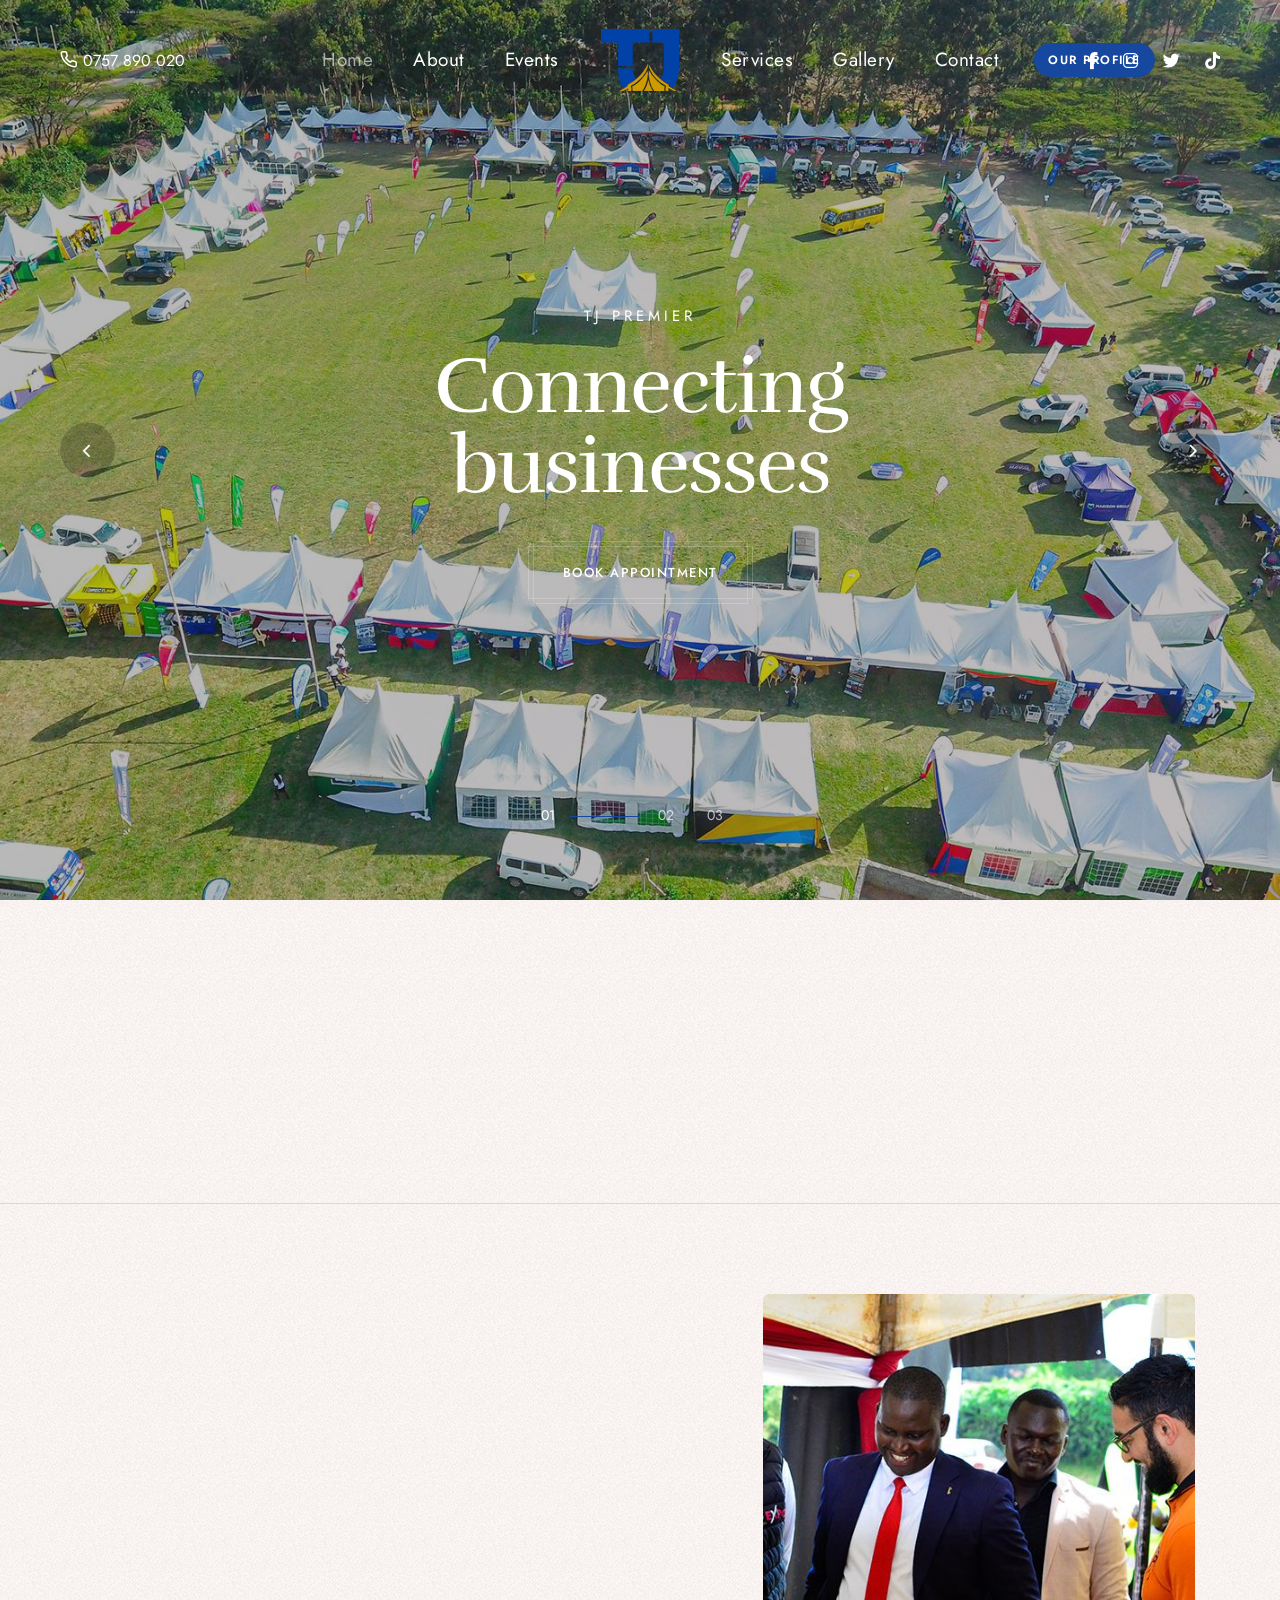
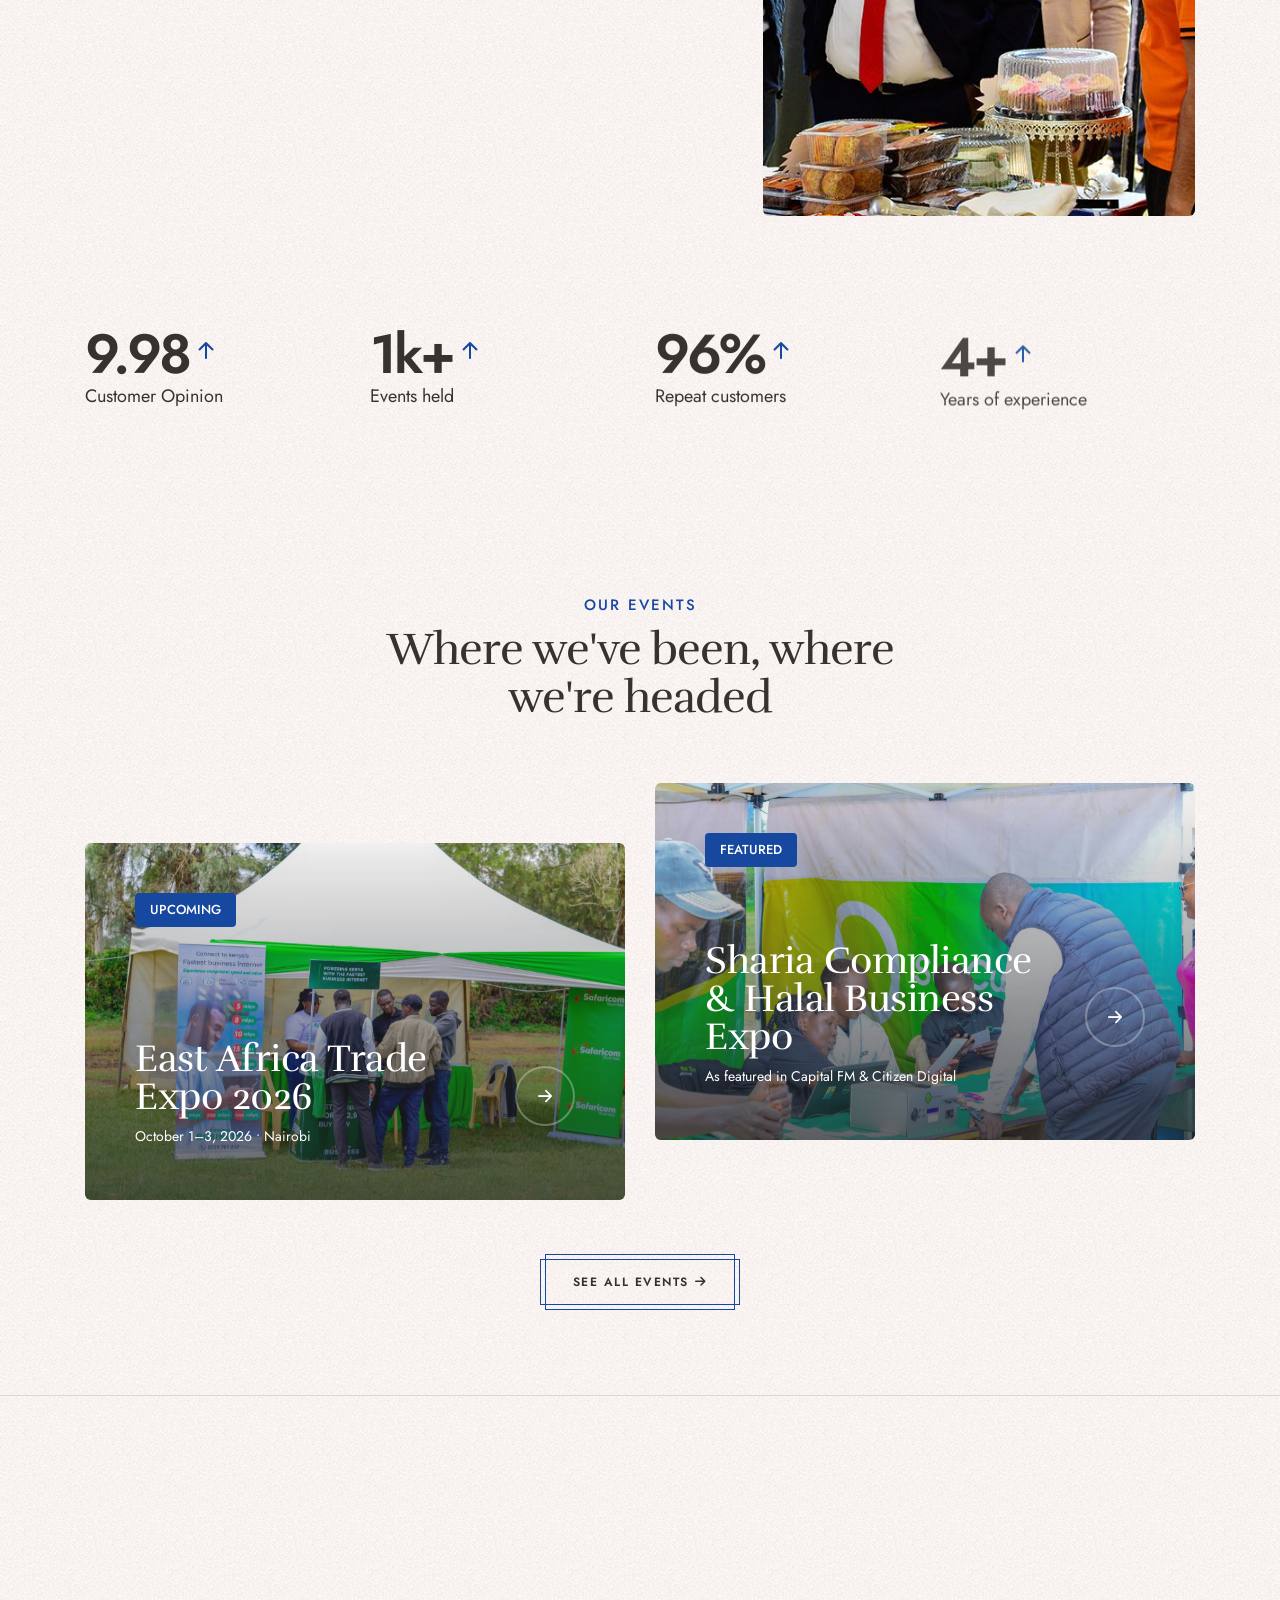
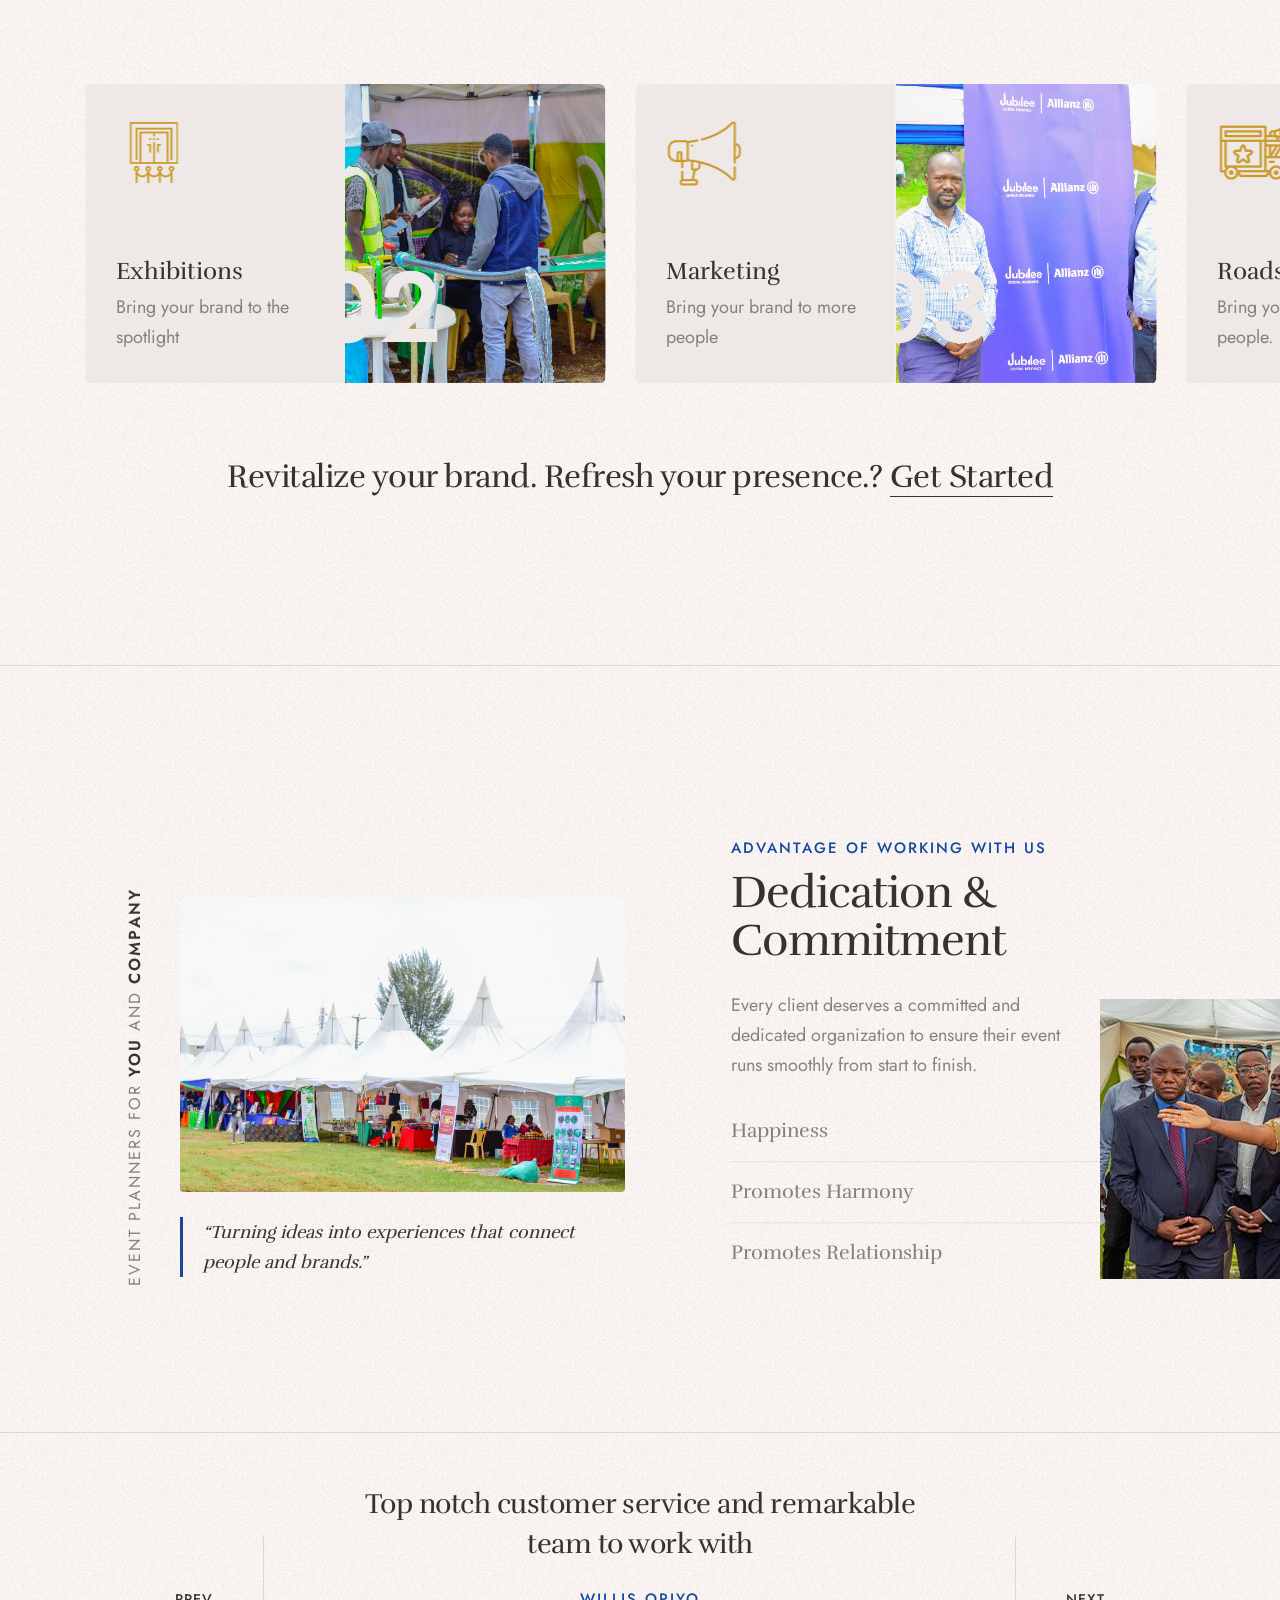
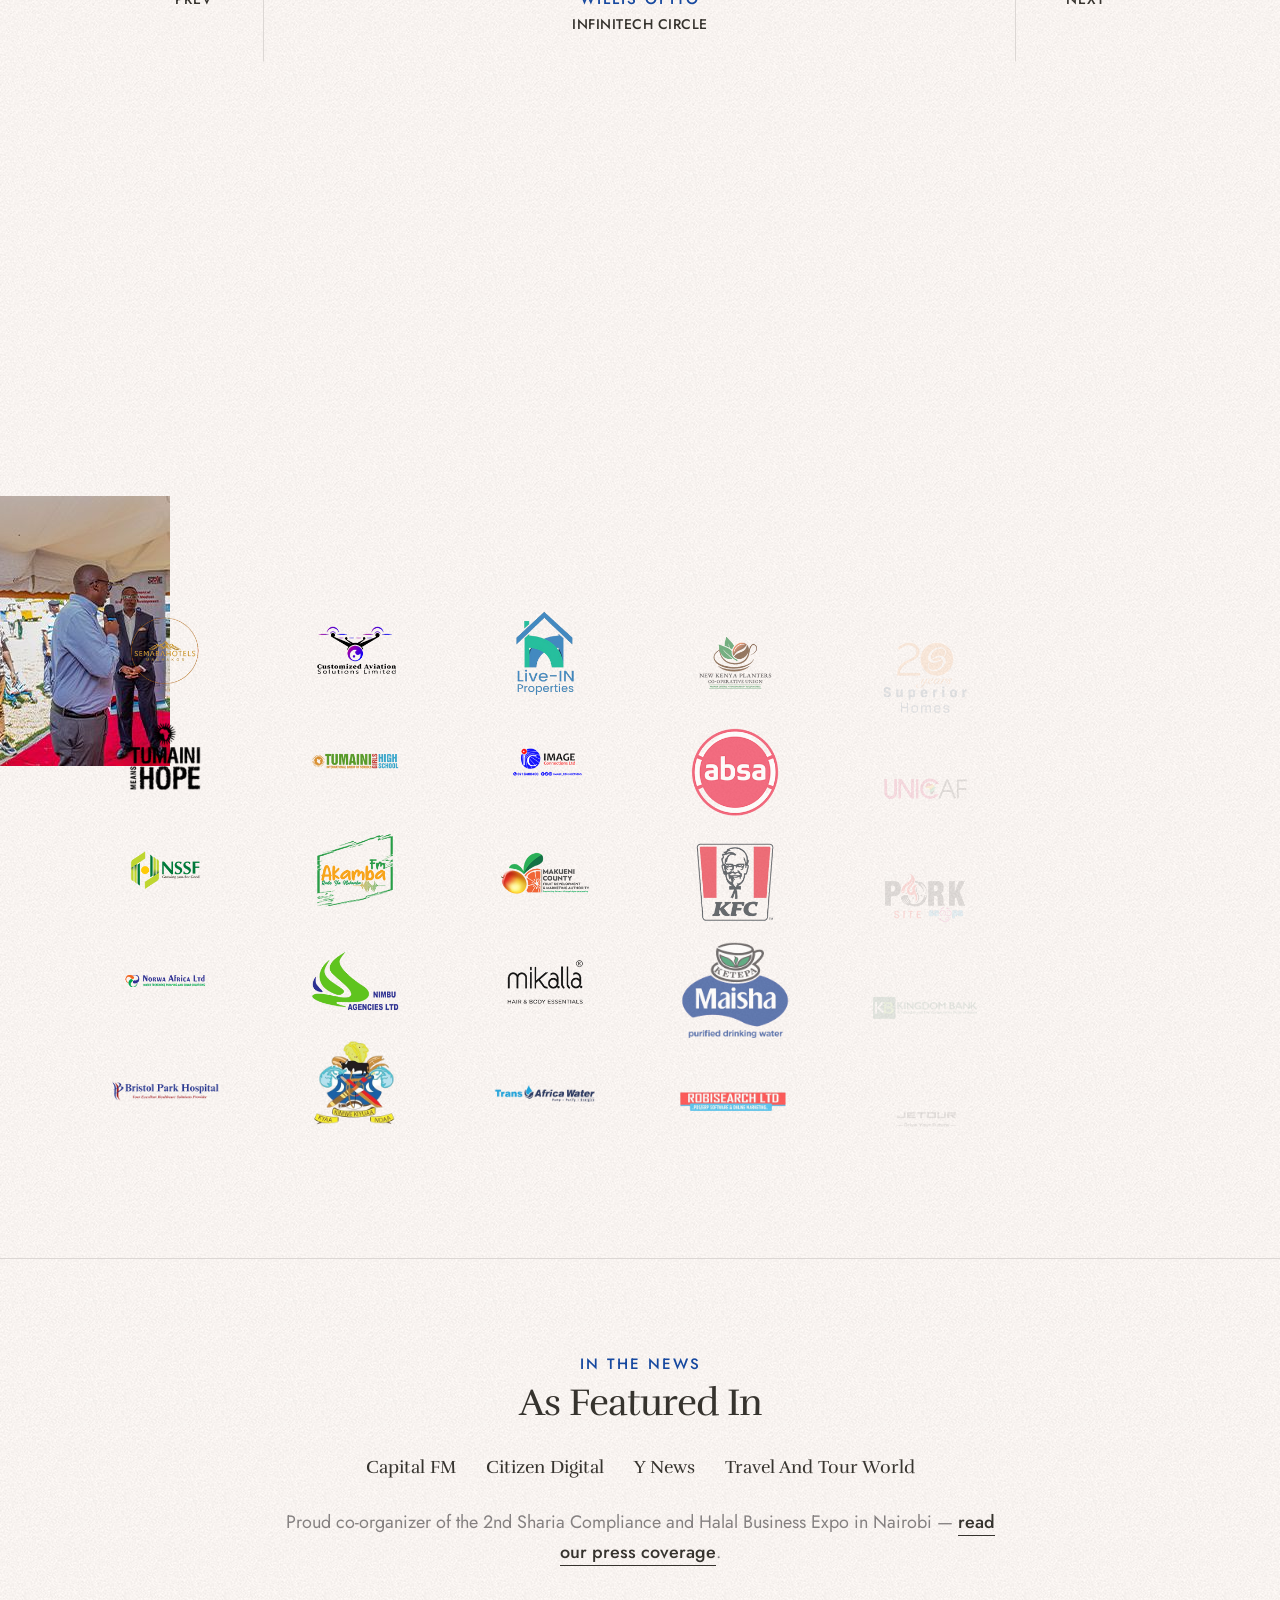
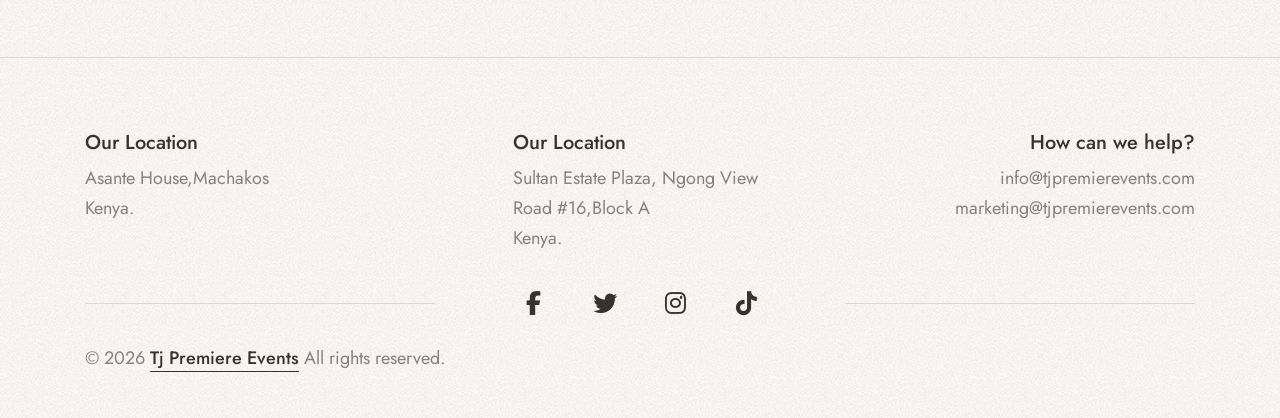
<file: index.html>
<!doctype html>
<html class="no-js" lang="en">

<head>
    <title>Tj Premier</title>
    <meta charset="utf-8">
    <meta http-equiv="X-UA-Compatible" content="IE=edge" />
    <meta name="author" content="ThemeZaa">
    <meta name="google-site-verification" content="GLOfBBF_2vfsgeHKQIyfZZPA5W6NGC3LAt582AX7GgM" />
    <meta name="viewport" content="width=device-width,initial-scale=1.0" />
    <meta name="description" content="Event,kenya,nairobi">
    <!-- favicon icon -->
    <link rel="shortcut icon" href="images/apple-touch-icon-57x57.png">
    <link rel="apple-touch-icon" href="images/apple-touch-icon-57x57.png">
    <link rel="apple-touch-icon" sizes="72x72" href="images/apple-touch-icon-72x72.png">
    <link rel="apple-touch-icon" sizes="114x114" href="images/apple-touch-icon-114x114.png">
    <!-- google fonts preconnect -->
    <link rel="preconnect" href="https://fonts.googleapis.com" crossorigin>
    <link rel="preconnect" href="https://fonts.gstatic.com" crossorigin>
    <!-- style sheets and font icons  -->
    <link rel="stylesheet" href="css/vendors.min.css" />
    <link rel="stylesheet" href="css/icon.min.css" />
    <link rel="stylesheet" href="css/style.css" />
    <link rel="stylesheet" href="css/responsive.css" />
    <link rel="stylesheet" href="demos/spa-salon/spa-salon.css" />
</head>

<body class="overflow-x-hidden" data-mobile-nav-style="classic">
    <!-- start header -->
    <header>
        <!-- start navigation -->
        <nav class="navbar navbar-expand-lg header-transparent bg-transparent center-logo disable-fixed">
            <div class="container-fluid">
                <div class="col-auto col-lg-2 menu-logo">
                    <div class="d-none d-lg-block">
                        <a href="tel:+25457890020" class="widget-text text-white-hover fs-16 lg-fs-15"><i
                                class="feather icon-feather-phone icon-small me-5px lg-me-2px"></i>0757 890 020
                        </a>
                    </div>
                    <a class="navbar-brand" href="index.html">
                        <img src="images/demo-spa-salon-logo-white.png"
                            data-at2x="images/demo-spa-salon-logo-white@2x.png" alt="TJ Premier Events Ltd" draggable="false" class="default-logo">
                        <img src="images/demo-spa-salon-logo-white.png"
                            data-at2x="images/demo-spa-salon-logo-white@2x.png" alt="TJ Premier Events Ltd" draggable="false" class="alt-logo">
                        <img src="images/tj-full-logo-blue.png" alt="TJ Premier Events Ltd" draggable="false" class="mobile-logo">
                    </a>
                </div>
                <div class="col-auto col-lg-8 menu-order">
                    <button class="navbar-toggler float-end" type="button" data-bs-toggle="collapse"
                        data-bs-target="#navbarNav" aria-controls="navbarNav" aria-label="Toggle navigation">
                        <span class="navbar-toggler-line"></span>
                        <span class="navbar-toggler-line"></span>
                        <span class="navbar-toggler-line"></span>
                        <span class="navbar-toggler-line"></span>
                    </button>
                    <div class="collapse navbar-collapse justify-content-between" id="navbarNav">
                        <ul class="navbar-nav navbar-left justify-content-end">
                            <li class="nav-item"><a href="index.html" class="nav-link">Home</a></li>
                            <li class="nav-item"><a href="about.html" class="nav-link">About</a></li>
                            <li class="nav-item"><a href="events.html" class="nav-link">Events</a>
                            </li>
                        </ul>
                        <ul class="navbar-nav navbar-right justify-content-start">
                            <li class="nav-item"><a href="packages.html" class="nav-link">Services</a>
                            </li>
                            <li class="nav-item"><a href="gallery.html" class="nav-link">Gallery</a>
                            </li>
                            <li class="nav-item"><a href="contact.html" class="nav-link">Contact</a></li>
                            
                            <div class="col-auto col-auto xs-ps-0">
                        <div class="header-icon"> 
                           <a href="./Documents/TJ Company Profile .pdf"
   class="btn btn-rounded btn-base-color btn-box-shadow"
   style="padding: 6px 12px; font-size: 12px;">
    Our Profile
</a>
                        </div>  
                    </div>
                        </ul>
                    </div>
                </div>
                <div class="col-auto col-lg-2 text-end">
                    <div class="header-icon">
                        <div class="header-social-icon icon">
                            <a href="https://www.facebook.com/share/1AnnLzGLEo/" target="_blank"><i
                                    class="fa-brands fa-facebook-f"></i></a>
                            <a href="https://www.instagram.com/tjpremierevents?utm_source=qr&igsh=MWcxcTEwcDRnMm9yOQ==" target="_blank"><i
                                    class="fa-brands fa-instagram"></i></a>
                            <a href="https://x.com/PremierTj?t=7mKjcRX1yVR8clk25ZK6rg&s=08" target="_blank"><i class="fa-brands fa-twitter"></i></a>
                            <a href="https://www.tiktok.com/@tj.premier.events?_r=1&_t=ZS-97QXFiH2Mb6" target="_blank"><i class="fa-brands fa-tiktok"></i></a>
                        </div>
                    </div>
                </div>
            </div>
        </nav>
    </header>
    <!-- end header -->
    <!-- start banner slider -->
    <section class="p-0 bg-dark-gray">
        <div class="swiper full-screen ipad-top-space-margin md-h-600px sm-h-500px swiper-number-pagination-style-01"
            data-slider-options='{ "slidesPerView": 1, "loop": true, "pagination": { "el": ".swiper-number", "clickable": true }, "navigation": { "nextEl": ".slider-one-slide-next-1", "prevEl": ".slider-one-slide-prev-1" }, "autoplay": { "delay": 5000, "disableOnInteraction": false },  "keyboard": { "enabled": true, "onlyInViewport": true }, "effect": "fade" }'
            data-number-pagination="1"
            data-anime-text='{ "translateY": [50,0], "opacity": [0,1], "easing": "easeOutQuad", "duration": 500, "delay": { "staggervalue": 20 } }'>
            <div class="swiper-wrapper">
                <div class="swiper-slide">
                    <div class="position-absolute left-0px top-0px w-100 h-100 cover-background"
                        style="background-image:url('images/background4.jpg');"
                        data-anime='{ "translateY": [0, 0], "opacity": [1,1], "scale": [1,1.1], "duration": 7000, "delay": 0, "staggervalue": 300, "easing": "easeOutQuad" }'>
                    </div>
                    <div class="opacity-light bg-gradient-nero-grey-brown"></div>
                    <div class="container h-100">
                        <div class="row align-items-center h-100 justify-content-center">
                            <div class="col-xl-8 col-lg-9 position-relative text-white text-center">
                                <span class="fs-15 d-block mb-15px ls-4px text-uppercase"
                                    data-anime='{ "opacity": [0, 1], "easing": "easeOutCubic", "duration": 500, "delay": 200 }'>Tj
                                    Premier
                                </span>
                                <div class="alt-font fs-80 sm-fs-60 xs-fs-50 mb-40px w-80 lg-w-100 md-w-90 sm-w-100 mx-auto sm-mb-35px anime-text ls-minus-2px"
                                    data-fancy-text='{ "opacity": [0, 1], "translateY": [50, 0], "string": ["Connecting businesses "], "duration": 500, "delay": 200, "speed": 10, "easing": "easeOutQuad" }'>
                                </div>
                                <a href="contact.html"
                                    class="btn btn-medium fw-500 btn-double-border btn-border-color-transparent-white"
                                    data-anime='{ "opacity": [0, 1], "easing": "easeOutCubic", "delay": 800, "duration": 800 }'>
                                    <span>
                                        <span class="btn-double-text" data-text="Book appointment">Book
                                            appointment</span>
                                    </span>
                                </a>
                            </div>
                        </div>
                    </div>
                </div>
                <div class="swiper-slide">
                    <div class="position-absolute left-0px top-0px w-100 h-100 cover-background"
                        style="background-image:url('images/background.jpg');"
                        data-anime='{ "translateY": [0, 0], "opacity": [1,1], "scale": [1,1.1], "duration": 7000, "delay": 0, "staggervalue": 300, "easing": "easeOutQuad" }'>
                    </div>
                    <div class="opacity-light bg-gradient-nero-grey-brown"></div>
                    <div class="container h-100">
                        <div class="row align-items-center h-100 justify-content-center">
                            <div class="col-xl-8 col-lg-9 position-relative text-white text-center">
                                <span class="fs-15 d-block mb-15px ls-4px text-uppercase"
                                    data-anime='{ "opacity": [0, 1], "easing": "easeOutCubic", "duration": 500, "delay": 200 }'>
                                </span>
                                <div class="alt-font fs-80 sm-fs-60 xs-fs-50 mb-40px w-80 lg-w-100 md-w-90 sm-w-100 mx-auto sm-mb-35px anime-text ls-minus-2px"
                                    data-fancy-text='{ "opacity": [0, 1], "translateY": [50, 0], "string": ["Through Premier Exhibitions "], "duration": 500, "delay": 200, "speed": 10, "easing": "easeOutQuad" }'>
                                </div>
                                <a href="contact.html"
                                    class="btn btn-medium fw-500 btn-double-border btn-border-color-transparent-white"
                                    data-anime='{ "opacity": [0, 1], "easing": "easeOutCubic", "delay": 800, "duration": 800 }'>
                                    <span>
                                        <span class="btn-double-text" data-text="Book appointment">Book
                                            appointment</span>
                                    </span>
                                </a>
                            </div>
                        </div>
                    </div>
                </div>
                <div class="swiper-slide">
                    <div class="position-absolute left-0px top-0px w-100 h-100 cover-background"
                        style="background-image:url('images/background1.jpg');"
                        data-anime='{ "translateY": [0, 0], "opacity": [1,1], "scale": [1,1.1], "duration": 7000, "delay": 0, "staggervalue": 300, "easing": "easeOutQuad" }'>
                    </div>
                    <div class="opacity-light bg-gradient-nero-grey-brown"></div>
                    <div class="container h-100">
                        <div class="row align-items-center h-100 justify-content-center">
                            <div class="col-xl-8 col-lg-9 position-relative text-white text-center">
                                <span class="fs-15 d-block mb-15px ls-4px text-uppercase"
                                    data-anime='{ "opacity": [0, 1], "easing": "easeOutCubic", "duration": 500, "delay": 200 }'>
                                </span>
                                <div class="alt-font fs-80 sm-fs-60 xs-fs-50 mb-40px w-80 lg-w-100 md-w-90 sm-w-100 mx-auto sm-mb-35px anime-text ls-minus-2px"
                                    data-fancy-text='{ "opacity": [0, 1], "translateY": [50, 0], "string": ["and Corporate Events"], "duration": 500, "delay": 200, "speed": 10, "easing": "easeOutQuad" }'>
                                </div>
                                <a href="contact.html"
                                    class="btn btn-medium fw-500 btn-double-border btn-border-color-transparent-white"
                                    data-anime='{ "opacity": [0, 1], "easing": "easeOutCubic", "delay": 800, "duration": 800 }'>
                                    <span>
                                        <span class="btn-double-text" data-text="Book appointment">Book
                                            appointment</span>
                                    </span>
                                </a>
                            </div>
                        </div>
                    </div>
                </div>
            </div>
            <!-- start slider pagination -->
            <div
                class="swiper-pagination container right-0px text-center swiper-pagination-clickable swiper-number fs-14 xs-w-100">
            </div>
            <!-- end slider pagination -->
            <!-- start slider navigation -->
            <div
                class="slider-one-slide-prev-1 icon-very-small text-white swiper-button-prev slider-navigation-style-06 bg-black-transparent-light h-55px w-55px d-none d-sm-flex border-radius-100">
                <i class="fa-solid fa-chevron-left"></i>
            </div>
            <div
                class="slider-one-slide-next-1 icon-very-small text-white swiper-button-next slider-navigation-style-06 bg-black-transparent-light h-55px w-55px d-none d-sm-flex border-radius-100">
                <i class="fa-solid fa-chevron-right"></i>
            </div>
            <!-- end slider navigation -->
        </div>
    </section>
    <!-- end banner slider -->
     
    <!-- start section -->
    <section class="pt-60px pb-60px background-repeat border-bottom border-color-light-gray"
        style="background-image:url('images/demo-spa-salon-home-bg-01.jpg');">
        <div class="container-fluid ps-9 pe-9 lg-ps-1 lg-pe-1 md-ps-15px md-pe-15px">
            <div class="row row-cols-1 row-cols-lg-4 row-cols-sm-2 justify-content-center"
                data-anime='{ "el": "childs", "opacity": [0,1], "duration": 600, "delay": 0, "staggervalue": 100, "easing": "easeOutQuad" }'>
                <!-- start features box item -->
                <div class="col icon-with-text-style-03 border-end border-color-light-gray md-mb-30px xs-border-end-0">
                    <div class="feature-box ps-8 pe-8 xl-ps-2 xl-pe-2">
                        <div class="feature-box-icon">
                            <i class="line-icon-Medal-2 icon-extra-large text-base-color mb-20px"></i>
                        </div>
                        <div class="feature-box-content last-paragraph-no-margin">
                            <span class="d-inline-block text-dark-gray alt-font fs-22">Exhibitions</span>
                            <p class="lh-26">Bring businesses & buyers together</p>
                        </div>
                    </div>
                </div>
                <!-- end features box item -->
                <!-- start features box item -->
                <div class="col icon-with-text-style-03 border-end border-color-light-gray md-mb-30px md-border-end-0">
                    <div class="feature-box ps-8 pe-8 xl-ps-2 xl-pe-2">
                        <div class="feature-box-icon">
                            <i class="line-icon-Moustache-Smiley icon-extra-large text-base-color mb-20px"></i>
                        </div>
                        <div class="feature-box-content last-paragraph-no-margin">
                            <span class="d-inline-block text-dark-gray alt-font fs-22">Corporate Events</span>
                            <p class="lh-26">Organizing a long lasting impression</p>
                        </div>
                    </div>
                </div>
                <!-- end features box item -->
                <!-- start features box item -->
                <div class="col icon-with-text-style-03 border-end border-color-light-gray xs-border-end-0 xs-mb-30px">
                    <div class="feature-box ps-8 pe-8 xl-ps-2 xl-pe-2">
                        <div class="feature-box-icon">
                            <i class="line-icon-Tree-3 icon-extra-large text-base-color mb-20px"></i>
                        </div>
                        <div class="feature-box-content last-paragraph-no-margin">
                            <span class="d-inline-block text-dark-gray alt-font fs-22">Roadshows &
Brand Activations</span>
                            <p class="lh-26">Building Brands from ground-up</p>
                        </div>
                    </div>
                </div>
                <!-- end features box item -->
                <!-- start features box item -->
                <!-- <div class="col icon-with-text-style-03">
                    <div class="feature-box ps-8 pe-8 xl-ps-2 xl-pe-2">
                        <div class="feature-box-icon">
                            <i class="line-icon-Environmental-3 icon-extra-large text-base-color mb-20px"></i>
                        </div>
                        <div class="feature-box-content last-paragraph-no-margin">
                            <span class="d-inline-block text-dark-gray alt-font fs-22">Logistic Planning</span>
                            <p class="lh-26">Comprehensive logistical support</p>
                        </div>
                    </div>
                </div> -->
                <!-- end features box item -->
            </div>
        </div>
    </section>
    <!-- end section -->
    <!-- start section -->
    <section class="background-repeat" style="background-image:url('images/demo-spa-salon-home-bg-01.jpg');">
        <div class="container">
            <div class="row align-items-center mb-10 md-mb-17 xs-mb-25">
                <div class="col-xl-5 col-lg-6 md-mb-70px sm-mb-45px">
                    <span class="fs-15 mb-15px text-base-color fw-500 d-block text-uppercase ls-2px"
                        data-anime='{ "el": "lines", "translateY": [30, 0], "opacity": [0,1], "duration": 600, "delay": 0, "staggervalue": 100, "easing": "easeOutQuad" }'>Learn about us
                        
                    </span>
                    <h3 class="alt-font ls-minus-1px text-dark-gray w-80 xl-w-90 md-w-100"
                        data-anime='{ "el": "lines", "translateY": [30, 0], "opacity": [0,1], "delay": 0, "duration": 600, "staggervalue": 100, "easing": "easeOutQuad" }'>
                        Our History</h3>
                    <p class="w-80 md-w-100 mb-40px"
                        data-anime='{ "el": "lines", "translateY": [30, 0], "opacity": [0,1], "delay": 200, "duration": 600, "staggervalue": 100, "easing": "easeOutQuad" }'>
                        Founded in 2023,Tj Premier Events Ltd has quickly become a trusted name in event management. We
                        are Passionate about connecting people and ideas,and our journey reflects our commitment to
                        excellence and innovation in the event space</p>
                    <div class="d-inline-block w-100"
                        data-anime='{ "el": "childs", "translateY": [50, 0], "opacity": [0,1],  "delay":300, "duration": 600, "staggervalue": 300, "easing": "easeOutQuad" }'>
                        <a href="about.html"
                            class="btn btn-small btn-double-border btn-border-base-color me-25px xs-me-15px">
                            <span>
                                <span class="btn-double-text" data-text="Explore more">Explore more</span>
                                <span><i class="fa-solid fa-arrow-right"></i></span>
                            </span>
                        </a>
                        <div class="fw-500 d-inline-block align-middle text-dark-gray fs-18 xs-mt-20px xs-mb-20px"><i
                                class="bi bi-telephone-outbound icon-small me-10px"></i><a href="tel:+25457890020">0757
                                890 020
                            </a></div>
                    </div>
                </div>
                <div class="col-xl-6 col-lg-5 position-relative offset-lg-1 offset-md-2">
                    <span
                        class="position-absolute fs-75 left-20px top-80px text-dark-gray fw-600 z-index-1 ls-minus-4px lg-top-40px"
                        data-anime='{ "opacity": [0,1], "duration": 600, "delay": 1000, "staggervalue": 100, "easing": "easeOutQuad" }'><span
                            class="fs-15 d-table lh-16 text-uppercase text-medium-gray fw-500 ls-1px">Started
                            in</span>2023</span>
                    <div class="w-80 overflow-hidden position-relative md-w-90 border-radius-6px float-end"
                        data-anime='{ "effect": "slide", "color": "#724ade", "direction":"rl", "easing": "easeOutQuad", "duration": 600, "delay":500}'>
                        <img loading="lazy" class="w-100" src="images/480x580.jpg" alt="">
                    </div>
                    <div class="position-absolute left-minus-70px bottom-minus-30px w-60 overflow-hidden md-left-minus-100px sm-left-15px"
                        data-bottom-top="transform: translateY(50px)" data-top-bottom="transform: translateY(-50px)"
                        data-anime='{ "effect": "slide", "color": "#efc10a", "direction":"lr", "easing": "easeOutQuad", "duration": 600, "delay":500}'>
                        <img loading="lazy" class="w-100 border-radius-6px" src="images/380x375.jpg" alt="">
                    </div>
                </div>
            </div>
            <div class="row row-cols-1 row-cols-md-4 row-cols-sm-2 text-center text-sm-start"
                data-anime='{ "el": "childs", "translateY": [30, 0], "opacity": [0,1], "delay":300, "staggervalue": 300, "easing": "easeOutQuad" }'>
                <div class="col last-paragraph-no-margin sm-mb-30px">
                    <h2 class="fw-600 ls-minus-3px text-dark-gray m-0">9.98<sup><i
                                class="bi bi-arrow-up-short icon-medium text-base-color animation-float"></i></sup></h2>
                    <p class="text-dark-gray lh-28">Customer Opinion</p>
                </div>
                <div class="col last-paragraph-no-margin sm-mb-30px">
                    <h2 class="fw-600 ls-minus-3px text-dark-gray m-0">1k+<sup><i
                                class="bi bi-arrow-up-short icon-medium text-base-color animation-float"></i></sup></h2>
                    <p class="text-dark-gray lh-28">Events held</p>
                </div>
                <div class="col last-paragraph-no-margin xs-mb-30px">
                    <h2 class="fw-600 ls-minus-3px text-dark-gray m-0">96%<sup><i
                                class="bi bi-arrow-up-short icon-medium text-base-color animation-float"></i></sup></h2>
                    <p class="text-dark-gray lh-28">Repeat customers</p>
                </div>
                <div class="col last-paragraph-no-margin">
                    <h2 class="fw-600 ls-minus-3px text-dark-gray m-0">4+<sup><i
                                class="bi bi-arrow-up-short icon-medium text-base-color animation-float"></i></sup></h2>
                    <p class="text-dark-gray lh-28">Years of experience</p>
                </div>
            </div>
        </div>
    </section>
    <!-- end section -->
    <section class="background-repeat" style="background-image:url('images/demo-spa-salon-home-bg-01.jpg');">
        <div class="container">
            <div class="row justify-content-center mb-6">
                <div class="col-lg-6 text-center" data-anime='{ "el": "childs", "translateY": [15, 0], "opacity": [0,1], "duration": 600, "delay": 0, "staggervalue": 300, "easing": "easeOutQuad" }'>
                    <span class="fs-15 mb-5px text-base-color fw-500 d-block text-uppercase ls-2px">Our Events</span>
                    <h3 class="alt-font ls-minus-1px text-dark-gray">Where we've been, where we're headed</h3>
                </div>
            </div>
            <div class="row row-cols-1 row-cols-lg-2" data-anime='{ "el": "childs", "translateY": [0, 0], "perspective": [1200,1200], "scale": [1.05, 1], "rotateX": [30, 0], "opacity": [0,1], "duration": 800, "delay": 200, "staggervalue": 300, "easing": "easeOutQuad" }'>
                <!-- start interactive banner item -->
                <div class="col interactive-banner-style-08 md-mb-30px" data-bottom-top="transform: translateY(30px)" data-top-bottom="transform: translateY(-30px)">
                    <figure class="m-0 hover-box overflow-hidden position-relative border-radius-6px">
                        <img loading="lazy" class="w-100" src="images/home-events-featured-1.jpg" alt="East Africa Trade Expo 2026" />
                        <figcaption class="d-flex flex-column align-items-start justify-content-center position-absolute left-0px top-0px w-100 h-100 z-index-1 p-50px lg-p-8">
                            <span class="ps-15px pe-15px pt-5px pb-5px text-uppercase text-white fs-13 lh-24 fw-500 border-radius-4px bg-base-color d-inline-block">Upcoming</span>
                            <div class="d-flex w-100 align-items-center mt-auto">
                                <div class="col last-paragraph-no-margin">
                                    <h4 class="alt-font text-white fw-400 w-90 mb-5px">East Africa Trade Expo 2026</h4>
                                    <p class="text-white fs-14 mb-0">October 1&ndash;3, 2026 &bull; Nairobi</p>
                                </div>
                                <span class="border border-2 border-color-transparent-white-very-light bg-transparent w-60px h-60px sm-w-50px sm-h-50px rounded-circle ms-auto position-relative">
                                    <i class="bi bi-arrow-right-short absolute-middle-center icon-very-medium lh-0px text-white"></i>
                                </span>
                            </div>
                            <div class="position-absolute left-0px top-0px w-100 h-100 bg-gradient-gray-light-dark-transparent z-index-minus-1 opacity-9"></div>
                            <a href="events.html" class="position-absolute z-index-1 top-0px left-0px h-100 w-100"></a>
                        </figcaption>
                    </figure>
                </div>
                <!-- end interactive banner item -->
                <!-- start interactive banner item -->
                <div class="col interactive-banner-style-08" data-bottom-top="transform: translateY(-30px)" data-top-bottom="transform: translateY(30px)">
                    <figure class="m-0 hover-box overflow-hidden position-relative border-radius-6px">
                        <img loading="lazy" class="w-100" src="images/home-events-featured-2.jpg" alt="Sharia Compliance and Halal Business Expo" />
                        <figcaption class="d-flex flex-column align-items-start justify-content-center position-absolute left-0px top-0px w-100 h-100 z-index-1 p-50px lg-p-8">
                            <span class="ps-15px pe-15px pt-5px pb-5px text-uppercase text-white fs-13 lh-24 fw-500 border-radius-4px bg-base-color d-inline-block">Featured</span>
                            <div class="d-flex w-100 align-items-center mt-auto">
                                <div class="col last-paragraph-no-margin">
                                    <h4 class="alt-font text-white fw-400 w-90 mb-5px">Sharia Compliance &amp; Halal Business Expo</h4>
                                    <p class="text-white fs-14 mb-0">As featured in Capital FM &amp; Citizen Digital</p>
                                </div>
                                <span class="border border-2 border-color-transparent-white-very-light bg-transparent w-60px h-60px sm-w-50px sm-h-50px rounded-circle ms-auto position-relative">
                                    <i class="bi bi-arrow-right-short absolute-middle-center icon-very-medium lh-0px text-white"></i>
                                </span>
                            </div>
                            <div class="position-absolute left-0px top-0px w-100 h-100 bg-gradient-gray-light-dark-transparent z-index-minus-1 opacity-9"></div>
                            <a href="events.html#press" class="position-absolute z-index-1 top-0px left-0px h-100 w-100"></a>
                        </figcaption>
                    </figure>
                </div>
                <!-- end interactive banner item -->
            </div>
            <div class="row justify-content-center mt-8 md-mt-11">
                <div class="col-auto">
                    <a href="events.html" class="btn btn-small btn-double-border btn-border-base-color">
                        <span>
                            <span class="btn-double-text" data-text="See all events">See all events</span>
                            <span><i class="fa-solid fa-arrow-right"></i></span>
                        </span>
                    </a>
                </div>
            </div>
        </div>
    </section>
    <!-- start section -->
    <section class="background-repeat border-top border-color-light-gray position-relative overlap-height z-index-1" style="background-image:url('images/demo-spa-salon-home-bg-01.jpg');">
            <div class="container overlap-gap-section">
                <div class="row justify-content-center mb-2">
                    <div class="col-lg-6 col-md-8 text-center" data-anime='{ "el": "childs", "translateY": [30, 0], "opacity": [0,1],  "delay":0, "duration": 600, "staggervalue": 300, "easing": "easeOutQuad" }'>
                        <span class="fs-15 mb-5px text-base-color fw-500 d-block text-uppercase ls-2px">Our service</span>
                        <h3 class="alt-font ls-minus-1px text-dark-gray w-65 xl-w-80 sm-w-100 mx-auto">Explore the Service we offer</h3>
                    </div>
                </div>
                <div class="row mb-5 xs-mb-15px">
                    <div class="col-12 position-relative">
                        <div class="outside-box-right-40 sm-outside-box-right-0">
                            <div class="swiper" data-slider-options='{ "slidesPerView": 1, "spaceBetween": 30, "loop": true, "autoplay": { "delay": 3000, "disableOnInteraction": false },  "pagination": { "el": ".slider-three-slide-pagination", "clickable": true, "dynamicBullets": false }, "keyboard": { "enabled": true, "onlyInViewport": true }, "breakpoints": { "992": { "slidesPerView": 3 }, "768": { "slidesPerView": 2 }, "320": { "slidesPerView": 1 } }, "effect": "slide" }'>
                                <div class="swiper-wrapper pt-20px pb-20px">
                                    <!-- start slider item --> 
                                    <div class="swiper-slide">
                                        <div class="row g-0 services-box-style-02 border-radius-6px overflow-hidden hover-box dark-hover">
                                            <div class="col-sm-6 position-relative bg-very-light-gray p-10 xxl-p-6 xs-p-10">
                                                <div class="services-box-icon mb-65px position-relative z-index-9 lg-mb-30px">
                                                    <img loading="lazy" class="w-75px lg-w-65px" src="images/events.png" alt="">
                                                </div>
                                                <div class="services-box-content last-paragraph-no-margin position-relative z-index-9">
                                                    <span class="d-inline-block alt-font text-dark-gray fs-24 mb-5px">Event Planning</span>
                                                    <p class="text-light-opacity lh-30">We create unforgettable experiences</p>
                                                </div> 
                                                <div class="box-overlay bg-dark-gray"></div>
                                            </div> 
                                            <div class="col-sm-6 services-box-img overflow-hidden">
                                                <div class="h-100 cover-background position-relative xs-h-300px" style="background-image: url(images/expo-vip-group.jpg)">
                                                    <span class="position-absolute left-minus-30px bottom-50px fs-100 lg-fs-80 xs-fs-90 fw-600 text-very-light-gray xl-bottom-25px md-left-minus-20px">01</span>
                                                </div>
                                            </div> 
                                        </div>
                                    </div>
                                    <!-- end slider item -->
                                    <!-- start slider item -->
                                    <div class="swiper-slide">
                                        <div class="row g-0 services-box-style-02 border-radius-6px overflow-hidden hover-box dark-hover">
                                            <div class="col-sm-6 position-relative bg-very-light-gray p-10 xxl-p-6 xs-p-10">
                                                <div class="services-box-icon mb-65px position-relative z-index-9 lg-mb-30px">
                                                    <img loading="lazy" class="w-75px lg-w-65px" src="images/exhibitions.png" alt="">
                                                </div>
                                                <div class="services-box-content last-paragraph-no-margin position-relative z-index-9">
                                                    <span class="d-inline-block alt-font text-dark-gray fs-24 mb-5px">Exhibitions</span>
                                                    <p class="text-light-opacity lh-30">Bring your brand to the spotlight</p>
                                                </div> 
                                                <div class="box-overlay bg-dark-gray"></div>
                                            </div> 
                                            <div class="col-sm-6 services-box-img">
                                                <div class="h-100 cover-background position-relative xs-h-300px" style="background-image: url(images/expo-exhibitor-booth-2.jpg)">
                                                    <span class="position-absolute left-minus-30px bottom-50px fs-100 lg-fs-80 xs-fs-90 fw-600 text-very-light-gray xl-bottom-25px md-left-minus-20px">02</span>
                                                </div>
                                            </div> 
                                        </div>
                                    </div>
                                    <!-- end slider item -->
                                    <!-- start slider item -->
                                    <div class="swiper-slide">
                                        <div class="row g-0 services-box-style-02 border-radius-6px overflow-hidden hover-box dark-hover">
                                            <div class="col-sm-6 position-relative bg-very-light-gray p-10 xxl-p-6 xs-p-10">
                                                <div class="services-box-icon mb-65px position-relative z-index-9 lg-mb-30px">
                                                    <img loading="lazy" class="w-75px lg-w-65px" src="images/promotions.png" alt="">
                                                </div>
                                                <div class="services-box-content last-paragraph-no-margin position-relative z-index-9">
                                                    <span class="d-inline-block alt-font text-dark-gray fs-24 mb-5px">Marketing</span>
                                                    <p class="text-light-opacity lh-30">Bring your brand to more people</p>
                                                </div> 
                                                <div class="box-overlay bg-dark-gray"></div>
                                            </div> 
                                            <div class="col-sm-6 services-box-img">
                                                <div class="h-100 cover-background position-relative xs-h-300px" style="background-image: url(images/expo-corporate-booth.jpg)">
                                                    <span class="position-absolute left-minus-30px bottom-50px fs-100 lg-fs-80 xs-fs-90 fw-600 text-very-light-gray xl-bottom-25px md-left-minus-20px">03</span>
                                                </div>
                                            </div> 
                                        </div>
                                    </div>
                                    <!-- end slider item --> 
                                    <!-- start slider item --> 
                                    <div class="swiper-slide">
                                        <div class="row g-0 services-box-style-02 border-radius-6px overflow-hidden hover-box dark-hover">
                                            <div class="col-sm-6 position-relative bg-very-light-gray p-10 xxl-p-6 xs-p-10">
                                                <div class="services-box-icon mb-65px position-relative z-index-9 lg-mb-30px">
                                                    <img loading="lazy" class="w-75px lg-w-65px" src="images/roadshows.png" alt="">
                                                </div>
                                                <div class="services-box-content last-paragraph-no-margin position-relative z-index-9">
                                                    <span class="d-inline-block alt-font text-dark-gray fs-24 mb-5px">Roadshows Ads</span>
                                                    <p class="text-light-opacity lh-30">Bring your brand to the people.</p>
                                                </div> 
                                                <div class="box-overlay bg-dark-gray"></div>
                                            </div> 
                                            <div class="col-sm-6 services-box-img overflow-hidden">
                                                <div class="h-100 cover-background position-relative xs-h-300px" style="background-image: url(images/expo-branded-trucks.jpg)">
                                                    <span class="position-absolute left-minus-30px bottom-50px fs-100 lg-fs-80 xs-fs-90 fw-600 text-very-light-gray xl-bottom-25px md-left-minus-20px">04</span>
                                                </div>
                                            </div> 
                                        </div>
                                    </div>
                                    <!-- end slider item -->
                                    <!-- start slider item -->
                                    <div class="swiper-slide">
                                        <div class="row g-0 services-box-style-02 border-radius-6px overflow-hidden hover-box dark-hover">
                                            <div class="col-sm-6 position-relative bg-very-light-gray p-10 xxl-p-6 xs-p-10">
                                                <div class="services-box-icon mb-65px position-relative z-index-9 lg-mb-30px">
                                                    <img loading="lazy" class="w-75px lg-w-65px" src="images/tent.png" alt="">
                                                </div>
                                                <div class="services-box-content last-paragraph-no-margin position-relative z-index-9">
                                                    <span class="d-inline-block alt-font text-dark-gray fs-24 mb-5px">Tent & PA Hire</span>
                                                    <p class="text-light-opacity lh-30">Creating the perfect event setup</p>
                                                </div> 
                                                <div class="box-overlay bg-dark-gray"></div>
                                            </div> 
                                            <div class="col-sm-6 services-box-img">
                                                <div class="h-100 cover-background position-relative xs-h-300px" style="background-image: url(images/expo-tents-overview.jpg)">
                                                    <span class="position-absolute left-minus-30px bottom-50px fs-100 lg-fs-80 xs-fs-90 fw-600 text-very-light-gray xl-bottom-25px md-left-minus-20px">05</span>
                                                </div>
                                            </div> 
                                        </div>
                                    </div>
                                    <!-- end slider item -->
                                    <!-- start slider item -->
                                    <div class="swiper-slide">
                                        <div class="row g-0 services-box-style-02 border-radius-6px overflow-hidden hover-box dark-hover">
                                            <div class="col-sm-6 position-relative bg-very-light-gray p-10 xxl-p-6 xs-p-10">
                                                <div class="services-box-icon mb-65px position-relative z-index-9 lg-mb-30px">
                                                    <img loading="lazy" class="w-75px lg-w-65px" src="images/magazine.png" alt="">
                                                </div>
                                                <div class="services-box-content last-paragraph-no-margin position-relative z-index-9">
                                                    <span class="d-inline-block alt-font text-dark-gray fs-24 mb-5px">Magazines Ads</span>
                                                    <p class="text-light-opacity lh-30">Print that leaves a lasting impression.</p>
                                                </div> 
                                                <div class="box-overlay bg-dark-gray"></div>
                                            </div> 
                                            <div class="col-sm-6 services-box-img">
                                                <div class="h-100 cover-background position-relative xs-h-300px" style="background-image: url(images/expo-product-display.jpg)">
                                                    <span class="position-absolute left-minus-30px bottom-50px fs-100 lg-fs-80 xs-fs-90 fw-600 text-very-light-gray xl-bottom-25px md-left-minus-20px">06</span>
                                                </div>
                                            </div> 
                                        </div>
                                    </div>
                                    <!-- end slider item --> 
                                </div>
                            </div>
                        </div>
                        <!-- start slider pagination -->
                        <!--<div class="swiper-pagination slider-three-slide-pagination swiper-pagination-style-2 swiper-pagination-clickable swiper-pagination-bullets"></div>-->
                        <!-- end slider pagination --> 
                    </div>
                </div>
                <div class="row mb-5 xs-mb-8">
                    <div class="col-12 text-center">
                        <h5 class="alt-font text-dark-gray">Revitalize your brand. Refresh your presence.? <a href="packages.html" class="text-dark-gray text-dark-gray-hover text-decoration-line-bottom">Get Started</a></h5>
                    </div>
                </div>
                
            </div>
        </section>
    <!-- end section -->
    <!-- start section -->
    <section class="background-repeat border-top border-color-light-gray position-relative overlap-height z-index-1"
        style="background-image:url('images/demo-spa-salon-home-bg-01.jpg');">
        <div class="overlap-section text-center mb-6 z-index-minus-1 d-none d-md-block">
            <!-- <img loading="lazy" src="https://via.placeholder.com/250x120" alt=""> -->
        </div>
        <div class="position-absolute right-minus-100px top-50 z-index-minus-1 d-none d-lg-inline-block"
            data-bottom-top="transform: translateY(-50px)" data-top-bottom="transform: translateY(50px)">
            <img loading="lazy" src="images/280.jpg" alt="">
        </div>
        <div class="container overlap-gap-section">
            <div class="row align-items-center position-relative justify-content-center justify-content-lg-start">
                <div class="position-absolute left-0px top-0px h-100 w-130px d-none d-lg-inline-block">
                    <div class="vertical-title-center align-items-center justify-content-center">
                        <div class="title fs-16 ls-2px text-uppercase">Event planners for <span
                                class="text-dark-gray fw-600">You</span> and <span
                                class="text-dark-gray fw-600 fancy-text-style-4"><span
                                    data-fancy-text='{ "effect": "rotate", "string": ["Company", "Family", "Friends"], "speed": 50 }'></span>
                            </span>
                        </div>
                    </div>
                </div>
                <div class="col-lg-5 col-md-11 position-relative offset-lg-1 md-mb-35px">
                    <img loading="lazy" src="images/home-dedication-commitment.jpg" class="w-100 border-radius-4px" alt="TJ Premier Events team on-site">
                    <div class="border-start border-3 border-color-base-color ps-20px mt-25px last-paragraph-no-margin">
                        <p class="alt-font fs-18 text-dark-gray fst-italic mb-0">&ldquo;Turning ideas into experiences that connect people and brands.&rdquo;</p>
                    </div>
                </div>
                <div class="col-xl-5 col-lg-6 col-md-11 ps-8 md-ps-15px"
                    data-anime='{ "el": "childs", "translateY": [30, 0], "opacity": [0,1], "duration": 600, "delay": 0, "staggervalue": 300, "easing": "easeOutQuad" }'>
                    <span class="fs-15 lg-10px mb-5px text-base-color fw-500 d-block text-uppercase ls-2px">Advantage of
                        working with us
                    </span>
                    <h3 class="alt-font ls-minus-1px text-dark-gray">Dedication &amp; Commitment</h3>
                    <p class="w-80 xl-w-90 md-w-100 mb-10px">Every client deserves a committed and dedicated
                        organization to ensure their event runs smoothly from start to finish.
                    </p>
                    <ul class="p-0 list-style-01 fs-20 alt-font mb-25px">
                        <li class="border-color-light-gray pt-15px pb-15px text-dark-gray">Happiness</li>
                        <li class="border-color-light-gray pt-15px pb-15px text-dark-gray">Promotes Harmony</li>
                        <li class="border-color-light-gray pt-15px pb-15px text-dark-gray">Promotes Relationship</li>
                    </ul>
                    <div class="d-inline-block w-100">
                        <a href="contact.html" class="btn btn-small btn-double-border btn-border-base-color">
                            <span>
                                <span class="btn-double-text" data-text="Talk to us">Talk to us</span>
                                <span><i class="fa-solid fa-arrow-right"></i></span>
                            </span>
                        </a>
                    </div>
                </div>
            </div>
        </div>
    </section>
    <!-- end section -->
    <!-- start section -->
    <section class="background-repeat p-0" style="background-image:url('images/demo-spa-salon-home-bg-01.jpg');">
        <div class="container-fluid p-0">
            <div class="row align-items-center g-0 justify-content-center">
                <div class="col">
                    <div class="divider-style-03 divider-style-03-01 border-color-light-gray"></div>
                </div>

                <div class="col">
                    <div class="divider-style-03 divider-style-03-01 border-color-light-gray"></div>
                </div>
            </div>
        </div>
    </section>
    <!-- end section -->
    <!-- start section -->
    <section class="background-repeat overlap-height position-relative pt-4 md-pt-8"
        style="background-image:url('images/demo-spa-salon-home-bg-01.jpg');">
        <div class="position-absolute left-minus-100px top-50 d-none d-lg-inline-block"
            data-bottom-top="transform: translateY(-50px)" data-top-bottom="transform: translateY(50px)">
            <img loading="lazy" src="images/2702.jpg" alt="">
        </div>
        <div class="container overlap-gap-section">
            <div class="row justify-content-center mb-6 md-mb-8 xs-mb-40px">
                <div
                    class="col-xl-10 testimonials-style-11 position-relative ps-15 pe-15 sm-ps-15px sm-pe-15px text-center">
                    <div class="swiper slider-custom-text"
                        data-slider-options='{ "loop": true, "keyboard": { "enabled": true, "onlyInViewport": true }, "autoplay": { "delay": 4000, "disableOnInteraction": false }, "navigation": { "nextEl": ".swiper-button-next-nav", "prevEl": ".swiper-button-previous-nav", "effect": "fade" } }'>
                        <div class="swiper-wrapper">
                            <!-- start testimonial item -->
                            <div class="swiper-slide text-center">
                                <h6 class="alt-font lh-40 text-dark-gray mb-20px">Top notch customer service and
                                    remarkable team to work with</h6>
                                <span class="fs-15 text-base-color fw-500 d-block text-uppercase ls-2px">Willis Opiyo
                                </span>
                                <span class="fs-14 lh-20 text-dark-gray fw-500 text-uppercase d-block ls-05px">
                                    Infinitech Circle</span>
                            </div>
                            <!-- end testimonial item -->
                            <!-- start testimonial item -->
                            <div class="swiper-slide text-center">
                                <h6 class="alt-font lh-40 text-dark-gray mb-20px">From outdoors, to indoor, this company
                                    does a great job & the staff communication is all on point! The staff is very
                                    friendly, informative and patient.</h6>
                                <span class="fs-15 text-base-color fw-500 d-block text-uppercase ls-2px">Nelson Otieno
                                </span>
                                <span class="fs-14 lh-20 text-dark-gray fw-500 text-uppercase d-block ls-05px">Homart
                                    Kenya
                                </span>
                            </div>
                            <!-- end testimonial item -->
                            <!-- start testimonial item -->
                            <div class="swiper-slide text-center">
                                <h6 class="alt-font lh-40 text-dark-gray mb-20px">The communication as soon as you want
                                    an event to be put up at ease immediately. The staff work so hard and fast to ensure
                                    the plan is in place </h6>
                                <span class="fs-15 text-base-color fw-500 d-block text-uppercase ls-2px">Rosemary
                                    Kamau</span>
                                <span class="fs-14 lh-20 text-dark-gray fw-500 text-uppercase d-block ls-05px">Sarit
                                    Center
                                </span>
                            </div>
                            <!-- end testimonial item -->
                        </div>
                    </div>
                    <!-- start slider navigation -->
                    <div
                        class="swiper-button-previous-nav swiper-button-prev slider-custom-text-prev fs-14 text-uppercase text-dark-gray fw-500 ls-1px">
                        prev</div>
                    <div
                        class="swiper-button-next-nav swiper-button-next  slider-custom-text-next fs-14 text-uppercase text-dark-gray fw-500 ls-1px">
                        next</div>
                    <!-- end slider pagination -->
                </div>
            </div>
            <!--new client-->
            <div class="container overlap-gap-section">
                <div class="row justify-content-center mb-2">
                    <div class="col-lg-6 col-md-8 text-center"
                        data-anime='{ "el": "childs", "translateY": [30, 0], "opacity": [0,1],  "delay":0, "duration": 600, "staggervalue": 300, "easing": "easeOutQuad" }'>
                        <span class="fs-15 mb-5px text-base-color fw-500 d-block text-uppercase ls-2px">
                        </span>
                        <h3 class="alt-font ls-minus-1px text-dark-gray w-65 xl-w-80 sm-w-100 mx-auto">Our Clients<br>&<br> Partners
                        </h3>
                    </div>
                </div>
            </div>
        <div class="row row-cols-2 row-cols-lg-6 row-cols-sm-3 text-center justify-content-center clients-style-05" data-anime='{ "el": "childs", "translateY": [30, 0], "opacity": [0,1], "duration": 600, "delay": 0, "staggervalue": 200, "easing": "easeOutQuad" }'>
            <div class="col md-mb-30px">
                        <div class="client-box">
                            <a href="#"><img loading="lazy" src="images/youth 1.png" class="h-110px" alt=""></a> 
                        </div>
                    </div>
                   
                    <div class="col md-mb-30px">
                        <div class="client-box">
                            <a href=""><img loading="lazy" src="images/royal maverick.png" class="h-110px" alt=""></a> 
                        </div>
                    </div>
                    
                    <div class="col md-mb-30px">
                        <div class="client-box">
                            <a href=""><img loading="lazy" src="images/Gladiscapes.png" class="h-110px" alt=""></a> 
                        </div>
                    </div>
                    
                    <div class="col xs-mb-30px">
                        <div class="client-box">
                            <a href=""><img loading="lazy" src="images/balozi.png" class="h-110px" alt=""></a> 
                        </div>
                    </div>
                    
                    <div class="col">
                        <div class="client-box">
                            <a href=""><img loading="lazy" src="images/koko.png" class="h-110px" alt=""></a> 
                        </div>
                    </div>
                    
                    <div class="col">
                        <div class="client-box">
                            <a href="#"><img loading="lazy" src="images/vj sounds.png" class="h-110px" alt=""></a> 
                        </div>
                    </div>
                </div>
                 <div class="row row-cols-2 row-cols-lg-6 row-cols-sm-3 text-center justify-content-center clients-style-05" data-anime='{ "el": "childs", "translateY": [30, 0], "opacity": [0,1], "duration": 600, "delay": 0, "staggervalue": 200, "easing": "easeOutQuad" }'>
            <div class="col md-mb-30px">
                        <div class="client-box">
                            <a href=""><img loading="lazy" src="images/emerald.png" class="h-110px" alt=""></a> 
                        </div>
                    </div>
                   
                    <div class="col md-mb-30px">
                        <div class="client-box">
                            <a href=""><img loading="lazy" src="images/logo1.png" class="h-110px" alt=""></a> 
                        </div>
                    </div>
                    
                    <div class="col md-mb-30px">
                        <div class="client-box">
                            <a href=""><img loading="lazy" src="images/logo2.png" class="h-110px" alt=""></a> 
                        </div>
                    </div>
                    
                    <div class="col xs-mb-30px">
                        <div class="client-box">
                            <a href=""><img loading="lazy" src="images/logo3.png" class="h-110px" alt=""></a> 
                        </div>
                    </div>
                    
                    <div class="col">
                        <div class="client-box">
                            <a href=""><img loading="lazy" src="images/logo4.png" class="h-110px" alt=""></a> 
                        </div>
                    </div>
                    
                    <div class="col">
                        <div class="client-box">
                            <a href=""><img loading="lazy" src="images/logo5.png" class="h-110px" alt=""></a> 
                        </div>
                    </div>
                </div>
                 <div class="row row-cols-2 row-cols-lg-6 row-cols-sm-3 text-center justify-content-center clients-style-05" data-anime='{ "el": "childs", "translateY": [30, 0], "opacity": [0,1], "duration": 600, "delay": 0, "staggervalue": 200, "easing": "easeOutQuad" }'>
            <div class="col md-mb-30px">
                        <div class="client-box">
                            <a href=""><img loading="lazy" src="images/logo 6.png" class="h-110px" alt=""></a> 
                        </div>
                    </div>
                   
                    <div class="col md-mb-30px">
                        <div class="client-box">
                            <a href=""><img loading="lazy" src="images/logo 7.png" class="h-110px" alt=""></a> 
                        </div>
                    </div>
                    
                    <div class="col md-mb-30px">
                        <div class="client-box">
                            <a href=""><img loading="lazy" src="images/Logo 8.png" class="h-110px" alt=""></a> 
                        </div>
                    </div>
                    
                    <div class="col xs-mb-30px">
                        <div class="client-box">
                            <a href=""><img loading="lazy" src="images/Logo9.png" class="h-110px" alt=""></a> 
                        </div>
                    </div>
                    
                    <div class="col">
                        <div class="client-box">
                            <a href=""><img loading="lazy" src="images/logo10.png" class="h-110px" alt=""></a> 
                        </div>
                    </div>
                    
                    <div class="col">
                        <div class="client-box">
                            <a href=""><img loading="lazy" src="images/logo11.png" class="h-110px" alt=""></a> 
                        </div>
                    </div>
                </div>
                 <div class="row row-cols-2 row-cols-lg-6 row-cols-sm-3 text-center justify-content-center clients-style-05" data-anime='{ "el": "childs", "translateY": [30, 0], "opacity": [0,1], "duration": 600, "delay": 0, "staggervalue": 200, "easing": "easeOutQuad" }'>
            <div class="col md-mb-30px">
                        <div class="client-box">
                            <a href=""><img loading="lazy" src="images/logo12.png" class="h-110px" alt=""></a> 
                        </div>
                    </div>
                   
                    <div class="col md-mb-30px">
                        <div class="client-box">
                            <a href=""><img loading="lazy" src="images/logo13.png" class="h-110px" alt=""></a> 
                        </div>
                    </div>
                    
                    <div class="col md-mb-30px">
                        <div class="client-box">
                            <a href=""><img loading="lazy" src="images/logo14.png" class="h-110px" alt=""></a> 
                        </div>
                    </div>
                    
                    <div class="col xs-mb-30px">
                        <div class="client-box">
                            <a href=""><img loading="lazy" src="images/logo15.png" class="h-110px" alt=""></a> 
                        </div>
                    </div>
                    
                    <div class="col">
                        <div class="client-box">
                            <a href=""><img loading="lazy" src="images/logo16.png" class="h-110px" alt=""></a> 
                        </div>
                    </div>
                    
                    <div class="col">
                        <div class="client-box">
                            <a href=""><img loading="lazy" src="images/logo17.png" class="h-110px" alt=""></a> 
                        </div>
                    </div>
                </div>
                 <div class="row row-cols-2 row-cols-lg-6 row-cols-sm-3 text-center justify-content-center clients-style-05" data-anime='{ "el": "childs", "translateY": [30, 0], "opacity": [0,1], "duration": 600, "delay": 0, "staggervalue": 200, "easing": "easeOutQuad" }'>
            <div class="col md-mb-30px">
                        <div class="client-box">
                            <a href=""><img loading="lazy" src="images/logo18.png" class="h-110px" alt=""></a> 
                        </div>
                    </div>
                   
                    <div class="col md-mb-30px">
                        <div class="client-box">
                            <a href=""><img loading="lazy" src="images/logo19.png" class="h-110px" alt=""></a> 
                        </div>
                    </div>
                    
                    <div class="col md-mb-30px">
                        <div class="client-box">
                            <a href=""><img loading="lazy" src="images/logo20.png" class="h-110px" alt=""></a> 
                        </div>
                    </div>
                    
                    <div class="col xs-mb-30px">
                        <div class="client-box">
                            <a href=""><img loading="lazy" src="images/logo21.png" class="h-110px" alt=""></a> 
                        </div>
                    </div>
                    
                    <div class="col">
                        <div class="client-box">
                            <a href=""><img loading="lazy" src="images/logo22.png" class="h-110px" alt=""></a> 
                        </div>
                    </div>
                    
                    <div class="col">
                        <div class="client-box">
                            <a href=""><img loading="lazy" src="images/logo23.png" class="h-110px" alt=""></a> 
                        </div>
                    </div>
                </div>

            <!--end new client-->
            <!--xlient-->
            <div class="row row-cols-2 row-cols-lg-6 row-cols-sm-3 text-center justify-content-center clients-style-05" data-anime='{ "el": "childs", "translateY": [30, 0], "opacity": [0,1], "duration": 600, "delay": 0, "staggervalue": 200, "easing": "easeOutQuad" }'>
            <div class="col md-mb-30px">
                        <div class="client-box">
                            <a href=""><img loading="lazy" src="images/logo24.png" class="h-110px" alt=""></a> 
                        </div>
                    </div>
                   
                    <div class="col md-mb-30px">
                        <div class="client-box">
                            <a href=""><img loading="lazy" src="images/logo25.png" class="h-110px" alt=""></a> 
                        </div>
                    </div>
                    
                    <div class="col md-mb-30px">
                        <div class="client-box">
                            <a href=""><img loading="lazy" src="images/logo26.png" class="h-110px" alt=""></a> 
                        </div>
                    </div>
                    
                    <div class="col xs-mb-30px">
                        <div class="client-box">
                            <a href=""><img loading="lazy" src="images/logo27.png" class="h-110px" alt=""></a> 
                        </div>
                    </div>
                    
                    <div class="col">
                        <div class="client-box">
                            <a href=""><img loading="lazy" src="images/logo28.png" class="h-110px" alt=""></a> 
                        </div>
                    </div>
                    
                    <div class="col">
                        <div class="client-box">
                            <a href=""><img loading="lazy" src="images/logo29.png" class="h-110px" alt=""></a> 
                        </div>
                    </div>
                </div>
                <!--start-->
                 <div class="row row-cols-2 row-cols-lg-6 row-cols-sm-3 text-center justify-content-center clients-style-05" data-anime='{ "el": "childs", "translateY": [30, 0], "opacity": [0,1], "duration": 600, "delay": 0, "staggervalue": 200, "easing": "easeOutQuad" }'>
            <div class="col md-mb-30px">
                        <div class="client-box">
                            <a href=""><img loading="lazy" src="images/logo30.png" class="h-110px" alt=""></a> 
                        </div>
                    </div>
                   
                    <div class="col md-mb-30px">
                        <div class="client-box">
                            <a href=""><img loading="lazy" src="images/logo31.png" class="h-110px" alt=""></a> 
                        </div>
                    </div>
                    
                    <div class="col md-mb-30px">
                        <div class="client-box">
                            <a href=""><img loading="lazy" src="images/logo32.png" class="h-110px" alt=""></a> 
                        </div>
                    </div>
                    
                    <div class="col xs-mb-30px">
                        <div class="client-box">
                            <a href=""><img loading="lazy" src="images/logo33.png" class="h-110px" alt=""></a> 
                        </div>
                    </div>
                    
                    <div class="col">
                        <div class="client-box">
                            <a href=""><img loading="lazy" src="images/logo34.png" class="h-110px" alt=""></a> 
                        </div>
                    </div>
                    
                    <div class="col">
                        <div class="client-box">
                            <a href=""><img loading="lazy" src="images/logo35.png" class="h-110px" alt=""></a> 
                        </div>
                    </div>
                </div>

                <!--end-->
            <div class="row justify-content-center mb-2"></div>
            <!-- <div class="container overlap-gap-section">
                <div class="row justify-content-center mb-2">
                    <div class="col-lg-6 col-md-8 text-center"
                        data-anime='{ "el": "childs", "translateY": [30, 0], "opacity": [0,1],  "delay":0, "duration": 600, "staggervalue": 300, "easing": "easeOutQuad" }'>
                        <span class="fs-15 mb-5px text-base-color fw-500 d-block text-uppercase ls-2px">
                        </span>
                        <h3 class="alt-font ls-minus-1px text-dark-gray w-65 xl-w-80 sm-w-100 mx-auto">Our Partners
                        </h3>
                    </div>
                </div>
            </div>
            <div class="row row-cols-2 row-cols-lg-6 row-cols-sm-3 text-center justify-content-center clients-style-05"
                data-anime='{ "el": "childs", "translateY": [30, 0], "opacity": [0,1], "duration": 600, "delay": 0, "staggervalue": 200, "easing": "easeOutQuad" }'> -->
                <!-- start client item -->
                <!-- <div class="col md-mb-30px">
                    <div class="client-box">
                        <a href="#"><img loading="lazy" src="images/280logo4.jpg" class="h-110px" alt=""></a>
                    </div>
                </div> -->
                <!-- end client item -->
                <!-- start client item -->
                <!-- <div class="col md-mb-30px">
                    <div class="client-box">
                        <a href="#"><img loading="lazy" src="images/280logo1.jpg" class="h-110px" alt=""></a>
                    </div>
                </div> -->
                <!-- end client item -->
                <!-- start client item -->
                <!-- <div class="col md-mb-30px">
                    <div class="client-box">
                        <a href="#"><img loading="lazy" src="images/280logo5.jpg" class="h-110px" alt=""></a>
                    </div>
                </div> -->
                <!-- end client item -->
                <!-- start client item -->
                <!-- <div class="col xs-mb-30px">
                    <div class="client-box">
                        <a href="#"><img loading="lazy" src="images/280logo2.jpg" class="h-110px" alt=""></a>
                    </div>
                </div> -->
                <!-- end client item -->
                <!-- start client item -->
                <!-- <div class="col">
                    <div class="client-box">
                        <a href="#"><img loading="lazy" src="https://via.placeholder.com/165x205" class="h-110px" alt=""></a>
                    </div>
                </div> -->
                <!-- end client item -->
                <!-- start client item -->
                <!-- <div class="col">
                    <div class="client-box">
                        <a href="#"><img loading="lazy" src="images/280logo3.jpg" class="h-110px" alt=""></a>
                    </div>
                </div> -->
                <!-- end client item-->
                  <!-- start client item -->
                <!-- <div class="col md-mb-30px">
                    <div class="client-box">
                        <a href="#"><img loading="lazy" src="images/280logo7.jpg" class="h-110px" alt=""></a>
                    </div>
                </div> -->
                <!-- end client item -->
                <!-- start client item -->
                <!-- <div class="col md-mb-30px">
                    <div class="client-box">
                        <a href="#"><img loading="lazy" src="images/280logo8.jpg" class="h-110px" alt=""></a>
                    </div>
                </div> -->
                <!-- end client item -->
                <!-- start client item -->
                <!-- <div class="col md-mb-30px">
                    <div class="client-box">
                        <a href="#"><img loading="lazy" src="images/280logo9.jpg" class="h-110px" alt=""></a>
                    </div>
                </div> -->
                <!-- end client item -->
                <!-- start client item -->
                <!-- <div class="col xs-mb-30px">
                    <div class="client-box">
                        <a href="#"><img loading="lazy" src="images/280logo10.jpg" class="h-110px" alt=""></a>
                    </div>
                </div> -->
                <!-- end client item -->
                <!-- start client item -->
                <!-- <div class="col">
                    <div class="client-box">
                        <a href="#"><img loading="lazy" src="https://via.placeholder.com/165x205" class="h-110px" alt=""></a>
                    </div>
                </div> -->
                <!-- end client item -->
                <!-- start client item -->
                <!-- <div class="col">
                    <div class="client-box">
                        <a href="#"><img loading="lazy" src="images/280logo11.jpg" class="h-110px" alt=""></a>
                    </div>
                </div> -->
                <!-- end client item-->
                  <!-- start client item -->
                <!-- <div class="col md-mb-30px">
                    <div class="client-box">
                        <a href="#"><img loading="lazy" src="images/280logo12.jpg" class="h-110px" alt=""></a>
                    </div>
                </div> -->
                <!-- end client item -->
                <!-- start client item -->
                <!-- <div class="col md-mb-30px">
                    <div class="client-box">
                        <a href="#"><img loading="lazy" src="images/280logo13.jpg" class="h-110px" alt=""></a>
                    </div>
                </div> -->
                <!-- end client item -->
                <!-- start client item -->
                <!-- <div class="col md-mb-30px">
                    <div class="client-box">
                        <a href="#"><img loading="lazy" src="images/280logo14.jpg" class="h-110px" alt=""></a>
                    </div>
                </div> -->
                <!-- end client item -->
                <!-- start client item -->
                <!-- <div class="col xs-mb-30px">
                    <div class="client-box">
                        <a href="#"><img loading="lazy" src="images/280logo15.jpg" class="h-110px" alt=""></a>
                    </div>
                </div> -->
                <!-- end client item -->
                <!-- start client item -->
                <!-- <div class="col">
                    <div class="client-box">
                        <a href="#"><img loading="lazy" src="https://via.placeholder.com/165x205" class="h-110px" alt=""></a>
                    </div>
                </div> -->
                <!-- end client item -->
                <!-- start client item -->
                <!-- <div class="col">
                    <div class="client-box">
                        <a href="#"><img loading="lazy" src="images/280logo16.jpg" class="h-110px" alt=""></a>
                    </div>
                </div> -->
                <!-- end client item-->
                  <!-- start client item -->
                <!-- <div class="col md-mb-30px">
                    <div class="client-box">
                        <a href="#"><img loading="lazy" src="images/280logo17.jpg" class="h-110px" alt=""></a>
                    </div>
                </div> -->
                <!-- end client item -->
                <!-- start client item -->
                <!-- <div class="col md-mb-30px">
                    <div class="client-box">
                        <a href="#"><img loading="lazy" src="images/280logo18.jpg" class="h-110px" alt=""></a>
                    </div>
                </div> -->
                <!-- end client item -->
                <!-- start client item -->
                <!-- <div class="col md-mb-30px">
                    <div class="client-box">
                        <a href="#"><img loading="lazy" src="images/280logo19.jpg" class="h-110px" alt=""></a>
                    </div>
                </div> -->
                <!-- end client item -->
                <!-- start client item -->
                <!-- <div class="col xs-mb-30px">
                    <div class="client-box">
                        <a href="#"><img loading="lazy" src="images/280logo20.jpg" class="h-110px" alt=""></a>
                    </div>
                </div> -->
                <!-- end client item -->
                <!-- start client item -->
                <!-- <div class="col">
                    <div class="client-box">
                        <a href="#"><img loading="lazy" src="https://via.placeholder.com/165x205" class="h-110px" alt=""></a>
                    </div>
                </div> -->
                <!-- end client item -->
                <!-- start client item -->
                <!-- <div class="col">
                    <div class="client-box">
                        <a href="#"><img loading="lazy" src="images/280logo21.jpg" class="h-110px" alt=""></a>
                    </div>
                </div> -->
                <!-- end client item-->
                  <!-- start client item -->
                <!-- <div class="col md-mb-30px">
                    <div class="client-box">
                        <a href="#"><img loading="lazy" src="images/280logo22.jpg" class="h-110px" alt=""></a>
                    </div>
                </div> -->
                <!-- end client item -->
                <!-- start client item -->
                <!-- <div class="col md-mb-30px">
                    <div class="client-box">
                        <a href="#"><img loading="lazy" src="images/280logo23.jpg" class="h-110px" alt=""></a>
                    </div>
                </div> -->
                <!-- end client item -->
                <!-- start client item -->
                <!-- <div class="col md-mb-30px">
                    <div class="client-box">
                        <a href="#"><img loading="lazy" src="images/280logo24.jpg" class="h-110px" alt=""></a>
                    </div>
                </div> -->
                <!-- end client item -->
                <!-- start client item -->
                <!-- <div class="col xs-mb-30px">
                    <div class="client-box">
                        <a href="#"><img loading="lazy" src="images/280logo25.jpg" class="h-110px" alt=""></a>
                    </div>
                </div> -->
                <!-- end client item -->
                <!-- start client item -->
                <!-- <div class="col">
                    <div class="client-box">
                        <a href="#"><img loading="lazy" src="https://via.placeholder.com/165x205" class="h-110px" alt=""></a>
                    </div>
                </div> -->
                <!-- end client item -->
                <!-- start client item -->
                <!-- <div class="col">
                    <div class="client-box">
                        <a href="#"><img loading="lazy" src="images/280logo26.jpg" class="h-110px" alt=""></a>
                    </div>
                </div> -->
                <!-- end client item-->
                  <!-- start client item -->
                <!-- <div class="col md-mb-30px">
                    <div class="client-box">
                        <a href="#"><img loading="lazy" src="images/280logo27.jpg" class="h-110px" alt=""></a>
                    </div>
                </div> -->
                <!-- end client item -->
                <!-- start client item -->
                <!-- <div class="col md-mb-30px">
                    <div class="client-box">
                        <a href="#"><img loading="lazy" src="images/280logo28.jpg" class="h-110px" alt=""></a>
                    </div>
                </div> -->
                <!-- end client item -->
                <!-- start client item -->
                <!-- <div class="col md-mb-30px">
                    <div class="client-box">
                        <a href="#"><img loading="lazy" src="images/280logo29.jpg" class="h-110px" alt=""></a>
                    </div>
                </div> -->
                <!-- end client item -->
                <!-- start client item -->
                <!-- <div class="col xs-mb-30px">
                    <div class="client-box">
                        <a href="#"><img loading="lazy" src="images/280logo30.jpg" class="h-110px" alt=""></a>
                    </div>
                </div> -->
                <!-- end client item -->
                <!-- start client item -->
                <!-- <div class="col">
                    <div class="client-box">
                        <a href="#"><img loading="lazy" src="https://via.placeholder.com/165x205" class="h-110px" alt=""></a>
                    </div>
                </div> -->
                <!-- end client item -->
                <!-- start client item -->
                <!-- <div class="col">
                    <div class="client-box">
                        <a href="#"><img loading="lazy" src="images/280logo31.jpg" class="h-110px" alt=""></a>
                    </div>
                </div> -->
                <!-- end client item-->
                 <!-- start client item -->
                <!-- <div class="col">
                    <div class="client-box">
                        <a href="#"><img loading="lazy" src="images/280logo32.jpg" class="h-110px" alt=""></a>
                    </div>
                </div> -->
                <!-- end client item-->
                  <!-- start client item -->
                <!-- <div class="col md-mb-30px">
                    <div class="client-box">
                        <a href="#"><img loading="lazy" src="images/280logo33.jpg" class="h-110px" alt=""></a>
                    </div>
                </div> -->
                <!-- end client item -->
                <!-- start client item -->
                <!-- <div class="col md-mb-30px">
                    <div class="client-box">
                        <a href="#"><img loading="lazy" src="images/280logo34.jpg" class="h-110px" alt=""></a>
                    </div>
                </div> -->
                <!-- end client item -->
                <!-- start client item -->
                <!-- <div class="col md-mb-30px">
                    <div class="client-box">
                        <a href="#"><img loading="lazy" src="images/280logo35.jpg" class="h-110px" alt=""></a>
                    </div>
                </div> -->
                <!-- end client item -->
                <!-- start client item -->
                <!-- <div class="col xs-mb-30px">
                    <div class="client-box">
                        <a href="#"><img loading="lazy" src="images/280logo36.jpg" class="h-110px" alt=""></a>
                    </div>
                </div> -->
                <!-- end client item -->
                <!-- start client item -->
                <!-- <div class="col">
                    <div class="client-box">
                        <a href="#"><img loading="lazy" src="https://via.placeholder.com/165x205" class="h-110px" alt=""></a>
                    </div>
                </div> -->
                <!-- end client item -->
                <!-- start client item -->
                <!-- <div class="col">
                    <div class="client-box">
                        <a href="#"><img loading="lazy" src="images/280logo37.jpg" class="h-110px" alt=""></a>
                    </div>
                </div> -->
                <!-- end client item-->
                <!-- <div class="col">
                    <div class="client-box">
                        <a href="#"><img loading="lazy" src="images/280logo38.jpg" class="h-110px" alt=""></a>
                    </div>
                </div> -->
                <!-- end client item-->
                  <!-- start client item -->
                <!-- <div class="col md-mb-30px">
                    <div class="client-box">
                        <a href="#"><img loading="lazy" src="images/280logo39.jpg" class="h-110px" alt=""></a>
                    </div>
                </div> -->
                <!-- end client item -->
                <!-- start client item -->
                <!-- <div class="col md-mb-30px">
                    <div class="client-box">
                        <a href="#"><img loading="lazy" src="images/280logo40.jpg" class="h-110px" alt=""></a>
                    </div>
                </div> -->
                <!-- end client item -->
                <!-- start client item -->
                <!-- <div class="col md-mb-30px">
                    <div class="client-box">
                        <a href="#"><img loading="lazy" src="images/280logo41.jpg" class="h-110px" alt=""></a>
                    </div>
                </div> -->
                <!-- end client item -->
                <!-- start client item -->
                <!-- <div class="col xs-mb-30px">
                    <div class="client-box">
                        <a href="#"><img loading="lazy" src="images/280logo42.jpg.jpg" class="h-110px" alt=""></a>
                    </div>
                </div> -->
                <!-- end client item -->
                <!-- start client item -->
                <!-- <div class="col">
                    <div class="client-box">
                        <a href="#"><img loading="lazy" src="https://via.placeholder.com/165x205" class="h-110px" alt=""></a>
                    </div>
                </div> -->
                <!-- end client item -->
                <!-- start client item -->
                <!-- <div class="col">
                    <div class="client-box">
                        <a href="#"><img loading="lazy" src="images/280logo37.jpg" class="h-110px" alt=""></a>
                    </div>
                </div> -->
                <!-- end client item-->
            </div>
        </div>
    </section>
    <!-- end section -->
    <!-- start section -->
    <section class="background-repeat border-top border-color-light-gray" style="background-image:url('images/demo-spa-salon-home-bg-01.jpg');">
        <div class="container">
            <div class="row justify-content-center text-center mb-30px" data-anime='{ "el": "childs", "translateY": [30, 0], "opacity": [0,1], "duration": 600, "delay": 0, "staggervalue": 200, "easing": "easeOutQuad" }'>
                <div class="col-xxl-5 col-lg-6 col-md-8">
                    <span class="fs-15 mb-5px text-base-color fw-500 d-block text-uppercase ls-2px">In the news</span>
                    <h4 class="alt-font ls-minus-1px text-dark-gray mb-0">As Featured In</h4>
                </div>
            </div>
            <div class="row justify-content-center align-items-center text-center" data-anime='{ "el": "childs", "translateY": [20, 0], "opacity": [0,1], "duration": 600, "delay": 0, "staggervalue": 100, "easing": "easeOutQuad" }'>
                <div class="col-auto mb-15px">
                    <a href="https://www.capitalfm.co.ke/business/2025/10/2nd-halal-business-expo-to-link-firms-with-investors/" target="_blank" rel="noopener" class="fs-18 fw-500 alt-font text-dark-gray text-decoration-none">Capital FM</a>
                </div>
                <div class="col-auto mb-15px">
                    <a href="https://www.citizen.digital/business/sharia-compliance-and-halal-business-expo-set-for-nairobi-n370935" target="_blank" rel="noopener" class="fs-18 fw-500 alt-font text-dark-gray text-decoration-none">Citizen Digital</a>
                </div>
                <div class="col-auto mb-15px">
                    <a href="https://ynews.digital/newsflash/nairobi-to-stage-2nd-halal-and-sharia-compliance-trade-fair/" target="_blank" rel="noopener" class="fs-18 fw-500 alt-font text-dark-gray text-decoration-none">Y News</a>
                </div>
                <div class="col-auto mb-15px">
                    <a href="https://www.travelandtourworld.com/news/article/kenya-hosts-halal-business-expo-spotlighting-ethical-tourism-and-connecting-investors/" target="_blank" rel="noopener" class="fs-18 fw-500 alt-font text-dark-gray text-decoration-none">Travel And Tour World</a>
                </div>
            </div>
            <div class="row justify-content-center text-center mt-10px">
                <div class="col-lg-8 last-paragraph-no-margin">
                    <p class="text-light-opacity">Proud co-organizer of the 2nd Sharia Compliance and Halal Business Expo in Nairobi &mdash; <a href="events.html#press" class="text-decoration-line-bottom text-dark-gray fw-500">read our press coverage</a>.</p>
                </div>
            </div>
        </div>
    </section>
    <!-- end section -->
    <!-- start footer -->
    <footer class="half-footer pb-45px border-top border-color-light-gray background-repeat"
        style="background-image:url('images/demo-spa-salon-home-bg-01.jpg');">
        <div class="container">
            <div class="overlap-section position-absolute left-0px right-0px text-center d-none d-md-inline-block"
                data-anime='{ "el": "childs", "translateY": [0, 0], "scale": [0.7, 1], "rotateZ": [50, 0], "opacity": [0,1], "duration": 800, "delay": 200, "staggervalue": 300, "easing": "easeOutQuad" }'>
                <!-- <img loading="lazy" src="images/280x280.jpg" alt="" class="lg-w-20"> -->
            </div>
            <div class="row">
                <div
                    class="col-lg-3 col-md-4 col-sm-6 last-paragraph-no-margin me-auto z-index-1 text-center text-sm-start xs-mb-20px">
                    <span class="fs-20 fw-500 text-dark-gray d-block mb-5px">Our Location</span>
                    <p class="w-100">Asante House,Machakos<br>Kenya.</p>
                </div>
                <div
                    class="col-lg-3 col-md-4 col-sm-6 last-paragraph-no-margin me-auto z-index-1 text-center text-sm-start xs-mb-20px">
                    <span class="fs-20 fw-500 text-dark-gray d-block mb-5px">Our Location</span>
                    <p class="w-100">Sultan Estate Plaza, Ngong View Road #16,Block A<br>Kenya.</p>
                </div>
                <div class="col-lg-3 col-md-4 col-sm-6 last-paragraph-no-margin text-center text-sm-end z-index-1">
                    <span class="fs-20 fw-500 text-dark-gray d-block mb-5px">How can we help?</span>
                    <a href="mailto:info@tjpremierevents.com">info@tjpremierevents.com</a><br>
                    <a href="mailto:marketing@tjpremierevents.com">marketing@tjpremierevents.com</a>
                </div>
            </div>
            <div class="row align-items-center justify-content-center mt-20px mb-10px md-mb-20px">
                <div class="col d-none d-md-flex">
                    <div class="divider-style-03 divider-style-03-01 border-color-light-gray"></div>
                </div>
                <div class="col-xl-4 col-lg-5 col-md-7 text-center elements-social social-icon-style-04">
                     <ul class="large-icon dark mb-0">
                        <li><a class="facebook" href="https://www.facebook.com/share/1AnnLzGLEo/" target="_blank"><i
                                    class="fa-brands fa-facebook-f"></i><span></span></a></li>

                        <li><a class="twitter" href="https://x.com/PremierTj?t=7mKjcRX1yVR8clk25ZK6rg&s=08" target="_blank"><i
                                    class="fa-brands fa-twitter"></i><span></span></a></li>
                        <li><a class="instagram" href="https://www.instagram.com/tjpremierevents?igsh=MWcxcTEwcDRnMm9yOQ==" target="_blank"><i
                                    class="fa-brands fa-instagram"></i><span></span></a></li>
                        <li><a class="tiktok" href="https://www.tiktok.com/@tj.premier.events?_r=1&_t=ZS-97QXFiH2Mb6" target="_blank"><i
                                    class="fa-brands fa-tiktok"></i><span></span></a></li>
                        <!-- <li><a class="linkedin" href="http://www.linkedin.com" target="_blank"><i
                                    class="fa-brands fa-linkedin-in"></i><span></span></a></li> -->
                    </ul>
                </div>
                <div class="col d-none d-md-flex">
                    <div class="divider-style-03 divider-style-03-01 border-color-light-gray"></div>
                </div>
            </div>
            <div class="row align-items-center">
                <div class="col-md-6 last-paragraph-no-margin text-center text-md-start sm-mb-10px">
                    <p>&COPY; 2026 <a href="index.html" target="_blank" class="text-decoration-line-bottom text-dark-gray fw-500">Tj
                            Premiere Events</a> All rights reserved.</p>
                </div>
                

            </div>
        </div>
    </footer>
    <!-- end footer -->
    <!-- start scroll progress -->
    <div class="scroll-progress d-none d-xxl-block">
        <a href="#" class="scroll-top" aria-label="scroll">
            <span class="scroll-text">Scroll</span><span class="scroll-line"><span class="scroll-point"></span></span>
        </a>
    </div>
    <!-- end scroll progress -->
    <!-- javascript libraries -->
    <script type="text/javascript" src="js/jquery.js"></script>
    <script type="text/javascript" src="js/vendors.min.js"></script>
    <script type="text/javascript" src="js/main.js"></script>
</body>

</html>
</file>
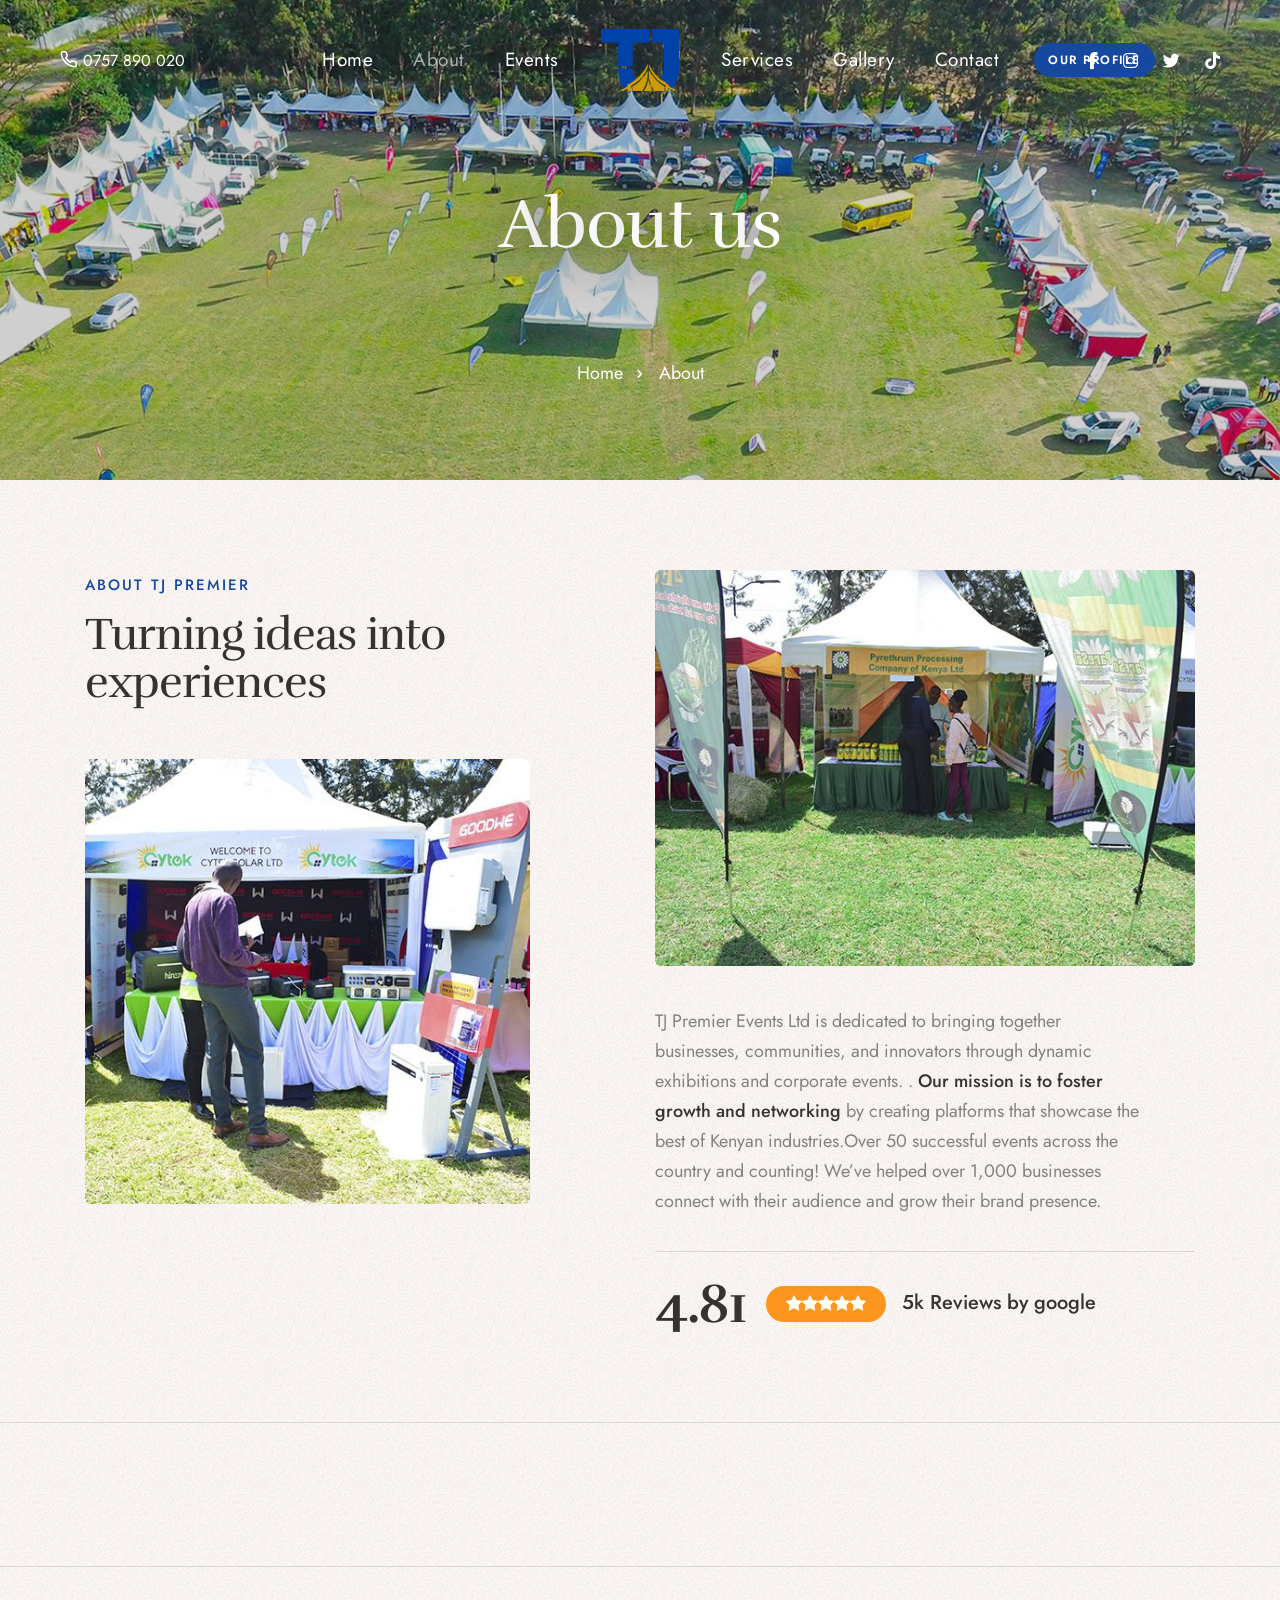
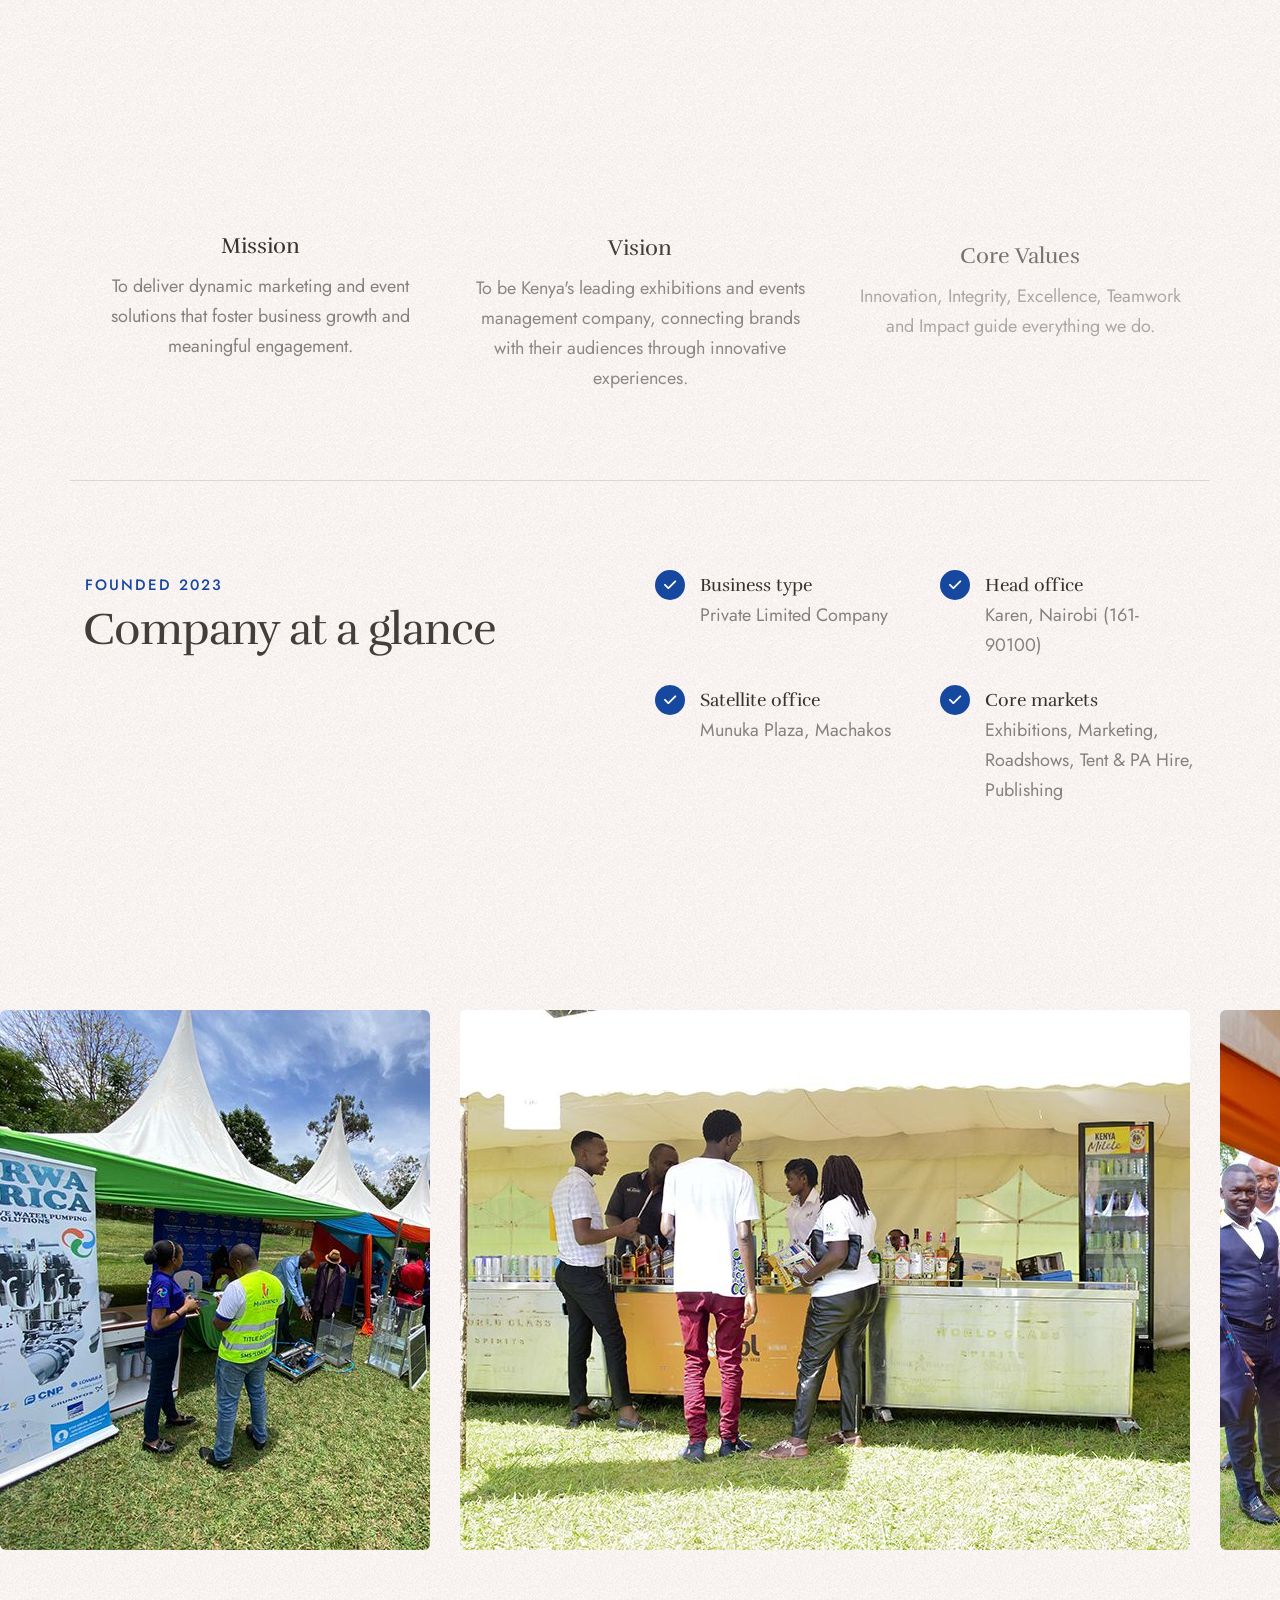
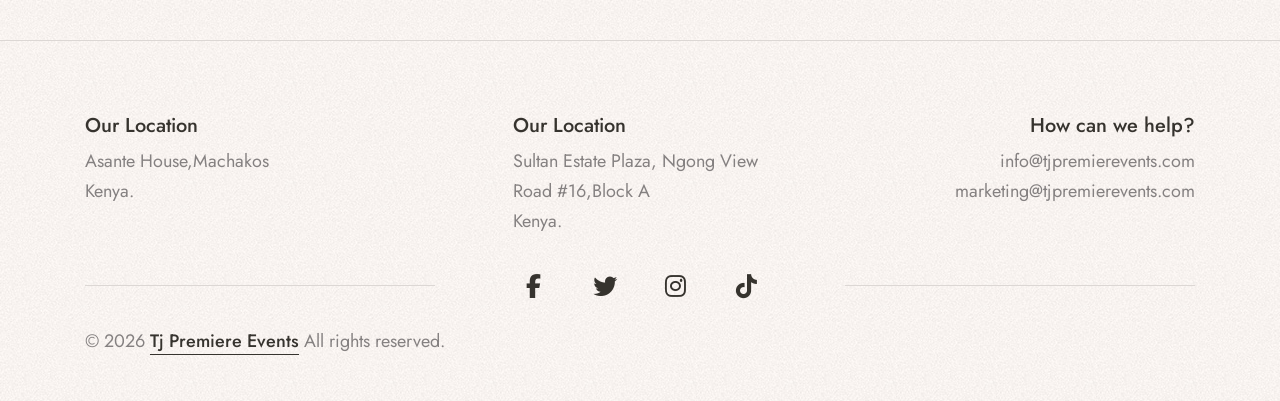
<file: about.html>
<!doctype html>
<html class="no-js" lang="en">

<head>
    <title>Tj Premier</title>
    <meta charset="utf-8">
    <meta http-equiv="X-UA-Compatible" content="IE=edge" />
    <meta name="author" content="ThemeZaa">
    <meta name="viewport" content="width=device-width,initial-scale=1.0" />
    <meta name="description" content="Event,kenya,nairobi">
    <!-- favicon icon -->
    <link rel="shortcut icon" href="images/apple-touch-icon-57x57.png">
    <link rel="apple-touch-icon" href="images/apple-touch-icon-57x57.png">
    <link rel="apple-touch-icon" sizes="72x72" href="images/apple-touch-icon-72x72.png">
    <link rel="apple-touch-icon" sizes="114x114" href="images/apple-touch-icon-114x114.png">
    <!-- google fonts preconnect -->
    <link rel="preconnect" href="https://fonts.googleapis.com" crossorigin>
    <link rel="preconnect" href="https://fonts.gstatic.com" crossorigin>
    <!-- style sheets and font icons  -->
    <link rel="stylesheet" href="css/vendors.min.css" />
    <link rel="stylesheet" href="css/icon.min.css" />
    <link rel="stylesheet" href="css/style.css" />
    <link rel="stylesheet" href="css/responsive.css" />
    <link rel="stylesheet" href="demos/spa-salon/spa-salon.css" />
   
</head>

<body class="overflow-x-hidden" data-mobile-nav-style="classic">
    <!-- start header -->
    <header>
        <!-- start navigation -->
        <nav class="navbar navbar-expand-lg header-transparent bg-transparent center-logo disable-fixed">
            <div class="container-fluid">
                <div class="col-auto col-lg-2 menu-logo">
                    <div class="d-none d-lg-block">
                        <a href="tel:+25457890020" class="widget-text text-white-hover fs-16 lg-fs-15"><i
                                class="feather icon-feather-phone icon-small me-5px lg-me-2px"></i>0757 890 020</a>
                    </div>
                    <a class="navbar-brand" href="index.html">
                        <img src="images/demo-spa-salon-logo-white.png" data-at2x="images/demo-spa-salon-logo-white@2x.png" alt="TJ Premier Events Ltd" draggable="false" class="default-logo">
                        <img src="images/demo-spa-salon-logo-white.png" data-at2x="images/demo-spa-salon-logo-white@2x.png" alt="TJ Premier Events Ltd" draggable="false" class="alt-logo">
                        <img src="images/tj-full-logo-blue.png" alt="TJ Premier Events Ltd" draggable="false" class="mobile-logo">
                    </a>
                </div>
                <div class="col-auto col-lg-8 menu-order">
                    <button class="navbar-toggler float-end" type="button" data-bs-toggle="collapse" data-bs-target="#navbarNav" aria-controls="navbarNav" aria-label="Toggle navigation">
                        <span class="navbar-toggler-line"></span>
                        <span class="navbar-toggler-line"></span>
                        <span class="navbar-toggler-line"></span>
                        <span class="navbar-toggler-line"></span>
                    </button>
                    <div class="collapse navbar-collapse justify-content-between" id="navbarNav">
                        <ul class="navbar-nav navbar-left justify-content-end">
                            <li class="nav-item"><a href="index.html" class="nav-link">Home</a></li>
                            <li class="nav-item"><a href="about.html" class="nav-link">About</a></li>
                            <li class="nav-item"><a href="events.html" class="nav-link">Events</a></li>
                        </ul>
                       <ul class="navbar-nav navbar-right justify-content-start">
                            <li class="nav-item"><a href="packages.html" class="nav-link">Services</a>
                            </li>
                            <li class="nav-item"><a href="gallery.html" class="nav-link">Gallery</a>
                            </li>
                            <li class="nav-item"><a href="contact.html" class="nav-link">Contact</a></li>
                            
                            <div class="col-auto col-auto xs-ps-0">
                        <div class="header-icon"> 
                           <a href="./Documents/TJ Company Profile .pdf"
   class="btn btn-rounded btn-base-color btn-box-shadow"
   style="padding: 6px 12px; font-size: 12px;">
    Our Profile
</a>
                        </div>  
                    </div>
                        </ul>
                    </div>
                </div>
                <div class="col-auto col-lg-2 text-end">
                    <div class="header-icon">
                         <div class="header-social-icon icon">
                            <a href="https://www.facebook.com/share/1AnnLzGLEo/" target="_blank"><i
                                    class="fa-brands fa-facebook-f"></i></a>
                            <a href="https://www.instagram.com/tjpremierevents?igsh=MWcxcTEwcDRnMm9yOQ==" target="_blank"><i
                                    class="fa-brands fa-instagram"></i></a>
                            <a href="https://x.com/PremierTj?t=7mKjcRX1yVR8clk25ZK6rg&s=08" target="_blank"><i class="fa-brands fa-twitter"></i></a>
                            <a href="https://www.tiktok.com/@tj.premier.events?_r=1&_t=ZS-97QXFiH2Mb6" target="_blank"><i class="fa-brands fa-tiktok"></i></a>
                        </div>
                    </div>
                </div>
            </div>
        </nav>
    </header>
    <!-- end header -->
     
    <!-- start page title -->
    <section class="page-title-parallax-background bg-dark-gray ipad-top-space-margin" data-parallax-background-ratio="0.5" style="background-image: url(images/about.jpg)">
        <div class="opacity-very-light bg-gradient-nero-grey-brown"></div>
        <div class="container">
            <div class="row align-items-center justify-content-center">
                <div class="col-12 text-center position-relative page-title-extra-large">
                    <div class="d-flex flex-column extra-small-screen">
                        <div class="mt-auto">
                            <h1 class="text-white alt-font mb-0 text-shadow-extra-large fw-400 ls-minus-1px" data-fancy-text='{ "opacity": [0, 1], "translateY": [50, 0], "filter": ["blur(20px)", "blur(0px)"], "string": ["About us"], "duration": 500, "delay": 0, "speed": 50, "easing": "easeOutQuad" }'>
                            </h1>
                        </div>
                        <!-- start breadcrumb -->
                        <div class="mt-auto justify-content-center breadcrumb breadcrumb-style-01 text-white">
                            <ul data-anime='{ "el": "childs", "translateY": [50, 0], "opacity": [0,1], "duration": 600, "delay": 0, "staggervalue": 150, "easing": "easeOutQuad" }'>
                                <li><a href="index.html" class="text-white">Home</a></li>
                                <li>About</li>
                            </ul>
                        </div>
                        <!-- end breadcrumb -->
                    </div>
                </div>
            </div>
        </div>
    </section>
    <!-- end page title -->
     
    <!-- start section -->
    <section class="background-repeat" style="background-image:url('images/demo-spa-salon-home-bg-01.jpg');">
        <div class="container">
            <div class="row">
                <div class="col-lg-5" data-anime='{ "el": "childs", "translateX": [-30, 0], "opacity": [0,1], "duration": 600, "delay": 0, "staggervalue": 300, "easing": "easeOutQuad" }'>
                    <span class="fs-15 mb-10px text-base-color fw-500 d-block text-uppercase ls-2px">About Tj
                        Premier</span>
                    <h3 class="alt-font ls-minus-1px text-dark-gray mb-12 md-mb-50px sm-mb-30px">Turning ideas into experiences</h3>
                    <img loading="lazy" src="images/480x480.jpg" class="border-radius-6px mb-20px w-100" alt="">
                </div>
                <div class="col-lg-6 offset-lg-1" data-anime='{ "el": "childs", "translateX": [30, 0], "opacity": [0,1], "duration": 600, "delay": 0, "staggervalue": 300, "easing": "easeOutQuad" }'>
                    <img loading="lazy" class="mb-40px border-radius-6px w-100" src="images/580x425.jpg" alt="">
                    <p class="w-90 mb-35px lg-w-100">TJ Premier Events Ltd is dedicated to bringing together businesses, communities, and innovators through dynamic exhibitions and corporate events. . <span class="text-dark-gray fw-500">Our mission is to foster growth and networking</span>                        by creating platforms that showcase the best of Kenyan industries.Over 50 successful events across the country and counting! We’ve helped over 1,000 businesses connect with their audience and grow their brand presence.</p>
                    <div class="d-block d-md-flex align-items-center border-top border-color-light-gray pt-25px sm-pt-35px">
                        <div class="col-auto text-center sm-mb-15px">
                            <h2 class="text-dark-gray fw-600 ls-minus-2px mb-0 alt-font">4.81</h2>
                        </div>
                        <div class="col text-center text-md-start ps-20px sm-ps-0">
                            <div class="fs-20">
                                <div class="text-center bg-golden-yellow text-white fs-16 lh-36 border-radius-30px d-inline-block ps-20px pe-20px align-middle me-10px sm-me-0">
                                    <i class="bi bi-star-fill"></i><i class="bi bi-star-fill"></i><i class="bi bi-star-fill"></i><i class="bi bi-star-fill"></i><i class="bi bi-star-fill"></i>
                                </div>
                                <span class="text-dark-gray fw-500 d-block d-md-inline-block sm-mt-10px">5k Reviews by
                                    google</span>
                            </div>
                        </div>
                    </div>
                </div>
            </div>
        </div>
    </section>
    <!-- end page title -->
    <!-- start section -->
    <section class="py-0 border-top border-color-light-gray md-border-top-0 background-repeat" style="background-image:url('images/demo-spa-salon-home-bg-01.jpg');">
        <div class="container">
            <div class="row row-cols-1 row-cols-lg-4 row-cols-sm-2 g-0" data-anime='{ "el": "childs", "translateX": [-30, 0], "opacity": [0,1], "duration": 600, "delay": 0, "staggervalue": 300, "easing": "easeOutQuad" }'>
                <!-- start process step item -->
                <div class="col process-step-style-06 last-paragraph-no-margin hover-box md-mb-50px">
                    <div class="process-step-icon-box position-relative top-minus-16px">
                        <span class="progress-step-separator bg-light-gray w-100 separator-line-1px opacity-1"></span>
                        <div class="step-box d-flex align-items-center justify-content-center bg-base-color border-radius-100 w-30px h-30px position-relative">
                            <span class="w-8px h-8px bg-very-light-gray border-radius-100"></span>
                        </div>
                    </div>
                    <h3 class="d-block alt-font text-dark-gray ls-minus-2px fw-600 mb-5px">Jan,2023</h3>
                    <p class="w-80 lg-w-90 md-w-75 sm-w-100">We registered as a company</p>
                </div>
                <!-- end process step item -->
                <!-- start process step item -->
                <div class="col process-step-style-06 last-paragraph-no-margin hover-box md-mb-50px">
                    <div class="process-step-icon-box position-relative top-minus-16px">
                        <span class="progress-step-separator bg-light-gray w-100 separator-line-1px opacity-1"></span>
                        <div class="step-box d-flex align-items-center justify-content-center bg-base-color border-radius-100 w-30px h-30px position-relative">
                            <span class="w-8px h-8px bg-very-light-gray border-radius-100"></span>
                        </div>
                    </div>
                    <h3 class="d-block alt-font text-dark-gray ls-minus-2px fw-600 mb-5px">March,2023</h3>
                    <p class="w-80 lg-w-90 md-w-75 sm-w-100">Open our offices at Asante house in Machakos</p>
                </div>
                <!-- end process step item -->
                <!-- start process step item -->
                <div class="col process-step-style-06 last-paragraph-no-margin hover-box sm-mb-50px">
                    <div class="process-step-icon-box position-relative top-minus-16px">
                        <span class="progress-step-separator bg-light-gray w-100 separator-line-1px opacity-1"></span>
                        <div class="step-box d-flex align-items-center justify-content-center bg-base-color border-radius-100 w-30px h-30px position-relative">
                            <span class="w-8px h-8px bg-very-light-gray border-radius-100"></span>
                        </div>
                    </div>
                    <h3 class="d-block alt-font text-dark-gray ls-minus-2px fw-600 mb-5px">June,2023</h3>
                    <p class="w-80 lg-w-90 md-w-75 sm-w-100">Held our first corporate event</p>
                </div>
                <!-- end process step item -->
                <!-- start process step item -->
                <div class="col process-step-style-06 last-paragraph-no-margin hover-box">
                    <div class="process-step-icon-box position-relative top-minus-16px">
                        <span class="progress-step-separator bg-light-gray w-100 separator-line-1px opacity-1"></span>
                        <div class="step-box d-flex align-items-center justify-content-center bg-base-color border-radius-100 w-30px h-30px position-relative">
                            <span class="w-8px h-8px bg-very-light-gray border-radius-100"></span>
                        </div>
                    </div>
                    <h3 class="d-block alt-font text-dark-gray ls-minus-2px fw-600 mb-5px">August,2023</h3>
                    <p class="w-80 lg-w-90 md-w-75 sm-w-100">Held our first expo</p>
                </div>
                <!-- end process step item -->
            </div>
        </div>
    </section>
    <!-- end section -->
    <!-- start section -->
    <section class="background-repeat border-top border-color-light-gray" style="background-image:url('images/demo-spa-salon-home-bg-01.jpg');">
        <div class="container">
            <div class="row justify-content-center mb-6">
                <div class="col-lg-6 text-center" data-anime='{ "el": "childs", "translateY": [15, 0], "opacity": [0,1], "duration": 600, "delay": 0, "staggervalue": 300, "easing": "easeOutQuad" }'>
                    <span class="fs-15 mb-5px text-base-color fw-500 d-block text-uppercase ls-2px">Built on values</span>
                    <h3 class="alt-font ls-minus-1px text-dark-gray">Vision &amp; Mission</h3>
                </div>
            </div>
            <div class="row row-cols-1 row-cols-lg-3 mb-8" data-anime='{ "el": "childs", "translateY": [30, 0], "opacity": [0,1], "duration": 600, "delay": 0, "staggervalue": 200, "easing": "easeOutQuad" }'>
                <div class="col text-center md-mb-40px last-paragraph-no-margin">
                    <span class="d-block alt-font text-dark-gray fs-22 mb-10px">Mission</span>
                    <p>To deliver dynamic marketing and event solutions that foster business growth and meaningful engagement.</p>
                </div>
                <div class="col text-center md-mb-40px last-paragraph-no-margin">
                    <span class="d-block alt-font text-dark-gray fs-22 mb-10px">Vision</span>
                    <p>To be Kenya's leading exhibitions and events management company, connecting brands with their audiences through innovative experiences.</p>
                </div>
                <div class="col text-center last-paragraph-no-margin">
                    <span class="d-block alt-font text-dark-gray fs-22 mb-10px">Core Values</span>
                    <p>Innovation, Integrity, Excellence, Teamwork and Impact guide everything we do.</p>
                </div>
            </div>
            <div class="row justify-content-center border-top border-color-light-gray pt-8">
                <div class="col-lg-5 md-mb-40px" data-anime='{ "el": "childs", "translateX": [-30, 0], "opacity": [0,1], "duration": 600, "delay": 0, "staggervalue": 200, "easing": "easeOutQuad" }'>
                    <span class="fs-15 mb-5px text-base-color fw-500 d-block text-uppercase ls-2px">Founded 2023</span>
                    <h3 class="alt-font ls-minus-1px text-dark-gray">Company at a glance</h3>
                </div>
                <div class="col-lg-6 offset-lg-1" data-anime='{ "el": "childs", "translateX": [30, 0], "opacity": [0,1], "duration": 600, "delay": 0, "staggervalue": 200, "easing": "easeOutQuad" }'>
                    <div class="row row-cols-1 row-cols-sm-2">
                        <div class="col icon-with-text-style-01 mb-25px">
                            <div class="feature-box feature-box-left-icon last-paragraph-no-margin">
                                <div class="feature-box-icon feature-box-icon-rounded w-30px h-30px rounded-circle me-15px bg-base-color">
                                    <i class="fa-solid fa-check icon-very-small text-white"></i>
                                </div>
                                <div class="feature-box-content">
                                    <span class="d-inline-block alt-font text-dark-gray fs-18">Business type</span>
                                    <p>Private Limited Company</p>
                                </div>
                            </div>
                        </div>
                        <div class="col icon-with-text-style-01 mb-25px">
                            <div class="feature-box feature-box-left-icon last-paragraph-no-margin">
                                <div class="feature-box-icon feature-box-icon-rounded w-30px h-30px rounded-circle me-15px bg-base-color">
                                    <i class="fa-solid fa-check icon-very-small text-white"></i>
                                </div>
                                <div class="feature-box-content">
                                    <span class="d-inline-block alt-font text-dark-gray fs-18">Head office</span>
                                    <p>Karen, Nairobi (161-90100)</p>
                                </div>
                            </div>
                        </div>
                        <div class="col icon-with-text-style-01 mb-25px">
                            <div class="feature-box feature-box-left-icon last-paragraph-no-margin">
                                <div class="feature-box-icon feature-box-icon-rounded w-30px h-30px rounded-circle me-15px bg-base-color">
                                    <i class="fa-solid fa-check icon-very-small text-white"></i>
                                </div>
                                <div class="feature-box-content">
                                    <span class="d-inline-block alt-font text-dark-gray fs-18">Satellite office</span>
                                    <p>Munuka Plaza, Machakos</p>
                                </div>
                            </div>
                        </div>
                        <div class="col icon-with-text-style-01 mb-25px">
                            <div class="feature-box feature-box-left-icon last-paragraph-no-margin">
                                <div class="feature-box-icon feature-box-icon-rounded w-30px h-30px rounded-circle me-15px bg-base-color">
                                    <i class="fa-solid fa-check icon-very-small text-white"></i>
                                </div>
                                <div class="feature-box-content">
                                    <span class="d-inline-block alt-font text-dark-gray fs-18">Core markets</span>
                                    <p>Exhibitions, Marketing, Roadshows, Tent &amp; PA Hire, Publishing</p>
                                </div>
                            </div>
                        </div>
                    </div>
                </div>
            </div>
        </div>
    </section>
    <!-- end section -->
    <!-- start section -->
    <section class="background-repeat overflow-hidden" style="background-image:url('images/demo-spa-salon-home-bg-01.jpg');">
        <div class="container-fluid p-0">
            <div class="row align-items-center">
                <div class="col-12 position-relative">
                    <div class="swiper swiper-width-auto" data-slider-options='{ "slidesPerView": "auto", "spaceBetween": 30, "loop": true, "pagination": { "el": ".slider-four-slide-pagination-1", "clickable": true }, "autoplay": { "delay": 3000, "disableOnInteraction": false }, "keyboard": { "enabled": true, "onlyInViewport": true }, "effect": "slide" }'>
                        <div class="swiper-wrapper">
                            <!-- start content carousal item -->
                            <div class="swiper-slide">
                                <img loading="lazy" src="images/480.jpg" class="border-radius-6px sm-h-250px" alt="" />
                            </div>
                            <!-- end content carousal item -->
                            <!-- start content carousal item -->
                            <div class="swiper-slide">
                                <img loading="lazy" src="images/730x5401.jpg" class="border-radius-6px sm-h-250px" alt="" />
                            </div>
                            <!-- end content carousal item -->
                            <!-- start content carousal item -->
                            <div class="swiper-slide">
                                <img loading="lazy" src="images/480expo.jpg" class="border-radius-6px sm-h-250px" alt="" />
                            </div>
                            <!-- end content carousal item -->
                            <!-- start content carousal item -->
                            <div class="swiper-slide">
                                <img loading="lazy" src="images/730x5402.jpg" class="border-radius-6px sm-h-250px" alt="" />
                            </div>
                            <!-- end content carousal item -->
                            <!-- start content carousal item -->
                            <div class="swiper-slide">
                                <img loading="lazy" src="images/480expo2.jpg" class="border-radius-6px sm-h-250px" alt="" />
                            </div>
                            <!-- end content carousal item -->
                            <!-- start content carousal item -->
                            <div class="swiper-slide">
                                <img loading="lazy" src="images/730x5403.jpg" class="border-radius-6px sm-h-250px" alt="" />
                            </div>
                            <!-- end content carousal item -->
                            <!-- start content carousal item -->
                            <div class="swiper-slide">
                                <img loading="lazy" src="images/480expo3.jpg" class="border-radius-6px sm-h-250px" alt="" />
                            </div>
                            <!-- end content carousal item -->
                            <!-- start content carousal item -->
                            <div class="swiper-slide">
                                <img loading="lazy" src="images/730x5404.jpg" class="border-radius-6px sm-h-250px" alt="" />
                            </div>
                            <!-- end content carousal item -->
                        </div>
                    </div>
                    <!-- start slider pagination -->
                    <!--<div class="swiper-pagination slider-four-slide-pagination-1 swiper-pagination-style-2 swiper-pagination-clickable swiper-pagination-bullets"></div> -->
                    <!-- end slider pagination -->
                </div>
            </div>
        </div>
    </section>
    <!-- end section -->
    <!-- start section -->

    <!-- end section -->
    <!-- start section -->
<!-- Team section archived until professional headshots are available -->
<!--
    <section class="background-repeat position-relative overlap-height pt-0"
        style="background-image:url('images/demo-spa-salon-home-bg-01.jpg');">
        <div class="position-absolute right-minus-100px bottom-100px d-none d-xl-inline-block"
            data-bottom-top="transform: translateY(-50px)" data-top-bottom="transform: translateY(50px)">
            <img loading="lazy" src="images/280.jpg" alt="">
        </div>
        <div class="container overlap-gap-section">
            <div class="row justify-content-center mb-3">
                <div class="col-lg-6 text-center"
                    data-anime='{ "el": "childs", "translateY": [15, 0], "opacity": [0,1], "duration": 600, "delay": 0, "staggervalue": 300, "easing": "easeOutQuad" }'>
                    <span class="fs-15 mb-5px text-base-color fw-500 d-block text-uppercase ls-2px">Meet Our Team
                    </span>
                    <h3 class="alt-font ls-minus-1px text-dark-gray">Professional team</h3>
                </div>
            </div>
            <div class="row row-cols-1 row-cols-lg-4 row-cols-sm-2 mb-4 sm-mb-40px"
                data-anime='{ "el": "childs", "translateY": [30, 0], "translateX": [-30, 0], "opacity": [0,1], "duration": 600, "delay": 0, "staggervalue": 300, "easing": "easeOutQuad" }'>
                <div class="col text-center team-style-05 md-mb-20px">
                    <div class="position-relative mb-30px border-radius-4px last-paragraph-no-margin overflow-hidden">
                        <img loading="lazy" src="https://placehold.co/600x755?text=Add+Photo" class="border-radius-4px" alt="T. M. Kiamba" />
                        <div class="w-100 h-100 d-flex flex-column justify-content-end align-items-center p-40px lg-p-20px team-content bg-gradient-dark-transparent">
                        </div>
                    </div>
                    <div class="alt-font text-dark-gray lh-24 fs-20">T. M. Kiamba</div>
                    <p>Director, Partnerships &amp; Resource Mobilisation</p>
                </div>
                <div class="col text-center team-style-05 md-mb-20px">
                    <div class="position-relative mb-30px border-radius-4px last-paragraph-no-margin overflow-hidden">
                        <img loading="lazy" src="https://placehold.co/600x755?text=Add+Photo" class="border-radius-4px" alt="Josephat Nyongesa" />
                        <div class="w-100 h-100 d-flex flex-column justify-content-end align-items-center p-40px lg-p-20px team-content bg-gradient-dark-transparent">
                        </div>
                    </div>
                    <div class="alt-font text-dark-gray lh-24 fs-20">Josephat Nyongesa</div>
                    <p>Director, Marketing &amp; PR</p>
                </div>
                <div class="col text-center team-style-05 sm-mb-20px">
                    <div class="position-relative mb-30px border-radius-4px last-paragraph-no-margin overflow-hidden">
                        <img loading="lazy" src="https://placehold.co/600x755?text=Add+Photo" class="border-radius-4px" alt="Rose Otieno" />
                        <div class="w-100 h-100 d-flex flex-column justify-content-end align-items-center p-40px lg-p-20px team-content bg-gradient-dark-transparent">
                        </div>
                    </div>
                    <div class="alt-font text-dark-gray lh-24 fs-20">Rose Otieno</div>
                    <p>Head of Events</p>
                </div>
                <div class="col text-center team-style-05">
                    <div class="position-relative mb-30px border-radius-4px last-paragraph-no-margin overflow-hidden">
                        <img loading="lazy" src="https://placehold.co/600x755?text=Add+Photo" class="border-radius-4px" alt="Ben Maingi" />
                        <div class="w-100 h-100 d-flex flex-column justify-content-end align-items-center p-40px lg-p-20px team-content bg-gradient-dark-transparent">
                        </div>
                    </div>
                    <div class="alt-font text-dark-gray lh-24 fs-20">Ben Maingi</div>
                    <p>Logistics Coordinator</p>
                </div>
            </div>
        </div>
    </section>
-->
    <!-- end section -->
    <!-- start footer -->
    <footer class="half-footer pb-45px border-top border-color-light-gray background-repeat" style="background-image:url('images/demo-spa-salon-home-bg-01.jpg');">
        <div class="container">
            <div class="overlap-section position-absolute left-0px right-0px text-center d-none d-md-inline-block" data-anime='{ "el": "childs", "translateY": [0, 0], "scale": [0.7, 1], "rotateZ": [50, 0], "opacity": [0,1], "duration": 800, "delay": 200, "staggervalue": 300, "easing": "easeOutQuad" }'>
                <!-- <img loading="lazy" src="https://via.placeholder.com/280x280" alt="" class="lg-w-20"> -->
            </div>
            <div class="row">
                <div class="col-lg-3 col-md-4 col-sm-6 last-paragraph-no-margin me-auto z-index-1 text-center text-sm-start xs-mb-20px">
                    <span class="fs-20 fw-500 text-dark-gray d-block mb-5px">Our Location</span>
                    <p class="w-100">Asante House,Machakos<br>Kenya.</p>
                </div>
                <div class="col-lg-3 col-md-4 col-sm-6 last-paragraph-no-margin me-auto z-index-1 text-center text-sm-start xs-mb-20px">
                    <span class="fs-20 fw-500 text-dark-gray d-block mb-5px">Our Location</span>
                    <p class="w-100">Sultan Estate Plaza, Ngong View Road #16,Block A<br>Kenya.</p>
                </div>
                <div class="col-lg-3 col-md-4 col-sm-6 last-paragraph-no-margin text-center text-sm-end z-index-1">
                    <span class="fs-20 fw-500 text-dark-gray d-block mb-5px">How can we help?</span>
                    <a href="mailto:info@tjpremierevents.com">info@tjpremierevents.com</a><br>
                    <a href="mailto:marketing@tjpremierevents.com">marketing@tjpremierevents.com</a>
                </div>
            </div>
            <div class="row align-items-center justify-content-center mt-20px mb-10px md-mb-20px">
                <div class="col d-none d-md-flex">
                    <div class="divider-style-03 divider-style-03-01 border-color-light-gray"></div>
                </div>
                <div class="col-xl-4 col-lg-5 col-md-7 text-center elements-social social-icon-style-04">
                     <ul class="large-icon dark mb-0">
                        <li><a class="facebook" href="https://www.facebook.com/share/1AnnLzGLEo/" target="_blank"><i
                                    class="fa-brands fa-facebook-f"></i><span></span></a></li>

                        <li><a class="twitter" href="https://x.com/PremierTj?t=7mKjcRX1yVR8clk25ZK6rg&s=08" target="_blank"><i
                                    class="fa-brands fa-twitter"></i><span></span></a></li>
                        <li><a class="instagram" href="https://www.instagram.com/tjpremierevents?igsh=MWcxcTEwcDRnMm9yOQ==" target="_blank"><i
                                    class="fa-brands fa-instagram"></i><span></span></a></li>
                        <li><a class="tiktok" href="https://www.tiktok.com/@tj.premier.events?_r=1&_t=ZS-97QXFiH2Mb6" target="_blank"><i
                                    class="fa-brands fa-tiktok"></i><span></span></a></li>
                        <!-- <li><a class="linkedin" href="http://www.linkedin.com" target="_blank"><i
                                    class="fa-brands fa-linkedin-in"></i><span></span></a></li> -->
                    </ul>
                </div>
                <div class="col d-none d-md-flex">
                    <div class="divider-style-03 divider-style-03-01 border-color-light-gray"></div>
                </div>
            </div>
            <div class="row align-items-center">
                <div class="col-md-6 last-paragraph-no-margin text-center text-md-start sm-mb-10px">
                    <p>&COPY; 2026 <a href="index.html" target="_blank" class="text-decoration-line-bottom text-dark-gray fw-500">Tj Premiere Events</a> All rights reserved.
                    </p>
                </div>

            </div>
        </div>
    </footer>
    <!-- end footer -->
    <!-- start scroll progress -->
    <div class="scroll-progress d-none d-xxl-block">
        <a href="#" class="scroll-top" aria-label="scroll">
            <span class="scroll-text">Scroll</span><span class="scroll-line"><span class="scroll-point"></span></span>
        </a>
    </div>
    <!-- end scroll progress -->
    <!-- javascript libraries -->
    <script type="text/javascript" src="js/jquery.js"></script>
    <script type="text/javascript" src="js/vendors.min.js"></script>
    <script type="text/javascript" src="js/main.js"></script>
</body>

</html>
</file>
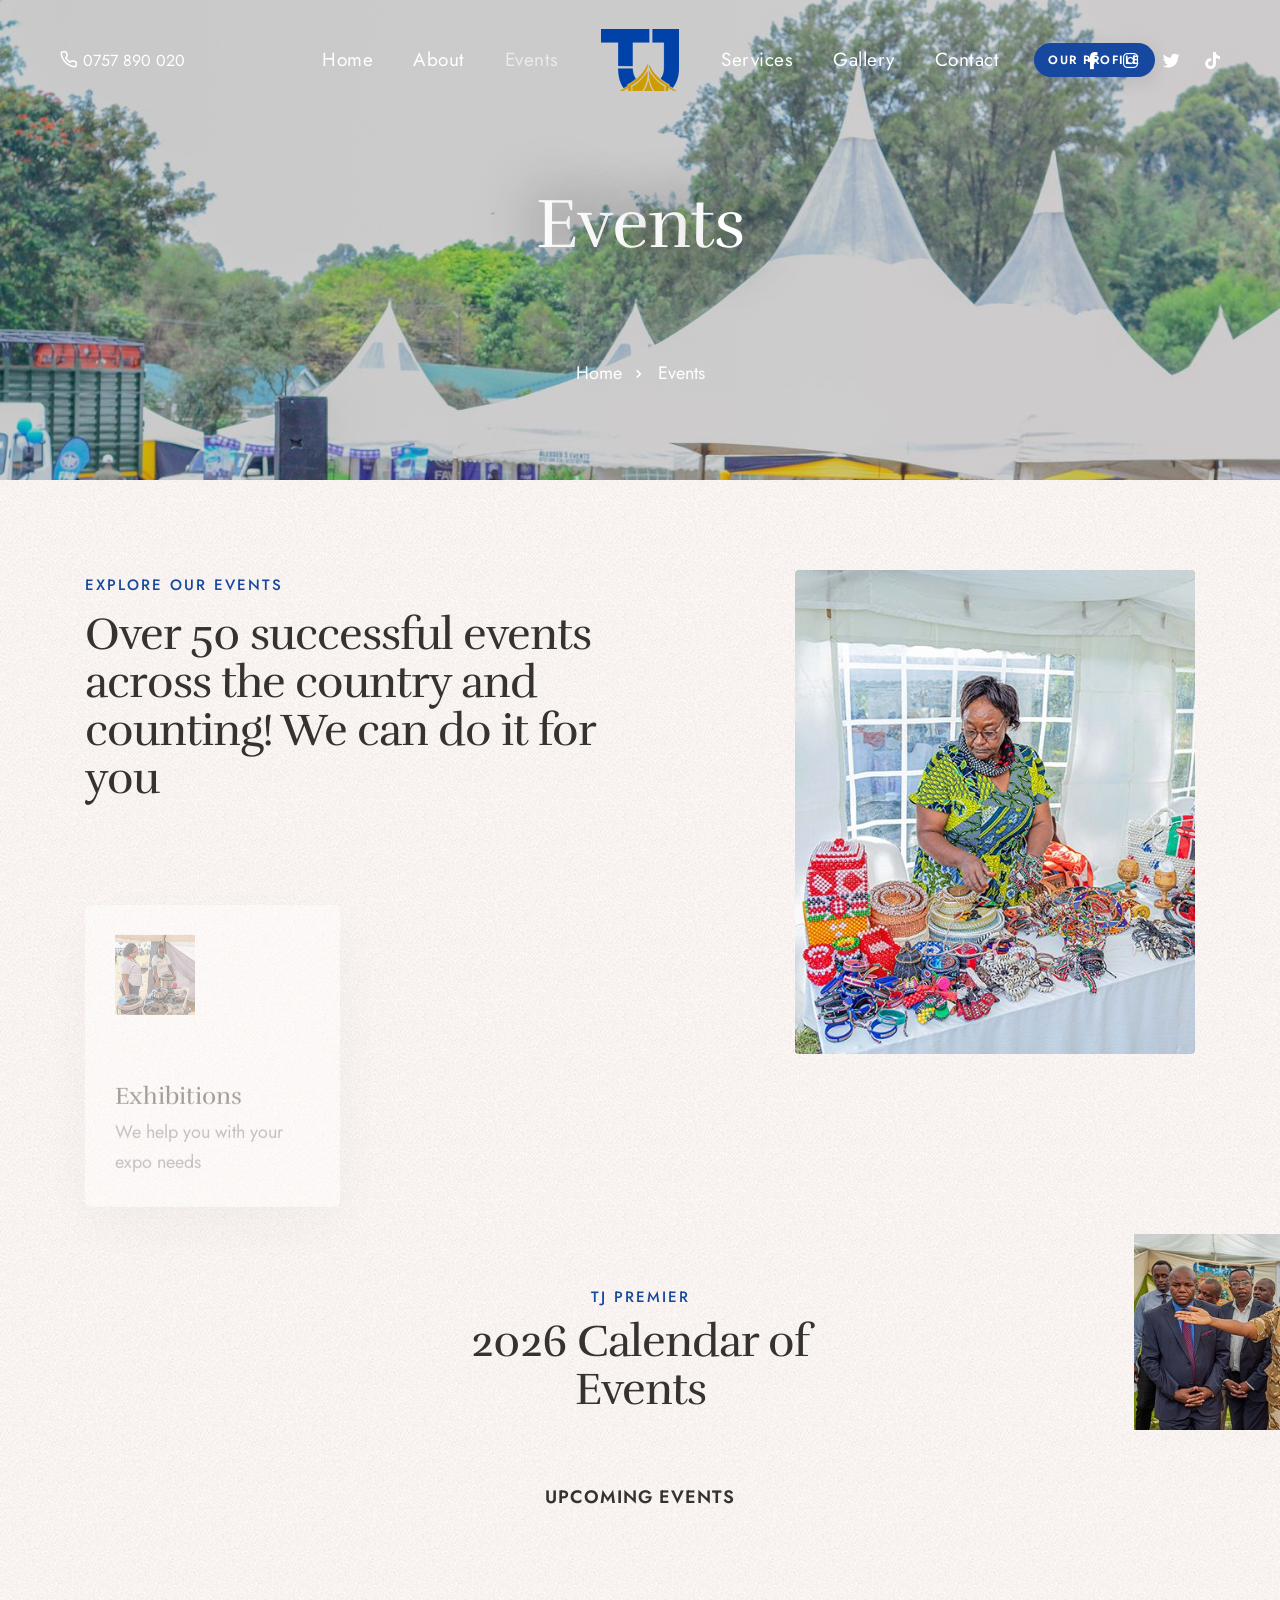
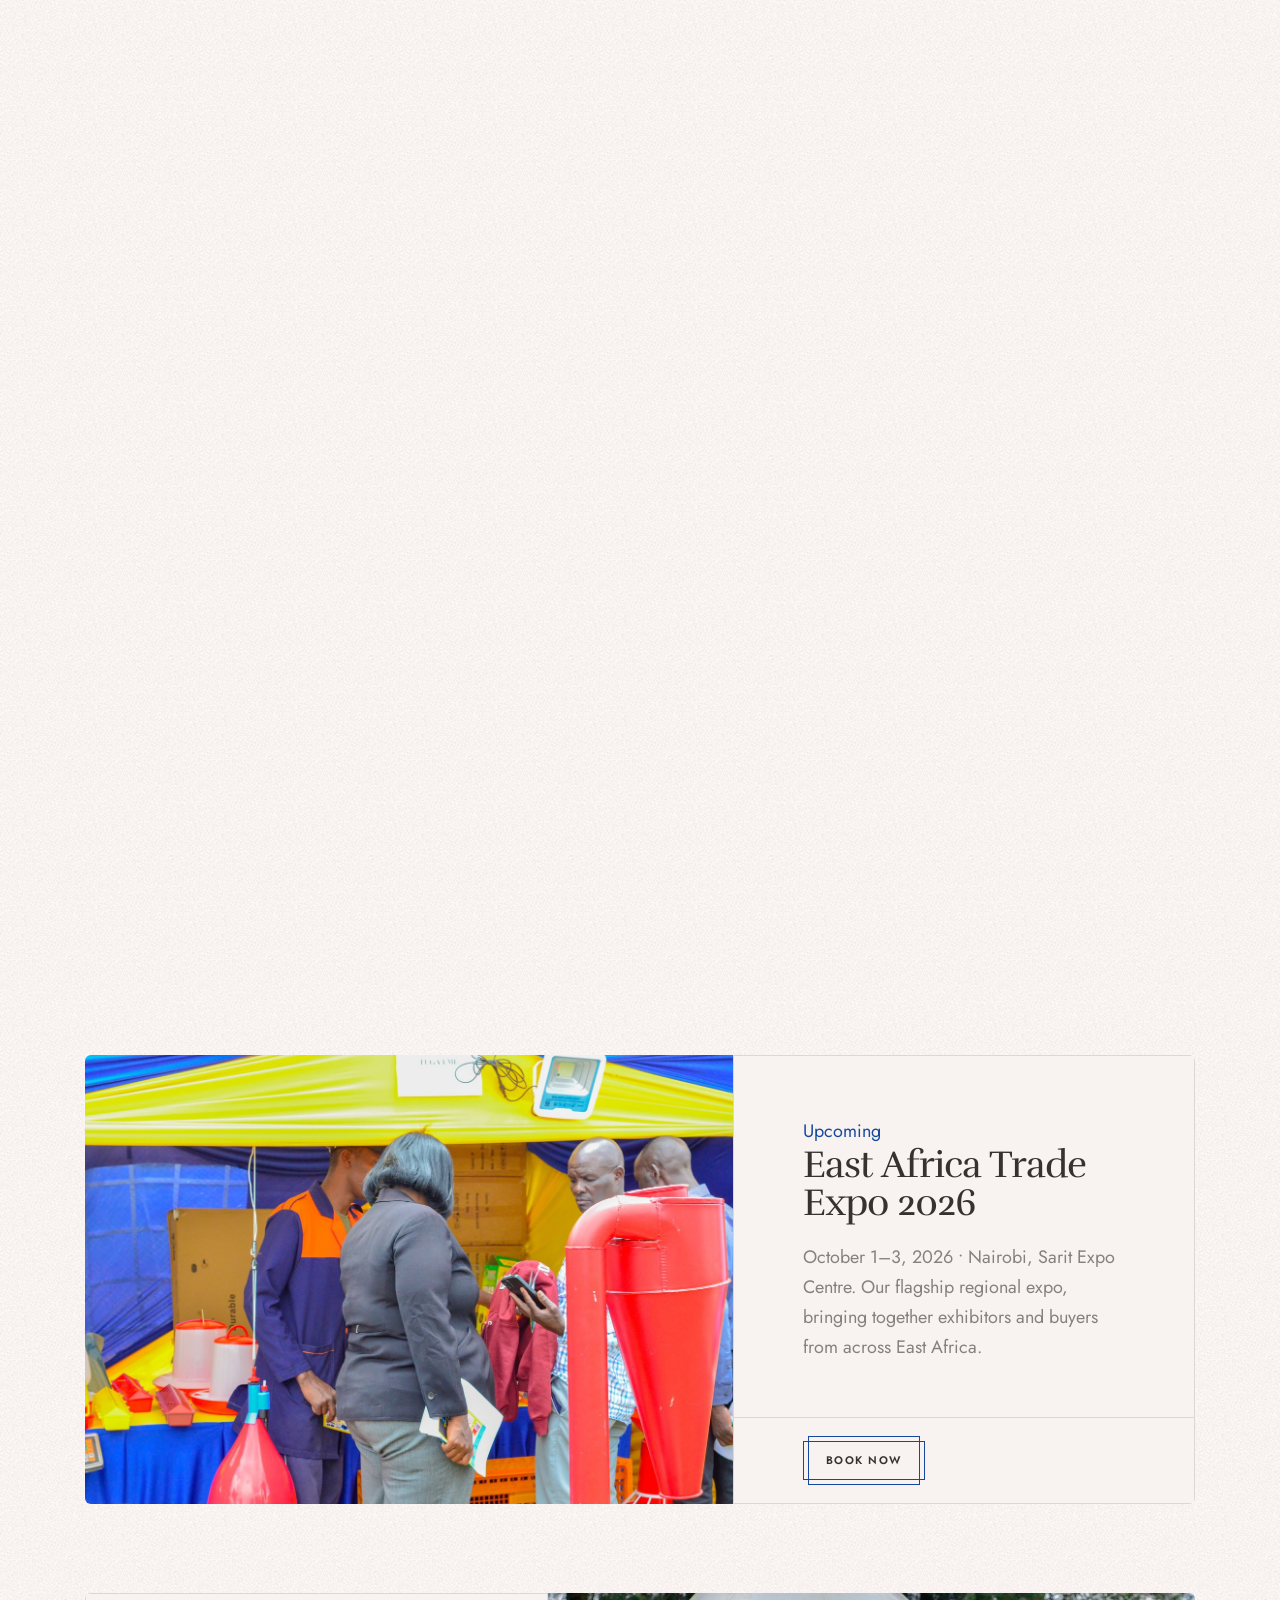
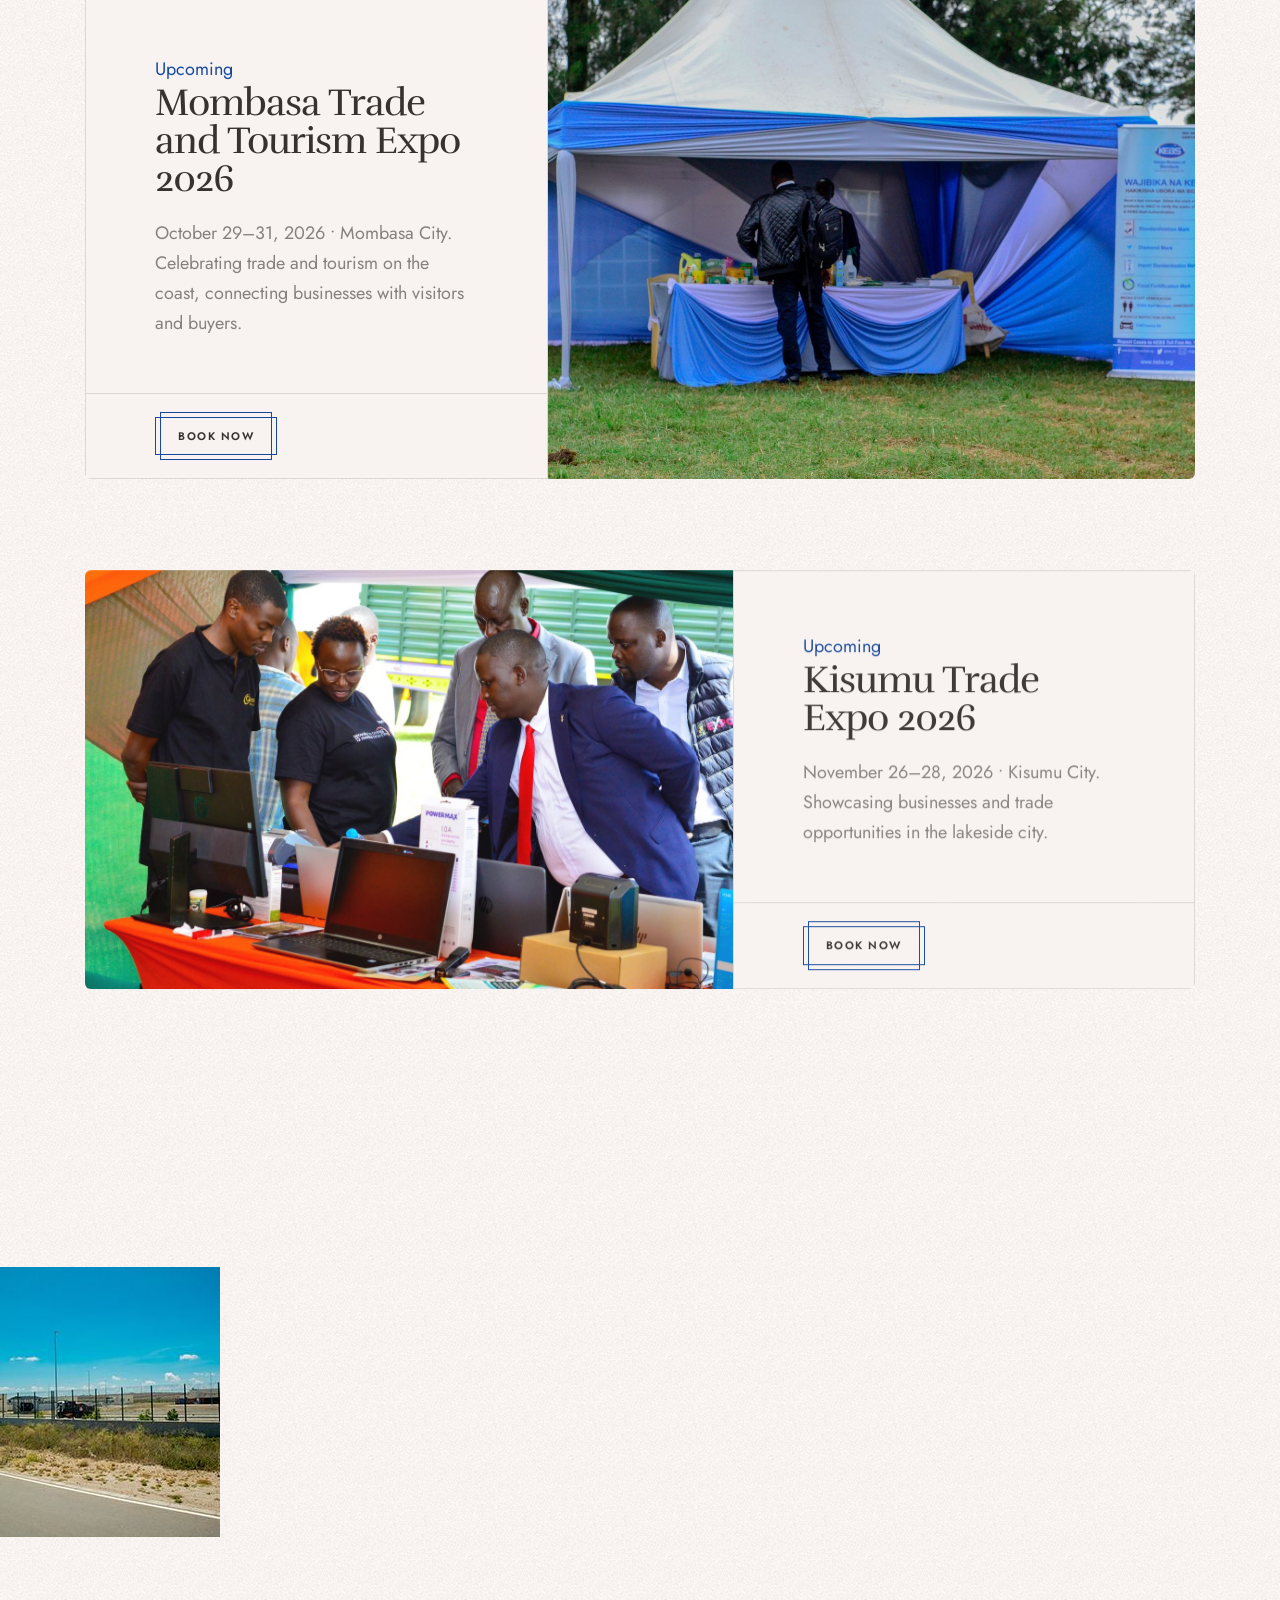
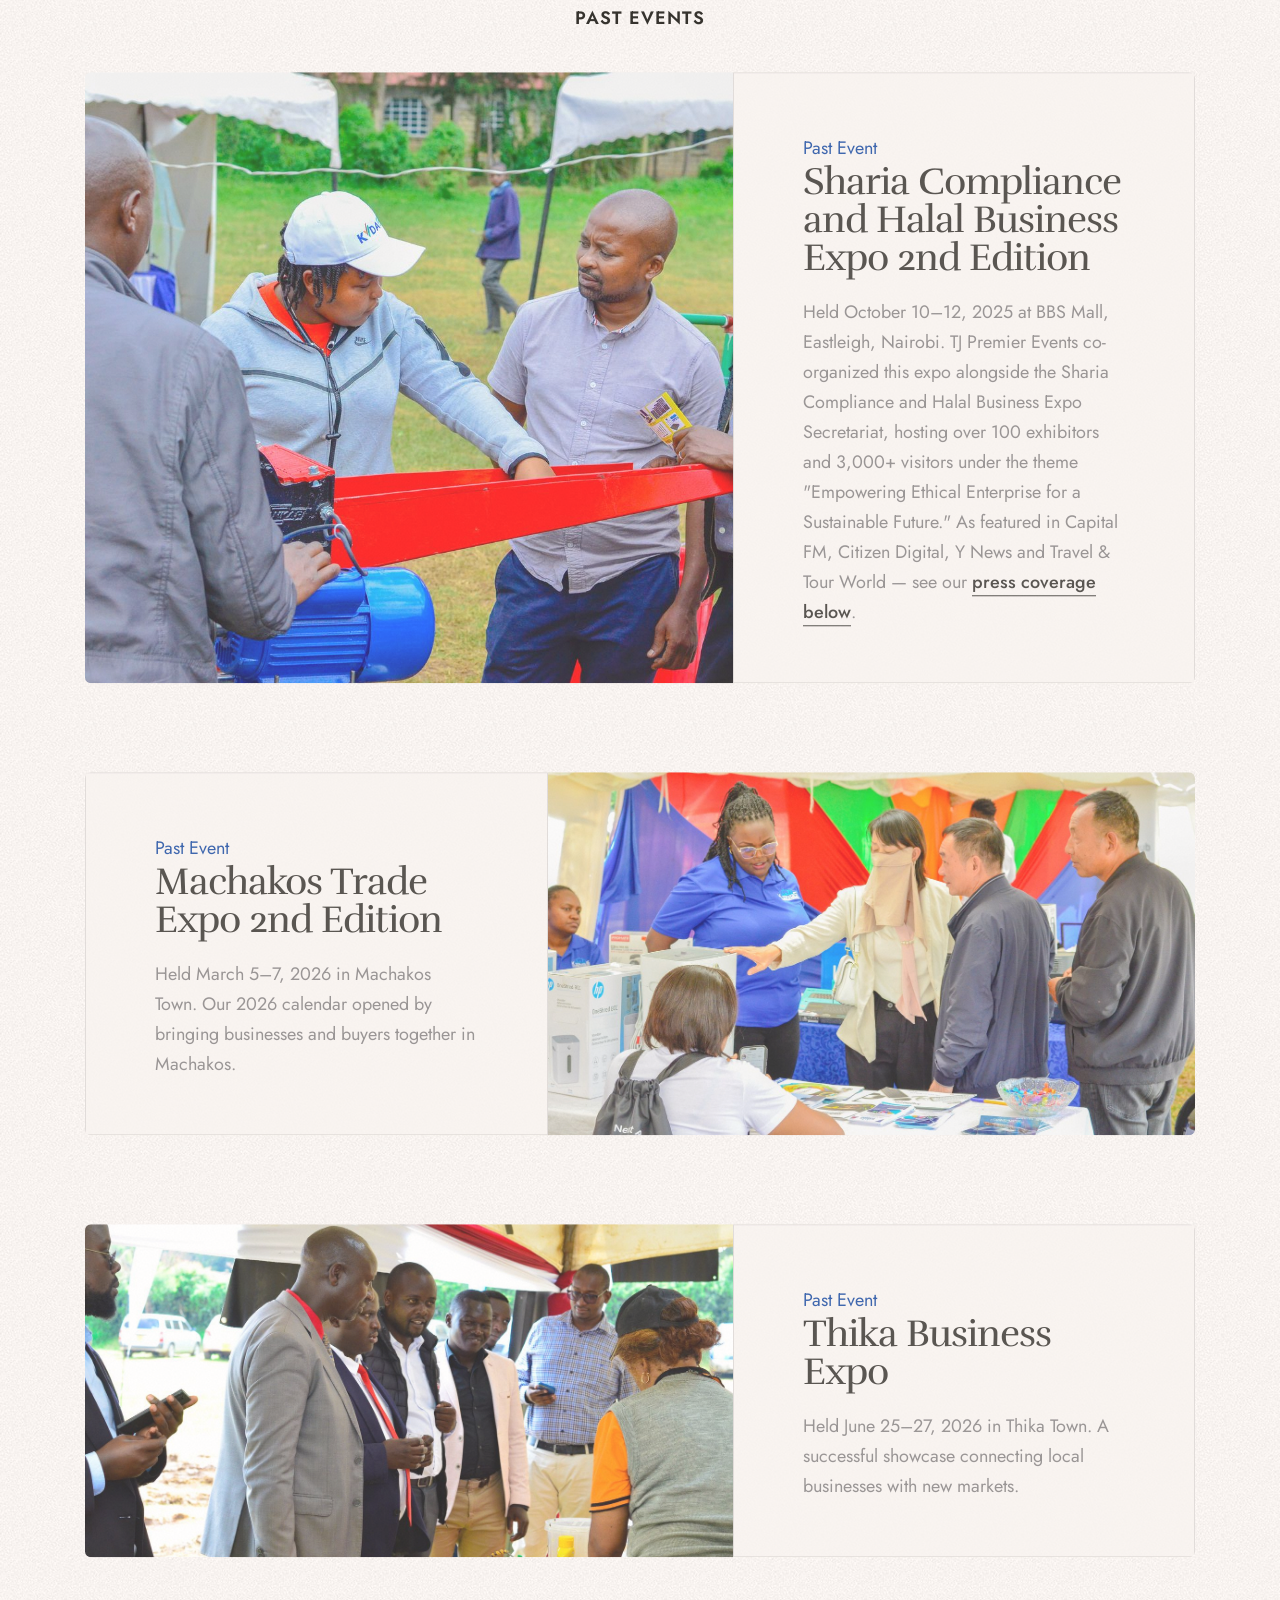
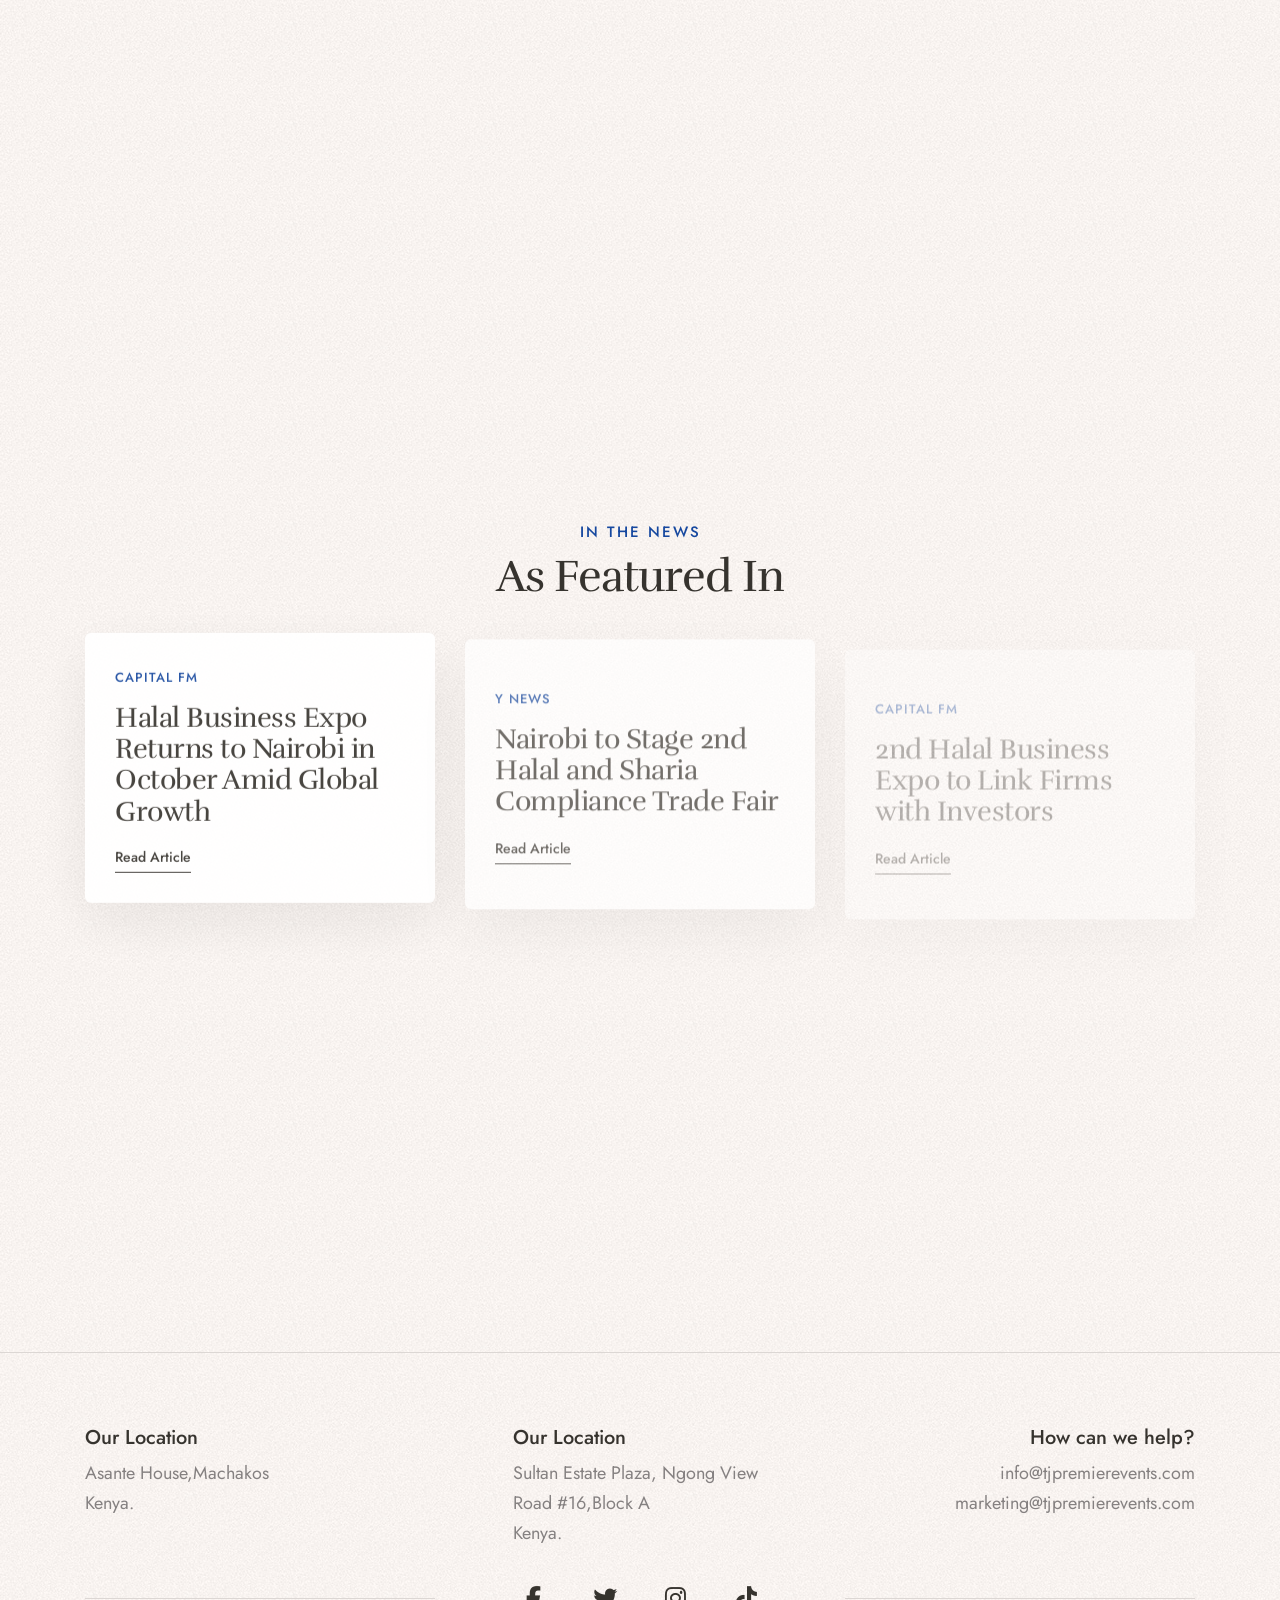
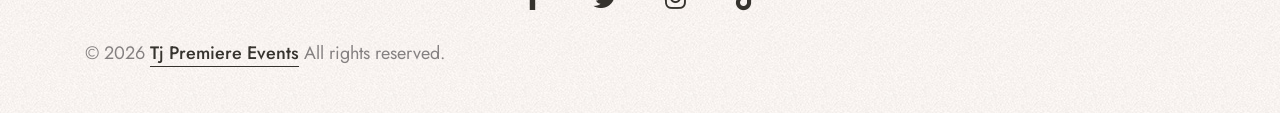
<file: events.html>
<!doctype html>
<html class="no-js" lang="en">

<head>
    <title>Tj Premier</title>
    <meta charset="utf-8">
    <meta http-equiv="X-UA-Compatible" content="IE=edge" />
    <meta name="author" content="ThemeZaa">
    <meta name="viewport" content="width=device-width,initial-scale=1.0" />
    <meta name="description" content="Event,kenya,nairobi">
    <!-- favicon icon -->
    <link rel="shortcut icon" href="images/apple-touch-icon-57x57.png">
    <link rel="apple-touch-icon" href="images/apple-touch-icon-57x57.png">
    <link rel="apple-touch-icon" sizes="72x72" href="images/apple-touch-icon-72x72.png">
    <link rel="apple-touch-icon" sizes="114x114" href="images/apple-touch-icon-114x114.png">
    <!-- google fonts preconnect -->
    <link rel="preconnect" href="https://fonts.googleapis.com" crossorigin>
    <link rel="preconnect" href="https://fonts.gstatic.com" crossorigin>
    <!-- style sheets and font icons  -->
    <link rel="stylesheet" href="css/vendors.min.css" />
    <link rel="stylesheet" href="css/icon.min.css" />
    <link rel="stylesheet" href="css/style.css" />
    <link rel="stylesheet" href="css/responsive.css" />
    <link rel="stylesheet" href="demos/spa-salon/spa-salon.css" />
</head>

<body class="overflow-x-hidden" data-mobile-nav-style="classic">
    <!-- start header -->
    <header>
        <!-- start navigation -->
        <nav class="navbar navbar-expand-lg header-transparent bg-transparent center-logo disable-fixed">
            <div class="container-fluid">
                <div class="col-auto col-lg-2 menu-logo">
                    <div class="d-none d-lg-block">
                        <a href="tel:+25457890020" class="widget-text text-white-hover fs-16 lg-fs-15"><i
                                class="feather icon-feather-phone icon-small me-5px lg-me-2px"></i>0757 890 020</a>
                    </div>
                    <a class="navbar-brand" href="index.html">
                        <img src="images/demo-spa-salon-logo-white.png" data-at2x="images/demo-spa-salon-logo-white@2x.png" alt="TJ Premier Events Ltd" draggable="false" class="default-logo">
                        <img src="images/demo-spa-salon-logo-white.png" data-at2x="images/demo-spa-salon-logo-white@2x.png" alt="TJ Premier Events Ltd" draggable="false" class="alt-logo">
                        <img src="images/tj-full-logo-blue.png" alt="TJ Premier Events Ltd" draggable="false" class="mobile-logo">
                    </a>
                </div>
                <div class="col-auto col-lg-8 menu-order">
                    <button class="navbar-toggler float-end" type="button" data-bs-toggle="collapse" data-bs-target="#navbarNav" aria-controls="navbarNav" aria-label="Toggle navigation">
                        <span class="navbar-toggler-line"></span>
                        <span class="navbar-toggler-line"></span>
                        <span class="navbar-toggler-line"></span>
                        <span class="navbar-toggler-line"></span>
                    </button>
                    <div class="collapse navbar-collapse justify-content-between" id="navbarNav">
                        <ul class="navbar-nav navbar-left justify-content-end">
                            <li class="nav-item"><a href="index.html" class="nav-link">Home</a></li>
                            <li class="nav-item"><a href="about.html" class="nav-link">About</a></li>
                            <li class="nav-item"><a href="events.html" class="nav-link">Events</a></li>
                        </ul>
                        <ul class="navbar-nav navbar-right justify-content-start">
                            <li class="nav-item"><a href="packages.html" class="nav-link">Services</a>
                            </li>
                            <li class="nav-item"><a href="gallery.html" class="nav-link">Gallery</a>
                            </li>
                            <li class="nav-item"><a href="contact.html" class="nav-link">Contact</a></li>
                            
                            <div class="col-auto col-auto xs-ps-0">
                        <div class="header-icon"> 
                           <a href="./Documents/TJ Company Profile .pdf"
   class="btn btn-rounded btn-base-color btn-box-shadow"
   style="padding: 6px 12px; font-size: 12px;">
    Our Profile
</a>
                        </div>  
                    </div>
                        </ul>
                    </div>
                </div>
                <div class="col-auto col-lg-2 text-end">
                    <div class="header-icon">
                        <div class="header-social-icon icon">
                            <a href="https://www.facebook.com/share/1AnnLzGLEo/" target="_blank"><i
                                    class="fa-brands fa-facebook-f"></i></a>
                            <a href="https://www.instagram.com/tjpremierevents?igsh=MWcxcTEwcDRnMm9yOQ==" target="_blank"><i
                                    class="fa-brands fa-instagram"></i></a>
                            <a href="https://x.com/PremierTj?t=7mKjcRX1yVR8clk25ZK6rg&s=08" target="_blank"><i class="fa-brands fa-twitter"></i></a>
                            <a href="https://www.tiktok.com/@tj.premier.events?_r=1&_t=ZS-97QXFiH2Mb6" target="_blank"><i class="fa-brands fa-tiktok"></i></a>
                        </div>
                    </div>
                </div>
            </div>
        </nav>
    </header>
    <!-- end header -->
    <!-- start page title -->
    <section class="page-title-parallax-background bg-dark-gray ipad-top-space-margin" data-parallax-background-ratio="0.5" style="background-image: url(images/expo-tents-overview.jpg)">
        <div class="opacity-very-light bg-gradient-nero-grey-brown"></div>
        <div class="container">
            <div class="row align-items-center justify-content-center">
                <div class="col-12 text-center position-relative page-title-extra-large">
                    <div class="d-flex flex-column extra-small-screen">
                        <div class="mt-auto">
                            <h1 class="text-white alt-font mb-0 text-shadow-extra-large fw-400 ls-minus-1px" data-fancy-text='{ "opacity": [0, 1], "translateY": [50, 0], "filter": ["blur(20px)", "blur(0px)"], "string": ["Events"], "duration": 500, "delay": 0, "speed": 50, "easing": "easeOutQuad" }'>
                            </h1>
                        </div>
                        <!-- start breadcrumb -->
                        <div class="mt-auto justify-content-center breadcrumb breadcrumb-style-01 text-white">
                            <ul data-anime='{ "el": "childs", "translateY": [50, 0], "opacity": [0,1], "duration": 600, "delay": 0, "staggervalue": 150, "easing": "easeOutQuad" }'>
                                <li><a href="index.html" class="text-white">Home</a></li>
                                <li>Events</li>
                            </ul>
                        </div>
                        <!-- end breadcrumb -->
                    </div>
                </div>
            </div>
        </div>
    </section>
    <!-- end page title -->
    <!-- start section -->
    <section class="background-repeat position-relative" style="background-image:url('images/demo-spa-salon-home-bg-01.jpg');">
        <div class="container">
            <div class="row">
                <div class="col-xl-6 col-md-7" data-anime='{ "el": "childs", "translateY": [30, 0], "opacity": [0,1], "duration": 600, "delay": 0, "staggervalue": 200, "easing": "easeOutQuad" }'>
                    <span class="fs-15 mb-10px text-base-color fw-500 d-block text-uppercase ls-2px">Explore Our Events
                    </span>
                    <h3 class="alt-font ls-minus-1px text-dark-gray mb-35px w-95 sm-w-100">Over 50 successful events across the country and counting! We can do it for you</h3>
                </div>
                <div class="col-md-5 position-relative offset-xl-1">
                    <figure data-anime='{ "el": "childs", "opacity": [0,1], "duration": 600, "delay": 0, "staggervalue": 200, "easing": "easeOutQuad" }'>
                        <img loading="lazy" src="images/480x5801.jpg" class="w-90 sm-w-85 float-end border-radius-4px" alt="">

                    </figure>
                </div>
            </div>
            <div class="row row-cols-1 row-cols-lg-4 row-cols-md-3 row-cols-sm-2 overlap-section-three-fourth md-mt-7 sm-mt-40px justify-content-center justify-content-lg-start" data-anime='{ "el": "childs", "translateY": [30, 0], "opacity": [0,1], "duration": 600, "delay": 0, "staggervalue": 200, "easing": "easeOutQuad" }'>
                <!-- start features box item -->
                <div class="col icon-with-text-style-04 transition-inner-all sm-mb-30px">
                    <div class="feature-box bg-white hover-box dark-hover box-shadow-quadruple-large box-shadow-quadruple-large-hover p-50px xl-p-30px md-p-25px last-paragraph-no-margin text-start border-radius-6px">
                        <div class="feature-box-icon mb-50px lg-mb-25px">
                            <img loading="lazy" class="w-80px mb-15px" src="images/150expo.jpg" alt="">
                        </div>
                        <div class="feature-box-content">
                            <span class="d-inline-block alt-font text-dark-gray fs-24 mb-5px">Exhibitions</span>
                            <p class="text-light-opacity lh-30">We help you with your expo needs</p>
                        </div>
                        <div class="feature-box-overlay bg-dark-gray border-radius-6px"></div>
                    </div>
                </div>
                <!-- end features box item -->
                <!-- start features box item -->
                <div class="col icon-with-text-style-04 transition-inner-all sm-mb-30px">
                    <div class="feature-box bg-white hover-box dark-hover box-shadow-quadruple-large box-shadow-quadruple-large-hover p-50px xl-p-30px md-p-25px last-paragraph-no-margin text-start border-radius-6px">
                        <div class="feature-box-icon mb-50px lg-mb-25px">
                            <img loading="lazy" class="w-80px mb-15px" src="images/150cop.jpg" alt="">
                        </div>
                        <div class="feature-box-content">
                            <span class="d-inline-block alt-font text-dark-gray fs-24 mb-5px">Corporate</span>
                            <p class="text-light-opacity lh-30">Team building and event coverage</p>
                        </div>
                        <div class="feature-box-overlay bg-dark-gray border-radius-6px"></div>
                    </div>
                </div>
                <!-- end features box item -->
                <!-- start features box item -->
                <div class="col icon-with-text-style-04 transition-inner-all">
                    <div class="feature-box bg-white hover-box dark-hover box-shadow-quadruple-large box-shadow-quadruple-large-hover p-50px xl-p-30px md-p-25px last-paragraph-no-margin text-start border-radius-6px">
                        <div class="feature-box-icon mb-50px lg-mb-25px">
                            <img loading="lazy" class="w-80px mb-15px" src="images/150special.jpg" alt="">
                        </div>
                        <div class="feature-box-content">
                            <span class="d-inline-block alt-font text-dark-gray fs-24 mb-5px">Specialized
                                Services</span>
                            <p class="text-light-opacity lh-30">Logistics and setups.</p>
                        </div>
                        <div class="feature-box-overlay bg-dark-gray border-radius-6px"></div>
                    </div>
                </div>
                <!-- end features box item -->
            </div>
        </div>
    </section>
    <!-- end section -->
    <!-- start section -->
    <section class="background-repeat position-relative overlap-height pt-0 z-index-0" style="background-image:url('images/demo-spa-salon-home-bg-01.jpg');">
        <div class="position-absolute right-minus-50px overlap-section text-end d-none d-lg-inline-block z-index-minus-1" data-bottom-top="transform: translateY(-50px)" data-top-bottom="transform: translateY(50px)">
            <img loading="lazy" src="images/280.jpg" class="w-70" alt="">
        </div>
        <div class="position-absolute left-minus-50px top-50 d-none d-lg-inline-block z-index-minus-1" data-bottom-top="transform: translateY(-50px)" data-top-bottom="transform: translateY(50px)">
            <img loading="lazy" src="images/27021.jpg" alt="">
        </div>
        <div class="container overlap-gap-section">
            <div class="row justify-content-center mb-4">
                <div class="col-xxl-4 col-lg-5 col-md-6 col-sm-7 text-center">
                    <span class="fs-15 mb-5px text-base-color fw-500 d-block text-uppercase ls-2px">Tj premier</span>
                    <h3 class="alt-font ls-minus-1px text-dark-gray">2026 Calendar of Events</h3>
                </div>
            </div>
            <div class="row justify-content-center">
                <div class="col-12 text-center">
                    <span class="d-block fs-18 fw-600 text-dark-gray text-uppercase ls-1px mb-30px">Upcoming Events</span>
                </div>
            </div>
            <!-- start event item: Kitengela Business Expo 2nd Edition -->
            <div class="row g-0 justify-content-center border-radius-6px overflow-hidden mb-8" data-anime='{ "translateY": [50, 0], "opacity": [0,1], "duration": 1200, "delay": 0, "staggervalue": 150, "easing": "easeOutQuad" }'>
                <div class="col-lg-7 md-h-400px sm-h-300px text-center">
                    <!-- TODO: replace placeholder with event photo (suggested file: images/events/kitengela-business-expo.jpg) -->
                    <div class="h-100 cover-background" style="background-image: url(images/events-kitengela.jpg)"></div>
                </div>
                <div class="col-lg-5 border border-color-light-gray bg-light-medium-gray">
                    <div class="pt-13 pb-12 ps-15 pe-15 lg-ps-9 lg-pe-9 lg-pt-12 last-paragraph-no-margin">
                        <span class="text-base-color d-block">Upcoming</span>
                        <a href="packages.html">
                            <h4 class="alt-font fw-400 text-dark-gray mb-20px ls-minus-1px d-inline-block">Kitengela Business Expo 2nd Edition
                            </h4>
                        </a>
                        <p>August 6–8, 2026 &bull; Kitengela Town. Bringing businesses and buyers together for three days of trade, networking and brand exposure.</p>
                    </div>
                    <div class="ps-15 pe-15 pt-5 pb-5 lg-ps-9 lg-pe-9 lg-pt-4 lg-pb-4 border-top border-color-light-gray align-items-center d-flex justify-content-between text-center text-sm-start">
                        <a href="contact.html" class="btn btn-very-small btn-double-border btn-border-base-color">
                            <span>
                                <span class="btn-double-text" data-text="Book now">Book now</span>
                            </span>
                        </a>
                    </div>
                </div>
            </div>
            <!-- end event item -->
            <!-- start event item: Kitui Agri and Trade Expo 2nd Edition -->
            <div class="row g-0 justify-content-center border-radius-6px overflow-hidden mb-8 flex-row-reverse" data-anime='{ "translateY": [50, 0], "opacity": [0,1], "duration": 1200, "delay": 0, "staggervalue": 150, "easing": "easeOutQuad" }'>
                <div class="col-lg-7 md-h-400px sm-h-300px text-center">
                    <!-- TODO: replace placeholder with event photo (suggested file: images/events/kitui-agri-trade-expo.jpg) -->
                    <div class="h-100 cover-background" style="background-image: url(images/events-kitui.jpg)"></div>
                </div>
                <div class="col-lg-5 border border-color-light-gray bg-light-medium-gray">
                    <div class="pt-13 pb-12 ps-15 pe-15 lg-ps-9 lg-pe-9 lg-pt-12 last-paragraph-no-margin">
                        <span class="text-base-color d-block">Upcoming</span>
                        <a href="packages.html">
                            <h4 class="alt-font fw-400 text-dark-gray mb-20px ls-minus-1px d-inline-block">Kitui Agri and Trade Expo 2nd Edition
                            </h4>
                        </a>
                        <p>September 24–26, 2026 &bull; Kitui Town. A dedicated showcase for agribusiness and trade, connecting farmers, traders and buyers.</p>
                    </div>
                    <div class="ps-15 pe-15 pt-5 pb-5 lg-ps-9 lg-pe-9 lg-pt-4 lg-pb-4 border-top border-color-light-gray align-items-center d-flex justify-content-between text-center text-sm-start">
                        <a href="contact.html" class="btn btn-very-small btn-double-border btn-border-base-color">
                            <span>
                                <span class="btn-double-text" data-text="Book now">Book now</span>
                            </span>
                        </a>
                    </div>
                </div>
            </div>
            <!-- end event item -->
            <!-- start event item: East Africa Trade Expo 2026 -->
            <div class="row g-0 justify-content-center border-radius-6px overflow-hidden mb-8" data-anime='{ "translateY": [50, 0], "opacity": [0,1], "duration": 1200, "delay": 0, "staggervalue": 150, "easing": "easeOutQuad" }'>
                <div class="col-lg-7 md-h-400px sm-h-300px text-center">
                    <!-- TODO: replace placeholder with event photo (suggested file: images/events/east-africa-trade-expo.jpg) -->
                    <div class="h-100 cover-background" style="background-image: url(images/events-east-africa.jpg)"></div>
                </div>
                <div class="col-lg-5 border border-color-light-gray bg-light-medium-gray">
                    <div class="pt-13 pb-12 ps-15 pe-15 lg-ps-9 lg-pe-9 lg-pt-12 last-paragraph-no-margin">
                        <span class="text-base-color d-block">Upcoming</span>
                        <a href="packages.html">
                            <h4 class="alt-font fw-400 text-dark-gray mb-20px ls-minus-1px d-inline-block">East Africa Trade Expo 2026
                            </h4>
                        </a>
                        <p>October 1–3, 2026 &bull; Nairobi, Sarit Expo Centre. Our flagship regional expo, bringing together exhibitors and buyers from across East Africa.</p>
                    </div>
                    <div class="ps-15 pe-15 pt-5 pb-5 lg-ps-9 lg-pe-9 lg-pt-4 lg-pb-4 border-top border-color-light-gray align-items-center d-flex justify-content-between text-center text-sm-start">
                        <a href="contact.html" class="btn btn-very-small btn-double-border btn-border-base-color">
                            <span>
                                <span class="btn-double-text" data-text="Book now">Book now</span>
                            </span>
                        </a>
                    </div>
                </div>
            </div>
            <!-- end event item -->
            <!-- start event item: Mombasa Trade and Tourism Expo 2026 -->
            <div class="row g-0 justify-content-center border-radius-6px overflow-hidden mb-8 flex-row-reverse" data-anime='{ "translateY": [50, 0], "opacity": [0,1], "duration": 1200, "delay": 0, "staggervalue": 150, "easing": "easeOutQuad" }'>
                <div class="col-lg-7 md-h-400px sm-h-300px text-center">
                    <!-- TODO: replace placeholder with event photo (suggested file: images/events/mombasa-trade-tourism-expo.jpg) -->
                    <div class="h-100 cover-background" style="background-image: url(images/events-mombasa.jpg)"></div>
                </div>
                <div class="col-lg-5 border border-color-light-gray bg-light-medium-gray">
                    <div class="pt-13 pb-12 ps-15 pe-15 lg-ps-9 lg-pe-9 lg-pt-12 last-paragraph-no-margin">
                        <span class="text-base-color d-block">Upcoming</span>
                        <a href="packages.html">
                            <h4 class="alt-font fw-400 text-dark-gray mb-20px ls-minus-1px d-inline-block">Mombasa Trade and Tourism Expo 2026
                            </h4>
                        </a>
                        <p>October 29–31, 2026 &bull; Mombasa City. Celebrating trade and tourism on the coast, connecting businesses with visitors and buyers.</p>
                    </div>
                    <div class="ps-15 pe-15 pt-5 pb-5 lg-ps-9 lg-pe-9 lg-pt-4 lg-pb-4 border-top border-color-light-gray align-items-center d-flex justify-content-between text-center text-sm-start">
                        <a href="contact.html" class="btn btn-very-small btn-double-border btn-border-base-color">
                            <span>
                                <span class="btn-double-text" data-text="Book now">Book now</span>
                            </span>
                        </a>
                    </div>
                </div>
            </div>
            <!-- end event item -->
            <!-- start event item: Kisumu Trade Expo 2026 -->
            <div class="row g-0 justify-content-center border-radius-6px overflow-hidden mb-8" data-anime='{ "translateY": [50, 0], "opacity": [0,1], "duration": 1200, "delay": 0, "staggervalue": 150, "easing": "easeOutQuad" }'>
                <div class="col-lg-7 md-h-400px sm-h-300px text-center">
                    <!-- TODO: replace placeholder with event photo (suggested file: images/events/kisumu-trade-expo.jpg) -->
                    <div class="h-100 cover-background" style="background-image: url(images/events-kisumu.jpg)"></div>
                </div>
                <div class="col-lg-5 border border-color-light-gray bg-light-medium-gray">
                    <div class="pt-13 pb-12 ps-15 pe-15 lg-ps-9 lg-pe-9 lg-pt-12 last-paragraph-no-margin">
                        <span class="text-base-color d-block">Upcoming</span>
                        <a href="packages.html">
                            <h4 class="alt-font fw-400 text-dark-gray mb-20px ls-minus-1px d-inline-block">Kisumu Trade Expo 2026
                            </h4>
                        </a>
                        <p>November 26–28, 2026 &bull; Kisumu City. Showcasing businesses and trade opportunities in the lakeside city.</p>
                    </div>
                    <div class="ps-15 pe-15 pt-5 pb-5 lg-ps-9 lg-pe-9 lg-pt-4 lg-pb-4 border-top border-color-light-gray align-items-center d-flex justify-content-between text-center text-sm-start">
                        <a href="contact.html" class="btn btn-very-small btn-double-border btn-border-base-color">
                            <span>
                                <span class="btn-double-text" data-text="Book now">Book now</span>
                            </span>
                        </a>
                    </div>
                </div>
            </div>
            <!-- end event item -->
            <!-- start event item: Makueni Trade Expo 2nd Edition -->
            <div class="row g-0 justify-content-center border-radius-6px overflow-hidden mb-8 flex-row-reverse" data-anime='{ "translateY": [50, 0], "opacity": [0,1], "duration": 1200, "delay": 0, "staggervalue": 150, "easing": "easeOutQuad" }'>
                <div class="col-lg-7 md-h-400px sm-h-300px text-center">
                    <!-- TODO: replace placeholder with event photo (suggested file: images/events/makueni-trade-expo.jpg) -->
                    <div class="h-100 cover-background" style="background-image: url(images/events-makueni.jpg)"></div>
                </div>
                <div class="col-lg-5 border border-color-light-gray bg-light-medium-gray">
                    <div class="pt-13 pb-12 ps-15 pe-15 lg-ps-9 lg-pe-9 lg-pt-12 last-paragraph-no-margin">
                        <span class="text-base-color d-block">Upcoming</span>
                        <a href="packages.html">
                            <h4 class="alt-font fw-400 text-dark-gray mb-20px ls-minus-1px d-inline-block">Makueni Trade Expo 2nd Edition
                            </h4>
                        </a>
                        <p>December 3–5, 2026 &bull; Wote Town. Closing out our 2026 calendar with the second edition of the Makueni Trade Expo.</p>
                    </div>
                    <div class="ps-15 pe-15 pt-5 pb-5 lg-ps-9 lg-pe-9 lg-pt-4 lg-pb-4 border-top border-color-light-gray align-items-center d-flex justify-content-between text-center text-sm-start">
                        <a href="contact.html" class="btn btn-very-small btn-double-border btn-border-base-color">
                            <span>
                                <span class="btn-double-text" data-text="Book now">Book now</span>
                            </span>
                        </a>
                    </div>
                </div>
            </div>
            <!-- end event item -->
            <div class="row justify-content-center">
                <div class="col-12 text-center">
                    <span class="d-block fs-18 fw-600 text-dark-gray text-uppercase ls-1px mt-20px mb-30px">Past Events</span>
                </div>
            </div>
            <!-- start event item: Sharia Compliance and Halal Business Expo 2nd Edition -->
            <div class="row g-0 justify-content-center border-radius-6px overflow-hidden mb-8" data-anime='{ "translateY": [50, 0], "opacity": [0,1], "duration": 1200, "delay": 0, "staggervalue": 150, "easing": "easeOutQuad" }'>
                <div class="col-lg-7 md-h-400px sm-h-300px text-center">
                    <!-- TODO: replace placeholder with event photo (suggested file: images/events/sharia-halal-business-expo.jpg) -->
                    <div class="h-100 cover-background" style="background-image: url(images/events-halal-expo.jpg)"></div>
                </div>
                <div class="col-lg-5 border border-color-light-gray bg-light-medium-gray">
                    <div class="pt-13 pb-12 ps-15 pe-15 lg-ps-9 lg-pe-9 lg-pt-12 last-paragraph-no-margin">
                        <span class="text-base-color d-block">Past Event</span>
                        <a href="packages.html">
                            <h4 class="alt-font fw-400 text-dark-gray mb-20px ls-minus-1px d-inline-block">Sharia Compliance and Halal Business Expo 2nd Edition
                            </h4>
                        </a>
                        <p>Held October 10–12, 2025 at BBS Mall, Eastleigh, Nairobi. TJ Premier Events co-organized this expo alongside the Sharia Compliance and Halal Business Expo Secretariat, hosting over 100 exhibitors and 3,000+ visitors under the theme "Empowering Ethical Enterprise for a Sustainable Future." As featured in Capital FM, Citizen Digital, Y News and Travel &amp; Tour World &mdash; see our <a href="#press" class="text-decoration-line-bottom text-dark-gray fw-500">press coverage below</a>.</p>
                    </div>
                </div>
            </div>
            <!-- end event item -->
            <!-- start event item: Machakos Trade Expo 2nd Edition -->
            <div class="row g-0 justify-content-center border-radius-6px overflow-hidden mb-8 flex-row-reverse" data-anime='{ "translateY": [50, 0], "opacity": [0,1], "duration": 1200, "delay": 0, "staggervalue": 150, "easing": "easeOutQuad" }'>
                <div class="col-lg-7 md-h-400px sm-h-300px text-center">
                    <!-- TODO: replace placeholder with event photo (suggested file: images/events/machakos-trade-expo.jpg) -->
                    <div class="h-100 cover-background" style="background-image: url(images/events-machakos.jpg)"></div>
                </div>
                <div class="col-lg-5 border border-color-light-gray bg-light-medium-gray">
                    <div class="pt-13 pb-12 ps-15 pe-15 lg-ps-9 lg-pe-9 lg-pt-12 last-paragraph-no-margin">
                        <span class="text-base-color d-block">Past Event</span>
                        <a href="packages.html">
                            <h4 class="alt-font fw-400 text-dark-gray mb-20px ls-minus-1px d-inline-block">Machakos Trade Expo 2nd Edition
                            </h4>
                        </a>
                        <p>Held March 5–7, 2026 in Machakos Town. Our 2026 calendar opened by bringing businesses and buyers together in Machakos.</p>
                    </div>
                </div>
            </div>
            <!-- end event item -->
            <!-- start event item: Thika Business Expo -->
            <div class="row g-0 justify-content-center border-radius-6px overflow-hidden mb-8" data-anime='{ "translateY": [50, 0], "opacity": [0,1], "duration": 1200, "delay": 0, "staggervalue": 150, "easing": "easeOutQuad" }'>
                <div class="col-lg-7 md-h-400px sm-h-300px text-center">
                    <!-- TODO: replace placeholder with event photo (suggested file: images/events/thika-business-expo.jpg) -->
                    <div class="h-100 cover-background" style="background-image: url(images/events-thika.jpg)"></div>
                </div>
                <div class="col-lg-5 border border-color-light-gray bg-light-medium-gray">
                    <div class="pt-13 pb-12 ps-15 pe-15 lg-ps-9 lg-pe-9 lg-pt-12 last-paragraph-no-margin">
                        <span class="text-base-color d-block">Past Event</span>
                        <a href="packages.html">
                            <h4 class="alt-font fw-400 text-dark-gray mb-20px ls-minus-1px d-inline-block">Thika Business Expo
                            </h4>
                        </a>
                        <p>Held June 25–27, 2026 in Thika Town. A successful showcase connecting local businesses with new markets.</p>
                    </div>
                </div>
            </div>
            <!-- end event item -->
            <!-- start event item: Nakuru Trade and Tourism Expo 2nd Edition -->
            <div class="row g-0 justify-content-center border-radius-6px overflow-hidden mb-8 sm-mb-0 flex-row-reverse" data-anime='{ "translateY": [50, 0], "opacity": [0,1], "duration": 1200, "delay": 0, "staggervalue": 150, "easing": "easeOutQuad" }'>
                <div class="col-lg-7 md-h-400px sm-h-300px text-center">
                    <!-- TODO: replace placeholder with event photo (suggested file: images/events/nakuru-trade-tourism-expo.jpg) -->
                    <div class="h-100 cover-background" style="background-image: url(images/events-nakuru.jpg)"></div>
                </div>
                <div class="col-lg-5 border border-color-light-gray bg-light-medium-gray">
                    <div class="pt-13 pb-12 ps-15 pe-15 lg-ps-9 lg-pe-9 lg-pt-12 last-paragraph-no-margin">
                        <span class="text-base-color d-block">Past Event</span>
                        <a href="packages.html">
                            <h4 class="alt-font fw-400 text-dark-gray mb-20px ls-minus-1px d-inline-block">Nakuru Trade and Tourism Expo 2nd Edition
                            </h4>
                        </a>
                        <p>Held July 23–25, 2026 in Nakuru City. The 2nd edition brought together traders and tourism stakeholders from the region.</p>
                    </div>
                </div>
            </div>
            <!-- end event item -->
            <div class="row justify-content-center" id="press">
                <div class="col-xxl-5 col-lg-6 col-md-8 text-center">
                    <span class="fs-15 mb-5px text-base-color fw-500 d-block text-uppercase ls-2px mt-20px">In the news</span>
                    <h3 class="alt-font ls-minus-1px text-dark-gray mb-30px">As Featured In</h3>
                </div>
            </div>
            <div class="row row-cols-1 row-cols-sm-2 row-cols-lg-3 justify-content-center" data-anime='{ "el": "childs", "translateY": [30, 0], "opacity": [0,1], "duration": 600, "delay": 0, "staggervalue": 150, "easing": "easeOutQuad" }'>
                <!-- start press item -->
                <div class="col mb-30px">
                    <div class="feature-box bg-white hover-box box-shadow-quadruple-large box-shadow-quadruple-large-hover p-30px last-paragraph-no-margin text-start border-radius-6px h-100">
                        <span class="d-block text-base-color fw-500 text-uppercase fs-13 ls-1px mb-10px">Capital FM</span>
                        <a href="https://www.capitalfm.co.ke/business/2025/08/halal-business-expo-returns-to-nairobi-in-october-amid-global-growth/" target="_blank" rel="noopener">
                            <h6 class="alt-font fw-500 text-dark-gray mb-15px">Halal Business Expo Returns to Nairobi in October Amid Global Growth</h6>
                        </a>
                        <a href="https://www.capitalfm.co.ke/business/2025/08/halal-business-expo-returns-to-nairobi-in-october-amid-global-growth/" target="_blank" rel="noopener" class="fs-14 fw-500 text-decoration-line-bottom text-dark-gray">Read Article</a>
                    </div>
                </div>
                <!-- end press item -->
                <!-- start press item -->
                <div class="col mb-30px">
                    <div class="feature-box bg-white hover-box box-shadow-quadruple-large box-shadow-quadruple-large-hover p-30px last-paragraph-no-margin text-start border-radius-6px h-100">
                        <span class="d-block text-base-color fw-500 text-uppercase fs-13 ls-1px mb-10px">Y News</span>
                        <a href="https://ynews.digital/newsflash/nairobi-to-stage-2nd-halal-and-sharia-compliance-trade-fair/" target="_blank" rel="noopener">
                            <h6 class="alt-font fw-500 text-dark-gray mb-15px">Nairobi to Stage 2nd Halal and Sharia Compliance Trade Fair</h6>
                        </a>
                        <a href="https://ynews.digital/newsflash/nairobi-to-stage-2nd-halal-and-sharia-compliance-trade-fair/" target="_blank" rel="noopener" class="fs-14 fw-500 text-decoration-line-bottom text-dark-gray">Read Article</a>
                    </div>
                </div>
                <!-- end press item -->
                <!-- start press item -->
                <div class="col mb-30px">
                    <div class="feature-box bg-white hover-box box-shadow-quadruple-large box-shadow-quadruple-large-hover p-30px last-paragraph-no-margin text-start border-radius-6px h-100">
                        <span class="d-block text-base-color fw-500 text-uppercase fs-13 ls-1px mb-10px">Capital FM</span>
                        <a href="https://www.capitalfm.co.ke/business/2025/10/2nd-halal-business-expo-to-link-firms-with-investors/" target="_blank" rel="noopener">
                            <h6 class="alt-font fw-500 text-dark-gray mb-15px">2nd Halal Business Expo to Link Firms with Investors</h6>
                        </a>
                        <a href="https://www.capitalfm.co.ke/business/2025/10/2nd-halal-business-expo-to-link-firms-with-investors/" target="_blank" rel="noopener" class="fs-14 fw-500 text-decoration-line-bottom text-dark-gray">Read Article</a>
                    </div>
                </div>
                <!-- end press item -->
                <!-- start press item -->
                <div class="col mb-30px">
                    <div class="feature-box bg-white hover-box box-shadow-quadruple-large box-shadow-quadruple-large-hover p-30px last-paragraph-no-margin text-start border-radius-6px h-100">
                        <span class="d-block text-base-color fw-500 text-uppercase fs-13 ls-1px mb-10px">Citizen Digital</span>
                        <a href="https://www.citizen.digital/business/sharia-compliance-and-halal-business-expo-set-for-nairobi-n370935" target="_blank" rel="noopener">
                            <h6 class="alt-font fw-500 text-dark-gray mb-15px">Sharia Compliance and Halal Business Expo Set for Nairobi</h6>
                        </a>
                        <a href="https://www.citizen.digital/business/sharia-compliance-and-halal-business-expo-set-for-nairobi-n370935" target="_blank" rel="noopener" class="fs-14 fw-500 text-decoration-line-bottom text-dark-gray">Read Article</a>
                    </div>
                </div>
                <!-- end press item -->
                <!-- start press item -->
                <div class="col mb-30px">
                    <div class="feature-box bg-white hover-box box-shadow-quadruple-large box-shadow-quadruple-large-hover p-30px last-paragraph-no-margin text-start border-radius-6px h-100">
                        <span class="d-block text-base-color fw-500 text-uppercase fs-13 ls-1px mb-10px">Travel And Tour World</span>
                        <a href="https://www.travelandtourworld.com/news/article/kenya-hosts-halal-business-expo-spotlighting-ethical-tourism-and-connecting-investors/" target="_blank" rel="noopener">
                            <h6 class="alt-font fw-500 text-dark-gray mb-15px">Kenya Hosts Halal Business Expo: Spotlighting Ethical Tourism and Connecting Investors</h6>
                        </a>
                        <a href="https://www.travelandtourworld.com/news/article/kenya-hosts-halal-business-expo-spotlighting-ethical-tourism-and-connecting-investors/" target="_blank" rel="noopener" class="fs-14 fw-500 text-decoration-line-bottom text-dark-gray">Read Article</a>
                    </div>
                </div>
                <!-- end press item -->
            </div>
        </div>
    </section>
    <!-- end section -->
    <!-- start footer -->
    <footer class="half-footer pb-45px border-top border-color-light-gray background-repeat" style="background-image:url('images/demo-spa-salon-home-bg-01.jpg');">
        <div class="container">
            <div class="overlap-section position-absolute left-0px right-0px text-center d-none d-md-inline-block" data-anime='{ "el": "childs", "translateY": [0, 0], "scale": [0.7, 1], "rotateZ": [50, 0], "opacity": [0,1], "duration": 800, "delay": 200, "staggervalue": 300, "easing": "easeOutQuad" }'>
                <!-- <img loading="lazy" src="https://via.placeholder.com/280x280" alt="" class="lg-w-20"> -->
            </div>
            <div class="row">
                <div class="col-lg-3 col-md-4 col-sm-6 last-paragraph-no-margin me-auto z-index-1 text-center text-sm-start xs-mb-20px">
                    <span class="fs-20 fw-500 text-dark-gray d-block mb-5px">Our Location</span>
                    <p class="w-100">Asante House,Machakos<br>Kenya.</p>
                </div>
                <div class="col-lg-3 col-md-4 col-sm-6 last-paragraph-no-margin me-auto z-index-1 text-center text-sm-start xs-mb-20px">
                    <span class="fs-20 fw-500 text-dark-gray d-block mb-5px">Our Location</span>
                    <p class="w-100">Sultan Estate Plaza, Ngong View Road #16,Block A<br>Kenya.</p>
                </div>
                <div class="col-lg-3 col-md-4 col-sm-6 last-paragraph-no-margin text-center text-sm-end z-index-1">
                    <span class="fs-20 fw-500 text-dark-gray d-block mb-5px">How can we help?</span>
                    <a href="mailto:info@tjpremierevents.com">info@tjpremierevents.com</a><br>
                    <a href="mailto:marketing@tjpremierevents.com">marketing@tjpremierevents.com</a>
                </div>
            </div>
        <div class="row align-items-center justify-content-center mt-20px mb-10px md-mb-20px">
            <div class="col d-none d-md-flex">
                <div class="divider-style-03 divider-style-03-01 border-color-light-gray"></div>
            </div>
            <div class="col-xl-4 col-lg-5 col-md-7 text-center elements-social social-icon-style-04">
                <ul class="large-icon dark mb-0">
                        <li><a class="facebook" href="https://www.facebook.com/share/1AnnLzGLEo/" target="_blank"><i
                                    class="fa-brands fa-facebook-f"></i><span></span></a></li>

                        <li><a class="twitter" href="https://x.com/PremierTj?t=7mKjcRX1yVR8clk25ZK6rg&s=08" target="_blank"><i
                                    class="fa-brands fa-twitter"></i><span></span></a></li>
                        <li><a class="instagram" href="https://www.instagram.com/tjpremierevents?igsh=MWcxcTEwcDRnMm9yOQ==" target="_blank"><i
                                    class="fa-brands fa-instagram"></i><span></span></a></li>
                        <li><a class="tiktok" href="https://www.tiktok.com/@tj.premier.events?_r=1&_t=ZS-97QXFiH2Mb6" target="_blank"><i
                                    class="fa-brands fa-tiktok"></i><span></span></a></li>
                        <!-- <li><a class="linkedin" href="http://www.linkedin.com" target="_blank"><i
                                    class="fa-brands fa-linkedin-in"></i><span></span></a></li> -->
                    </ul>
            </div>
            <div class="col d-none d-md-flex">
                <div class="divider-style-03 divider-style-03-01 border-color-light-gray"></div>
            </div>
        </div>
        <div class="row align-items-center">
            <div class="col-md-6 last-paragraph-no-margin text-center text-md-start sm-mb-10px">
                <p>&COPY; 2026 <a href="index.html" target="_blank" class="text-decoration-line-bottom text-dark-gray fw-500">Tj
                        Premiere Events</a> All rights reserved.</p>
            </div>

        </div>
        </div>
    </footer>
    <!-- end footer -->
    <!-- start scroll progress -->
    <div class="scroll-progress d-none d-xxl-block">
        <a href="#" class="scroll-top" aria-label="scroll">
            <span class="scroll-text">Scroll</span><span class="scroll-line"><span class="scroll-point"></span></span>
        </a>
    </div>
    <!-- end scroll progress -->
    <!-- javascript libraries -->
    <script type="text/javascript" src="js/jquery.js"></script>
    <script type="text/javascript" src="js/vendors.min.js"></script>
    <script type="text/javascript" src="js/main.js"></script>
</body>

</html>
</file>
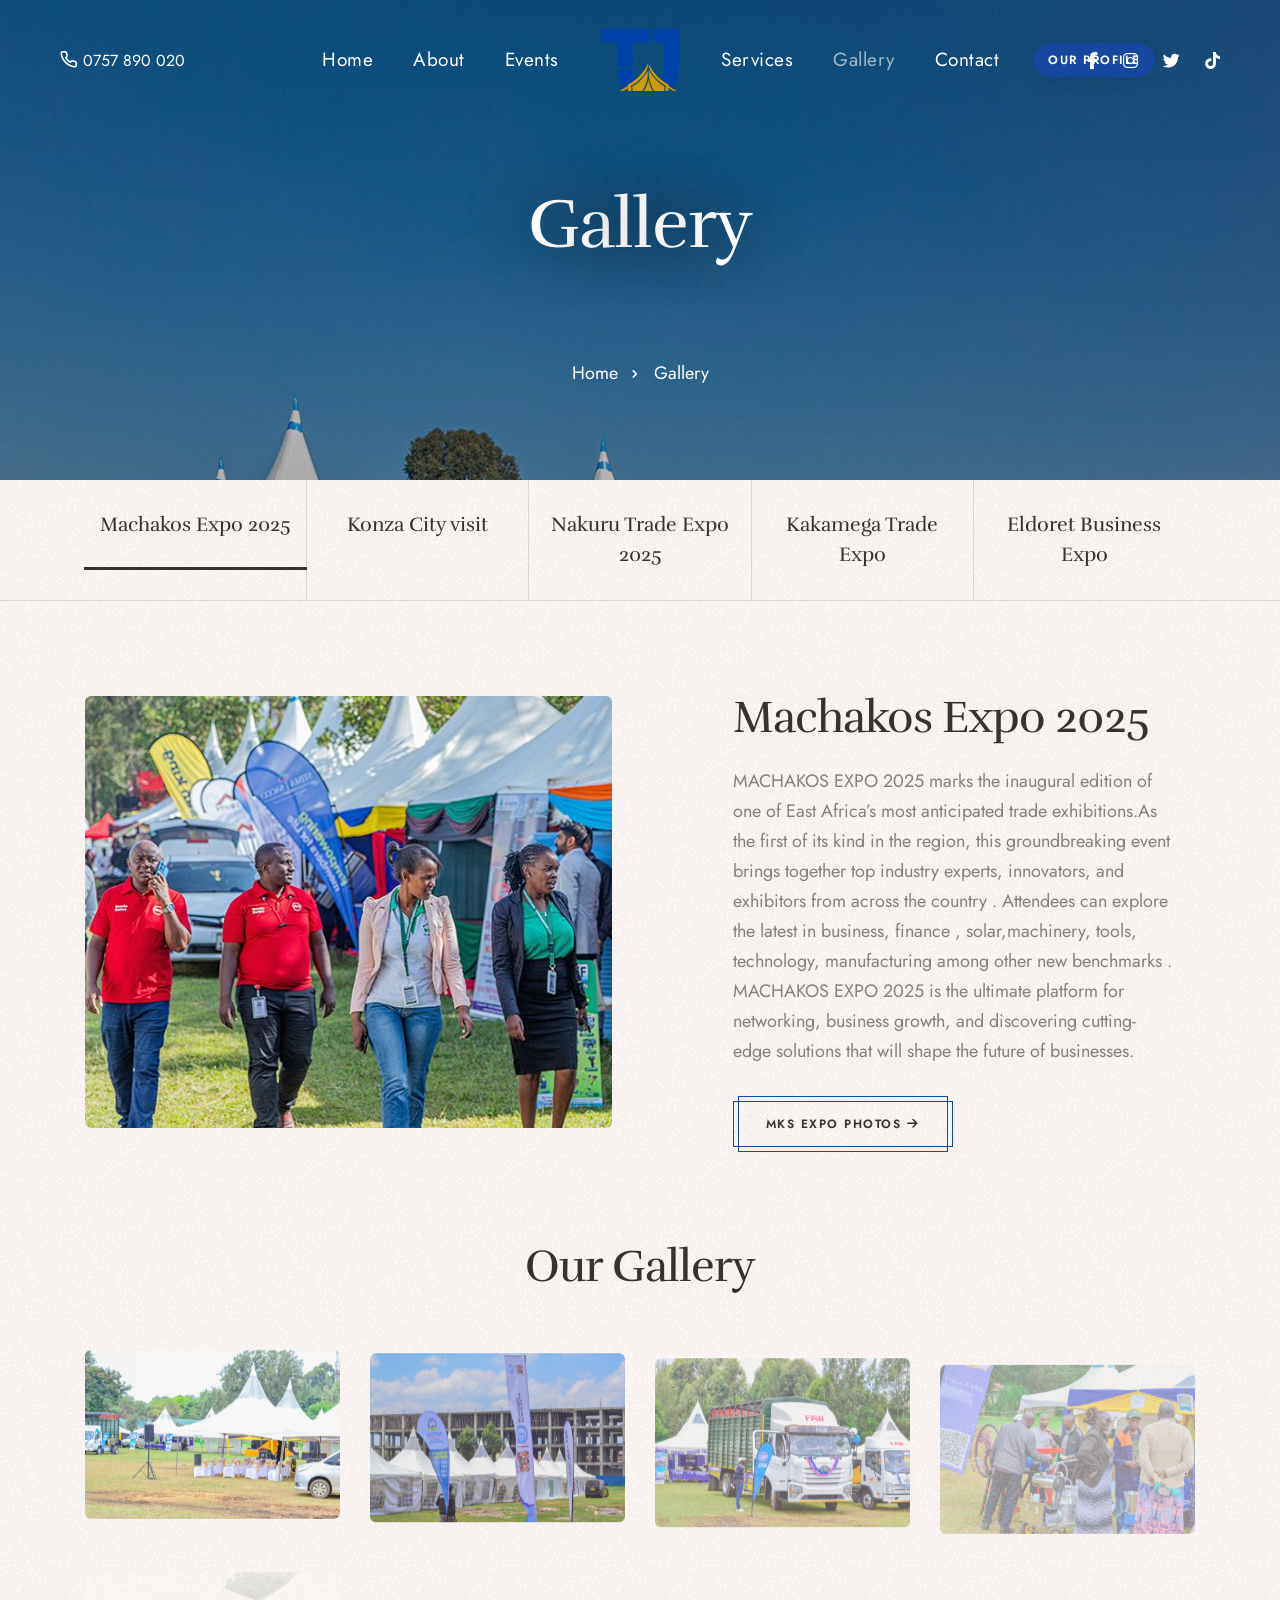
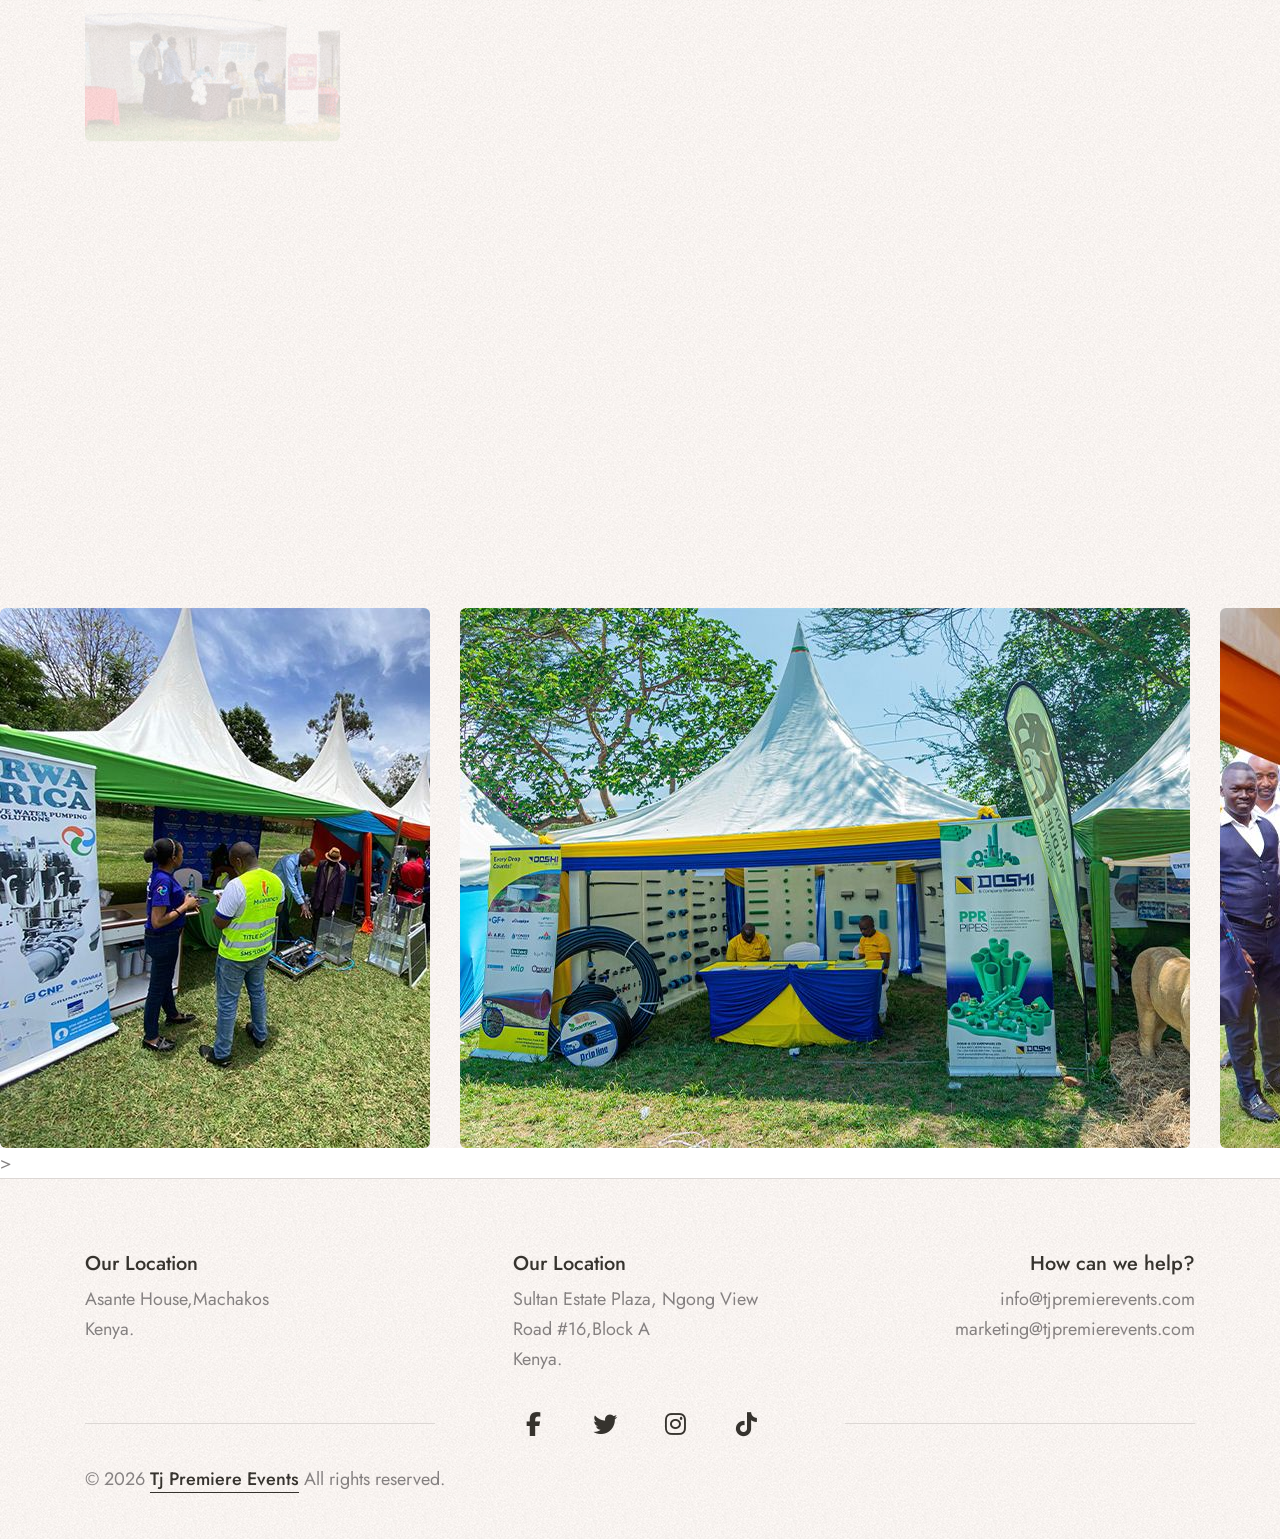
<file: gallery.html>
<!doctype html>
<html class="no-js" lang="en">

<head>
    <title>Tj Premier</title>
    <meta charset="utf-8">
    <meta http-equiv="X-UA-Compatible" content="IE=edge" />
    <meta name="author" content="ThemeZaa">
    <meta name="viewport" content="width=device-width,initial-scale=1.0" />
    <meta name="description" content="Event,kenya,nairobi">
    <!-- favicon icon -->
    <link rel="shortcut icon" href="images/apple-touch-icon-57x57.png">
    <link rel="apple-touch-icon" href="images/apple-touch-icon-57x57.png">
    <link rel="apple-touch-icon" sizes="72x72" href="images/apple-touch-icon-72x72.png">
    <link rel="apple-touch-icon" sizes="114x114" href="images/apple-touch-icon-114x114.png">
    <!-- google fonts preconnect -->
    <link rel="preconnect" href="https://fonts.googleapis.com" crossorigin>
    <link rel="preconnect" href="https://fonts.gstatic.com" crossorigin>
    <!-- style sheets and font icons  -->
    <link rel="stylesheet" href="css/vendors.min.css" />
    <link rel="stylesheet" href="css/icon.min.css" />
    <link rel="stylesheet" href="css/style.css" />
    <link rel="stylesheet" href="css/responsive.css" />
    <link rel="stylesheet" href="demos/spa-salon/spa-salon.css" />
</head>

<body class="overflow-x-hidden" data-mobile-nav-style="classic">
    <!-- start header -->
    <header>
        <!-- start navigation -->
        <nav class="navbar navbar-expand-lg header-transparent bg-transparent center-logo disable-fixed">
            <div class="container-fluid">
                <div class="col-auto col-lg-2 menu-logo">
                    <div class="d-none d-lg-block">
                        <a href="tel:+25457890020" class="widget-text text-white-hover fs-16 lg-fs-15"><i
                                class="feather icon-feather-phone icon-small me-5px lg-me-2px"></i>0757 890 020</a>
                    </div>
                    <a class="navbar-brand" href="index.html">
                        <img src="images/demo-spa-salon-logo-white.png" data-at2x="images/demo-spa-salon-logo-white@2x.png" alt="TJ Premier Events Ltd" draggable="false" class="default-logo">
                        <img src="images/demo-spa-salon-logo-white.png" data-at2x="images/demo-spa-salon-logo-white@2x.png" alt="TJ Premier Events Ltd" draggable="false" class="alt-logo">
                        <img src="images/tj-full-logo-blue.png" alt="TJ Premier Events Ltd" draggable="false" class="mobile-logo">
                    </a>
                </div>
                <div class="col-auto col-lg-8 menu-order">
                    <button class="navbar-toggler float-end" type="button" data-bs-toggle="collapse" data-bs-target="#navbarNav" aria-controls="navbarNav" aria-label="Toggle navigation">
                        <span class="navbar-toggler-line"></span>
                        <span class="navbar-toggler-line"></span>
                        <span class="navbar-toggler-line"></span>
                        <span class="navbar-toggler-line"></span>
                    </button>
                    <div class="collapse navbar-collapse justify-content-between" id="navbarNav">
                        <ul class="navbar-nav navbar-left justify-content-end">
                            <li class="nav-item"><a href="index.html" class="nav-link">Home</a></li>
                            <li class="nav-item"><a href="about.html" class="nav-link">About</a></li>
                            <li class="nav-item"><a href="events.html" class="nav-link">Events</a></li>
                        </ul>
                        <ul class="navbar-nav navbar-right justify-content-start">
                            <li class="nav-item"><a href="packages.html" class="nav-link">Services</a>
                            </li>
                            <li class="nav-item"><a href="gallery.html" class="nav-link">Gallery</a>
                            </li>
                            <li class="nav-item"><a href="contact.html" class="nav-link">Contact</a></li>
                            
                            <div class="col-auto col-auto xs-ps-0">
                        <div class="header-icon"> 
                           <a href="./Documents/TJ Company Profile .pdf"
   class="btn btn-rounded btn-base-color btn-box-shadow"
   style="padding: 6px 12px; font-size: 12px;">
    Our Profile
</a>
                        </div>  
                    </div>
                        </ul>
                    </div>
                </div>
                <div class="col-auto col-lg-2 text-end">
                    <div class="header-icon">
                         <div class="header-social-icon icon">
                            <a href="https://www.facebook.com/share/1AnnLzGLEo/" target="_blank"><i
                                    class="fa-brands fa-facebook-f"></i></a>
                            <a href="https://www.instagram.com/tjpremierevents?igsh=MWcxcTEwcDRnMm9yOQ==" target="_blank"><i
                                    class="fa-brands fa-instagram"></i></a>
                            <a href="https://x.com/PremierTj?t=7mKjcRX1yVR8clk25ZK6rg&s=08" target="_blank"><i class="fa-brands fa-twitter"></i></a>
                            <a href="https://www.tiktok.com/@tj.premier.events?_r=1&_t=ZS-97QXFiH2Mb6" target="_blank"><i class="fa-brands fa-tiktok"></i></a>
                        </div>
                    </div>
                </div>
            </div>
        </nav>
    </header>
    <!-- end header -->
    <!-- start page title -->
    <section class="page-title-parallax-background bg-dark-gray ipad-top-space-margin" data-parallax-background-ratio="0.5" style="background-image: url(images/facility.jpg)">
        <div class="opacity-light bg-gradient-nero-grey-brown"></div>
        <div class="container">
            <div class="row align-items-center justify-content-center">
                <div class="col-12 text-center position-relative page-title-extra-large">
                    <div class="d-flex flex-column extra-small-screen">
                        <div class="mt-auto">
                            <h1 class="text-white alt-font mb-0 text-shadow-extra-large fw-400 ls-minus-1px" data-fancy-text='{ "opacity": [0, 1], "translateY": [50, 0], "filter": ["blur(20px)", "blur(0px)"], "string": ["Gallery"], "duration": 500, "delay": 0, "speed": 50, "easing": "easeOutQuad" }'>
                            </h1>
                        </div>
                        <!-- start breadcrumb -->
                        <div class="mt-auto justify-content-center breadcrumb breadcrumb-style-01 text-white">
                            <ul data-anime='{ "el": "childs", "translateY": [50, 0], "opacity": [0,1], "duration": 600, "delay": 0, "staggervalue": 150, "easing": "easeOutQuad" }'>
                                <li><a href="index.html" class="text-white">Home</a></li>
                                <li>Gallery</li>
                            </ul>
                        </div>
                        <!-- end breadcrumb -->
                    </div>
                </div>
            </div>
        </div>
    </section>
    <!-- end page title -->
    <!-- start section -->
    <section class="background-repeat position-relative overflow-hidden pt-0 z-index-0" style="background-image:url('images/demo-spa-salon-home-bg-01.jpg');">
        <div class="position-absolute right-minus-100px bottom-0px d-none d-lg-inline-block z-index-minus-1" data-bottom-top="transform: translateY(-50px)" data-top-bottom="transform: translateY(50px)">
            <!-- <img loading="lazy" src="https://via.placeholder.com/280x280" alt=""> -->
        </div>
        <div class="border-bottom border-color-light-gray mb-6">
            <div class="container tab-style-08">
                <ul class="nav nav-tabs border-0 justify-content-center alt-font fs-20 md-fs-16 sm-fs-20 text-center active-tab-border-bottom">
                    <li class="nav-item"><a data-bs-toggle="tab" href="#tab_eight1" class="nav-link active">Machakos Expo 2025
                            

                            <span class="tab-border bg-dark-gray"></span></a></li>
                    <li class="nav-item"><a class="nav-link" data-bs-toggle="tab" href="#tab_eight2">Konza City visit<span class="tab-border bg-dark-gray"></span></a></li>
                    <li class="nav-item"><a class="nav-link" data-bs-toggle="tab" href="#tab_eight3">Nakuru Trade Expo 2025
                            <span class="tab-border bg-dark-gray"></span></a></li>
                    <li class="nav-item"><a class="nav-link" data-bs-toggle="tab" href="#tab_eight4">Kakamega Trade Expo
                            <span class="tab-border bg-dark-gray"></span></a></li>
                    <li class="nav-item"><a class="nav-link" data-bs-toggle="tab" href="#tab_eight5">Eldoret Business Expo
                            <span class="tab-border bg-dark-gray"></span></a></li>
                </ul>
            </div>
        </div>
        <div class="container">
            <div class="row">
                <div class="col-12 tab-style-08">
                    <div class="tab-content">
                        <!-- start tab content -->
                        <div class="tab-pane fade in active show" id="tab_eight1">
                            <div class="row align-items-center justify-content-center g-0">
                                <div class="col-lg-6 col-md-11 position-relative md-mb-30px" data-anime='{ "el": "childs", "translateY": [30, 0], "opacity": [0,1], "duration": 600, "delay": 0, "staggervalue": 200, "easing": "easeOutQuad" }'>
                                    <figure class="mb-0">
                                        <img loading="lazy" src="images/build expo.jpg" alt="" class="w-95 border-radius-6px">

                                    </figure>
                                </div>
                                <div class="col-lg-5 col-md-11 offset-lg-1" data-anime='{ "el": "childs", "translateY": [30, 0], "opacity": [0,1], "duration": 600, "delay": 0, "staggervalue": 200, "easing": "easeOutQuad" }'>
                                    <span class="fs-15 mb-15px text-base-color fw-500 d-block text-uppercase ls-2px">
                                    </span>
                                    <h3 class="alt-font ls-minus-1px text-dark-gray">Machakos Expo 2025
                                    </h3>
                                    <p class="mb-35px w-95 sm-w-100">MACHAKOS EXPO 2025 marks the inaugural edition of one of East Africa’s most anticipated trade exhibitions.As the first of its kind in the region, this groundbreaking event brings together top industry experts, innovators, and exhibitors from across the country . Attendees can explore the latest in  business, finance , solar,machinery, tools, technology, manufacturing among other new benchmarks . MACHAKOS EXPO 2025 is the ultimate platform for networking, business growth, and discovering cutting-edge solutions that will shape the future of businesses.
                                    </p>
                                    <a href="https://bravinetcreationsmedialtdav.pixieset.com/machakostradeexpo2025-1/" class="btn btn-small btn-double-border btn-border-base-color">
                                        <span>
                                        <span class="btn-double-text" data-text="Mks expo photos">Mks expo photos</span>
                                        <span><i class="fa-solid fa-arrow-right"></i></span>
                                        </span>
                                    </a>
                                </div>
                            </div>
                        </div>
                        <!-- end tab content -->
                        <!-- start tab content -->
                        <div class="tab-pane fade in" id="tab_eight2">
                            <div class="row align-items-center justify-content-center g-0">
                                <div class="col-lg-6 col-md-11 position-relative md-mb-30px">
                                    <figure class="mb-0">
                                        <img loading="lazy" src="images/magical expo.jpg" alt="" class="w-95 border-radius-6px">

                                    </figure>
                                </div>
                                <div class="col-lg-5 col-md-11 offset-lg-1">
                                    <span class="fs-15 mb-15px text-base-color fw-500 d-block text-uppercase ls-2px">
                                    </span>
                                    <h3 class="alt-font ls-minus-1px text-dark-gray mb-25px">Konza City visit
                                    </h3>
                                    <p class="mb-40px w-95 sm-w-100 md-mb-30px">Konza (Konza Technopolis ) is a key flagship project of Kenya’s Vision 2030 economic development portfolio. Konza will be a world-class city, powered by a thriving information, communications and technology (ICT) sector, superior reliable infrastructure and business friendly governance systems.</p>
                                    <!-- <a href="https://mkte.co.ke/" class="btn btn-small btn-double-border btn-border-base-color">
                                       <span>
                                           <span class="btn-double-text" data-text="View more">View more</span>
                                        <span><i class="fa-solid fa-arrow-right"></i></span>
                                       </span>
                                    </a> -->
                                </div>
                            </div>
                        </div>
                        <!-- end tab content -->
                        <!-- start tab content -->
                        <div class="tab-pane fade in" id="tab_eight3">
                            <div class="row align-items-center justify-content-center g-0">
                                <div class="col-lg-6 col-md-11 position-relative md-mb-30px">
                                    <figure class="mb-0">
                                        <img loading="lazy" src="images/kenya.jpg" alt="" class="w-95 border-radius-6px">

                                    </figure>
                                </div>
                                <div class="col-lg-5 col-md-11 offset-lg-1">
                                    <span class="fs-15 mb-15px text-base-color fw-500 d-block text-uppercase ls-2px">
                                    </span>
                                    <h3 class="alt-font ls-minus-1px text-dark-gray mb-25px">Nakuru trade expo</h3>
                                    <p class="mb-40px w-95 sm-w-100 md-mb-30px">NAKURU TRADE EXPO 2025 marks the launch of one of Kenya’s most dynamic trade exhibitions, proudly taking place from 29th to 31st May 2025 at the Rift Valley Sports Club in Nakuru. As the first event of its kind in the region, it brings together top industry leaders, forward-thinking entrepreneurs, and innovators from across the country.

Attendees will discover the latest in agriculture, finance, energy, construction, manufacturing, tools, technology, and other fast-evolving sectors.

NAKURU TRADE EXPO 2025 is more than just an exhibition — it’s a high-impact platform for networking, business growth, and exploring cutting-edge solutions that will shape the future of enterprise in Kenya and beyond.</p>
                                    <a href="https://photos.google.com/share/AF1QipMovLRkMTddLW0i8pgW3YJi7_lOosneeifUXPpNWBTyJ1upsrh9MpScxX0JB2dBIw?key=NzItT2VxT01ZMFg0dFdabUI2MGFrd0NkdXVZMDFB" class="btn btn-small btn-double-border btn-border-base-color">
                                        <span>
                                            <span class="btn-double-text" data-text="Nte Photos">Nte Photos</span>
                                        <span><i class="fa-solid fa-arrow-right"></i></span>
                                        </span>
                                    </a>
                                </div>
                            </div>
                        </div>
                        <!-- end tab content -->
                        <!-- start tab content -->
                        <div class="tab-pane fade in" id="tab_eight4">
                            <div class="row align-items-center justify-content-center g-0">
                                <div class="col-lg-6 col-md-11 position-relative md-mb-30px">
                                    <figure class="mb-0">
                                        <img loading="lazy" src="images/kite.jpg" alt="" class="w-95 border-radius-6px">

                                    </figure>
                                </div>
                                <div class="col-lg-5 col-md-11 offset-lg-1">
                                    <span class="fs-15 mb-15px text-base-color fw-500 d-block text-uppercase ls-2px">
                                    </span>
                                    <h3 class="alt-font ls-minus-1px text-dark-gray mb-25px">Kakamega Trade Expo</h3>
                                    <p class="mb-40px w-95 sm-w-100 md-mb-30px">KAKAMEGA TRADE EXPO 2025 successfully ignited Western Kenya’s business scene with its inaugural edition, held from 27th to 29th March 2025 at Golf Hotel Kakamega. As one of the region’s most anticipated trade exhibitions, the event brought together a diverse mix of industry experts, entrepreneurs, and innovators from across the country.

Attendees explored the latest advancements in agribusiness, finance, green energy, construction, tools, manufacturing, and technology, gaining firsthand insight into the products and ideas driving Kenya’s economic future.

More than just an exhibition, KAKAMEGA TRADE EXPO 2025 proved to be a premier platform for networking, knowledge sharing, and unlocking new opportunities for business growth across Western Kenya and beyond.</p>
                                    <!-- <a href="https://drive.google.com/drive/folders/1dpev4u26g1dwXF3YfGKk0naR-Ra9dO1A" class="btn btn-small btn-double-border btn-border-base-color">
                                        <span>
                                            <span class="btn-double-text" data-text="View more">View more</span>
                                        <span><i class="fa-solid fa-arrow-right"></i></span>
                                        </span>
                                    </a> -->
                                </div>
                            </div>
                        </div>
                        <!-- end tab content -->
                        <!-- start tab content -->
                        <div class="tab-pane fade in" id="tab_eight5">
                            <div class="row align-items-center justify-content-center g-0">
                                <div class="col-lg-6 col-md-11 position-relative md-mb-30px">
                                    <figure class="mb-0">
                                        <img loading="lazy" src="images/solar.jpg" alt="" class="w-95 border-radius-6px">

                                    </figure>
                                </div>
                                <div class="col-lg-5 col-md-11 offset-lg-1">
                                    <span class="fs-15 mb-15px text-base-color fw-500 d-block text-uppercase ls-2px">
                                    </span>
                                    <h3 class="alt-font ls-minus-1px text-dark-gray mb-25px">Eldoret Business Expo
                                    </h3>
                                    <p class="mb-40px w-95 sm-w-100 md-mb-30px">ELDORET BUSINESS EXPO 2025 is an exciting upcoming event poised to spotlight the economic heartbeat of the North Rift region. Scheduled for September 4th to 6th, 2025, the expo will take place at the TAC Centre Grounds, behind Zion Mall in Eldoret City.

Set in the vibrant town of Eldoret, this landmark event promises to bring together business leaders, innovators, SMEs, manufacturers, and service providers from across Kenya and East Africa.

Attendees will explore a wide range of sectors including agribusiness, finance, construction, technology, renewable energy, health, and education. The expo offers a powerful opportunity to network, showcase products, forge partnerships, and uncover real-world solutions that drive business growth and innovation.

Whether you're a start-up, an expanding brand, or an established enterprise, ELDORET BUSINESS EXPO 2025 is the place to connect, learn, and elevate your business to new heights.

.</p>
                                    <!-- <a href="https://www.expogr.com/solarafrica/" class="btn btn-small btn-double-border btn-border-base-color">
                                        <span>
                                            <span class="btn-double-text" data-text="View more">View more</span>
                                        <span><i class="fa-solid fa-arrow-right"></i></span>
                                        </span>
                                    </a> -->
                                </div>
                            </div>
                        </div>
                        <!-- end tab content -->
                    </div>
                </div>
            </div>
        </div>
    </section>
    <!-- end section -->
    <!-- start section -->
    <section class="background-repeat overlap-height pt-0 pb-0" style="background-image:url('images/demo-spa-salon-home-bg-01.jpg');">

        <div class="container overlap-gap-section">
            <div class="row justify-content-center mb-3">
                <div class="col-lg-4 text-center">
                    <span class="fs-15 mb-5px text-base-color fw-500 d-block text-uppercase ls-2px">
                    </span>
                    <h3 class="alt-font ls-minus-1px text-dark-gray">Our Gallery</h3>
                </div>
            </div>
            <div class="row image-gallery-style-06 row-cols-1 row-cols-sm-2 row-cols-lg-4 gutter-large" data-anime='{ "el": "childs", "translateY": [30, 0], "opacity": [0,1], "duration": 600, "delay": 0, "staggervalue": 100, "easing": "easeOutQuad" }'>
                <!-- start gallery item -->
                <div class="col mb-30px">
                    <div class="gallery-box position-relative overflow-hidden border-radius-6px">
                        <a href="images/expo-tents-overview.jpg" data-group="tj-photo-gallery">
                            <img loading="lazy" src="images/expo-tents-overview.jpg" class="w-100" alt="Expo grounds overview">
                            <div class="gallery-hover w-100 h-100 d-flex align-items-center justify-content-center" style="background-color: rgba(20,20,20,0.55);">
                                <span class="gallery-title text-white alt-font fs-16 fw-500 text-uppercase ls-1px">Expo Grounds</span>
                            </div>
                        </a>
                    </div>
                </div>
                <!-- end gallery item -->
                <!-- start gallery item -->
                <div class="col mb-30px">
                    <div class="gallery-box position-relative overflow-hidden border-radius-6px">
                        <a href="images/expo-flags-tents.jpg" data-group="tj-photo-gallery">
                            <img loading="lazy" src="images/expo-flags-tents.jpg" class="w-100" alt="Exhibitor row">
                            <div class="gallery-hover w-100 h-100 d-flex align-items-center justify-content-center" style="background-color: rgba(20,20,20,0.55);">
                                <span class="gallery-title text-white alt-font fs-16 fw-500 text-uppercase ls-1px">Exhibitor Row</span>
                            </div>
                        </a>
                    </div>
                </div>
                <!-- end gallery item -->
                <!-- start gallery item -->
                <div class="col mb-30px">
                    <div class="gallery-box position-relative overflow-hidden border-radius-6px">
                        <a href="images/expo-vip-handshake.jpg" data-group="tj-photo-gallery">
                            <img loading="lazy" src="images/expo-vip-handshake.jpg" class="w-100" alt="VIP engagement">
                            <div class="gallery-hover w-100 h-100 d-flex align-items-center justify-content-center" style="background-color: rgba(20,20,20,0.55);">
                                <span class="gallery-title text-white alt-font fs-16 fw-500 text-uppercase ls-1px">VIP Engagement</span>
                            </div>
                        </a>
                    </div>
                </div>
                <!-- end gallery item -->
                <!-- start gallery item -->
                <div class="col mb-30px">
                    <div class="gallery-box position-relative overflow-hidden border-radius-6px">
                        <a href="images/expo-vip-group.jpg" data-group="tj-photo-gallery">
                            <img loading="lazy" src="images/expo-vip-group.jpg" class="w-100" alt="Guests of honour">
                            <div class="gallery-hover w-100 h-100 d-flex align-items-center justify-content-center" style="background-color: rgba(20,20,20,0.55);">
                                <span class="gallery-title text-white alt-font fs-16 fw-500 text-uppercase ls-1px">Guests of Honour</span>
                            </div>
                        </a>
                    </div>
                </div>
                <!-- end gallery item -->
                <!-- start gallery item -->
                <div class="col mb-30px">
                    <div class="gallery-box position-relative overflow-hidden border-radius-6px">
                        <a href="images/expo-exhibitor-booth-1.jpg" data-group="tj-photo-gallery">
                            <img loading="lazy" src="images/expo-exhibitor-booth-1.jpg" class="w-100" alt="Exhibitor booth">
                            <div class="gallery-hover w-100 h-100 d-flex align-items-center justify-content-center" style="background-color: rgba(20,20,20,0.55);">
                                <span class="gallery-title text-white alt-font fs-16 fw-500 text-uppercase ls-1px">Exhibitor Booth</span>
                            </div>
                        </a>
                    </div>
                </div>
                <!-- end gallery item -->
                <!-- start gallery item -->
                <div class="col mb-30px">
                    <div class="gallery-box position-relative overflow-hidden border-radius-6px">
                        <a href="images/expo-exhibitor-booth-2.jpg" data-group="tj-photo-gallery">
                            <img loading="lazy" src="images/expo-exhibitor-booth-2.jpg" class="w-100" alt="Exhibitor booth">
                            <div class="gallery-hover w-100 h-100 d-flex align-items-center justify-content-center" style="background-color: rgba(20,20,20,0.55);">
                                <span class="gallery-title text-white alt-font fs-16 fw-500 text-uppercase ls-1px">Exhibitor Booth</span>
                            </div>
                        </a>
                    </div>
                </div>
                <!-- end gallery item -->
                <!-- start gallery item -->
                <div class="col mb-30px">
                    <div class="gallery-box position-relative overflow-hidden border-radius-6px">
                        <a href="images/expo-branded-trucks.jpg" data-group="tj-photo-gallery">
                            <img loading="lazy" src="images/expo-branded-trucks.jpg" class="w-100" alt="Branded fleet">
                            <div class="gallery-hover w-100 h-100 d-flex align-items-center justify-content-center" style="background-color: rgba(20,20,20,0.55);">
                                <span class="gallery-title text-white alt-font fs-16 fw-500 text-uppercase ls-1px">Branded Fleet</span>
                            </div>
                        </a>
                    </div>
                </div>
                <!-- end gallery item -->
                <!-- start gallery item -->
                <div class="col mb-30px">
                    <div class="gallery-box position-relative overflow-hidden border-radius-6px">
                        <a href="images/expo-machinery-display.jpg" data-group="tj-photo-gallery">
                            <img loading="lazy" src="images/expo-machinery-display.jpg" class="w-100" alt="Machinery display">
                            <div class="gallery-hover w-100 h-100 d-flex align-items-center justify-content-center" style="background-color: rgba(20,20,20,0.55);">
                                <span class="gallery-title text-white alt-font fs-16 fw-500 text-uppercase ls-1px">Machinery Display</span>
                            </div>
                        </a>
                    </div>
                </div>
                <!-- end gallery item -->
                <!-- start gallery item -->
                <div class="col mb-30px">
                    <div class="gallery-box position-relative overflow-hidden border-radius-6px">
                        <a href="images/expo-product-display.jpg" data-group="tj-photo-gallery">
                            <img loading="lazy" src="images/expo-product-display.jpg" class="w-100" alt="Product showcase">
                            <div class="gallery-hover w-100 h-100 d-flex align-items-center justify-content-center" style="background-color: rgba(20,20,20,0.55);">
                                <span class="gallery-title text-white alt-font fs-16 fw-500 text-uppercase ls-1px">Product Showcase</span>
                            </div>
                        </a>
                    </div>
                </div>
                <!-- end gallery item -->
                <!-- start gallery item -->
                <div class="col mb-30px">
                    <div class="gallery-box position-relative overflow-hidden border-radius-6px">
                        <a href="images/expo-vendor-portrait.jpg" data-group="tj-photo-gallery">
                            <img loading="lazy" src="images/expo-vendor-portrait.jpg" class="w-100" alt="Vendor spotlight">
                            <div class="gallery-hover w-100 h-100 d-flex align-items-center justify-content-center" style="background-color: rgba(20,20,20,0.55);">
                                <span class="gallery-title text-white alt-font fs-16 fw-500 text-uppercase ls-1px">Vendor Spotlight</span>
                            </div>
                        </a>
                    </div>
                </div>
                <!-- end gallery item -->
                <!-- start gallery item -->
                <div class="col mb-30px">
                    <div class="gallery-box position-relative overflow-hidden border-radius-6px">
                        <a href="images/expo-tech-demo.jpg" data-group="tj-photo-gallery">
                            <img loading="lazy" src="images/expo-tech-demo.jpg" class="w-100" alt="Live demo">
                            <div class="gallery-hover w-100 h-100 d-flex align-items-center justify-content-center" style="background-color: rgba(20,20,20,0.55);">
                                <span class="gallery-title text-white alt-font fs-16 fw-500 text-uppercase ls-1px">Live Demo</span>
                            </div>
                        </a>
                    </div>
                </div>
                <!-- end gallery item -->
                <!-- start gallery item -->
                <div class="col mb-30px">
                    <div class="gallery-box position-relative overflow-hidden border-radius-6px">
                        <a href="images/expo-corporate-booth.jpg" data-group="tj-photo-gallery">
                            <img loading="lazy" src="images/expo-corporate-booth.jpg" class="w-100" alt="Corporate partners">
                            <div class="gallery-hover w-100 h-100 d-flex align-items-center justify-content-center" style="background-color: rgba(20,20,20,0.55);">
                                <span class="gallery-title text-white alt-font fs-16 fw-500 text-uppercase ls-1px">Corporate Partners</span>
                            </div>
                        </a>
                    </div>
                </div>
                <!-- end gallery item -->
                <!-- start gallery item -->
                <div class="col mb-30px">
                    <div class="gallery-box position-relative overflow-hidden border-radius-6px">
                        <a href="images/expo-visitor-crowd.jpg" data-group="tj-photo-gallery">
                            <img loading="lazy" src="images/expo-visitor-crowd.jpg" class="w-100" alt="Visitor engagement">
                            <div class="gallery-hover w-100 h-100 d-flex align-items-center justify-content-center" style="background-color: rgba(20,20,20,0.55);">
                                <span class="gallery-title text-white alt-font fs-16 fw-500 text-uppercase ls-1px">Visitor Engagement</span>
                            </div>
                        </a>
                    </div>
                </div>
                <!-- end gallery item -->
                <!-- start gallery item -->
                <div class="col mb-30px">
                    <div class="gallery-box position-relative overflow-hidden border-radius-6px">
                        <a href="images/expo-booth-products.jpg" data-group="tj-photo-gallery">
                            <img loading="lazy" src="images/expo-booth-products.jpg" class="w-100" alt="Exhibitor display">
                            <div class="gallery-hover w-100 h-100 d-flex align-items-center justify-content-center" style="background-color: rgba(20,20,20,0.55);">
                                <span class="gallery-title text-white alt-font fs-16 fw-500 text-uppercase ls-1px">Exhibitor Display</span>
                            </div>
                        </a>
                    </div>
                </div>
                <!-- end gallery item -->
                <!-- start gallery item -->
                <div class="col mb-30px">
                    <div class="gallery-box position-relative overflow-hidden border-radius-6px">
                        <a href="images/expo-signage.jpg" data-group="tj-photo-gallery">
                            <img loading="lazy" src="images/expo-signage.jpg" class="w-100" alt="Event signage">
                            <div class="gallery-hover w-100 h-100 d-flex align-items-center justify-content-center" style="background-color: rgba(20,20,20,0.55);">
                                <span class="gallery-title text-white alt-font fs-16 fw-500 text-uppercase ls-1px">Event Signage</span>
                            </div>
                        </a>
                    </div>
                </div>
                <!-- end gallery item -->
                <!-- start gallery item -->
                <div class="col mb-30px">
                    <div class="gallery-box position-relative overflow-hidden border-radius-6px">
                        <a href="images/expo-vip-walkthrough.jpg" data-group="tj-photo-gallery">
                            <img loading="lazy" src="images/expo-vip-walkthrough.jpg" class="w-100" alt="Guest walkthrough">
                            <div class="gallery-hover w-100 h-100 d-flex align-items-center justify-content-center" style="background-color: rgba(20,20,20,0.55);">
                                <span class="gallery-title text-white alt-font fs-16 fw-500 text-uppercase ls-1px">Guest Walkthrough</span>
                            </div>
                        </a>
                    </div>
                </div>
                <!-- end gallery item -->
            </div>
        </div>
        <div class="container-fluid p-0 mt-5">
            <div class="row align-items-center g-0">
                <div class="col-12">
                    <div class="swiper swiper-width-auto" data-slider-options='{ "slidesPerView": "auto", "spaceBetween": 30, "loop": true, "autoplay": { "delay": 3000, "disableOnInteraction": false }, "navigation": { "nextEl": ".slider-four-slide-next", "prevEl": ".slider-four-slide-prev" }, "keyboard": { "enabled": true, "onlyInViewport": true }, "effect": "slide" }'>
                        <div class="swiper-wrapper">
                            <!-- start content carousal item -->
                            <div class="swiper-slide">
                                <img loading="lazy" src="images/480.jpg" class="border-radius-6px sm-h-250px" alt="" />
                            </div>
                            <!-- end content carousal item -->
                            <!-- start content carousal item -->
                            <div class="swiper-slide">
                                <img loading="lazy" src="images/730slider.jpg" class="border-radius-6px sm-h-250px" alt="" />
                            </div>
                            <!-- end content carousal item -->
                            <!-- start content carousal item -->
                            <div class="swiper-slide">
                                <img loading="lazy" src="images/480expo.jpg" class="border-radius-6px sm-h-250px" alt="" />
                            </div>
                            <!-- end content carousal item -->
                            <!-- start content carousal item -->
                            <div class="swiper-slide">
                                <img loading="lazy" src="images/480expo2.jpg" class="border-radius-6px sm-h-250px" alt="" />
                            </div>
                            <!-- end content carousal item -->
                            <!-- start content carousal item -->
                            <div class="swiper-slide">
                                <img loading="lazy" src="images/480expo3.jpg" class="border-radius-6px sm-h-250px" alt="" />
                            </div>
                            <!-- end content carousal item -->
                            <!-- start content carousal item -->
                            <div class="swiper-slide">
                                <img loading="lazy" src="images/730s.jpg" class="border-radius-6px sm-h-250px" alt="" />
                            </div>
                            <!-- end content carousal item -->
                            <!-- start content carousal item -->
                            <div class="swiper-slide">
                                <img loading="lazy" src="images/430d.jpg" class="border-radius-6px sm-h-250px" alt="" />
                            </div>
                            <!-- end content carousal item -->
                            <!-- start content carousal item -->
                            <div class="swiper-slide">
                                <img loading="lazy" src="images/430dd.jpg" class="border-radius-6px sm-h-250px" alt="" />
                            </div>
                            <!-- end content carousal item -->
                        </div>
                    </div>
                </div>
            </div>
        </div>
    </section>
    <!-- end section -->
    <!-- start section -->
    
            
>

    <!-- end section -->
    <!-- start footer -->
    <footer class="half-footer pb-45px border-top border-color-light-gray background-repeat" style="background-image:url('images/demo-spa-salon-home-bg-01.jpg');">
        <div class="container">
            <div class="overlap-section position-absolute left-0px right-0px text-center d-none d-md-inline-block" data-anime='{ "el": "childs", "translateY": [0, 0], "scale": [0.7, 1], "rotateZ": [50, 0], "opacity": [0,1], "duration": 800, "delay": 200, "staggervalue": 300, "easing": "easeOutQuad" }'>

            </div>
            <div class="row">
                <div class="col-lg-3 col-md-4 col-sm-6 last-paragraph-no-margin me-auto z-index-1 text-center text-sm-start xs-mb-20px">
                    <span class="fs-20 fw-500 text-dark-gray d-block mb-5px">Our Location</span>
                    <p class="w-100">Asante House,Machakos<br>Kenya.</p>
                </div>
                <div class="col-lg-3 col-md-4 col-sm-6 last-paragraph-no-margin me-auto z-index-1 text-center text-sm-start xs-mb-20px">
                    <span class="fs-20 fw-500 text-dark-gray d-block mb-5px">Our Location</span>
                    <p class="w-100">Sultan Estate Plaza, Ngong View Road #16,Block A<br>Kenya.</p>
                </div>
                <div class="col-lg-3 col-md-4 col-sm-6 last-paragraph-no-margin text-center text-sm-end z-index-1">
                    <span class="fs-20 fw-500 text-dark-gray d-block mb-5px">How can we help?</span>
                    <a href="mailto:info@tjpremierevents.com">info@tjpremierevents.com</a><br>
                    <a href="mailto:marketing@tjpremierevents.com">marketing@tjpremierevents.com</a>
                </div>
            </div>
            <div class="row align-items-center justify-content-center mt-20px mb-10px md-mb-20px">
                <div class="col d-none d-md-flex">
                    <div class="divider-style-03 divider-style-03-01 border-color-light-gray"></div>
                </div>
                <div class="col-xl-4 col-lg-5 col-md-7 text-center elements-social social-icon-style-04">
                    <ul class="large-icon dark mb-0">
                        <li><a class="facebook" href="https://www.facebook.com/share/1AnnLzGLEo/" target="_blank"><i
                                    class="fa-brands fa-facebook-f"></i><span></span></a></li>

                        <li><a class="twitter" href="https://x.com/PremierTj?t=7mKjcRX1yVR8clk25ZK6rg&s=08" target="_blank"><i
                                    class="fa-brands fa-twitter"></i><span></span></a></li>
                        <li><a class="instagram" href="https://www.instagram.com/tjpremierevents?igsh=MWcxcTEwcDRnMm9yOQ==" target="_blank"><i
                                    class="fa-brands fa-instagram"></i><span></span></a></li>
                        <li><a class="tiktok" href="https://www.tiktok.com/@tj.premier.events?_r=1&_t=ZS-97QXFiH2Mb6" target="_blank"><i
                                    class="fa-brands fa-tiktok"></i><span></span></a></li>
                        <!-- <li><a class="linkedin" href="http://www.linkedin.com" target="_blank"><i
                                    class="fa-brands fa-linkedin-in"></i><span></span></a></li> -->
                    </ul>
                </div>
                <div class="col d-none d-md-flex">
                    <div class="divider-style-03 divider-style-03-01 border-color-light-gray"></div>
                </div>
            </div>
            <div class="row align-items-center">
                <div class="col-md-6 last-paragraph-no-margin text-center text-md-start sm-mb-10px">
                    <p>&COPY; 2026 <a href="index.html" target="_blank" class="text-decoration-line-bottom text-dark-gray fw-500">Tj
                            Premiere Events</a> All rights reserved.</p>
                </div>

            </div>
        </div>
    </footer>
    <!-- end footer -->
    <!-- start scroll progress -->
    <div class="scroll-progress d-none d-xxl-block">
        <a href="#" class="scroll-top" aria-label="scroll">
            <span class="scroll-text">Scroll</span><span class="scroll-line"><span class="scroll-point"></span></span>
        </a>
    </div>
    <!-- end scroll progress -->
    <!-- javascript libraries -->
    <script type="text/javascript" src="js/jquery.js"></script>
    <script type="text/javascript" src="js/vendors.min.js"></script>
    <script type="text/javascript" src="js/main.js"></script>
</body>

</html>
</file>
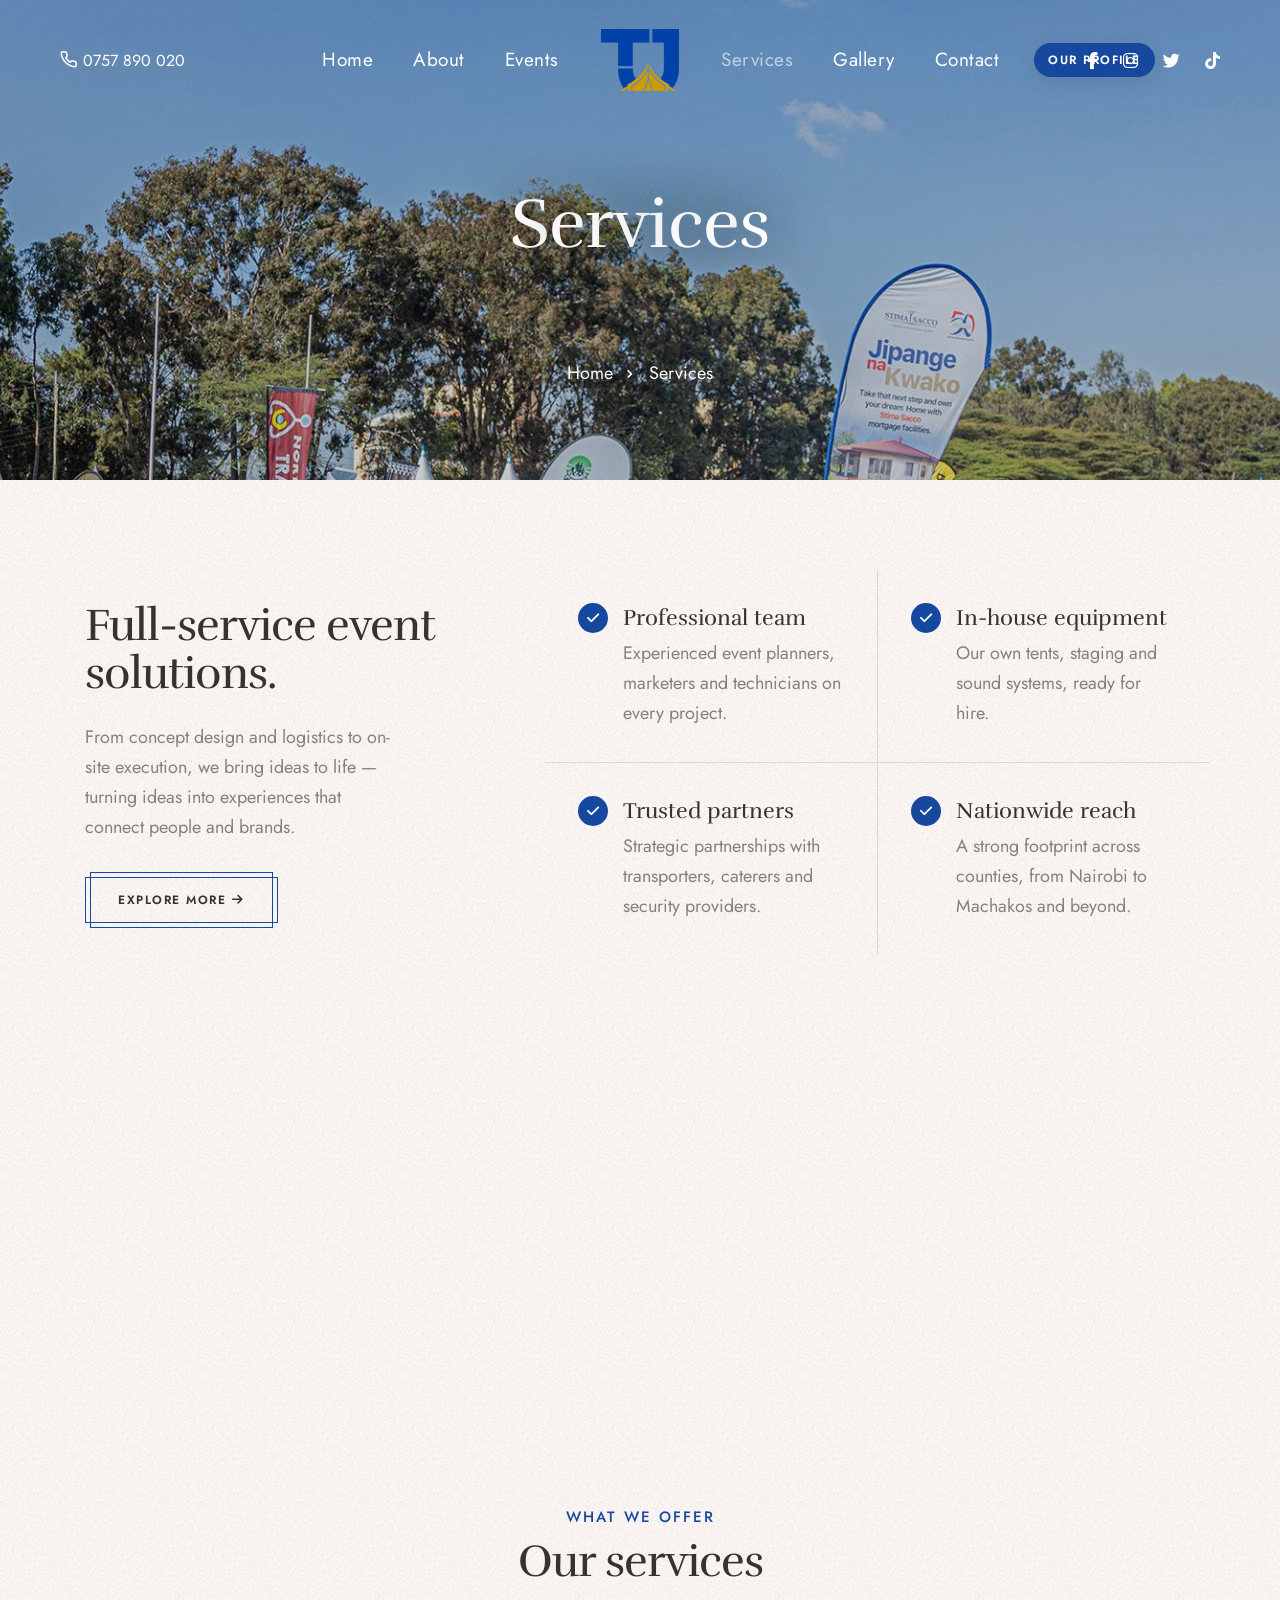
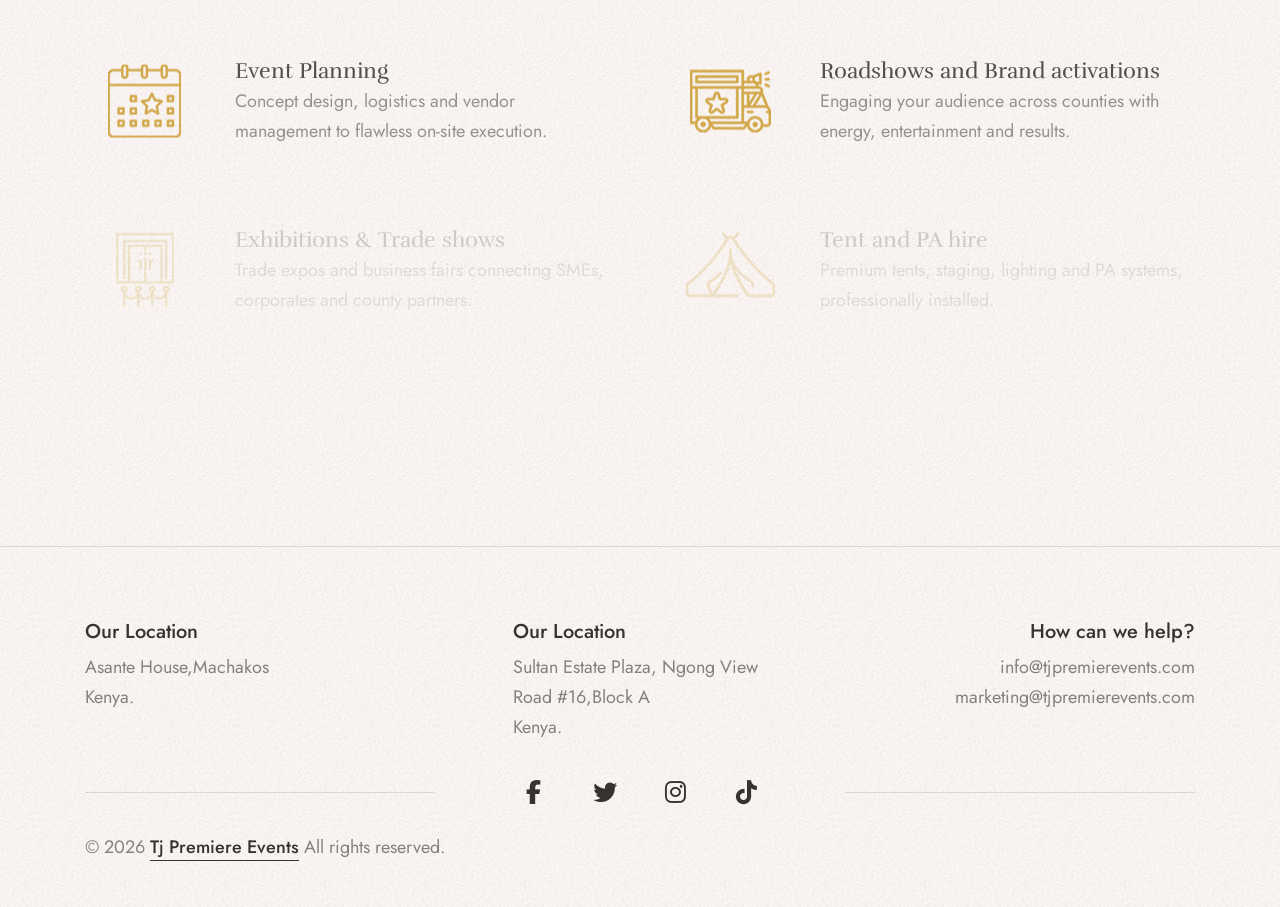
<file: packages.html>
<!doctype html>
<html class="no-js" lang="en">

<head>
    <title>Tj Premier</title>
    <meta charset="utf-8">
    <meta http-equiv="X-UA-Compatible" content="IE=edge" />
    <meta name="author" content="ThemeZaa">
    <meta name="viewport" content="width=device-width,initial-scale=1.0" />
    <meta name="description" content="Event,kenya,nairobi">
    <!-- favicon icon -->
    <link rel="shortcut icon" href="images/apple-touch-icon-57x57.png">
    <link rel="apple-touch-icon" href="images/apple-touch-icon-57x57.png">
    <link rel="apple-touch-icon" sizes="72x72" href="images/apple-touch-icon-72x72.png">
    <link rel="apple-touch-icon" sizes="114x114" href="images/apple-touch-icon-114x114.png">
    <!-- google fonts preconnect -->
    <link rel="preconnect" href="https://fonts.googleapis.com" crossorigin>
    <link rel="preconnect" href="https://fonts.gstatic.com" crossorigin>
    <!-- style sheets and font icons  -->
    <link rel="stylesheet" href="css/vendors.min.css" />
    <link rel="stylesheet" href="css/icon.min.css" />
    <link rel="stylesheet" href="css/style.css" />
    <link rel="stylesheet" href="css/responsive.css" />
    <link rel="stylesheet" href="demos/spa-salon/spa-salon.css" />
</head>

<body class="overflow-x-hidden" data-mobile-nav-style="classic">
    <!-- start header -->
    <header>
        <!-- start navigation -->
        <nav class="navbar navbar-expand-lg header-transparent bg-transparent center-logo disable-fixed">
            <div class="container-fluid">
                <div class="col-auto col-lg-2 menu-logo">
                    <div class="d-none d-lg-block">
                        <a href="tel:+25457890020" class="widget-text text-white-hover fs-16 lg-fs-15"><i
                                class="feather icon-feather-phone icon-small me-5px lg-me-2px"></i>0757 890 020</a>
                    </div>
                    <a class="navbar-brand" href="index.html">
                        <img src="images/demo-spa-salon-logo-white.png" data-at2x="images/demo-spa-salon-logo-white@2x.png" alt="TJ Premier Events Ltd" draggable="false" class="default-logo">
                        <img src="images/demo-spa-salon-logo-white.png" data-at2x="images/demo-spa-salon-logo-white@2x.png" alt="TJ Premier Events Ltd" draggable="false" class="alt-logo">
                        <img src="images/tj-full-logo-blue.png" alt="TJ Premier Events Ltd" draggable="false" class="mobile-logo">
                    </a>
                </div>
                <div class="col-auto col-lg-8 menu-order">
                    <button class="navbar-toggler float-end" type="button" data-bs-toggle="collapse" data-bs-target="#navbarNav" aria-controls="navbarNav" aria-label="Toggle navigation">
                        <span class="navbar-toggler-line"></span>
                        <span class="navbar-toggler-line"></span>
                        <span class="navbar-toggler-line"></span>
                        <span class="navbar-toggler-line"></span>
                    </button>
                    <div class="collapse navbar-collapse justify-content-between" id="navbarNav">
                        <ul class="navbar-nav navbar-left justify-content-end">
                            <li class="nav-item"><a href="index.html" class="nav-link">Home</a></li>
                            <li class="nav-item"><a href="about.html" class="nav-link">About</a></li>
                            <li class="nav-item"><a href="events.html" class="nav-link">Events</a></li>
                        </ul>
                        <ul class="navbar-nav navbar-right justify-content-start">
                            <li class="nav-item"><a href="packages.html" class="nav-link">Services</a>
                            </li>
                            <li class="nav-item"><a href="gallery.html" class="nav-link">Gallery</a>
                            </li>
                            <li class="nav-item"><a href="contact.html" class="nav-link">Contact</a></li>
                            
                            <div class="col-auto col-auto xs-ps-0">
                        <div class="header-icon"> 
                           <a href="./Documents/TJ Company Profile .pdf"
   class="btn btn-rounded btn-base-color btn-box-shadow"
   style="padding: 6px 12px; font-size: 12px;">
    Our Profile
</a>
                        </div>  
                    </div>
                        </ul>
                    </div>
                </div>
                <div class="col-auto col-lg-2 text-end">
                    <div class="header-icon">
                        <div class="header-social-icon icon">
                            <a href="http://www.facebook.com" target="_blank"><i
                                    class="fa-brands fa-facebook-f"></i></a>
                            <a href="http://www.instagram.com" target="_blank"><i
                                    class="fa-brands fa-instagram"></i></a>
                            <a href="http://www.twitter.com" target="_blank"><i class="fa-brands fa-twitter"></i></a>
                            <a href="https://www.tiktok.com/@tj.premier.events?_r=1&_t=ZS-97QXFiH2Mb6" target="_blank"><i class="fa-brands fa-tiktok"></i></a>
                        </div>
                    </div>
                </div>
            </div>
        </nav>
    </header>
    <!-- end header -->
    <!-- start page title -->
    <section class="page-title-parallax-background bg-dark-gray ipad-top-space-margin" data-parallax-background-ratio="0.5" style="background-image: url(images/packages.jpg)">
        <div class="opacity-very-light bg-gradient-nero-grey-brown"></div>
        <div class="container">
            <div class="row align-items-center justify-content-center">
                <div class="col-12 text-center position-relative page-title-extra-large">
                    <div class="d-flex flex-column extra-small-screen">
                        <div class="mt-auto">
                            <h1 class="text-white alt-font mb-0 text-shadow-extra-large fw-400 ls-minus-1px" data-fancy-text='{ "opacity": [0, 1], "translateY": [50, 0], "filter": ["blur(20px)", "blur(0px)"], "string": ["Services"], "duration": 500, "delay": 0, "speed": 50, "easing": "easeOutQuad" }'>
                            </h1>
                        </div>
                        <!-- start breadcrumb -->
                        <div class="mt-auto justify-content-center breadcrumb breadcrumb-style-01 text-white">
                            <ul data-anime='{ "el": "childs", "translateY": [50, 0], "opacity": [0,1], "duration": 600, "delay": 0, "staggervalue": 150, "easing": "easeOutQuad" }'>
                                <li><a href="index.html" class="text-white">Home</a></li>
                                <li>Services</li>
                            </ul>
                        </div>
                        <!-- end breadcrumb -->
                    </div>
                </div>
            </div>
        </div>
    </section>
    <!-- end page title -->
    <!-- start section -->

    <!-- end section -->
    <!--start section-->
     <section class="background-repeat" style="background-image:url('images/demo-spa-salon-home-bg-01.jpg');">
            <div class="container">
                <div class="row align-items-center mb-8"> 
                    <div class="col-lg-4 md-mb-50px sm-mb-30px" data-anime='{ "el": "childs", "translateY": [30, 0], "opacity": [0,1], "duration": 600, "delay": 0, "staggervalue": 200, "easing": "easeOutQuad" }'>
                        <h3 class="alt-font ls-minus-1px text-dark-gray">Full-service event solutions.</h3>
                        <p class="mb-35px w-90 lg-w-100">From concept design and logistics to on-site execution, we bring ideas to life — turning ideas into experiences that connect people and brands.</p>
                        <a href="#explore" class="btn btn-small btn-double-border btn-border-base-color section-link">
                            <span>
                                <span class="btn-double-text" data-text="Explore more">Explore more</span> 
                                <span><i class="fa-solid fa-arrow-right"></i></span>
                            </span>
                        </a> 
                    </div>
                    <div class="col-lg-7 offset-lg-1">
                        <div class="row row-cols-1 row-cols-lg-2 row-cols-md-2 justify-content-center md-m-0" data-anime='{ "opacity": [0,1], "duration": 600, "delay": 0, "staggervalue": 200, "easing": "easeOutQuad" }'>
                            <!-- start features box item -->
                            <div class="col icon-with-text-style-01 p-6 border-bottom border-end sm-border-end-0 border-color-light-gray xl-p-5 sm-ps-0 sm-pe-0">
                                <div class="feature-box feature-box-left-icon last-paragraph-no-margin" data-anime='{ "translateX": [-30, 0], "opacity": [0,1], "duration": 600, "delay": 0, "staggervalue": 200, "easing": "easeOutQuad" }'>
                                    <div class="feature-box-icon feature-box-icon-rounded w-30px h-30px rounded-circle me-15px bg-base-color">
                                        <i class="fa-solid fa-check icon-very-small text-white"></i> 
                                    </div>
                                    <div class="feature-box-content">
                                        <span class="d-inline-block alt-font text-dark-gray mb-5px alt-font fs-22">Professional team</span>
                                        <p>Experienced event planners, marketers and technicians on every project.</p>
                                    </div>
                                </div>
                            </div>
                            <!-- end features box item -->
                            <!-- start features box item -->
                            <div class="col icon-with-text-style-01 p-6 border-bottom border-color-light-gray xl-p-5 sm-ps-0 sm-pe-0">
                                <div class="feature-box feature-box-left-icon last-paragraph-no-margin" data-anime='{ "translateX": [30, 0], "opacity": [0,1], "duration": 600, "delay": 0, "staggervalue": 200, "easing": "easeOutQuad" }'>
                                    <div class="feature-box-icon feature-box-icon-rounded w-30px h-30px rounded-circle me-15px bg-base-color">
                                        <i class="fa-solid fa-check icon-very-small text-white"></i> 
                                    </div>
                                    <div class="feature-box-content">
                                        <span class="d-inline-block alt-font text-dark-gray mb-5px alt-font fs-22">In-house equipment</span>
                                        <p>Our own tents, staging and sound systems, ready for hire.</p>
                                    </div>
                                </div>
                            </div>
                            <!-- end features box item -->
                            <!-- start features box item -->
                            <div class="col icon-with-text-style-01 p-6 border-end sm-border-end-0 sm-border-bottom border-color-light-gray xl-p-5 sm-ps-0 sm-pe-0">
                                <div class="feature-box feature-box-left-icon last-paragraph-no-margin" data-anime='{ "translateX": [-30, 0], "opacity": [0,1], "duration": 600, "delay": 0, "staggervalue": 200, "easing": "easeOutQuad" }'>
                                    <div class="feature-box-icon feature-box-icon-rounded w-30px h-30px rounded-circle me-15px bg-base-color">
                                        <i class="fa-solid fa-check icon-very-small text-white"></i> 
                                    </div>
                                    <div class="feature-box-content">
                                        <span class="d-inline-block alt-font text-dark-gray mb-5px alt-font fs-22">Trusted partners</span>
                                        <p>Strategic partnerships with transporters, caterers and security providers.</p>
                                    </div>
                                </div>
                            </div>
                            <!-- end features box item -->
                            <!-- start features box item -->
                            <div class="col icon-with-text-style-01 p-6 xl-p-5 sm-ps-0 sm-pe-0">
                                <div class="feature-box feature-box-left-icon last-paragraph-no-margin" data-anime='{ "translateX": [30, 0], "opacity": [0,1], "duration": 600, "delay": 0, "staggervalue": 200, "easing": "easeOutQuad" }'>
                                    <div class="feature-box-icon feature-box-icon-rounded w-30px h-30px rounded-circle me-15px bg-base-color">
                                        <i class="fa-solid fa-check icon-very-small text-white"></i> 
                                    </div>
                                    <div class="feature-box-content">
                                        <span class="d-inline-block alt-font text-dark-gray mb-5px alt-font fs-22">Nationwide reach</span>
                                        <p>A strong footprint across counties, from Nairobi to Machakos and beyond.</p>
                                    </div>
                                </div>
                            </div>
                            <!-- end features box item --> 
                        </div>
                    </div>
                </div>
                <div class="row row-cols-1 row-cols-lg-2" data-anime='{ "el": "childs", "translateY": [0, 0], "perspective": [1200,1200], "scale": [1.05, 1], "rotateX": [30, 0], "opacity": [0,1], "duration": 800, "delay": 200, "staggervalue": 300, "easing": "easeOutQuad" }'>
                    <!-- start interactive banner item -->
                    <div class="col interactive-banner-style-08 md-mb-30px" data-bottom-top="transform: translateY(30px)" data-top-bottom="transform: translateY(-30px)">
                        <figure class="m-0 hover-box overflow-hidden position-relative border-radius-6px">
                            <img loading="lazy" class="w-100" src="images/kitale.jpg" alt="Exhibitions and Trade Shows" />
                            <figcaption class="d-flex flex-column align-items-start justify-content-center position-absolute left-0px top-0px w-100 h-100 z-index-1 p-50px lg-p-8">
                                <span class="ps-15px pe-15px pt-5px pb-5px text-uppercase text-white fs-13 lh-24 fw-500 border-radius-4px bg-base-color d-inline-block">Signature service</span>
                                <div class="d-flex w-100 align-items-center mt-auto">
                                    <div class="col last-paragraph-no-margin">
                                        <h4 class="alt-font text-white fw-400 w-90 mb-0">Exhibitions & Trade Shows</h4>
                                    </div>
                                    <span class="border border-2 border-color-transparent-white-very-light bg-transparent w-60px h-60px sm-w-50px sm-h-50px rounded-circle ms-auto position-relative">
                                        <i class="bi bi-arrow-right-short absolute-middle-center icon-very-medium lh-0px text-white"></i>
                                    </span>
                                </div>
                                <div class="position-absolute left-0px top-0px w-100 h-100 bg-gradient-gray-light-dark-transparent z-index-minus-1 opacity-9"></div>
                                <a href="contact.html" class="position-absolute z-index-1 top-0px left-0px h-100 w-100"></a>
                            </figcaption>
                        </figure>
                    </div>
                    <!-- end interactive banner item -->
                    <!-- start interactive banner item -->
                    <div class="col interactive-banner-style-08" data-bottom-top="transform: translateY(-30px)" data-top-bottom="transform: translateY(30px)">
                        <figure class="m-0 hover-box overflow-hidden position-relative border-radius-6px">
                            <img loading="lazy" class="w-100" src="images/nakuru.jpg" alt="Tent and PA Hire" />
                            <figcaption class="d-flex flex-column align-items-start justify-content-center position-absolute left-0px top-0px w-100 h-100 z-index-1 p-50px lg-p-8">
                                <span class="ps-15px pe-15px pt-5px pb-5px text-uppercase text-white fs-13 lh-24 fw-500 border-radius-4px bg-base-color d-inline-block">Signature service</span>
                                <div class="d-flex w-100 align-items-center mt-auto">
                                    <div class="col last-paragraph-no-margin">
                                        <h4 class="alt-font text-white fw-400 w-90 mb-0">Tent & PA Hire</h4>
                                    </div>
                                    <span class="border border-2 border-color-transparent-white-very-light bg-transparent w-60px h-60px sm-w-50px sm-h-50px rounded-circle ms-auto position-relative">
                                        <i class="bi bi-arrow-right-short absolute-middle-center icon-very-medium lh-0px text-white"></i>
                                    </span>
                                </div>
                                <div class="position-absolute left-0px top-0px w-100 h-100 bg-gradient-gray-light-dark-transparent z-index-minus-1 opacity-9"></div>
                                <a href="contact.html" class="position-absolute z-index-1 top-0px left-0px h-100 w-100"></a>
                            </figcaption>
                        </figure>
                    </div>
                    <!-- end interactive banner item -->  
                </div>
            </div>
        </section>
    <!--end section-->
    <section id="explore" class="background-repeat position-relative overlap-height pt-0 z-index-0" style="background-image:url('images/demo-spa-salon-home-bg-01.jpg');">
            <div class="container overlap-gap-section">
                <div class="row justify-content-center mb-1">
                    <div class="col-lg-6 text-center">
                        <span class="fs-15 mb-5px text-base-color fw-500 d-block text-uppercase ls-2px">What we offer</span>
                        <h3 class="alt-font ls-minus-1px text-dark-gray">Our services</h3>
                    </div>
                </div>
                <div class="row justify-content-center">
                    <div class="col-lg-6">
                        <ul class="pricing-table-style-12 pe-15px md-pe-0" data-anime='{ "el": "childs", "translateY": [30, 0], "opacity": [0,1], "duration": 600, "delay": 0, "staggervalue": 300, "easing": "easeOutQuad" }'>
                            <li class="last-paragraph-no-margin"> 
                                <img loading="lazy" src="images/event120.png" class="w-120px border-radius-100" alt=""> 
                                <div class="ms-30px xs-ms-0 flex-grow-1">
                                    <div class="d-flex align-items-center w-120 fs-18">
                                        <span class="fs-22 alt-font text-dark-gray">Event Planning</span>

                                    </div>
                                    <p>Concept design, logistics and vendor management to flawless on-site execution.</p>
                                </div>
                            </li>
                            <li class="last-paragraph-no-margin"> 
                                <img loading="lazy" src="images/exhibitions120.png" class="w-120px border-radius-100" alt=""> 
                                <div class="ms-30px xs-ms-0 flex-grow-1">
                                    <div class="d-flex align-items-center w-120 fs-18">
                                        <span class="fs-22 alt-font text-dark-gray">Exhibitions & Trade shows</span>

                                    </div>
                                    <p>Trade expos and business fairs connecting SMEs, corporates and county partners.</p>
                                </div>
                            </li>
                            <li class="last-paragraph-no-margin"> 
                                <img loading="lazy" src="images/promotions120.png" class="w-120px border-radius-100" alt=""> 
                                <div class="ms-30px xs-ms-0 flex-grow-1">
                                    <div class="d-flex align-items-center w-120 fs-18">
                                        <span class="fs-22 alt-font text-dark-gray">Marketing & Promotions</span>

                                    </div>
                                    <p>Creative campaigns and activations that make your brand impossible to miss.</p>
                                </div>
                            </li> 
                        </ul>
                    </div>
                    <div class="col-lg-6">
                        <ul class="pricing-table-style-12 ps-15px md-ps-0 md-pt-20px" data-anime='{ "el": "childs", "translateY": [30, 0], "opacity": [0,1], "duration": 600, "delay": 0, "staggervalue": 300, "easing": "easeOutQuad" }'>
                            <li class="last-paragraph-no-margin"> 
                                <img loading="lazy" src="images/roadshows120.png" class="w-120px border-radius-100" alt=""> 
                                <div class="ms-30px xs-ms-0 flex-grow-1">
                                    <div class="d-flex align-items-center w-120 fs-18">
                                        <span class="fs-22 alt-font text-dark-gray">Roadshows and Brand activations</span>

                                    </div>
                                    <p>Engaging your audience across counties with energy, entertainment and results.</p>
                                </div>
                            </li>
                            <li class="last-paragraph-no-margin"> 
                                <img loading="lazy" src="images/tent120.png" class="w-120px border-radius-100" alt=""> 
                                <div class="ms-30px xs-ms-0 flex-grow-1">
                                    <div class="d-flex align-items-center w-120 fs-18">
                                        <span class="fs-22 alt-font text-dark-gray">Tent and PA hire</span>

                                    </div>
                                    <p>Premium tents, staging, lighting and PA systems, professionally installed.</p>
                                </div>
                            </li>
                            <li class="last-paragraph-no-margin"> 
                                <img loading="lazy" src="images/magazine120.png" class="w-120px border-radius-100" alt=""> 
                                <div class="ms-30px xs-ms-0 flex-grow-1">
                                    <div class="d-flex align-items-center w-120 fs-18">
                                        <span class="fs-22 alt-font text-dark-gray">Magazine and Premier Ads</span>

                                    </div>
                                    <p>Our flagship publication profiling businesses and industry leaders nationwide.</p>
                                </div>
                            </li> 
                        </ul>
                    </div>
                </div>
            </div>
        </section>
    <!-- start section -->
  
   
    <!--endsection5 -->

    <!-- start footer -->
    <footer class="half-footer pb-45px border-top border-color-light-gray background-repeat" style="background-image:url('images/demo-spa-salon-home-bg-01.jpg');">
        <div class="container">

            <div class="row">
                <div class="col-lg-3 col-md-4 col-sm-6 last-paragraph-no-margin me-auto z-index-1 text-center text-sm-start xs-mb-20px">
                    <span class="fs-20 fw-500 text-dark-gray d-block mb-5px">Our Location</span>
                    <p class="w-100">Asante House,Machakos<br>Kenya.</p>
                </div>
                <div class="col-lg-3 col-md-4 col-sm-6 last-paragraph-no-margin me-auto z-index-1 text-center text-sm-start xs-mb-20px">
                    <span class="fs-20 fw-500 text-dark-gray d-block mb-5px">Our Location</span>
                    <p class="w-100">Sultan Estate Plaza, Ngong View Road #16,Block A<br>Kenya.</p>
                </div>
                <div class="col-lg-3 col-md-4 col-sm-6 last-paragraph-no-margin text-center text-sm-end z-index-1">
                    <span class="fs-20 fw-500 text-dark-gray d-block mb-5px">How can we help?</span>
                    <a href="mailto:info@tjpremierevents.com">info@tjpremierevents.com</a><br>
                    <a href="mailto:marketing@tjpremierevents.com">marketing@tjpremierevents.com</a>
                </div>
            </div>
            <div class="row align-items-center justify-content-center mt-20px mb-10px md-mb-20px">
                <div class="col d-none d-md-flex">
                    <div class="divider-style-03 divider-style-03-01 border-color-light-gray"></div>
                </div>
                <div class="col-xl-4 col-lg-5 col-md-7 text-center elements-social social-icon-style-04">
                    <ul class="large-icon dark mb-0">
                        <li><a class="facebook" href="https://www.facebook.com/share/1AnnLzGLEo/" target="_blank"><i
                                    class="fa-brands fa-facebook-f"></i><span></span></a></li>

                        <li><a class="twitter" href="https://x.com/PremierTj?t=7mKjcRX1yVR8clk25ZK6rg&s=08" target="_blank"><i
                                    class="fa-brands fa-twitter"></i><span></span></a></li>
                        <li><a class="instagram" href="https://www.instagram.com/tjpremierevents?igsh=MWcxcTEwcDRnMm9yOQ==" target="_blank"><i
                                    class="fa-brands fa-instagram"></i><span></span></a></li>
                        <li><a class="tiktok" href="https://www.tiktok.com/@tj.premier.events?_r=1&_t=ZS-97QXFiH2Mb6" target="_blank"><i
                                    class="fa-brands fa-tiktok"></i><span></span></a></li>
                        <!-- <li><a class="linkedin" href="http://www.linkedin.com" target="_blank"><i
                                    class="fa-brands fa-linkedin-in"></i><span></span></a></li> -->
                    </ul>
                </div>
                <div class="col d-none d-md-flex">
                    <div class="divider-style-03 divider-style-03-01 border-color-light-gray"></div>
                </div>
            </div>
            <div class="row align-items-center">
                <div class="col-md-6 last-paragraph-no-margin text-center text-md-start sm-mb-10px">
                    <p>&COPY; 2026 <a href="index.html" target="_blank" class="text-decoration-line-bottom text-dark-gray fw-500">Tj
                            Premiere Events</a> All rights reserved.</p>
                </div>

            </div>
        </div>
    </footer>
    <!-- end footer -->
    <!-- start scroll progress -->
    <div class="scroll-progress d-none d-xxl-block">
        <a href="#" class="scroll-top" aria-label="scroll">
            <span class="scroll-text">Scroll</span><span class="scroll-line"><span class="scroll-point"></span></span>
        </a>
    </div>
    <!-- end scroll progress -->
    <!-- javascript libraries -->
    <script type="text/javascript" src="js/jquery.js"></script>
    <script type="text/javascript" src="js/vendors.min.js"></script>
    <script type="text/javascript" src="js/main.js"></script>
</body>

</html>
</file>
<file: css/icon.min.css>
@charset "UTF-8";/*!
    Font Awesome
    Version: 7.2.0
    Plugin URL: https://fontawesome.com
    License: Copyright 2026 Fonticons, Inc. | https://fontawesome.com/license/free (Icons: CC BY 4.0, Fonts: SIL OFL 1.1, Code: MIT License)
!*/.fa,.fa-brands,.fa-classic,.fa-regular,.fa-solid,.fab,.far,.fas{--_fa-family:var(--fa-family, var(--fa-style-family, "Font Awesome 7 Free"));-webkit-font-smoothing:antialiased;-moz-osx-font-smoothing:grayscale;display:var(--fa-display,inline-block);font-family:var(--_fa-family);font-feature-settings:normal;font-style:normal;font-synthesis:none;font-variant:normal;font-weight:var(--fa-style,900);line-height:1;text-align:center;text-rendering:auto;width:var(--fa-width,1.25em)}:is(.fas,.far,.fab,.fa-solid,.fa-regular,.fa-brands,.fa-classic,.fa)::before{content:var(--fa)/""}@supports not (content:""/""){:is(.fas,.far,.fab,.fa-solid,.fa-regular,.fa-brands,.fa-classic,.fa)::before{content:var(--fa)}}.fa-1x{font-size:1em}.fa-2x{font-size:2em}.fa-3x{font-size:3em}.fa-4x{font-size:4em}.fa-5x{font-size:5em}.fa-6x{font-size:6em}.fa-7x{font-size:7em}.fa-8x{font-size:8em}.fa-9x{font-size:9em}.fa-10x{font-size:10em}.fa-2xs{font-size:.625em;line-height:.1em;vertical-align:.225em}.fa-xs{font-size:.75em;line-height:.0833333333em;vertical-align:.125em}.fa-sm{font-size:.875em;line-height:.0714285714em;vertical-align:.0535714286em}.fa-lg{font-size:1.25em;line-height:.05em;vertical-align:-.075em}.fa-xl{font-size:1.5em;line-height:.0416666667em;vertical-align:-.125em}.fa-2xl{font-size:2em;line-height:.03125em;vertical-align:-.1875em}.fa-width-auto{--fa-width:auto}.fa-fw,.fa-width-fixed{--fa-width:1.25em}.fa-ul{list-style-type:none;margin-inline-start:var(--fa-li-margin,2.5em);padding-inline-start:0}.fa-ul>li{position:relative}.fa-li{inset-inline-start:calc(-1 * var(--fa-li-width,2em));position:absolute;text-align:center;width:var(--fa-li-width,2em);line-height:inherit}.fa-border{border-color:var(--fa-border-color,#eee);border-radius:var(--fa-border-radius,.1em);border-style:var(--fa-border-style,solid);border-width:var(--fa-border-width,.0625em);box-sizing:var(--fa-border-box-sizing,content-box);padding:var(--fa-border-padding,.1875em .25em)}.fa-pull-left,.fa-pull-start{float:inline-start;margin-inline-end:var(--fa-pull-margin,.3em)}.fa-pull-end,.fa-pull-right{float:inline-end;margin-inline-start:var(--fa-pull-margin,.3em)}.fa-beat{animation-name:fa-beat;animation-delay:var(--fa-animation-delay,0s);animation-direction:var(--fa-animation-direction,normal);animation-duration:var(--fa-animation-duration,1s);animation-iteration-count:var(--fa-animation-iteration-count,infinite);animation-timing-function:var(--fa-animation-timing,ease-in-out)}.fa-bounce{animation-name:fa-bounce;animation-delay:var(--fa-animation-delay,0s);animation-direction:var(--fa-animation-direction,normal);animation-duration:var(--fa-animation-duration,1s);animation-iteration-count:var(--fa-animation-iteration-count,infinite);animation-timing-function:var(--fa-animation-timing,cubic-bezier(.28,.84,.42,1))}.fa-fade{animation-name:fa-fade;animation-delay:var(--fa-animation-delay,0s);animation-direction:var(--fa-animation-direction,normal);animation-duration:var(--fa-animation-duration,1s);animation-iteration-count:var(--fa-animation-iteration-count,infinite);animation-timing-function:var(--fa-animation-timing,cubic-bezier(.4,0,.6,1))}.fa-beat-fade{animation-name:fa-beat-fade;animation-delay:var(--fa-animation-delay,0s);animation-direction:var(--fa-animation-direction,normal);animation-duration:var(--fa-animation-duration,1s);animation-iteration-count:var(--fa-animation-iteration-count,infinite);animation-timing-function:var(--fa-animation-timing,cubic-bezier(.4,0,.6,1))}.fa-flip{animation-name:fa-flip;animation-delay:var(--fa-animation-delay,0s);animation-direction:var(--fa-animation-direction,normal);animation-duration:var(--fa-animation-duration,1s);animation-iteration-count:var(--fa-animation-iteration-count,infinite);animation-timing-function:var(--fa-animation-timing,ease-in-out)}.fa-shake{animation-name:fa-shake;animation-delay:var(--fa-animation-delay,0s);animation-direction:var(--fa-animation-direction,normal);animation-duration:var(--fa-animation-duration,1s);animation-iteration-count:var(--fa-animation-iteration-count,infinite);animation-timing-function:var(--fa-animation-timing,linear)}.fa-spin{animation-name:fa-spin;animation-delay:var(--fa-animation-delay,0s);animation-direction:var(--fa-animation-direction,normal);animation-duration:var(--fa-animation-duration,2s);animation-iteration-count:var(--fa-animation-iteration-count,infinite);animation-timing-function:var(--fa-animation-timing,linear)}.fa-spin-reverse{--fa-animation-direction:reverse}.fa-pulse,.fa-spin-pulse{animation-name:fa-spin;animation-direction:var(--fa-animation-direction,normal);animation-duration:var(--fa-animation-duration,1s);animation-iteration-count:var(--fa-animation-iteration-count,infinite);animation-timing-function:var(--fa-animation-timing,steps(8))}@media (prefers-reduced-motion:reduce){.fa-beat,.fa-beat-fade,.fa-bounce,.fa-fade,.fa-flip,.fa-pulse,.fa-shake,.fa-spin,.fa-spin-pulse{animation:none!important;transition:none!important}}@keyframes fa-beat{0%,90%{transform:scale(1)}45%{transform:scale(var(--fa-beat-scale,1.25))}}@keyframes fa-bounce{0%,100%,64%{transform:scale(1,1) translateY(0)}10%{transform:scale(var(--fa-bounce-start-scale-x,1.1),var(--fa-bounce-start-scale-y,.9)) translateY(0)}30%{transform:scale(var(--fa-bounce-jump-scale-x,.9),var(--fa-bounce-jump-scale-y,1.1)) translateY(var(--fa-bounce-height,-.5em))}50%{transform:scale(var(--fa-bounce-land-scale-x,1.05),var(--fa-bounce-land-scale-y,.95)) translateY(0)}57%{transform:scale(1,1) translateY(var(--fa-bounce-rebound,-.125em))}}@keyframes fa-fade{50%{opacity:var(--fa-fade-opacity,.4)}}@keyframes fa-beat-fade{0%,100%{opacity:var(--fa-beat-fade-opacity,.4);transform:scale(1)}50%{opacity:1;transform:scale(var(--fa-beat-fade-scale,1.125))}}@keyframes fa-flip{50%{transform:rotate3d(var(--fa-flip-x,0),var(--fa-flip-y,1),var(--fa-flip-z,0),var(--fa-flip-angle,-180deg))}}@keyframes fa-shake{0%{transform:rotate(-15deg)}4%{transform:rotate(15deg)}24%,8%{transform:rotate(-18deg)}12%,28%{transform:rotate(18deg)}16%{transform:rotate(-22deg)}20%{transform:rotate(22deg)}32%{transform:rotate(-12deg)}36%{transform:rotate(12deg)}100%,40%{transform:rotate(0)}}@keyframes fa-spin{0%{transform:rotate(0)}100%{transform:rotate(360deg)}}.fa-rotate-90{transform:rotate(90deg)}.fa-rotate-180{transform:rotate(180deg)}.fa-rotate-270{transform:rotate(270deg)}.fa-flip-horizontal{transform:scale(-1,1)}.fa-flip-vertical{transform:scale(1,-1)}.fa-flip-both,.fa-flip-horizontal.fa-flip-vertical{transform:scale(-1,-1)}.fa-rotate-by{transform:rotate(var(--fa-rotate-angle,0))}.fa-stack{display:inline-block;height:2em;line-height:2em;position:relative;vertical-align:middle;width:2.5em}.fa-stack-1x,.fa-stack-2x{--fa-width:100%;inset:0;position:absolute;text-align:center;width:var(--fa-width);z-index:var(--fa-stack-z-index,auto)}.fa-stack-1x{line-height:inherit}.fa-stack-2x{font-size:2em}.fa-inverse{color:var(--fa-inverse,#fff)}.fa-0{--fa:"0"}.fa-1{--fa:"1"}.fa-2{--fa:"2"}.fa-3{--fa:"3"}.fa-4{--fa:"4"}.fa-5{--fa:"5"}.fa-6{--fa:"6"}.fa-7{--fa:"7"}.fa-8{--fa:"8"}.fa-9{--fa:"9"}.fa-exclamation{--fa:"!"}.fa-hashtag{--fa:"#"}.fa-dollar,.fa-dollar-sign,.fa-usd{--fa:"$"}.fa-percent,.fa-percentage{--fa:"%"}.fa-asterisk{--fa:"*"}.fa-add,.fa-plus{--fa:"+"}.fa-less-than{--fa:"<"}.fa-equals{--fa:"="}.fa-greater-than{--fa:">"}.fa-question{--fa:"?"}.fa-at{--fa:"@"}.fa-a{--fa:"A"}.fa-b{--fa:"B"}.fa-c{--fa:"C"}.fa-d{--fa:"D"}.fa-e{--fa:"E"}.fa-f{--fa:"F"}.fa-g{--fa:"G"}.fa-h{--fa:"H"}.fa-i{--fa:"I"}.fa-j{--fa:"J"}.fa-k{--fa:"K"}.fa-l{--fa:"L"}.fa-m{--fa:"M"}.fa-n{--fa:"N"}.fa-o{--fa:"O"}.fa-p{--fa:"P"}.fa-q{--fa:"Q"}.fa-r{--fa:"R"}.fa-s{--fa:"S"}.fa-t{--fa:"T"}.fa-u{--fa:"U"}.fa-v{--fa:"V"}.fa-w{--fa:"W"}.fa-x{--fa:"X"}.fa-y{--fa:"Y"}.fa-z{--fa:"Z"}.fa-faucet{--fa:""}.fa-faucet-drip{--fa:""}.fa-house-chimney-window{--fa:""}.fa-house-signal{--fa:""}.fa-temperature-arrow-down,.fa-temperature-down{--fa:""}.fa-temperature-arrow-up,.fa-temperature-up{--fa:""}.fa-trailer{--fa:""}.fa-bacteria{--fa:""}.fa-bacterium{--fa:""}.fa-box-tissue{--fa:""}.fa-hand-holding-medical{--fa:""}.fa-hand-sparkles{--fa:""}.fa-hands-bubbles,.fa-hands-wash{--fa:""}.fa-handshake-alt-slash,.fa-handshake-simple-slash,.fa-handshake-slash{--fa:""}.fa-head-side-cough{--fa:""}.fa-head-side-cough-slash{--fa:""}.fa-head-side-mask{--fa:""}.fa-head-side-virus{--fa:""}.fa-house-chimney-user{--fa:""}.fa-house-laptop,.fa-laptop-house{--fa:""}.fa-lungs-virus{--fa:""}.fa-people-arrows,.fa-people-arrows-left-right{--fa:""}.fa-plane-slash{--fa:""}.fa-pump-medical{--fa:""}.fa-pump-soap{--fa:""}.fa-shield-virus{--fa:""}.fa-sink{--fa:""}.fa-soap{--fa:""}.fa-stopwatch-20{--fa:""}.fa-shop-slash,.fa-store-alt-slash{--fa:""}.fa-store-slash{--fa:""}.fa-toilet-paper-slash{--fa:""}.fa-users-slash{--fa:""}.fa-virus{--fa:""}.fa-virus-slash{--fa:""}.fa-viruses{--fa:""}.fa-vest{--fa:""}.fa-vest-patches{--fa:""}.fa-arrow-trend-down{--fa:""}.fa-arrow-trend-up{--fa:""}.fa-arrow-up-from-bracket{--fa:""}.fa-austral-sign{--fa:""}.fa-baht-sign{--fa:""}.fa-bitcoin-sign{--fa:""}.fa-bolt-lightning{--fa:""}.fa-book-bookmark{--fa:""}.fa-camera-rotate{--fa:""}.fa-cedi-sign{--fa:""}.fa-chart-column{--fa:""}.fa-chart-gantt{--fa:""}.fa-clapperboard{--fa:""}.fa-closed-captioning-slash{--fa:""}.fa-clover{--fa:""}.fa-code-compare{--fa:""}.fa-code-fork{--fa:""}.fa-code-pull-request{--fa:""}.fa-colon-sign{--fa:""}.fa-cruzeiro-sign{--fa:""}.fa-display{--fa:""}.fa-dong-sign{--fa:""}.fa-elevator{--fa:""}.fa-filter-circle-xmark{--fa:""}.fa-florin-sign{--fa:""}.fa-folder-closed{--fa:""}.fa-franc-sign{--fa:""}.fa-guarani-sign{--fa:""}.fa-gun{--fa:""}.fa-hands-clapping{--fa:""}.fa-home-user,.fa-house-user{--fa:""}.fa-indian-rupee,.fa-indian-rupee-sign,.fa-inr{--fa:""}.fa-kip-sign{--fa:""}.fa-lari-sign{--fa:""}.fa-litecoin-sign{--fa:""}.fa-manat-sign{--fa:""}.fa-mask-face{--fa:""}.fa-mill-sign{--fa:""}.fa-money-bills{--fa:""}.fa-naira-sign{--fa:""}.fa-notdef{--fa:""}.fa-panorama{--fa:""}.fa-peseta-sign{--fa:""}.fa-peso-sign{--fa:""}.fa-plane-up{--fa:""}.fa-rupiah-sign{--fa:""}.fa-stairs{--fa:""}.fa-timeline{--fa:""}.fa-truck-front{--fa:""}.fa-try,.fa-turkish-lira,.fa-turkish-lira-sign{--fa:""}.fa-vault{--fa:""}.fa-magic-wand-sparkles,.fa-wand-magic-sparkles{--fa:""}.fa-wheat-alt,.fa-wheat-awn{--fa:""}.fa-wheelchair-alt,.fa-wheelchair-move{--fa:""}.fa-bangladeshi-taka-sign{--fa:""}.fa-bowl-rice{--fa:""}.fa-person-pregnant{--fa:""}.fa-home-lg,.fa-house-chimney{--fa:""}.fa-house-crack{--fa:""}.fa-house-medical{--fa:""}.fa-cent-sign{--fa:""}.fa-plus-minus{--fa:""}.fa-sailboat{--fa:""}.fa-section{--fa:""}.fa-shrimp{--fa:""}.fa-brazilian-real-sign{--fa:""}.fa-chart-simple{--fa:""}.fa-diagram-next{--fa:""}.fa-diagram-predecessor{--fa:""}.fa-diagram-successor{--fa:""}.fa-earth-oceania,.fa-globe-oceania{--fa:""}.fa-bug-slash{--fa:""}.fa-file-circle-plus{--fa:""}.fa-shop-lock{--fa:""}.fa-virus-covid{--fa:""}.fa-virus-covid-slash{--fa:""}.fa-anchor-circle-check{--fa:""}.fa-anchor-circle-exclamation{--fa:""}.fa-anchor-circle-xmark{--fa:""}.fa-anchor-lock{--fa:""}.fa-arrow-down-up-across-line{--fa:""}.fa-arrow-down-up-lock{--fa:""}.fa-arrow-right-to-city{--fa:""}.fa-arrow-up-from-ground-water{--fa:""}.fa-arrow-up-from-water-pump{--fa:""}.fa-arrow-up-right-dots{--fa:""}.fa-arrows-down-to-line{--fa:""}.fa-arrows-down-to-people{--fa:""}.fa-arrows-left-right-to-line{--fa:""}.fa-arrows-spin{--fa:""}.fa-arrows-split-up-and-left{--fa:""}.fa-arrows-to-circle{--fa:""}.fa-arrows-to-dot{--fa:""}.fa-arrows-to-eye{--fa:""}.fa-arrows-turn-right{--fa:""}.fa-arrows-turn-to-dots{--fa:""}.fa-arrows-up-to-line{--fa:""}.fa-bore-hole{--fa:""}.fa-bottle-droplet{--fa:""}.fa-bottle-water{--fa:""}.fa-bowl-food{--fa:""}.fa-boxes-packing{--fa:""}.fa-bridge{--fa:""}.fa-bridge-circle-check{--fa:""}.fa-bridge-circle-exclamation{--fa:""}.fa-bridge-circle-xmark{--fa:""}.fa-bridge-lock{--fa:""}.fa-bridge-water{--fa:""}.fa-bucket{--fa:""}.fa-bugs{--fa:""}.fa-building-circle-arrow-right{--fa:""}.fa-building-circle-check{--fa:""}.fa-building-circle-exclamation{--fa:""}.fa-building-circle-xmark{--fa:""}.fa-building-flag{--fa:""}.fa-building-lock{--fa:""}.fa-building-ngo{--fa:""}.fa-building-shield{--fa:""}.fa-building-un{--fa:""}.fa-building-user{--fa:""}.fa-building-wheat{--fa:""}.fa-burst{--fa:""}.fa-car-on{--fa:""}.fa-car-tunnel{--fa:""}.fa-child-combatant,.fa-child-rifle{--fa:""}.fa-children{--fa:""}.fa-circle-nodes{--fa:""}.fa-clipboard-question{--fa:""}.fa-cloud-showers-water{--fa:""}.fa-computer{--fa:""}.fa-cubes-stacked{--fa:""}.fa-envelope-circle-check{--fa:""}.fa-explosion{--fa:""}.fa-ferry{--fa:""}.fa-file-circle-exclamation{--fa:""}.fa-file-circle-minus{--fa:""}.fa-file-circle-question{--fa:""}.fa-file-shield{--fa:""}.fa-fire-burner{--fa:""}.fa-fish-fins{--fa:""}.fa-flask-vial{--fa:""}.fa-glass-water{--fa:""}.fa-glass-water-droplet{--fa:""}.fa-group-arrows-rotate{--fa:""}.fa-hand-holding-hand{--fa:""}.fa-handcuffs{--fa:""}.fa-hands-bound{--fa:""}.fa-hands-holding-child{--fa:""}.fa-hands-holding-circle{--fa:""}.fa-heart-circle-bolt{--fa:""}.fa-heart-circle-check{--fa:""}.fa-heart-circle-exclamation{--fa:""}.fa-heart-circle-minus{--fa:""}.fa-heart-circle-plus{--fa:""}.fa-heart-circle-xmark{--fa:""}.fa-helicopter-symbol{--fa:""}.fa-helmet-un{--fa:""}.fa-hill-avalanche{--fa:""}.fa-hill-rockslide{--fa:""}.fa-house-circle-check{--fa:""}.fa-house-circle-exclamation{--fa:""}.fa-house-circle-xmark{--fa:""}.fa-house-fire{--fa:""}.fa-house-flag{--fa:""}.fa-house-flood-water{--fa:""}.fa-house-flood-water-circle-arrow-right{--fa:""}.fa-house-lock{--fa:""}.fa-house-medical-circle-check{--fa:""}.fa-house-medical-circle-exclamation{--fa:""}.fa-house-medical-circle-xmark{--fa:""}.fa-house-medical-flag{--fa:""}.fa-house-tsunami{--fa:""}.fa-jar{--fa:""}.fa-jar-wheat{--fa:""}.fa-jet-fighter-up{--fa:""}.fa-jug-detergent{--fa:""}.fa-kitchen-set{--fa:""}.fa-land-mine-on{--fa:""}.fa-landmark-flag{--fa:""}.fa-laptop-file{--fa:""}.fa-lines-leaning{--fa:""}.fa-location-pin-lock{--fa:""}.fa-locust{--fa:""}.fa-magnifying-glass-arrow-right{--fa:""}.fa-magnifying-glass-chart{--fa:""}.fa-mars-and-venus-burst{--fa:""}.fa-mask-ventilator{--fa:""}.fa-mattress-pillow{--fa:""}.fa-mobile-retro{--fa:""}.fa-money-bill-transfer{--fa:""}.fa-money-bill-trend-up{--fa:""}.fa-money-bill-wheat{--fa:""}.fa-mosquito{--fa:""}.fa-mosquito-net{--fa:""}.fa-mound{--fa:""}.fa-mountain-city{--fa:""}.fa-mountain-sun{--fa:""}.fa-oil-well{--fa:""}.fa-people-group{--fa:""}.fa-people-line{--fa:""}.fa-people-pulling{--fa:""}.fa-people-robbery{--fa:""}.fa-people-roof{--fa:""}.fa-person-arrow-down-to-line{--fa:""}.fa-person-arrow-up-from-line{--fa:""}.fa-person-breastfeeding{--fa:""}.fa-person-burst{--fa:""}.fa-person-cane{--fa:""}.fa-person-chalkboard{--fa:""}.fa-person-circle-check{--fa:""}.fa-person-circle-exclamation{--fa:""}.fa-person-circle-minus{--fa:""}.fa-person-circle-plus{--fa:""}.fa-person-circle-question{--fa:""}.fa-person-circle-xmark{--fa:""}.fa-person-dress-burst{--fa:""}.fa-person-drowning{--fa:""}.fa-person-falling{--fa:""}.fa-person-falling-burst{--fa:""}.fa-person-half-dress{--fa:""}.fa-person-harassing{--fa:""}.fa-person-military-pointing{--fa:""}.fa-person-military-rifle{--fa:""}.fa-person-military-to-person{--fa:""}.fa-person-rays{--fa:""}.fa-person-rifle{--fa:""}.fa-person-shelter{--fa:""}.fa-person-walking-arrow-loop-left{--fa:""}.fa-person-walking-arrow-right{--fa:""}.fa-person-walking-dashed-line-arrow-right{--fa:""}.fa-person-walking-luggage{--fa:""}.fa-plane-circle-check{--fa:""}.fa-plane-circle-exclamation{--fa:""}.fa-plane-circle-xmark{--fa:""}.fa-plane-lock{--fa:""}.fa-plate-wheat{--fa:""}.fa-plug-circle-bolt{--fa:""}.fa-plug-circle-check{--fa:""}.fa-plug-circle-exclamation{--fa:""}.fa-plug-circle-minus{--fa:""}.fa-plug-circle-plus{--fa:""}.fa-plug-circle-xmark{--fa:""}.fa-ranking-star{--fa:""}.fa-road-barrier{--fa:""}.fa-road-bridge{--fa:""}.fa-road-circle-check{--fa:""}.fa-road-circle-exclamation{--fa:""}.fa-road-circle-xmark{--fa:""}.fa-road-lock{--fa:""}.fa-road-spikes{--fa:""}.fa-rug{--fa:""}.fa-sack-xmark{--fa:""}.fa-school-circle-check{--fa:""}.fa-school-circle-exclamation{--fa:""}.fa-school-circle-xmark{--fa:""}.fa-school-flag{--fa:""}.fa-school-lock{--fa:""}.fa-sheet-plastic{--fa:""}.fa-shield-cat{--fa:""}.fa-shield-dog{--fa:""}.fa-shield-heart{--fa:""}.fa-square-nfi{--fa:""}.fa-square-person-confined{--fa:""}.fa-square-virus{--fa:""}.fa-rod-asclepius,.fa-rod-snake,.fa-staff-aesculapius,.fa-staff-snake{--fa:""}.fa-sun-plant-wilt{--fa:""}.fa-tarp{--fa:""}.fa-tarp-droplet{--fa:""}.fa-tent{--fa:""}.fa-tent-arrow-down-to-line{--fa:""}.fa-tent-arrow-left-right{--fa:""}.fa-tent-arrow-turn-left{--fa:""}.fa-tent-arrows-down{--fa:""}.fa-tents{--fa:""}.fa-toilet-portable{--fa:""}.fa-toilets-portable{--fa:""}.fa-tower-cell{--fa:""}.fa-tower-observation{--fa:""}.fa-tree-city{--fa:""}.fa-trowel{--fa:""}.fa-trowel-bricks{--fa:""}.fa-truck-arrow-right{--fa:""}.fa-truck-droplet{--fa:""}.fa-truck-field{--fa:""}.fa-truck-field-un{--fa:""}.fa-truck-plane{--fa:""}.fa-users-between-lines{--fa:""}.fa-users-line{--fa:""}.fa-users-rays{--fa:""}.fa-users-rectangle{--fa:""}.fa-users-viewfinder{--fa:""}.fa-vial-circle-check{--fa:""}.fa-vial-virus{--fa:""}.fa-wheat-awn-circle-exclamation{--fa:""}.fa-worm{--fa:""}.fa-xmarks-lines{--fa:""}.fa-child-dress{--fa:""}.fa-child-reaching{--fa:""}.fa-file-circle-check{--fa:""}.fa-file-circle-xmark{--fa:""}.fa-person-through-window{--fa:""}.fa-plant-wilt{--fa:""}.fa-stapler{--fa:""}.fa-train-tram{--fa:""}.fa-table-cells-column-lock{--fa:""}.fa-table-cells-row-lock{--fa:""}.fa-thumb-tack-slash,.fa-thumbtack-slash{--fa:""}.fa-table-cells-row-unlock{--fa:""}.fa-chart-diagram{--fa:""}.fa-comment-nodes{--fa:""}.fa-file-fragment{--fa:""}.fa-file-half-dashed{--fa:""}.fa-hexagon-nodes{--fa:""}.fa-hexagon-nodes-bolt{--fa:""}.fa-square-binary{--fa:""}.fa-pentagon{--fa:""}.fa-non-binary{--fa:""}.fa-spiral{--fa:""}.fa-picture-in-picture{--fa:""}.fa-mobile-vibrate{--fa:""}.fa-single-quote-left{--fa:""}.fa-single-quote-right{--fa:""}.fa-bus-side{--fa:""}.fa-heptagon,.fa-septagon{--fa:""}.fa-aquarius{--fa:""}.fa-aries{--fa:""}.fa-cancer{--fa:""}.fa-capricorn{--fa:""}.fa-gemini{--fa:""}.fa-leo{--fa:""}.fa-libra{--fa:""}.fa-pisces{--fa:""}.fa-sagittarius{--fa:""}.fa-scorpio{--fa:""}.fa-taurus{--fa:""}.fa-virgo{--fa:""}.fa-glass-martini,.fa-martini-glass-empty{--fa:""}.fa-music{--fa:""}.fa-magnifying-glass,.fa-search{--fa:""}.fa-heart{--fa:""}.fa-star{--fa:""}.fa-user,.fa-user-alt,.fa-user-large{--fa:""}.fa-film,.fa-film-alt,.fa-film-simple{--fa:""}.fa-table-cells-large,.fa-th-large{--fa:""}.fa-table-cells,.fa-th{--fa:""}.fa-table-list,.fa-th-list{--fa:""}.fa-check{--fa:""}.fa-close,.fa-multiply,.fa-remove,.fa-times,.fa-xmark{--fa:""}.fa-magnifying-glass-plus,.fa-search-plus{--fa:""}.fa-magnifying-glass-minus,.fa-search-minus{--fa:""}.fa-power-off{--fa:""}.fa-signal,.fa-signal-5,.fa-signal-perfect{--fa:""}.fa-cog,.fa-gear{--fa:""}.fa-home,.fa-home-alt,.fa-home-lg-alt,.fa-house{--fa:""}.fa-clock,.fa-clock-four{--fa:""}.fa-road{--fa:""}.fa-download{--fa:""}.fa-inbox{--fa:""}.fa-arrow-right-rotate,.fa-arrow-rotate-forward,.fa-arrow-rotate-right,.fa-redo{--fa:""}.fa-arrows-rotate,.fa-refresh,.fa-sync{--fa:""}.fa-list-alt,.fa-rectangle-list{--fa:""}.fa-lock{--fa:""}.fa-flag{--fa:""}.fa-headphones,.fa-headphones-alt,.fa-headphones-simple{--fa:""}.fa-volume-off{--fa:""}.fa-volume-down,.fa-volume-low{--fa:""}.fa-volume-high,.fa-volume-up{--fa:""}.fa-qrcode{--fa:""}.fa-barcode{--fa:""}.fa-tag{--fa:""}.fa-tags{--fa:""}.fa-book{--fa:""}.fa-bookmark{--fa:""}.fa-print{--fa:""}.fa-camera,.fa-camera-alt{--fa:""}.fa-font{--fa:""}.fa-bold{--fa:""}.fa-italic{--fa:""}.fa-text-height{--fa:""}.fa-text-width{--fa:""}.fa-align-left{--fa:""}.fa-align-center{--fa:""}.fa-align-right{--fa:""}.fa-align-justify{--fa:""}.fa-list,.fa-list-squares{--fa:""}.fa-dedent,.fa-outdent{--fa:""}.fa-indent{--fa:""}.fa-video,.fa-video-camera{--fa:""}.fa-image{--fa:""}.fa-location-pin,.fa-map-marker{--fa:""}.fa-adjust,.fa-circle-half-stroke{--fa:""}.fa-droplet,.fa-tint{--fa:""}.fa-edit,.fa-pen-to-square{--fa:""}.fa-arrows,.fa-arrows-up-down-left-right{--fa:""}.fa-backward-step,.fa-step-backward{--fa:""}.fa-backward-fast,.fa-fast-backward{--fa:""}.fa-backward{--fa:""}.fa-play{--fa:""}.fa-pause{--fa:""}.fa-stop{--fa:""}.fa-forward{--fa:""}.fa-fast-forward,.fa-forward-fast{--fa:""}.fa-forward-step,.fa-step-forward{--fa:""}.fa-eject{--fa:""}.fa-chevron-left{--fa:""}.fa-chevron-right{--fa:""}.fa-circle-plus,.fa-plus-circle{--fa:""}.fa-circle-minus,.fa-minus-circle{--fa:""}.fa-circle-xmark,.fa-times-circle,.fa-xmark-circle{--fa:""}.fa-check-circle,.fa-circle-check{--fa:""}.fa-circle-question,.fa-question-circle{--fa:""}.fa-circle-info,.fa-info-circle{--fa:""}.fa-crosshairs{--fa:""}.fa-ban,.fa-cancel{--fa:""}.fa-arrow-left{--fa:""}.fa-arrow-right{--fa:""}.fa-arrow-up{--fa:""}.fa-arrow-down{--fa:""}.fa-mail-forward,.fa-share{--fa:""}.fa-expand{--fa:""}.fa-compress{--fa:""}.fa-minus,.fa-subtract{--fa:""}.fa-circle-exclamation,.fa-exclamation-circle{--fa:""}.fa-gift{--fa:""}.fa-leaf{--fa:""}.fa-fire{--fa:""}.fa-eye{--fa:""}.fa-eye-slash{--fa:""}.fa-exclamation-triangle,.fa-triangle-exclamation,.fa-warning{--fa:""}.fa-plane{--fa:""}.fa-calendar-alt,.fa-calendar-days{--fa:""}.fa-random,.fa-shuffle{--fa:""}.fa-comment{--fa:""}.fa-magnet{--fa:""}.fa-chevron-up{--fa:""}.fa-chevron-down{--fa:""}.fa-retweet{--fa:""}.fa-cart-shopping,.fa-shopping-cart{--fa:""}.fa-folder,.fa-folder-blank{--fa:""}.fa-folder-open{--fa:""}.fa-arrows-up-down,.fa-arrows-v{--fa:""}.fa-arrows-h,.fa-arrows-left-right{--fa:""}.fa-bar-chart,.fa-chart-bar{--fa:""}.fa-camera-retro{--fa:""}.fa-key{--fa:""}.fa-cogs,.fa-gears{--fa:""}.fa-comments{--fa:""}.fa-star-half{--fa:""}.fa-arrow-right-from-bracket,.fa-sign-out{--fa:""}.fa-thumb-tack,.fa-thumbtack{--fa:""}.fa-arrow-up-right-from-square,.fa-external-link{--fa:""}.fa-arrow-right-to-bracket,.fa-sign-in{--fa:""}.fa-trophy{--fa:""}.fa-upload{--fa:""}.fa-lemon{--fa:""}.fa-phone{--fa:""}.fa-phone-square,.fa-square-phone{--fa:""}.fa-unlock{--fa:""}.fa-credit-card,.fa-credit-card-alt{--fa:""}.fa-feed,.fa-rss{--fa:""}.fa-hard-drive,.fa-hdd{--fa:""}.fa-bullhorn{--fa:""}.fa-certificate{--fa:""}.fa-hand-point-right{--fa:""}.fa-hand-point-left{--fa:""}.fa-hand-point-up{--fa:""}.fa-hand-point-down{--fa:""}.fa-arrow-circle-left,.fa-circle-arrow-left{--fa:""}.fa-arrow-circle-right,.fa-circle-arrow-right{--fa:""}.fa-arrow-circle-up,.fa-circle-arrow-up{--fa:""}.fa-arrow-circle-down,.fa-circle-arrow-down{--fa:""}.fa-globe{--fa:""}.fa-wrench{--fa:""}.fa-list-check,.fa-tasks{--fa:""}.fa-filter{--fa:""}.fa-briefcase{--fa:""}.fa-arrows-alt,.fa-up-down-left-right{--fa:""}.fa-users{--fa:""}.fa-chain,.fa-link{--fa:""}.fa-cloud{--fa:""}.fa-flask{--fa:""}.fa-cut,.fa-scissors{--fa:""}.fa-copy{--fa:""}.fa-paperclip{--fa:""}.fa-floppy-disk,.fa-save{--fa:""}.fa-square{--fa:""}.fa-bars,.fa-navicon{--fa:""}.fa-list-dots,.fa-list-ul{--fa:""}.fa-list-1-2,.fa-list-numeric,.fa-list-ol{--fa:""}.fa-strikethrough{--fa:""}.fa-underline{--fa:""}.fa-table{--fa:""}.fa-magic,.fa-wand-magic{--fa:""}.fa-truck{--fa:""}.fa-money-bill{--fa:""}.fa-caret-down{--fa:""}.fa-caret-up{--fa:""}.fa-caret-left{--fa:""}.fa-caret-right{--fa:""}.fa-columns,.fa-table-columns{--fa:""}.fa-sort,.fa-unsorted{--fa:""}.fa-sort-desc,.fa-sort-down{--fa:""}.fa-sort-asc,.fa-sort-up{--fa:""}.fa-envelope{--fa:""}.fa-arrow-left-rotate,.fa-arrow-rotate-back,.fa-arrow-rotate-backward,.fa-arrow-rotate-left,.fa-undo{--fa:""}.fa-gavel,.fa-legal{--fa:""}.fa-bolt,.fa-zap{--fa:""}.fa-sitemap{--fa:""}.fa-umbrella{--fa:""}.fa-file-clipboard,.fa-paste{--fa:""}.fa-lightbulb{--fa:""}.fa-arrow-right-arrow-left,.fa-exchange{--fa:""}.fa-cloud-arrow-down,.fa-cloud-download,.fa-cloud-download-alt{--fa:""}.fa-cloud-arrow-up,.fa-cloud-upload,.fa-cloud-upload-alt{--fa:""}.fa-user-doctor,.fa-user-md{--fa:""}.fa-stethoscope{--fa:""}.fa-suitcase{--fa:""}.fa-bell{--fa:""}.fa-coffee,.fa-mug-saucer{--fa:""}.fa-hospital,.fa-hospital-alt,.fa-hospital-wide{--fa:""}.fa-ambulance,.fa-truck-medical{--fa:""}.fa-medkit,.fa-suitcase-medical{--fa:""}.fa-fighter-jet,.fa-jet-fighter{--fa:""}.fa-beer,.fa-beer-mug-empty{--fa:""}.fa-h-square,.fa-square-h{--fa:""}.fa-plus-square,.fa-square-plus{--fa:""}.fa-angle-double-left,.fa-angles-left{--fa:""}.fa-angle-double-right,.fa-angles-right{--fa:""}.fa-angle-double-up,.fa-angles-up{--fa:""}.fa-angle-double-down,.fa-angles-down{--fa:""}.fa-angle-left{--fa:""}.fa-angle-right{--fa:""}.fa-angle-up{--fa:""}.fa-angle-down{--fa:""}.fa-laptop{--fa:""}.fa-tablet-button{--fa:""}.fa-mobile-button{--fa:""}.fa-quote-left,.fa-quote-left-alt{--fa:""}.fa-quote-right,.fa-quote-right-alt{--fa:""}.fa-spinner{--fa:""}.fa-circle{--fa:""}.fa-face-smile,.fa-smile{--fa:""}.fa-face-frown,.fa-frown{--fa:""}.fa-face-meh,.fa-meh{--fa:""}.fa-gamepad{--fa:""}.fa-keyboard{--fa:""}.fa-flag-checkered{--fa:""}.fa-terminal{--fa:""}.fa-code{--fa:""}.fa-mail-reply-all,.fa-reply-all{--fa:""}.fa-location-arrow{--fa:""}.fa-crop{--fa:""}.fa-code-branch{--fa:""}.fa-chain-broken,.fa-chain-slash,.fa-link-slash,.fa-unlink{--fa:""}.fa-info{--fa:""}.fa-superscript{--fa:""}.fa-subscript{--fa:""}.fa-eraser{--fa:""}.fa-puzzle-piece{--fa:""}.fa-microphone{--fa:""}.fa-microphone-slash{--fa:""}.fa-shield,.fa-shield-blank{--fa:""}.fa-calendar{--fa:""}.fa-fire-extinguisher{--fa:""}.fa-rocket{--fa:""}.fa-chevron-circle-left,.fa-circle-chevron-left{--fa:""}.fa-chevron-circle-right,.fa-circle-chevron-right{--fa:""}.fa-chevron-circle-up,.fa-circle-chevron-up{--fa:""}.fa-chevron-circle-down,.fa-circle-chevron-down{--fa:""}.fa-anchor{--fa:""}.fa-unlock-alt,.fa-unlock-keyhole{--fa:""}.fa-bullseye{--fa:""}.fa-ellipsis,.fa-ellipsis-h{--fa:""}.fa-ellipsis-v,.fa-ellipsis-vertical{--fa:""}.fa-rss-square,.fa-square-rss{--fa:""}.fa-circle-play,.fa-play-circle{--fa:""}.fa-ticket{--fa:""}.fa-minus-square,.fa-square-minus{--fa:""}.fa-arrow-turn-up,.fa-level-up{--fa:""}.fa-arrow-turn-down,.fa-level-down{--fa:""}.fa-check-square,.fa-square-check{--fa:""}.fa-pen-square,.fa-pencil-square,.fa-square-pen{--fa:""}.fa-external-link-square,.fa-square-arrow-up-right{--fa:""}.fa-share-from-square,.fa-share-square{--fa:""}.fa-compass{--fa:""}.fa-caret-square-down,.fa-square-caret-down{--fa:""}.fa-caret-square-up,.fa-square-caret-up{--fa:""}.fa-caret-square-right,.fa-square-caret-right{--fa:""}.fa-eur,.fa-euro,.fa-euro-sign{--fa:""}.fa-gbp,.fa-pound-sign,.fa-sterling-sign{--fa:""}.fa-rupee,.fa-rupee-sign{--fa:""}.fa-cny,.fa-jpy,.fa-rmb,.fa-yen,.fa-yen-sign{--fa:""}.fa-rouble,.fa-rub,.fa-ruble,.fa-ruble-sign{--fa:""}.fa-krw,.fa-won,.fa-won-sign{--fa:""}.fa-file{--fa:""}.fa-file-alt,.fa-file-lines,.fa-file-text{--fa:""}.fa-arrow-down-a-z,.fa-sort-alpha-asc,.fa-sort-alpha-down{--fa:""}.fa-arrow-up-a-z,.fa-sort-alpha-up{--fa:""}.fa-arrow-down-wide-short,.fa-sort-amount-asc,.fa-sort-amount-down{--fa:""}.fa-arrow-up-wide-short,.fa-sort-amount-up{--fa:""}.fa-arrow-down-1-9,.fa-sort-numeric-asc,.fa-sort-numeric-down{--fa:""}.fa-arrow-up-1-9,.fa-sort-numeric-up{--fa:""}.fa-thumbs-up{--fa:""}.fa-thumbs-down{--fa:""}.fa-arrow-down-long,.fa-long-arrow-down{--fa:""}.fa-arrow-up-long,.fa-long-arrow-up{--fa:""}.fa-arrow-left-long,.fa-long-arrow-left{--fa:""}.fa-arrow-right-long,.fa-long-arrow-right{--fa:""}.fa-female,.fa-person-dress{--fa:""}.fa-male,.fa-person{--fa:""}.fa-sun{--fa:""}.fa-moon{--fa:""}.fa-archive,.fa-box-archive{--fa:""}.fa-bug{--fa:""}.fa-caret-square-left,.fa-square-caret-left{--fa:""}.fa-circle-dot,.fa-dot-circle{--fa:""}.fa-wheelchair{--fa:""}.fa-lira-sign{--fa:""}.fa-shuttle-space,.fa-space-shuttle{--fa:""}.fa-envelope-square,.fa-square-envelope{--fa:""}.fa-bank,.fa-building-columns,.fa-institution,.fa-museum,.fa-university{--fa:""}.fa-graduation-cap,.fa-mortar-board{--fa:""}.fa-language{--fa:""}.fa-fax{--fa:""}.fa-building{--fa:""}.fa-child{--fa:""}.fa-paw{--fa:""}.fa-cube{--fa:""}.fa-cubes{--fa:""}.fa-recycle{--fa:""}.fa-automobile,.fa-car{--fa:""}.fa-cab,.fa-taxi{--fa:""}.fa-tree{--fa:""}.fa-database{--fa:""}.fa-file-pdf{--fa:""}.fa-file-word{--fa:""}.fa-file-excel{--fa:""}.fa-file-powerpoint{--fa:""}.fa-file-image{--fa:""}.fa-file-archive,.fa-file-zipper{--fa:""}.fa-file-audio{--fa:""}.fa-file-video{--fa:""}.fa-file-code{--fa:""}.fa-life-ring{--fa:""}.fa-circle-notch{--fa:""}.fa-paper-plane{--fa:""}.fa-clock-rotate-left,.fa-history{--fa:""}.fa-header,.fa-heading{--fa:""}.fa-paragraph{--fa:""}.fa-sliders,.fa-sliders-h{--fa:""}.fa-share-alt,.fa-share-nodes{--fa:""}.fa-share-alt-square,.fa-square-share-nodes{--fa:""}.fa-bomb{--fa:""}.fa-futbol,.fa-futbol-ball,.fa-soccer-ball{--fa:""}.fa-teletype,.fa-tty{--fa:""}.fa-binoculars{--fa:""}.fa-plug{--fa:""}.fa-newspaper{--fa:""}.fa-wifi,.fa-wifi-3,.fa-wifi-strong{--fa:""}.fa-calculator{--fa:""}.fa-bell-slash{--fa:""}.fa-trash{--fa:""}.fa-copyright{--fa:""}.fa-eye-dropper,.fa-eye-dropper-empty,.fa-eyedropper{--fa:""}.fa-paint-brush,.fa-paintbrush{--fa:""}.fa-birthday-cake,.fa-cake,.fa-cake-candles{--fa:""}.fa-area-chart,.fa-chart-area{--fa:""}.fa-chart-pie,.fa-pie-chart{--fa:""}.fa-chart-line,.fa-line-chart{--fa:""}.fa-toggle-off{--fa:""}.fa-toggle-on{--fa:""}.fa-bicycle{--fa:""}.fa-bus{--fa:""}.fa-closed-captioning{--fa:""}.fa-ils,.fa-shekel,.fa-shekel-sign,.fa-sheqel,.fa-sheqel-sign{--fa:""}.fa-cart-plus{--fa:""}.fa-cart-arrow-down{--fa:""}.fa-diamond{--fa:""}.fa-ship{--fa:""}.fa-user-secret{--fa:""}.fa-motorcycle{--fa:""}.fa-street-view{--fa:""}.fa-heart-pulse,.fa-heartbeat{--fa:""}.fa-venus{--fa:""}.fa-mars{--fa:""}.fa-mercury{--fa:""}.fa-mars-and-venus{--fa:""}.fa-transgender,.fa-transgender-alt{--fa:""}.fa-venus-double{--fa:""}.fa-mars-double{--fa:""}.fa-venus-mars{--fa:""}.fa-mars-stroke{--fa:""}.fa-mars-stroke-up,.fa-mars-stroke-v{--fa:""}.fa-mars-stroke-h,.fa-mars-stroke-right{--fa:""}.fa-neuter{--fa:""}.fa-genderless{--fa:""}.fa-server{--fa:""}.fa-user-plus{--fa:""}.fa-user-times,.fa-user-xmark{--fa:""}.fa-bed{--fa:""}.fa-train{--fa:""}.fa-subway,.fa-train-subway{--fa:""}.fa-battery,.fa-battery-5,.fa-battery-full{--fa:""}.fa-battery-4,.fa-battery-three-quarters{--fa:""}.fa-battery-3,.fa-battery-half{--fa:""}.fa-battery-2,.fa-battery-quarter{--fa:""}.fa-battery-0,.fa-battery-empty{--fa:""}.fa-arrow-pointer,.fa-mouse-pointer{--fa:""}.fa-i-cursor{--fa:""}.fa-object-group{--fa:""}.fa-object-ungroup{--fa:""}.fa-note-sticky,.fa-sticky-note{--fa:""}.fa-clone{--fa:""}.fa-balance-scale,.fa-scale-balanced{--fa:""}.fa-hourglass-1,.fa-hourglass-start{--fa:""}.fa-hourglass-2,.fa-hourglass-half{--fa:""}.fa-hourglass-3,.fa-hourglass-end{--fa:""}.fa-hourglass,.fa-hourglass-empty{--fa:""}.fa-hand-back-fist,.fa-hand-rock{--fa:""}.fa-hand,.fa-hand-paper{--fa:""}.fa-hand-scissors{--fa:""}.fa-hand-lizard{--fa:""}.fa-hand-spock{--fa:""}.fa-hand-pointer{--fa:""}.fa-hand-peace{--fa:""}.fa-trademark{--fa:""}.fa-registered{--fa:""}.fa-television,.fa-tv,.fa-tv-alt{--fa:""}.fa-calendar-plus{--fa:""}.fa-calendar-minus{--fa:""}.fa-calendar-times,.fa-calendar-xmark{--fa:""}.fa-calendar-check{--fa:""}.fa-industry{--fa:""}.fa-map-pin{--fa:""}.fa-map-signs,.fa-signs-post{--fa:""}.fa-map{--fa:""}.fa-comment-alt,.fa-message{--fa:""}.fa-circle-pause,.fa-pause-circle{--fa:""}.fa-circle-stop,.fa-stop-circle{--fa:""}.fa-bag-shopping,.fa-shopping-bag{--fa:""}.fa-basket-shopping,.fa-shopping-basket{--fa:""}.fa-universal-access{--fa:""}.fa-blind,.fa-person-walking-with-cane{--fa:""}.fa-audio-description{--fa:""}.fa-phone-volume,.fa-volume-control-phone{--fa:""}.fa-braille{--fa:""}.fa-assistive-listening-systems,.fa-ear-listen{--fa:""}.fa-american-sign-language-interpreting,.fa-asl-interpreting,.fa-hands-american-sign-language-interpreting,.fa-hands-asl-interpreting{--fa:""}.fa-deaf,.fa-deafness,.fa-ear-deaf,.fa-hard-of-hearing{--fa:""}.fa-hands,.fa-sign-language,.fa-signing{--fa:""}.fa-eye-low-vision,.fa-low-vision{--fa:""}.fa-handshake,.fa-handshake-alt,.fa-handshake-simple{--fa:""}.fa-envelope-open{--fa:""}.fa-address-book,.fa-contact-book{--fa:""}.fa-address-card,.fa-contact-card,.fa-vcard{--fa:""}.fa-circle-user,.fa-user-circle{--fa:""}.fa-id-badge{--fa:""}.fa-drivers-license,.fa-id-card{--fa:""}.fa-temperature-4,.fa-temperature-full,.fa-thermometer-4,.fa-thermometer-full{--fa:""}.fa-temperature-3,.fa-temperature-three-quarters,.fa-thermometer-3,.fa-thermometer-three-quarters{--fa:""}.fa-temperature-2,.fa-temperature-half,.fa-thermometer-2,.fa-thermometer-half{--fa:""}.fa-temperature-1,.fa-temperature-quarter,.fa-thermometer-1,.fa-thermometer-quarter{--fa:""}.fa-temperature-0,.fa-temperature-empty,.fa-thermometer-0,.fa-thermometer-empty{--fa:""}.fa-shower{--fa:""}.fa-bath,.fa-bathtub{--fa:""}.fa-podcast{--fa:""}.fa-window-maximize{--fa:""}.fa-window-minimize{--fa:""}.fa-window-restore{--fa:""}.fa-square-xmark,.fa-times-square,.fa-xmark-square{--fa:""}.fa-microchip{--fa:""}.fa-snowflake{--fa:""}.fa-spoon,.fa-utensil-spoon{--fa:""}.fa-cutlery,.fa-utensils{--fa:""}.fa-rotate-back,.fa-rotate-backward,.fa-rotate-left,.fa-undo-alt{--fa:""}.fa-trash-alt,.fa-trash-can{--fa:""}.fa-rotate,.fa-sync-alt{--fa:""}.fa-stopwatch{--fa:""}.fa-right-from-bracket,.fa-sign-out-alt{--fa:""}.fa-right-to-bracket,.fa-sign-in-alt{--fa:""}.fa-redo-alt,.fa-rotate-forward,.fa-rotate-right{--fa:""}.fa-poo{--fa:""}.fa-images{--fa:""}.fa-pencil,.fa-pencil-alt{--fa:""}.fa-pen{--fa:""}.fa-pen-alt,.fa-pen-clip{--fa:""}.fa-octagon{--fa:""}.fa-down-long,.fa-long-arrow-alt-down{--fa:""}.fa-left-long,.fa-long-arrow-alt-left{--fa:""}.fa-long-arrow-alt-right,.fa-right-long{--fa:""}.fa-long-arrow-alt-up,.fa-up-long{--fa:""}.fa-hexagon{--fa:""}.fa-file-edit,.fa-file-pen{--fa:""}.fa-expand-arrows-alt,.fa-maximize{--fa:""}.fa-clipboard{--fa:""}.fa-arrows-alt-h,.fa-left-right{--fa:""}.fa-arrows-alt-v,.fa-up-down{--fa:""}.fa-alarm-clock{--fa:""}.fa-arrow-alt-circle-down,.fa-circle-down{--fa:""}.fa-arrow-alt-circle-left,.fa-circle-left{--fa:""}.fa-arrow-alt-circle-right,.fa-circle-right{--fa:""}.fa-arrow-alt-circle-up,.fa-circle-up{--fa:""}.fa-external-link-alt,.fa-up-right-from-square{--fa:""}.fa-external-link-square-alt,.fa-square-up-right{--fa:""}.fa-exchange-alt,.fa-right-left{--fa:""}.fa-repeat{--fa:""}.fa-code-commit{--fa:""}.fa-code-merge{--fa:""}.fa-desktop,.fa-desktop-alt{--fa:""}.fa-gem{--fa:""}.fa-level-down-alt,.fa-turn-down{--fa:""}.fa-level-up-alt,.fa-turn-up{--fa:""}.fa-lock-open{--fa:""}.fa-location-dot,.fa-map-marker-alt{--fa:""}.fa-microphone-alt,.fa-microphone-lines{--fa:""}.fa-mobile-alt,.fa-mobile-screen-button{--fa:""}.fa-mobile,.fa-mobile-android,.fa-mobile-phone{--fa:""}.fa-mobile-android-alt,.fa-mobile-screen{--fa:""}.fa-money-bill-1,.fa-money-bill-alt{--fa:""}.fa-phone-slash{--fa:""}.fa-image-portrait,.fa-portrait{--fa:""}.fa-mail-reply,.fa-reply{--fa:""}.fa-shield-alt,.fa-shield-halved{--fa:""}.fa-tablet-alt,.fa-tablet-screen-button{--fa:""}.fa-tablet,.fa-tablet-android{--fa:""}.fa-ticket-alt,.fa-ticket-simple{--fa:""}.fa-rectangle-times,.fa-rectangle-xmark,.fa-times-rectangle,.fa-window-close{--fa:""}.fa-compress-alt,.fa-down-left-and-up-right-to-center{--fa:""}.fa-expand-alt,.fa-up-right-and-down-left-from-center{--fa:""}.fa-baseball-bat-ball{--fa:""}.fa-baseball,.fa-baseball-ball{--fa:""}.fa-basketball,.fa-basketball-ball{--fa:""}.fa-bowling-ball{--fa:""}.fa-chess{--fa:""}.fa-chess-bishop{--fa:""}.fa-chess-board{--fa:""}.fa-chess-king{--fa:""}.fa-chess-knight{--fa:""}.fa-chess-pawn{--fa:""}.fa-chess-queen{--fa:""}.fa-chess-rook{--fa:""}.fa-dumbbell{--fa:""}.fa-football,.fa-football-ball{--fa:""}.fa-golf-ball,.fa-golf-ball-tee{--fa:""}.fa-hockey-puck{--fa:""}.fa-broom-ball,.fa-quidditch,.fa-quidditch-broom-ball{--fa:""}.fa-square-full{--fa:""}.fa-ping-pong-paddle-ball,.fa-table-tennis,.fa-table-tennis-paddle-ball{--fa:""}.fa-volleyball,.fa-volleyball-ball{--fa:""}.fa-allergies,.fa-hand-dots{--fa:""}.fa-band-aid,.fa-bandage{--fa:""}.fa-box{--fa:""}.fa-boxes,.fa-boxes-alt,.fa-boxes-stacked{--fa:""}.fa-briefcase-medical{--fa:""}.fa-burn,.fa-fire-flame-simple{--fa:""}.fa-capsules{--fa:""}.fa-clipboard-check{--fa:""}.fa-clipboard-list{--fa:""}.fa-diagnoses,.fa-person-dots-from-line{--fa:""}.fa-dna{--fa:""}.fa-dolly,.fa-dolly-box{--fa:""}.fa-cart-flatbed,.fa-dolly-flatbed{--fa:""}.fa-file-medical{--fa:""}.fa-file-medical-alt,.fa-file-waveform{--fa:""}.fa-first-aid,.fa-kit-medical{--fa:""}.fa-circle-h,.fa-hospital-symbol{--fa:""}.fa-id-card-alt,.fa-id-card-clip{--fa:""}.fa-notes-medical{--fa:""}.fa-pallet{--fa:""}.fa-pills{--fa:""}.fa-prescription-bottle{--fa:""}.fa-prescription-bottle-alt,.fa-prescription-bottle-medical{--fa:""}.fa-bed-pulse,.fa-procedures{--fa:""}.fa-shipping-fast,.fa-truck-fast{--fa:""}.fa-smoking{--fa:""}.fa-syringe{--fa:""}.fa-tablets{--fa:""}.fa-thermometer{--fa:""}.fa-vial{--fa:""}.fa-vials{--fa:""}.fa-warehouse{--fa:""}.fa-weight,.fa-weight-scale{--fa:""}.fa-x-ray{--fa:""}.fa-box-open{--fa:""}.fa-comment-dots,.fa-commenting{--fa:""}.fa-comment-slash{--fa:""}.fa-couch{--fa:""}.fa-circle-dollar-to-slot,.fa-donate{--fa:""}.fa-dove{--fa:""}.fa-hand-holding{--fa:""}.fa-hand-holding-heart{--fa:""}.fa-hand-holding-dollar,.fa-hand-holding-usd{--fa:""}.fa-hand-holding-droplet,.fa-hand-holding-water{--fa:""}.fa-hands-holding{--fa:""}.fa-hands-helping,.fa-handshake-angle{--fa:""}.fa-parachute-box{--fa:""}.fa-people-carry,.fa-people-carry-box{--fa:""}.fa-piggy-bank{--fa:""}.fa-ribbon{--fa:""}.fa-route{--fa:""}.fa-seedling,.fa-sprout{--fa:""}.fa-sign,.fa-sign-hanging{--fa:""}.fa-face-smile-wink,.fa-smile-wink{--fa:""}.fa-tape{--fa:""}.fa-truck-loading,.fa-truck-ramp-box{--fa:""}.fa-truck-moving{--fa:""}.fa-video-slash{--fa:""}.fa-wine-glass{--fa:""}.fa-user-astronaut{--fa:""}.fa-user-check{--fa:""}.fa-user-clock{--fa:""}.fa-user-cog,.fa-user-gear{--fa:""}.fa-user-edit,.fa-user-pen{--fa:""}.fa-user-friends,.fa-user-group{--fa:""}.fa-user-graduate{--fa:""}.fa-user-lock{--fa:""}.fa-user-minus{--fa:""}.fa-user-ninja{--fa:""}.fa-user-shield{--fa:""}.fa-user-alt-slash,.fa-user-large-slash,.fa-user-slash{--fa:""}.fa-user-tag{--fa:""}.fa-user-tie{--fa:""}.fa-users-cog,.fa-users-gear{--fa:""}.fa-balance-scale-left,.fa-scale-unbalanced{--fa:""}.fa-balance-scale-right,.fa-scale-unbalanced-flip{--fa:""}.fa-blender{--fa:""}.fa-book-open{--fa:""}.fa-broadcast-tower,.fa-tower-broadcast{--fa:""}.fa-broom{--fa:""}.fa-blackboard,.fa-chalkboard{--fa:""}.fa-chalkboard-teacher,.fa-chalkboard-user{--fa:""}.fa-church{--fa:""}.fa-coins{--fa:""}.fa-compact-disc{--fa:""}.fa-crow{--fa:""}.fa-crown{--fa:""}.fa-dice{--fa:""}.fa-dice-five{--fa:""}.fa-dice-four{--fa:""}.fa-dice-one{--fa:""}.fa-dice-six{--fa:""}.fa-dice-three{--fa:""}.fa-dice-two{--fa:""}.fa-divide{--fa:""}.fa-door-closed{--fa:""}.fa-door-open{--fa:""}.fa-feather{--fa:""}.fa-frog{--fa:""}.fa-gas-pump{--fa:""}.fa-glasses{--fa:""}.fa-greater-than-equal{--fa:""}.fa-helicopter{--fa:""}.fa-infinity{--fa:""}.fa-kiwi-bird{--fa:""}.fa-less-than-equal{--fa:""}.fa-memory{--fa:""}.fa-microphone-alt-slash,.fa-microphone-lines-slash{--fa:""}.fa-money-bill-wave{--fa:""}.fa-money-bill-1-wave,.fa-money-bill-wave-alt{--fa:""}.fa-money-check{--fa:""}.fa-money-check-alt,.fa-money-check-dollar{--fa:""}.fa-not-equal{--fa:""}.fa-palette{--fa:""}.fa-parking,.fa-square-parking{--fa:""}.fa-diagram-project,.fa-project-diagram{--fa:""}.fa-receipt{--fa:""}.fa-robot{--fa:""}.fa-ruler{--fa:""}.fa-ruler-combined{--fa:""}.fa-ruler-horizontal{--fa:""}.fa-ruler-vertical{--fa:""}.fa-school{--fa:""}.fa-screwdriver{--fa:""}.fa-shoe-prints{--fa:""}.fa-skull{--fa:""}.fa-ban-smoking,.fa-smoking-ban{--fa:""}.fa-store{--fa:""}.fa-shop,.fa-store-alt{--fa:""}.fa-bars-staggered,.fa-reorder,.fa-stream{--fa:""}.fa-stroopwafel{--fa:""}.fa-toolbox{--fa:""}.fa-shirt,.fa-t-shirt,.fa-tshirt{--fa:""}.fa-person-walking,.fa-walking{--fa:""}.fa-wallet{--fa:""}.fa-angry,.fa-face-angry{--fa:""}.fa-archway{--fa:""}.fa-atlas,.fa-book-atlas{--fa:""}.fa-award{--fa:""}.fa-backspace,.fa-delete-left{--fa:""}.fa-bezier-curve{--fa:""}.fa-bong{--fa:""}.fa-brush{--fa:""}.fa-bus-alt,.fa-bus-simple{--fa:""}.fa-cannabis{--fa:""}.fa-check-double{--fa:""}.fa-cocktail,.fa-martini-glass-citrus{--fa:""}.fa-bell-concierge,.fa-concierge-bell{--fa:""}.fa-cookie{--fa:""}.fa-cookie-bite{--fa:""}.fa-crop-alt,.fa-crop-simple{--fa:""}.fa-digital-tachograph,.fa-tachograph-digital{--fa:""}.fa-dizzy,.fa-face-dizzy{--fa:""}.fa-compass-drafting,.fa-drafting-compass{--fa:""}.fa-drum{--fa:""}.fa-drum-steelpan{--fa:""}.fa-feather-alt,.fa-feather-pointed{--fa:""}.fa-file-contract{--fa:""}.fa-file-arrow-down,.fa-file-download{--fa:""}.fa-arrow-right-from-file,.fa-file-export{--fa:""}.fa-arrow-right-to-file,.fa-file-import{--fa:""}.fa-file-invoice{--fa:""}.fa-file-invoice-dollar{--fa:""}.fa-file-prescription{--fa:""}.fa-file-signature{--fa:""}.fa-file-arrow-up,.fa-file-upload{--fa:""}.fa-fill{--fa:""}.fa-fill-drip{--fa:""}.fa-fingerprint{--fa:""}.fa-fish{--fa:""}.fa-face-flushed,.fa-flushed{--fa:""}.fa-face-frown-open,.fa-frown-open{--fa:""}.fa-glass-martini-alt,.fa-martini-glass{--fa:""}.fa-earth-africa,.fa-globe-africa{--fa:""}.fa-earth,.fa-earth-america,.fa-earth-americas,.fa-globe-americas{--fa:""}.fa-earth-asia,.fa-globe-asia{--fa:""}.fa-face-grimace,.fa-grimace{--fa:""}.fa-face-grin,.fa-grin{--fa:""}.fa-face-grin-wide,.fa-grin-alt{--fa:""}.fa-face-grin-beam,.fa-grin-beam{--fa:""}.fa-face-grin-beam-sweat,.fa-grin-beam-sweat{--fa:""}.fa-face-grin-hearts,.fa-grin-hearts{--fa:""}.fa-face-grin-squint,.fa-grin-squint{--fa:""}.fa-face-grin-squint-tears,.fa-grin-squint-tears{--fa:""}.fa-face-grin-stars,.fa-grin-stars{--fa:""}.fa-face-grin-tears,.fa-grin-tears{--fa:""}.fa-face-grin-tongue,.fa-grin-tongue{--fa:""}.fa-face-grin-tongue-squint,.fa-grin-tongue-squint{--fa:""}.fa-face-grin-tongue-wink,.fa-grin-tongue-wink{--fa:""}.fa-face-grin-wink,.fa-grin-wink{--fa:""}.fa-grid-horizontal,.fa-grip,.fa-grip-horizontal{--fa:""}.fa-grid-vertical,.fa-grip-vertical{--fa:""}.fa-headset{--fa:""}.fa-highlighter{--fa:""}.fa-hot-tub,.fa-hot-tub-person{--fa:""}.fa-hotel{--fa:""}.fa-joint{--fa:""}.fa-face-kiss,.fa-kiss{--fa:""}.fa-face-kiss-beam,.fa-kiss-beam{--fa:""}.fa-face-kiss-wink-heart,.fa-kiss-wink-heart{--fa:""}.fa-face-laugh,.fa-laugh{--fa:""}.fa-face-laugh-beam,.fa-laugh-beam{--fa:""}.fa-face-laugh-squint,.fa-laugh-squint{--fa:""}.fa-face-laugh-wink,.fa-laugh-wink{--fa:""}.fa-cart-flatbed-suitcase,.fa-luggage-cart{--fa:""}.fa-map-location,.fa-map-marked{--fa:""}.fa-map-location-dot,.fa-map-marked-alt{--fa:""}.fa-marker{--fa:""}.fa-medal{--fa:""}.fa-face-meh-blank,.fa-meh-blank{--fa:""}.fa-face-rolling-eyes,.fa-meh-rolling-eyes{--fa:""}.fa-monument{--fa:""}.fa-mortar-pestle{--fa:""}.fa-paint-roller{--fa:""}.fa-passport{--fa:""}.fa-pen-fancy{--fa:""}.fa-pen-nib{--fa:""}.fa-pen-ruler,.fa-pencil-ruler{--fa:""}.fa-plane-arrival{--fa:""}.fa-plane-departure{--fa:""}.fa-prescription{--fa:""}.fa-face-sad-cry,.fa-sad-cry{--fa:""}.fa-face-sad-tear,.fa-sad-tear{--fa:""}.fa-shuttle-van,.fa-van-shuttle{--fa:""}.fa-signature{--fa:""}.fa-face-smile-beam,.fa-smile-beam{--fa:""}.fa-solar-panel{--fa:""}.fa-spa{--fa:""}.fa-splotch{--fa:""}.fa-spray-can{--fa:""}.fa-stamp{--fa:""}.fa-star-half-alt,.fa-star-half-stroke{--fa:""}.fa-suitcase-rolling{--fa:""}.fa-face-surprise,.fa-surprise{--fa:""}.fa-swatchbook{--fa:""}.fa-person-swimming,.fa-swimmer{--fa:""}.fa-ladder-water,.fa-swimming-pool,.fa-water-ladder{--fa:""}.fa-droplet-slash,.fa-tint-slash{--fa:""}.fa-face-tired,.fa-tired{--fa:""}.fa-tooth{--fa:""}.fa-umbrella-beach{--fa:""}.fa-weight-hanging{--fa:""}.fa-wine-glass-alt,.fa-wine-glass-empty{--fa:""}.fa-air-freshener,.fa-spray-can-sparkles{--fa:""}.fa-apple-alt,.fa-apple-whole{--fa:""}.fa-atom{--fa:""}.fa-bone{--fa:""}.fa-book-open-reader,.fa-book-reader{--fa:""}.fa-brain{--fa:""}.fa-car-alt,.fa-car-rear{--fa:""}.fa-battery-car,.fa-car-battery{--fa:""}.fa-car-burst,.fa-car-crash{--fa:""}.fa-car-side{--fa:""}.fa-charging-station{--fa:""}.fa-diamond-turn-right,.fa-directions{--fa:""}.fa-draw-polygon,.fa-vector-polygon{--fa:""}.fa-laptop-code{--fa:""}.fa-layer-group{--fa:""}.fa-location,.fa-location-crosshairs{--fa:""}.fa-lungs{--fa:""}.fa-microscope{--fa:""}.fa-oil-can{--fa:""}.fa-poop{--fa:""}.fa-shapes,.fa-triangle-circle-square{--fa:""}.fa-star-of-life{--fa:""}.fa-dashboard,.fa-gauge,.fa-gauge-med,.fa-tachometer-alt-average{--fa:""}.fa-gauge-high,.fa-tachometer-alt,.fa-tachometer-alt-fast{--fa:""}.fa-gauge-simple,.fa-gauge-simple-med,.fa-tachometer-average{--fa:""}.fa-gauge-simple-high,.fa-tachometer,.fa-tachometer-fast{--fa:""}.fa-teeth{--fa:""}.fa-teeth-open{--fa:""}.fa-masks-theater,.fa-theater-masks{--fa:""}.fa-traffic-light{--fa:""}.fa-truck-monster{--fa:""}.fa-truck-pickup{--fa:""}.fa-ad,.fa-rectangle-ad{--fa:""}.fa-ankh{--fa:""}.fa-bible,.fa-book-bible{--fa:""}.fa-briefcase-clock,.fa-business-time{--fa:""}.fa-city{--fa:""}.fa-comment-dollar{--fa:""}.fa-comments-dollar{--fa:""}.fa-cross{--fa:""}.fa-dharmachakra{--fa:""}.fa-envelope-open-text{--fa:""}.fa-folder-minus{--fa:""}.fa-folder-plus{--fa:""}.fa-filter-circle-dollar,.fa-funnel-dollar{--fa:""}.fa-gopuram{--fa:""}.fa-hamsa{--fa:""}.fa-bahai,.fa-haykal{--fa:""}.fa-jedi{--fa:""}.fa-book-journal-whills,.fa-journal-whills{--fa:""}.fa-kaaba{--fa:""}.fa-khanda{--fa:""}.fa-landmark{--fa:""}.fa-envelopes-bulk,.fa-mail-bulk{--fa:""}.fa-menorah{--fa:""}.fa-mosque{--fa:""}.fa-om{--fa:""}.fa-pastafarianism,.fa-spaghetti-monster-flying{--fa:""}.fa-peace{--fa:""}.fa-place-of-worship{--fa:""}.fa-poll,.fa-square-poll-vertical{--fa:""}.fa-poll-h,.fa-square-poll-horizontal{--fa:""}.fa-person-praying,.fa-pray{--fa:""}.fa-hands-praying,.fa-praying-hands{--fa:""}.fa-book-quran,.fa-quran{--fa:""}.fa-magnifying-glass-dollar,.fa-search-dollar{--fa:""}.fa-magnifying-glass-location,.fa-search-location{--fa:""}.fa-socks{--fa:""}.fa-square-root-alt,.fa-square-root-variable{--fa:""}.fa-star-and-crescent{--fa:""}.fa-star-of-david{--fa:""}.fa-synagogue{--fa:""}.fa-scroll-torah,.fa-torah{--fa:""}.fa-torii-gate{--fa:""}.fa-vihara{--fa:""}.fa-volume,.fa-volume-medium{--fa:""}.fa-volume-mute,.fa-volume-times,.fa-volume-xmark{--fa:""}.fa-yin-yang{--fa:""}.fa-blender-phone{--fa:""}.fa-book-dead,.fa-book-skull{--fa:""}.fa-campground{--fa:""}.fa-cat{--fa:""}.fa-chair{--fa:""}.fa-cloud-moon{--fa:""}.fa-cloud-sun{--fa:""}.fa-cow{--fa:""}.fa-dice-d20{--fa:""}.fa-dice-d6{--fa:""}.fa-dog{--fa:""}.fa-dragon{--fa:""}.fa-drumstick-bite{--fa:""}.fa-dungeon{--fa:""}.fa-file-csv{--fa:""}.fa-fist-raised,.fa-hand-fist{--fa:""}.fa-ghost{--fa:""}.fa-hammer{--fa:""}.fa-hanukiah{--fa:""}.fa-hat-wizard{--fa:""}.fa-hiking,.fa-person-hiking{--fa:""}.fa-hippo{--fa:""}.fa-horse{--fa:""}.fa-house-chimney-crack,.fa-house-damage{--fa:""}.fa-hryvnia,.fa-hryvnia-sign{--fa:""}.fa-mask{--fa:""}.fa-mountain{--fa:""}.fa-network-wired{--fa:""}.fa-otter{--fa:""}.fa-ring{--fa:""}.fa-person-running,.fa-running{--fa:""}.fa-scroll{--fa:""}.fa-skull-crossbones{--fa:""}.fa-slash{--fa:""}.fa-spider{--fa:""}.fa-toilet-paper,.fa-toilet-paper-alt,.fa-toilet-paper-blank{--fa:""}.fa-tractor{--fa:""}.fa-user-injured{--fa:""}.fa-vr-cardboard{--fa:""}.fa-wand-sparkles{--fa:""}.fa-wind{--fa:""}.fa-wine-bottle{--fa:""}.fa-cloud-meatball{--fa:""}.fa-cloud-moon-rain{--fa:""}.fa-cloud-rain{--fa:""}.fa-cloud-showers-heavy{--fa:""}.fa-cloud-sun-rain{--fa:""}.fa-democrat{--fa:""}.fa-flag-usa{--fa:""}.fa-hurricane{--fa:""}.fa-landmark-alt,.fa-landmark-dome{--fa:""}.fa-meteor{--fa:""}.fa-person-booth{--fa:""}.fa-poo-bolt,.fa-poo-storm{--fa:""}.fa-rainbow{--fa:""}.fa-republican{--fa:""}.fa-smog{--fa:""}.fa-temperature-high{--fa:""}.fa-temperature-low{--fa:""}.fa-cloud-bolt,.fa-thunderstorm{--fa:""}.fa-tornado{--fa:""}.fa-volcano{--fa:""}.fa-check-to-slot,.fa-vote-yea{--fa:""}.fa-water{--fa:""}.fa-baby{--fa:""}.fa-baby-carriage,.fa-carriage-baby{--fa:""}.fa-biohazard{--fa:""}.fa-blog{--fa:""}.fa-calendar-day{--fa:""}.fa-calendar-week{--fa:""}.fa-candy-cane{--fa:""}.fa-carrot{--fa:""}.fa-cash-register{--fa:""}.fa-compress-arrows-alt,.fa-minimize{--fa:""}.fa-dumpster{--fa:""}.fa-dumpster-fire{--fa:""}.fa-ethernet{--fa:""}.fa-gifts{--fa:""}.fa-champagne-glasses,.fa-glass-cheers{--fa:""}.fa-glass-whiskey,.fa-whiskey-glass{--fa:""}.fa-earth-europe,.fa-globe-europe{--fa:""}.fa-grip-lines{--fa:""}.fa-grip-lines-vertical{--fa:""}.fa-guitar{--fa:""}.fa-heart-broken,.fa-heart-crack{--fa:""}.fa-holly-berry{--fa:""}.fa-horse-head{--fa:""}.fa-icicles{--fa:""}.fa-igloo{--fa:""}.fa-mitten{--fa:""}.fa-mug-hot{--fa:""}.fa-radiation{--fa:""}.fa-circle-radiation,.fa-radiation-alt{--fa:""}.fa-restroom{--fa:""}.fa-satellite{--fa:""}.fa-satellite-dish{--fa:""}.fa-sd-card{--fa:""}.fa-sim-card{--fa:""}.fa-person-skating,.fa-skating{--fa:""}.fa-person-skiing,.fa-skiing{--fa:""}.fa-person-skiing-nordic,.fa-skiing-nordic{--fa:""}.fa-sleigh{--fa:""}.fa-comment-sms,.fa-sms{--fa:""}.fa-person-snowboarding,.fa-snowboarding{--fa:""}.fa-snowman{--fa:""}.fa-snowplow{--fa:""}.fa-tenge,.fa-tenge-sign{--fa:""}.fa-toilet{--fa:""}.fa-screwdriver-wrench,.fa-tools{--fa:""}.fa-cable-car,.fa-tram{--fa:""}.fa-fire-alt,.fa-fire-flame-curved{--fa:""}.fa-bacon{--fa:""}.fa-book-medical{--fa:""}.fa-bread-slice{--fa:""}.fa-cheese{--fa:""}.fa-clinic-medical,.fa-house-chimney-medical{--fa:""}.fa-clipboard-user{--fa:""}.fa-comment-medical{--fa:""}.fa-crutch{--fa:""}.fa-disease{--fa:""}.fa-egg{--fa:""}.fa-folder-tree{--fa:""}.fa-burger,.fa-hamburger{--fa:""}.fa-hand-middle-finger{--fa:""}.fa-hard-hat,.fa-hat-hard,.fa-helmet-safety{--fa:""}.fa-hospital-user{--fa:""}.fa-hotdog{--fa:""}.fa-ice-cream{--fa:""}.fa-laptop-medical{--fa:""}.fa-pager{--fa:""}.fa-pepper-hot{--fa:""}.fa-pizza-slice{--fa:""}.fa-sack-dollar{--fa:""}.fa-book-tanakh,.fa-tanakh{--fa:""}.fa-bars-progress,.fa-tasks-alt{--fa:""}.fa-trash-arrow-up,.fa-trash-restore{--fa:""}.fa-trash-can-arrow-up,.fa-trash-restore-alt{--fa:""}.fa-user-nurse{--fa:""}.fa-wave-square{--fa:""}.fa-biking,.fa-person-biking{--fa:""}.fa-border-all{--fa:""}.fa-border-none{--fa:""}.fa-border-style,.fa-border-top-left{--fa:""}.fa-digging,.fa-person-digging{--fa:""}.fa-fan{--fa:""}.fa-heart-music-camera-bolt,.fa-icons{--fa:""}.fa-phone-alt,.fa-phone-flip{--fa:""}.fa-phone-square-alt,.fa-square-phone-flip{--fa:""}.fa-photo-film,.fa-photo-video{--fa:""}.fa-remove-format,.fa-text-slash{--fa:""}.fa-arrow-down-z-a,.fa-sort-alpha-desc,.fa-sort-alpha-down-alt{--fa:""}.fa-arrow-up-z-a,.fa-sort-alpha-up-alt{--fa:""}.fa-arrow-down-short-wide,.fa-sort-amount-desc,.fa-sort-amount-down-alt{--fa:""}.fa-arrow-up-short-wide,.fa-sort-amount-up-alt{--fa:""}.fa-arrow-down-9-1,.fa-sort-numeric-desc,.fa-sort-numeric-down-alt{--fa:""}.fa-arrow-up-9-1,.fa-sort-numeric-up-alt{--fa:""}.fa-spell-check{--fa:""}.fa-voicemail{--fa:""}.fa-hat-cowboy{--fa:""}.fa-hat-cowboy-side{--fa:""}.fa-computer-mouse,.fa-mouse{--fa:""}.fa-radio{--fa:""}.fa-record-vinyl{--fa:""}.fa-walkie-talkie{--fa:""}.fa-caravan{--fa:""}:host,:root{--fa-family-brands:"Font Awesome 7 Brands";--fa-font-brands:normal 400 1em/1 var(--fa-family-brands);--fa-family-classic:"Font Awesome 7 Free";--fa-font-regular:normal 400 1em/1 var(--fa-family-classic);--fa-style-family-classic:var(--fa-family-classic);--fa-family-classic:"Font Awesome 7 Free";--fa-font-solid:normal 900 1em/1 var(--fa-family-classic);--fa-style-family-classic:var(--fa-family-classic)}@font-face{font-family:"Font Awesome 7 Brands";font-style:normal;font-weight:400;font-display:block;src:url(../fonts/fa-brands-400.woff2)}.fa-brands,.fa-classic.fa-brands,.fab{--fa-family:var(--fa-family-brands);--fa-style:400}.fa-firefox-browser{--fa:""}.fa-ideal{--fa:""}.fa-microblog{--fa:""}.fa-pied-piper-square,.fa-square-pied-piper{--fa:""}.fa-unity{--fa:""}.fa-dailymotion{--fa:""}.fa-instagram-square,.fa-square-instagram{--fa:""}.fa-mixer{--fa:""}.fa-shopify{--fa:""}.fa-deezer{--fa:""}.fa-edge-legacy{--fa:""}.fa-google-pay{--fa:""}.fa-rust{--fa:""}.fa-tiktok{--fa:""}.fa-unsplash{--fa:""}.fa-cloudflare{--fa:""}.fa-guilded{--fa:""}.fa-hive{--fa:""}.fa-42-group,.fa-innosoft{--fa:""}.fa-instalod{--fa:""}.fa-octopus-deploy{--fa:""}.fa-perbyte{--fa:""}.fa-uncharted{--fa:""}.fa-watchman-monitoring{--fa:""}.fa-wodu{--fa:""}.fa-wirsindhandwerk,.fa-wsh{--fa:""}.fa-bots{--fa:""}.fa-cmplid{--fa:""}.fa-bilibili{--fa:""}.fa-golang{--fa:""}.fa-pix{--fa:""}.fa-sitrox{--fa:""}.fa-hashnode{--fa:""}.fa-meta{--fa:""}.fa-padlet{--fa:""}.fa-nfc-directional{--fa:""}.fa-nfc-symbol{--fa:""}.fa-screenpal{--fa:""}.fa-space-awesome{--fa:""}.fa-square-font-awesome{--fa:""}.fa-gitlab-square,.fa-square-gitlab{--fa:""}.fa-odysee{--fa:""}.fa-stubber{--fa:""}.fa-debian{--fa:""}.fa-shoelace{--fa:""}.fa-threads{--fa:""}.fa-square-threads{--fa:""}.fa-square-x-twitter{--fa:""}.fa-x-twitter{--fa:""}.fa-opensuse{--fa:""}.fa-letterboxd{--fa:""}.fa-square-letterboxd{--fa:""}.fa-mintbit{--fa:""}.fa-google-scholar{--fa:""}.fa-brave{--fa:""}.fa-brave-reverse{--fa:""}.fa-pixiv{--fa:""}.fa-upwork{--fa:""}.fa-webflow{--fa:""}.fa-signal-messenger{--fa:""}.fa-bluesky{--fa:""}.fa-jxl{--fa:""}.fa-square-upwork{--fa:""}.fa-web-awesome{--fa:""}.fa-square-web-awesome{--fa:""}.fa-square-web-awesome-stroke{--fa:""}.fa-dart-lang{--fa:""}.fa-flutter{--fa:""}.fa-files-pinwheel{--fa:""}.fa-css{--fa:""}.fa-square-bluesky{--fa:""}.fa-openai{--fa:""}.fa-square-linkedin{--fa:""}.fa-cash-app{--fa:""}.fa-disqus{--fa:""}.fa-11ty,.fa-eleventy{--fa:""}.fa-kakao-talk{--fa:""}.fa-linktree{--fa:""}.fa-notion{--fa:""}.fa-pandora{--fa:""}.fa-pixelfed{--fa:""}.fa-tidal{--fa:""}.fa-vsco{--fa:""}.fa-w3c{--fa:""}.fa-lumon{--fa:""}.fa-lumon-drop{--fa:""}.fa-square-figma{--fa:""}.fa-tex{--fa:""}.fa-duolingo{--fa:""}.fa-supportnow{--fa:""}.fa-tor-browser{--fa:""}.fa-typescript{--fa:""}.fa-square-deskpro{--fa:""}.fa-circle-zulip{--fa:""}.fa-julia{--fa:""}.fa-zulip{--fa:""}.fa-unison{--fa:""}.fa-bgg,.fa-board-game-geek{--fa:""}.fa-ko-fi{--fa:""}.fa-kubernetes{--fa:""}.fa-postgresql{--fa:""}.fa-scaleway{--fa:""}.fa-venmo{--fa:""}.fa-venmo-v{--fa:""}.fa-unreal-engine{--fa:""}.fa-globaleaks{--fa:""}.fa-solana{--fa:""}.fa-threema{--fa:""}.fa-forgejo{--fa:""}.fa-claude{--fa:""}.fa-gitee{--fa:""}.fa-xmpp{--fa:""}.fa-fediverse{--fa:""}.fa-tailwind-css{--fa:""}.fa-arch-linux{--fa:""}.fa-svelte{--fa:""}.fa-hugging-face{--fa:""}.fa-leetcode{--fa:""}.fa-openstreetmap{--fa:""}.fa-ultralytics{--fa:""}.fa-ultralytics-hub{--fa:""}.fa-ultralytics-yolo{--fa:""}.fa-obsidian{--fa:""}.fa-zoom{--fa:""}.fa-vim{--fa:""}.fa-symfonycasts{--fa:""}.fa-square-twitter,.fa-twitter-square{--fa:""}.fa-facebook-square,.fa-square-facebook{--fa:""}.fa-linkedin{--fa:""}.fa-github-square,.fa-square-github{--fa:""}.fa-twitter{--fa:""}.fa-facebook{--fa:""}.fa-github{--fa:""}.fa-pinterest{--fa:""}.fa-pinterest-square,.fa-square-pinterest{--fa:""}.fa-google-plus-square,.fa-square-google-plus{--fa:""}.fa-google-plus-g{--fa:""}.fa-linkedin-in{--fa:""}.fa-github-alt{--fa:""}.fa-maxcdn{--fa:""}.fa-html5{--fa:""}.fa-css3{--fa:""}.fa-btc{--fa:""}.fa-youtube{--fa:""}.fa-xing{--fa:""}.fa-square-xing,.fa-xing-square{--fa:""}.fa-dropbox{--fa:""}.fa-stack-overflow{--fa:""}.fa-instagram{--fa:""}.fa-flickr{--fa:""}.fa-adn{--fa:""}.fa-bitbucket{--fa:""}.fa-tumblr{--fa:""}.fa-square-tumblr,.fa-tumblr-square{--fa:""}.fa-apple{--fa:""}.fa-windows{--fa:""}.fa-android{--fa:""}.fa-linux{--fa:""}.fa-dribbble{--fa:""}.fa-skype{--fa:""}.fa-foursquare{--fa:""}.fa-trello{--fa:""}.fa-gratipay{--fa:""}.fa-vk{--fa:""}.fa-weibo{--fa:""}.fa-renren{--fa:""}.fa-pagelines{--fa:""}.fa-stack-exchange{--fa:""}.fa-square-vimeo,.fa-vimeo-square{--fa:""}.fa-slack,.fa-slack-hash{--fa:""}.fa-wordpress{--fa:""}.fa-openid{--fa:""}.fa-yahoo{--fa:""}.fa-google{--fa:""}.fa-reddit{--fa:""}.fa-reddit-square,.fa-square-reddit{--fa:""}.fa-stumbleupon-circle{--fa:""}.fa-stumbleupon{--fa:""}.fa-delicious{--fa:""}.fa-digg{--fa:""}.fa-pied-piper-pp{--fa:""}.fa-pied-piper-alt{--fa:""}.fa-drupal{--fa:""}.fa-joomla{--fa:""}.fa-behance{--fa:""}.fa-behance-square,.fa-square-behance{--fa:""}.fa-steam{--fa:""}.fa-square-steam,.fa-steam-square{--fa:""}.fa-spotify{--fa:""}.fa-deviantart{--fa:""}.fa-soundcloud{--fa:""}.fa-vine{--fa:""}.fa-codepen{--fa:""}.fa-jsfiddle{--fa:""}.fa-rebel{--fa:""}.fa-empire{--fa:""}.fa-git-square,.fa-square-git{--fa:""}.fa-git{--fa:""}.fa-hacker-news{--fa:""}.fa-tencent-weibo{--fa:""}.fa-qq{--fa:""}.fa-weixin{--fa:""}.fa-slideshare{--fa:""}.fa-twitch{--fa:""}.fa-yelp{--fa:""}.fa-paypal{--fa:""}.fa-google-wallet{--fa:""}.fa-cc-visa{--fa:""}.fa-cc-mastercard{--fa:""}.fa-cc-discover{--fa:""}.fa-cc-amex{--fa:""}.fa-cc-paypal{--fa:""}.fa-cc-stripe{--fa:""}.fa-lastfm{--fa:""}.fa-lastfm-square,.fa-square-lastfm{--fa:""}.fa-ioxhost{--fa:""}.fa-angellist{--fa:""}.fa-buysellads{--fa:""}.fa-connectdevelop{--fa:""}.fa-dashcube{--fa:""}.fa-forumbee{--fa:""}.fa-leanpub{--fa:""}.fa-sellsy{--fa:""}.fa-shirtsinbulk{--fa:""}.fa-simplybuilt{--fa:""}.fa-skyatlas{--fa:""}.fa-pinterest-p{--fa:""}.fa-whatsapp{--fa:""}.fa-viacoin{--fa:""}.fa-medium,.fa-medium-m{--fa:""}.fa-y-combinator{--fa:""}.fa-optin-monster{--fa:""}.fa-opencart{--fa:""}.fa-expeditedssl{--fa:""}.fa-cc-jcb{--fa:""}.fa-cc-diners-club{--fa:""}.fa-creative-commons{--fa:""}.fa-gg{--fa:""}.fa-gg-circle{--fa:""}.fa-odnoklassniki{--fa:""}.fa-odnoklassniki-square,.fa-square-odnoklassniki{--fa:""}.fa-get-pocket{--fa:""}.fa-wikipedia-w{--fa:""}.fa-safari{--fa:""}.fa-chrome{--fa:""}.fa-firefox{--fa:""}.fa-opera{--fa:""}.fa-internet-explorer{--fa:""}.fa-contao{--fa:""}.fa-500px{--fa:""}.fa-amazon{--fa:""}.fa-houzz{--fa:""}.fa-vimeo-v{--fa:""}.fa-black-tie{--fa:""}.fa-fonticons{--fa:""}.fa-reddit-alien{--fa:""}.fa-edge{--fa:""}.fa-codiepie{--fa:""}.fa-modx{--fa:""}.fa-fort-awesome{--fa:""}.fa-usb{--fa:""}.fa-product-hunt{--fa:""}.fa-mixcloud{--fa:""}.fa-scribd{--fa:""}.fa-bluetooth{--fa:""}.fa-bluetooth-b{--fa:""}.fa-gitlab{--fa:""}.fa-wpbeginner{--fa:""}.fa-wpforms{--fa:""}.fa-envira{--fa:""}.fa-glide{--fa:""}.fa-glide-g{--fa:""}.fa-viadeo{--fa:""}.fa-square-viadeo,.fa-viadeo-square{--fa:""}.fa-snapchat,.fa-snapchat-ghost{--fa:""}.fa-snapchat-square,.fa-square-snapchat{--fa:""}.fa-pied-piper{--fa:""}.fa-first-order{--fa:""}.fa-yoast{--fa:""}.fa-themeisle{--fa:""}.fa-google-plus{--fa:""}.fa-font-awesome,.fa-font-awesome-flag,.fa-font-awesome-logo-full{--fa:""}.fa-linode{--fa:""}.fa-quora{--fa:""}.fa-free-code-camp{--fa:""}.fa-telegram,.fa-telegram-plane{--fa:""}.fa-bandcamp{--fa:""}.fa-grav{--fa:""}.fa-etsy{--fa:""}.fa-imdb{--fa:""}.fa-ravelry{--fa:""}.fa-sellcast{--fa:""}.fa-superpowers{--fa:""}.fa-wpexplorer{--fa:""}.fa-meetup{--fa:""}.fa-font-awesome-alt,.fa-square-font-awesome-stroke{--fa:""}.fa-accessible-icon{--fa:""}.fa-accusoft{--fa:""}.fa-adversal{--fa:""}.fa-affiliatetheme{--fa:""}.fa-algolia{--fa:""}.fa-amilia{--fa:""}.fa-angrycreative{--fa:""}.fa-app-store{--fa:""}.fa-app-store-ios{--fa:""}.fa-apper{--fa:""}.fa-asymmetrik{--fa:""}.fa-audible{--fa:""}.fa-avianex{--fa:""}.fa-aws{--fa:""}.fa-bimobject{--fa:""}.fa-bitcoin{--fa:""}.fa-bity{--fa:""}.fa-blackberry{--fa:""}.fa-blogger{--fa:""}.fa-blogger-b{--fa:""}.fa-buromobelexperte{--fa:""}.fa-centercode{--fa:""}.fa-cloudscale{--fa:""}.fa-cloudsmith{--fa:""}.fa-cloudversify{--fa:""}.fa-cpanel{--fa:""}.fa-css3-alt{--fa:""}.fa-cuttlefish{--fa:""}.fa-d-and-d{--fa:""}.fa-deploydog{--fa:""}.fa-deskpro{--fa:""}.fa-digital-ocean{--fa:""}.fa-discord{--fa:""}.fa-discourse{--fa:""}.fa-dochub{--fa:""}.fa-docker{--fa:""}.fa-draft2digital{--fa:""}.fa-dribbble-square,.fa-square-dribbble{--fa:""}.fa-dyalog{--fa:""}.fa-earlybirds{--fa:""}.fa-erlang{--fa:""}.fa-facebook-f{--fa:""}.fa-facebook-messenger{--fa:""}.fa-firstdraft{--fa:""}.fa-fonticons-fi{--fa:""}.fa-fort-awesome-alt{--fa:""}.fa-freebsd{--fa:""}.fa-gitkraken{--fa:""}.fa-gofore{--fa:""}.fa-goodreads{--fa:""}.fa-goodreads-g{--fa:""}.fa-google-drive{--fa:""}.fa-google-play{--fa:""}.fa-gripfire{--fa:""}.fa-grunt{--fa:""}.fa-gulp{--fa:""}.fa-hacker-news-square,.fa-square-hacker-news{--fa:""}.fa-hire-a-helper{--fa:""}.fa-hotjar{--fa:""}.fa-hubspot{--fa:""}.fa-itunes{--fa:""}.fa-itunes-note{--fa:""}.fa-jenkins{--fa:""}.fa-joget{--fa:""}.fa-js{--fa:""}.fa-js-square,.fa-square-js{--fa:""}.fa-keycdn{--fa:""}.fa-kickstarter,.fa-square-kickstarter{--fa:""}.fa-kickstarter-k{--fa:""}.fa-laravel{--fa:""}.fa-line{--fa:""}.fa-lyft{--fa:""}.fa-magento{--fa:""}.fa-medapps{--fa:""}.fa-medrt{--fa:""}.fa-microsoft{--fa:""}.fa-mix{--fa:""}.fa-mizuni{--fa:""}.fa-monero{--fa:""}.fa-napster{--fa:""}.fa-node-js{--fa:""}.fa-npm{--fa:""}.fa-ns8{--fa:""}.fa-nutritionix{--fa:""}.fa-page4{--fa:""}.fa-palfed{--fa:""}.fa-patreon{--fa:""}.fa-periscope{--fa:""}.fa-phabricator{--fa:""}.fa-phoenix-framework{--fa:""}.fa-playstation{--fa:""}.fa-pushed{--fa:""}.fa-python{--fa:""}.fa-red-river{--fa:""}.fa-rendact,.fa-wpressr{--fa:""}.fa-replyd{--fa:""}.fa-resolving{--fa:""}.fa-rocketchat{--fa:""}.fa-rockrms{--fa:""}.fa-schlix{--fa:""}.fa-searchengin{--fa:""}.fa-servicestack{--fa:""}.fa-sistrix{--fa:""}.fa-speakap{--fa:""}.fa-staylinked{--fa:""}.fa-steam-symbol{--fa:""}.fa-sticker-mule{--fa:""}.fa-studiovinari{--fa:""}.fa-supple{--fa:""}.fa-uber{--fa:""}.fa-uikit{--fa:""}.fa-uniregistry{--fa:""}.fa-untappd{--fa:""}.fa-ussunnah{--fa:""}.fa-vaadin{--fa:""}.fa-viber{--fa:""}.fa-vimeo{--fa:""}.fa-vnv{--fa:""}.fa-square-whatsapp,.fa-whatsapp-square{--fa:""}.fa-whmcs{--fa:""}.fa-wordpress-simple{--fa:""}.fa-xbox{--fa:""}.fa-yandex{--fa:""}.fa-yandex-international{--fa:""}.fa-apple-pay{--fa:""}.fa-cc-apple-pay{--fa:""}.fa-fly{--fa:""}.fa-node{--fa:""}.fa-osi{--fa:""}.fa-react{--fa:""}.fa-autoprefixer{--fa:""}.fa-less{--fa:""}.fa-sass{--fa:""}.fa-vuejs{--fa:""}.fa-angular{--fa:""}.fa-aviato{--fa:""}.fa-ember{--fa:""}.fa-gitter{--fa:""}.fa-hooli{--fa:""}.fa-strava{--fa:""}.fa-stripe{--fa:""}.fa-stripe-s{--fa:""}.fa-typo3{--fa:""}.fa-amazon-pay{--fa:""}.fa-cc-amazon-pay{--fa:""}.fa-ethereum{--fa:""}.fa-korvue{--fa:""}.fa-elementor{--fa:""}.fa-square-youtube,.fa-youtube-square{--fa:""}.fa-flipboard{--fa:""}.fa-hips{--fa:""}.fa-php{--fa:""}.fa-quinscape{--fa:""}.fa-readme{--fa:""}.fa-java{--fa:""}.fa-pied-piper-hat{--fa:""}.fa-creative-commons-by{--fa:""}.fa-creative-commons-nc{--fa:""}.fa-creative-commons-nc-eu{--fa:""}.fa-creative-commons-nc-jp{--fa:""}.fa-creative-commons-nd{--fa:""}.fa-creative-commons-pd{--fa:""}.fa-creative-commons-pd-alt{--fa:""}.fa-creative-commons-remix{--fa:""}.fa-creative-commons-sa{--fa:""}.fa-creative-commons-sampling{--fa:""}.fa-creative-commons-sampling-plus{--fa:""}.fa-creative-commons-share{--fa:""}.fa-creative-commons-zero{--fa:""}.fa-ebay{--fa:""}.fa-keybase{--fa:""}.fa-mastodon{--fa:""}.fa-r-project{--fa:""}.fa-researchgate{--fa:""}.fa-teamspeak{--fa:""}.fa-first-order-alt{--fa:""}.fa-fulcrum{--fa:""}.fa-galactic-republic{--fa:""}.fa-galactic-senate{--fa:""}.fa-jedi-order{--fa:""}.fa-mandalorian{--fa:""}.fa-old-republic{--fa:""}.fa-phoenix-squadron{--fa:""}.fa-sith{--fa:""}.fa-trade-federation{--fa:""}.fa-wolf-pack-battalion{--fa:""}.fa-hornbill{--fa:""}.fa-mailchimp{--fa:""}.fa-megaport{--fa:""}.fa-nimblr{--fa:""}.fa-rev{--fa:""}.fa-shopware{--fa:""}.fa-squarespace{--fa:""}.fa-themeco{--fa:""}.fa-weebly{--fa:""}.fa-wix{--fa:""}.fa-ello{--fa:""}.fa-hackerrank{--fa:""}.fa-kaggle{--fa:""}.fa-markdown{--fa:""}.fa-neos{--fa:""}.fa-zhihu{--fa:""}.fa-alipay{--fa:""}.fa-the-red-yeti{--fa:""}.fa-critical-role{--fa:""}.fa-d-and-d-beyond{--fa:""}.fa-dev{--fa:""}.fa-fantasy-flight-games{--fa:""}.fa-wizards-of-the-coast{--fa:""}.fa-think-peaks{--fa:""}.fa-reacteurope{--fa:""}.fa-artstation{--fa:""}.fa-atlassian{--fa:""}.fa-canadian-maple-leaf{--fa:""}.fa-centos{--fa:""}.fa-confluence{--fa:""}.fa-dhl{--fa:""}.fa-diaspora{--fa:""}.fa-fedex{--fa:""}.fa-fedora{--fa:""}.fa-figma{--fa:""}.fa-intercom{--fa:""}.fa-invision{--fa:""}.fa-jira{--fa:""}.fa-mendeley{--fa:""}.fa-raspberry-pi{--fa:""}.fa-redhat{--fa:""}.fa-sketch{--fa:""}.fa-sourcetree{--fa:""}.fa-suse{--fa:""}.fa-ubuntu{--fa:""}.fa-ups{--fa:""}.fa-usps{--fa:""}.fa-yarn{--fa:""}.fa-airbnb{--fa:""}.fa-battle-net{--fa:""}.fa-bootstrap{--fa:""}.fa-buffer{--fa:""}.fa-chromecast{--fa:""}.fa-evernote{--fa:""}.fa-itch-io{--fa:""}.fa-salesforce{--fa:""}.fa-speaker-deck{--fa:""}.fa-symfony{--fa:""}.fa-waze{--fa:""}.fa-yammer{--fa:""}.fa-git-alt{--fa:""}.fa-stackpath{--fa:""}.fa-cotton-bureau{--fa:""}.fa-buy-n-large{--fa:""}.fa-mdb{--fa:""}.fa-orcid{--fa:""}.fa-swift{--fa:""}.fa-umbraco{--fa:""}@font-face{font-family:"Font Awesome 7 Free";font-style:normal;font-weight:400;font-display:block;src:url(../fonts/fa-regular-400.woff2)}.far{--fa-family:var(--fa-family-classic);--fa-style:400}.fa-regular{--fa-style:400}@font-face{font-family:"Font Awesome 7 Free";font-style:normal;font-weight:900;font-display:block;src:url(../fonts/fa-solid-900.woff2)}.fas{--fa-family:var(--fa-family-classic);--fa-style:900}.fa-classic{--fa-family:var(--fa-family-classic)}.fa-solid{--fa-style:900}@font-face{font-family:"Font Awesome 5 Brands";font-display:block;font-weight:400;src:url(../fonts/fa-brands-400.woff2) format("woff2")}@font-face{font-family:"Font Awesome 5 Free";font-display:block;font-weight:900;src:url(../fonts/fa-solid-900.woff2) format("woff2")}@font-face{font-family:"Font Awesome 5 Free";font-display:block;font-weight:400;src:url(../fonts/fa-regular-400.woff2) format("woff2")}@font-face{font-family:FontAwesome;font-display:block;src:url(../fonts/fa-solid-900.woff2) format("woff2")}@font-face{font-family:FontAwesome;font-display:block;src:url(../fonts/fa-brands-400.woff2) format("woff2")}@font-face{font-family:FontAwesome;font-display:block;src:url(../fonts/fa-regular-400.woff2) format("woff2");unicode-range:U+F003,U+F006,U+F014,U+F016-F017,U+F01A-F01B,U+F01D,U+F022,U+F03E,U+F044,U+F046,U+F05C-F05D,U+F06E,U+F070,U+F087-F088,U+F08A,U+F094,U+F096-F097,U+F09D,U+F0A0,U+F0A2,U+F0A4-F0A7,U+F0C5,U+F0C7,U+F0E5-F0E6,U+F0EB,U+F0F6-F0F8,U+F10C,U+F114-F115,U+F118-F11A,U+F11C-F11D,U+F133,U+F147,U+F14E,U+F150-F152,U+F185-F186,U+F18E,U+F190-F192,U+F196,U+F1C1-F1C9,U+F1D9,U+F1DB,U+F1E3,U+F1EA,U+F1F7,U+F1F9,U+F20A,U+F247-F248,U+F24A,U+F24D,U+F255-F25B,U+F25D,U+F271-F274,U+F278,U+F27B,U+F28C,U+F28E,U+F29C,U+F2B5,U+F2B7,U+F2BA,U+F2BC,U+F2BE,U+F2C0-F2C1,U+F2C3,U+F2D0,U+F2D2,U+F2D4,U+F2DC}@font-face{font-family:FontAwesome;font-display:block;src:url(../fonts/fa-v4compatibility.woff2) format("woff2");unicode-range:U+F041,U+F047,U+F065-F066,U+F07D-F07E,U+F080,U+F08B,U+F08E,U+F090,U+F09A,U+F0AC,U+F0AE,U+F0B2,U+F0D0,U+F0D6,U+F0E4,U+F0EC,U+F10A-F10B,U+F123,U+F13E,U+F148-F149,U+F14C,U+F156,U+F15E,U+F160-F161,U+F163,U+F175-F178,U+F195,U+F1F8,U+F219,U+F27A}/*!
    Themify
    Version: 2.0.4
    Plugin URL: https://themify.me/themify-icons
    License: Themify Icons font licensed under: http://scripts.sil.org/OFL
!*/@font-face{font-display:block;font-family:themify;font-style:normal;font-weight:400;src:url(../fonts/themify.woff2) format("woff2")}[class*=" ti-"],[class^=ti-]{font-family:themify;speak:none;font-style:normal;font-variant:normal;font-weight:400;line-height:1;text-transform:none;-webkit-font-smoothing:antialiased;-moz-osx-font-smoothing:grayscale}.ti-wand:before{content:"\e600"}.ti-volume:before{content:"\e601"}.ti-user:before{content:"\e602"}.ti-unlock:before{content:"\e603"}.ti-unlink:before{content:"\e604"}.ti-trash:before{content:"\e605"}.ti-thought:before{content:"\e606"}.ti-target:before{content:"\e607"}.ti-tag:before{content:"\e608"}.ti-tablet:before{content:"\e609"}.ti-star:before{content:"\e60a"}.ti-spray:before{content:"\e60b"}.ti-signal:before{content:"\e60c"}.ti-shopping-cart:before{content:"\e60d"}.ti-shopping-cart-full:before{content:"\e60e"}.ti-settings:before{content:"\e60f"}.ti-search:before{content:"\e610"}.ti-zoom-in:before{content:"\e611"}.ti-zoom-out:before{content:"\e612"}.ti-cut:before{content:"\e613"}.ti-ruler:before{content:"\e614"}.ti-ruler-pencil:before{content:"\e615"}.ti-ruler-alt:before{content:"\e616"}.ti-bookmark:before{content:"\e617"}.ti-bookmark-alt:before{content:"\e618"}.ti-reload:before{content:"\e619"}.ti-plus:before{content:"\e61a"}.ti-pin:before{content:"\e61b"}.ti-pencil:before{content:"\e61c"}.ti-pencil-alt:before{content:"\e61d"}.ti-paint-roller:before{content:"\e61e"}.ti-paint-bucket:before{content:"\e61f"}.ti-na:before{content:"\e620"}.ti-mobile:before{content:"\e621"}.ti-minus:before{content:"\e622"}.ti-medall:before{content:"\e623"}.ti-medall-alt:before{content:"\e624"}.ti-marker:before{content:"\e625"}.ti-marker-alt:before{content:"\e626"}.ti-arrow-up:before{content:"\e627"}.ti-arrow-right:before{content:"\e628"}.ti-arrow-left:before{content:"\e629"}.ti-arrow-down:before{content:"\e62a"}.ti-lock:before{content:"\e62b"}.ti-location-arrow:before{content:"\e62c"}.ti-link:before{content:"\e62d"}.ti-layout:before{content:"\e62e"}.ti-layers:before{content:"\e62f"}.ti-layers-alt:before{content:"\e630"}.ti-key:before{content:"\e631"}.ti-import:before{content:"\e632"}.ti-image:before{content:"\e633"}.ti-heart:before{content:"\e634"}.ti-heart-broken:before{content:"\e635"}.ti-hand-stop:before{content:"\e636"}.ti-hand-open:before{content:"\e637"}.ti-hand-drag:before{content:"\e638"}.ti-folder:before{content:"\e639"}.ti-flag:before{content:"\e63a"}.ti-flag-alt:before{content:"\e63b"}.ti-flag-alt-2:before{content:"\e63c"}.ti-eye:before{content:"\e63d"}.ti-export:before{content:"\e63e"}.ti-exchange-vertical:before{content:"\e63f"}.ti-desktop:before{content:"\e640"}.ti-cup:before{content:"\e641"}.ti-crown:before{content:"\e642"}.ti-comments:before{content:"\e643"}.ti-comment:before{content:"\e644"}.ti-comment-alt:before{content:"\e645"}.ti-close:before{content:"\e646"}.ti-clip:before{content:"\e647"}.ti-angle-up:before{content:"\e648"}.ti-angle-right:before{content:"\e649"}.ti-angle-left:before{content:"\e64a"}.ti-angle-down:before{content:"\e64b"}.ti-check:before{content:"\e64c"}.ti-check-box:before{content:"\e64d"}.ti-camera:before{content:"\e64e"}.ti-announcement:before{content:"\e64f"}.ti-brush:before{content:"\e650"}.ti-briefcase:before{content:"\e651"}.ti-bolt:before{content:"\e652"}.ti-bolt-alt:before{content:"\e653"}.ti-blackboard:before{content:"\e654"}.ti-bag:before{content:"\e655"}.ti-move:before{content:"\e656"}.ti-arrows-vertical:before{content:"\e657"}.ti-arrows-horizontal:before{content:"\e658"}.ti-fullscreen:before{content:"\e659"}.ti-arrow-top-right:before{content:"\e65a"}.ti-arrow-top-left:before{content:"\e65b"}.ti-arrow-circle-up:before{content:"\e65c"}.ti-arrow-circle-right:before{content:"\e65d"}.ti-arrow-circle-left:before{content:"\e65e"}.ti-arrow-circle-down:before{content:"\e65f"}.ti-angle-double-up:before{content:"\e660"}.ti-angle-double-right:before{content:"\e661"}.ti-angle-double-left:before{content:"\e662"}.ti-angle-double-down:before{content:"\e663"}.ti-zip:before{content:"\e664"}.ti-world:before{content:"\e665"}.ti-wheelchair:before{content:"\e666"}.ti-view-list:before{content:"\e667"}.ti-view-list-alt:before{content:"\e668"}.ti-view-grid:before{content:"\e669"}.ti-uppercase:before{content:"\e66a"}.ti-upload:before{content:"\e66b"}.ti-underline:before{content:"\e66c"}.ti-truck:before{content:"\e66d"}.ti-timer:before{content:"\e66e"}.ti-ticket:before{content:"\e66f"}.ti-thumb-up:before{content:"\e670"}.ti-thumb-down:before{content:"\e671"}.ti-text:before{content:"\e672"}.ti-stats-up:before{content:"\e673"}.ti-stats-down:before{content:"\e674"}.ti-split-v:before{content:"\e675"}.ti-split-h:before{content:"\e676"}.ti-smallcap:before{content:"\e677"}.ti-shine:before{content:"\e678"}.ti-shift-right:before{content:"\e679"}.ti-shift-left:before{content:"\e67a"}.ti-shield:before{content:"\e67b"}.ti-notepad:before{content:"\e67c"}.ti-server:before{content:"\e67d"}.ti-quote-right:before{content:"\e67e"}.ti-quote-left:before{content:"\e67f"}.ti-pulse:before{content:"\e680"}.ti-printer:before{content:"\e681"}.ti-power-off:before{content:"\e682"}.ti-plug:before{content:"\e683"}.ti-pie-chart:before{content:"\e684"}.ti-paragraph:before{content:"\e685"}.ti-panel:before{content:"\e686"}.ti-package:before{content:"\e687"}.ti-music:before{content:"\e688"}.ti-music-alt:before{content:"\e689"}.ti-mouse:before{content:"\e68a"}.ti-mouse-alt:before{content:"\e68b"}.ti-money:before{content:"\e68c"}.ti-microphone:before{content:"\e68d"}.ti-menu:before{content:"\e68e"}.ti-menu-alt:before{content:"\e68f"}.ti-map:before{content:"\e690"}.ti-map-alt:before{content:"\e691"}.ti-loop:before{content:"\e692"}.ti-location-pin:before{content:"\e693"}.ti-list:before{content:"\e694"}.ti-light-bulb:before{content:"\e695"}.ti-Italic:before{content:"\e696"}.ti-info:before{content:"\e697"}.ti-infinite:before{content:"\e698"}.ti-id-badge:before{content:"\e699"}.ti-hummer:before{content:"\e69a"}.ti-home:before{content:"\e69b"}.ti-help:before{content:"\e69c"}.ti-headphone:before{content:"\e69d"}.ti-harddrives:before{content:"\e69e"}.ti-harddrive:before{content:"\e69f"}.ti-gift:before{content:"\e6a0"}.ti-game:before{content:"\e6a1"}.ti-filter:before{content:"\e6a2"}.ti-files:before{content:"\e6a3"}.ti-file:before{content:"\e6a4"}.ti-eraser:before{content:"\e6a5"}.ti-envelope:before{content:"\e6a6"}.ti-download:before{content:"\e6a7"}.ti-direction:before{content:"\e6a8"}.ti-direction-alt:before{content:"\e6a9"}.ti-dashboard:before{content:"\e6aa"}.ti-control-stop:before{content:"\e6ab"}.ti-control-shuffle:before{content:"\e6ac"}.ti-control-play:before{content:"\e6ad"}.ti-control-pause:before{content:"\e6ae"}.ti-control-forward:before{content:"\e6af"}.ti-control-backward:before{content:"\e6b0"}.ti-cloud:before{content:"\e6b1"}.ti-cloud-up:before{content:"\e6b2"}.ti-cloud-down:before{content:"\e6b3"}.ti-clipboard:before{content:"\e6b4"}.ti-car:before{content:"\e6b5"}.ti-calendar:before{content:"\e6b6"}.ti-book:before{content:"\e6b7"}.ti-bell:before{content:"\e6b8"}.ti-basketball:before{content:"\e6b9"}.ti-bar-chart:before{content:"\e6ba"}.ti-bar-chart-alt:before{content:"\e6bb"}.ti-back-right:before{content:"\e6bc"}.ti-back-left:before{content:"\e6bd"}.ti-arrows-corner:before{content:"\e6be"}.ti-archive:before{content:"\e6bf"}.ti-anchor:before{content:"\e6c0"}.ti-align-right:before{content:"\e6c1"}.ti-align-left:before{content:"\e6c2"}.ti-align-justify:before{content:"\e6c3"}.ti-align-center:before{content:"\e6c4"}.ti-alert:before{content:"\e6c5"}.ti-alarm-clock:before{content:"\e6c6"}.ti-agenda:before{content:"\e6c7"}.ti-write:before{content:"\e6c8"}.ti-window:before{content:"\e6c9"}.ti-widgetized:before{content:"\e6ca"}.ti-widget:before{content:"\e6cb"}.ti-widget-alt:before{content:"\e6cc"}.ti-wallet:before{content:"\e6cd"}.ti-video-clapper:before{content:"\e6ce"}.ti-video-camera:before{content:"\e6cf"}.ti-vector:before{content:"\e6d0"}.ti-themify-logo:before{content:"\e6d1"}.ti-themify-favicon:before{content:"\e6d2"}.ti-themify-favicon-alt:before{content:"\e6d3"}.ti-support:before{content:"\e6d4"}.ti-stamp:before{content:"\e6d5"}.ti-split-v-alt:before{content:"\e6d6"}.ti-slice:before{content:"\e6d7"}.ti-shortcode:before{content:"\e6d8"}.ti-shift-right-alt:before{content:"\e6d9"}.ti-shift-left-alt:before{content:"\e6da"}.ti-ruler-alt-2:before{content:"\e6db"}.ti-receipt:before{content:"\e6dc"}.ti-pin2:before{content:"\e6dd"}.ti-pin-alt:before{content:"\e6de"}.ti-pencil-alt2:before{content:"\e6df"}.ti-palette:before{content:"\e6e0"}.ti-more:before{content:"\e6e1"}.ti-more-alt:before{content:"\e6e2"}.ti-microphone-alt:before{content:"\e6e3"}.ti-magnet:before{content:"\e6e4"}.ti-line-double:before{content:"\e6e5"}.ti-line-dotted:before{content:"\e6e6"}.ti-line-dashed:before{content:"\e6e7"}.ti-layout-width-full:before{content:"\e6e8"}.ti-layout-width-default:before{content:"\e6e9"}.ti-layout-width-default-alt:before{content:"\e6ea"}.ti-layout-tab:before{content:"\e6eb"}.ti-layout-tab-window:before{content:"\e6ec"}.ti-layout-tab-v:before{content:"\e6ed"}.ti-layout-tab-min:before{content:"\e6ee"}.ti-layout-slider:before{content:"\e6ef"}.ti-layout-slider-alt:before{content:"\e6f0"}.ti-layout-sidebar-right:before{content:"\e6f1"}.ti-layout-sidebar-none:before{content:"\e6f2"}.ti-layout-sidebar-left:before{content:"\e6f3"}.ti-layout-placeholder:before{content:"\e6f4"}.ti-layout-menu:before{content:"\e6f5"}.ti-layout-menu-v:before{content:"\e6f6"}.ti-layout-menu-separated:before{content:"\e6f7"}.ti-layout-menu-full:before{content:"\e6f8"}.ti-layout-media-right-alt:before{content:"\e6f9"}.ti-layout-media-right:before{content:"\e6fa"}.ti-layout-media-overlay:before{content:"\e6fb"}.ti-layout-media-overlay-alt:before{content:"\e6fc"}.ti-layout-media-overlay-alt-2:before{content:"\e6fd"}.ti-layout-media-left-alt:before{content:"\e6fe"}.ti-layout-media-left:before{content:"\e6ff"}.ti-layout-media-center-alt:before{content:"\e700"}.ti-layout-media-center:before{content:"\e701"}.ti-layout-list-thumb:before{content:"\e702"}.ti-layout-list-thumb-alt:before{content:"\e703"}.ti-layout-list-post:before{content:"\e704"}.ti-layout-list-large-image:before{content:"\e705"}.ti-layout-line-solid:before{content:"\e706"}.ti-layout-grid4:before{content:"\e707"}.ti-layout-grid3:before{content:"\e708"}.ti-layout-grid2:before{content:"\e709"}.ti-layout-grid2-thumb:before{content:"\e70a"}.ti-layout-cta-right:before{content:"\e70b"}.ti-layout-cta-left:before{content:"\e70c"}.ti-layout-cta-center:before{content:"\e70d"}.ti-layout-cta-btn-right:before{content:"\e70e"}.ti-layout-cta-btn-left:before{content:"\e70f"}.ti-layout-column4:before{content:"\e710"}.ti-layout-column3:before{content:"\e711"}.ti-layout-column2:before{content:"\e712"}.ti-layout-accordion-separated:before{content:"\e713"}.ti-layout-accordion-merged:before{content:"\e714"}.ti-layout-accordion-list:before{content:"\e715"}.ti-ink-pen:before{content:"\e716"}.ti-info-alt:before{content:"\e717"}.ti-help-alt:before{content:"\e718"}.ti-headphone-alt:before{content:"\e719"}.ti-hand-point-up:before{content:"\e71a"}.ti-hand-point-right:before{content:"\e71b"}.ti-hand-point-left:before{content:"\e71c"}.ti-hand-point-down:before{content:"\e71d"}.ti-gallery:before{content:"\e71e"}.ti-face-smile:before{content:"\e71f"}.ti-face-sad:before{content:"\e720"}.ti-credit-card:before{content:"\e721"}.ti-control-skip-forward:before{content:"\e722"}.ti-control-skip-backward:before{content:"\e723"}.ti-control-record:before{content:"\e724"}.ti-control-eject:before{content:"\e725"}.ti-comments-smiley:before{content:"\e726"}.ti-brush-alt:before{content:"\e727"}.ti-youtube:before{content:"\e728"}.ti-vimeo:before{content:"\e729"}.ti-twitter:before{content:"\e72a"}.ti-time:before{content:"\e72b"}.ti-tumblr:before{content:"\e72c"}.ti-skype:before{content:"\e72d"}.ti-share:before{content:"\e72e"}.ti-share-alt:before{content:"\e72f"}.ti-rocket:before{content:"\e730"}.ti-pinterest:before{content:"\e731"}.ti-new-window:before{content:"\e732"}.ti-microsoft:before{content:"\e733"}.ti-list-ol:before{content:"\e734"}.ti-linkedin:before{content:"\e735"}.ti-layout-sidebar-2:before{content:"\e736"}.ti-layout-grid4-alt:before{content:"\e737"}.ti-layout-grid3-alt:before{content:"\e738"}.ti-layout-grid2-alt:before{content:"\e739"}.ti-layout-column4-alt:before{content:"\e73a"}.ti-layout-column3-alt:before{content:"\e73b"}.ti-layout-column2-alt:before{content:"\e73c"}.ti-instagram:before{content:"\e73d"}.ti-google:before{content:"\e73e"}.ti-github:before{content:"\e73f"}.ti-flickr:before{content:"\e740"}.ti-facebook:before{content:"\e741"}.ti-dropbox:before{content:"\e742"}.ti-dribbble:before{content:"\e743"}.ti-apple:before{content:"\e744"}.ti-android:before{content:"\e745"}.ti-save:before{content:"\e746"}.ti-save-alt:before{content:"\e747"}.ti-yahoo:before{content:"\e748"}.ti-wordpress:before{content:"\e749"}.ti-vimeo-alt:before{content:"\e74a"}.ti-twitter-alt:before{content:"\e74b"}.ti-tumblr-alt:before{content:"\e74c"}.ti-trello:before{content:"\e74d"}.ti-stack-overflow:before{content:"\e74e"}.ti-soundcloud:before{content:"\e74f"}.ti-sharethis:before{content:"\e750"}.ti-sharethis-alt:before{content:"\e751"}.ti-reddit:before{content:"\e752"}.ti-pinterest-alt:before{content:"\e753"}.ti-microsoft-alt:before{content:"\e754"}.ti-linux:before{content:"\e755"}.ti-jsfiddle:before{content:"\e756"}.ti-joomla:before{content:"\e757"}.ti-html5:before{content:"\e758"}.ti-flickr-alt:before{content:"\e759"}.ti-email:before{content:"\e75a"}.ti-drupal:before{content:"\e75b"}.ti-dropbox-alt:before{content:"\e75c"}.ti-css3:before{content:"\e75d"}.ti-rss:before{content:"\e75e"}.ti-rss-alt:before{content:"\e75f"}/*!
    Icons mind
    Plugin URI: https://iconsmind.com/view_icons/
!*/@font-face{font-family:icomoon;src:url(../fonts/icomoon.eot?-rdmvgc);src:url(../fonts/icomoon.eot?#iefix-rdmvgc) format("embedded-opentype"),url(../fonts/icomoon.woff?-rdmvgc) format("woff"),url(../fonts/icomoon.ttf?-rdmvgc) format("truetype"),url(../fonts/icomoon.svg?-rdmvgc#icomoon) format("svg");font-weight:400;font-style:normal}[class*=" line-icon-"],[class^=line-icon-]{font-family:icomoon;speak:none;font-style:normal;font-weight:400;font-variant:normal;text-transform:none;line-height:1;-webkit-font-smoothing:antialiased;-moz-osx-font-smoothing:grayscale}.line-icon-A-Z:before{content:"\e600"}.line-icon-Aa:before{content:"\e601"}.line-icon-Add-Bag:before{content:"\e602"}.line-icon-Add-Basket:before{content:"\e603"}.line-icon-Add-Cart:before{content:"\e604"}.line-icon-Add-File:before{content:"\e605"}.line-icon-Add-SpaceAfterParagraph:before{content:"\e606"}.line-icon-Add-SpaceBeforeParagraph:before{content:"\e607"}.line-icon-Add-User:before{content:"\e608"}.line-icon-Add-UserStar:before{content:"\e609"}.line-icon-Add-Window:before{content:"\e60a"}.line-icon-Add:before{content:"\e60b"}.line-icon-Address-Book:before{content:"\e60c"}.line-icon-Address-Book2:before{content:"\e60d"}.line-icon-Administrator:before{content:"\e60e"}.line-icon-Aerobics-2:before{content:"\e60f"}.line-icon-Aerobics-3:before{content:"\e610"}.line-icon-Aerobics:before{content:"\e611"}.line-icon-Affiliate:before{content:"\e612"}.line-icon-Aim:before{content:"\e613"}.line-icon-Air-Balloon:before{content:"\e614"}.line-icon-Airbrush:before{content:"\e615"}.line-icon-Airship:before{content:"\e616"}.line-icon-Alarm-Clock:before{content:"\e617"}.line-icon-Alarm-Clock2:before{content:"\e618"}.line-icon-Alarm:before{content:"\e619"}.line-icon-Alien-2:before{content:"\e61a"}.line-icon-Alien:before{content:"\e61b"}.line-icon-Aligator:before{content:"\e61c"}.line-icon-Align-Center:before{content:"\e61d"}.line-icon-Align-JustifyAll:before{content:"\e61e"}.line-icon-Align-JustifyCenter:before{content:"\e61f"}.line-icon-Align-JustifyLeft:before{content:"\e620"}.line-icon-Align-JustifyRight:before{content:"\e621"}.line-icon-Align-Left:before{content:"\e622"}.line-icon-Align-Right:before{content:"\e623"}.line-icon-Alpha:before{content:"\e624"}.line-icon-Ambulance:before{content:"\e625"}.line-icon-AMX:before{content:"\e626"}.line-icon-Anchor-2:before{content:"\e627"}.line-icon-Anchor:before{content:"\e628"}.line-icon-Android-Store:before{content:"\e629"}.line-icon-Android:before{content:"\e62a"}.line-icon-Angel-Smiley:before{content:"\e62b"}.line-icon-Angel:before{content:"\e62c"}.line-icon-Angry:before{content:"\e62d"}.line-icon-Apple-Bite:before{content:"\e62e"}.line-icon-Apple-Store:before{content:"\e62f"}.line-icon-Apple:before{content:"\e630"}.line-icon-Approved-Window:before{content:"\e631"}.line-icon-Aquarius-2:before{content:"\e632"}.line-icon-Aquarius:before{content:"\e633"}.line-icon-Archery-2:before{content:"\e634"}.line-icon-Archery:before{content:"\e635"}.line-icon-Argentina:before{content:"\e636"}.line-icon-Aries-2:before{content:"\e637"}.line-icon-Aries:before{content:"\e638"}.line-icon-Army-Key:before{content:"\e639"}.line-icon-Arrow-Around:before{content:"\e63a"}.line-icon-Arrow-Back3:before{content:"\e63b"}.line-icon-Arrow-Back:before{content:"\e63c"}.line-icon-Arrow-Back2:before{content:"\e63d"}.line-icon-Arrow-Barrier:before{content:"\e63e"}.line-icon-Arrow-Circle:before{content:"\e63f"}.line-icon-Arrow-Cross:before{content:"\e640"}.line-icon-Arrow-Down:before{content:"\e641"}.line-icon-Arrow-Down2:before{content:"\e642"}.line-icon-Arrow-Down3:before{content:"\e643"}.line-icon-Arrow-DowninCircle:before{content:"\e644"}.line-icon-Arrow-Fork:before{content:"\e645"}.line-icon-Arrow-Forward:before{content:"\e646"}.line-icon-Arrow-Forward2:before{content:"\e647"}.line-icon-Arrow-From:before{content:"\e648"}.line-icon-Arrow-Inside:before{content:"\e649"}.line-icon-Arrow-Inside45:before{content:"\e64a"}.line-icon-Arrow-InsideGap:before{content:"\e64b"}.line-icon-Arrow-InsideGap45:before{content:"\e64c"}.line-icon-Arrow-Into:before{content:"\e64d"}.line-icon-Arrow-Join:before{content:"\e64e"}.line-icon-Arrow-Junction:before{content:"\e64f"}.line-icon-Arrow-Left:before{content:"\e650"}.line-icon-Arrow-Left2:before{content:"\e651"}.line-icon-Arrow-LeftinCircle:before{content:"\e652"}.line-icon-Arrow-Loop:before{content:"\e653"}.line-icon-Arrow-Merge:before{content:"\e654"}.line-icon-Arrow-Mix:before{content:"\e655"}.line-icon-Arrow-Next:before{content:"\e656"}.line-icon-Arrow-OutLeft:before{content:"\e657"}.line-icon-Arrow-OutRight:before{content:"\e658"}.line-icon-Arrow-Outside:before{content:"\e659"}.line-icon-Arrow-Outside45:before{content:"\e65a"}.line-icon-Arrow-OutsideGap:before{content:"\e65b"}.line-icon-Arrow-OutsideGap45:before{content:"\e65c"}.line-icon-Arrow-Over:before{content:"\e65d"}.line-icon-Arrow-Refresh:before{content:"\e65e"}.line-icon-Arrow-Refresh2:before{content:"\e65f"}.line-icon-Arrow-Right:before{content:"\e660"}.line-icon-Arrow-Right2:before{content:"\e661"}.line-icon-Arrow-RightinCircle:before{content:"\e662"}.line-icon-Arrow-Shuffle:before{content:"\e663"}.line-icon-Arrow-Squiggly:before{content:"\e664"}.line-icon-Arrow-Through:before{content:"\e665"}.line-icon-Arrow-To:before{content:"\e666"}.line-icon-Arrow-TurnLeft:before{content:"\e667"}.line-icon-Arrow-TurnRight:before{content:"\e668"}.line-icon-Arrow-Up:before{content:"\e669"}.line-icon-Arrow-Up2:before{content:"\e66a"}.line-icon-Arrow-Up3:before{content:"\e66b"}.line-icon-Arrow-UpinCircle:before{content:"\e66c"}.line-icon-Arrow-XLeft:before{content:"\e66d"}.line-icon-Arrow-XRight:before{content:"\e66e"}.line-icon-Ask:before{content:"\e66f"}.line-icon-Assistant:before{content:"\e670"}.line-icon-Astronaut:before{content:"\e671"}.line-icon-At-Sign:before{content:"\e672"}.line-icon-ATM:before{content:"\e673"}.line-icon-Atom:before{content:"\e674"}.line-icon-Audio:before{content:"\e675"}.line-icon-Auto-Flash:before{content:"\e676"}.line-icon-Autumn:before{content:"\e677"}.line-icon-Baby-Clothes:before{content:"\e678"}.line-icon-Baby-Clothes2:before{content:"\e679"}.line-icon-Baby-Cry:before{content:"\e67a"}.line-icon-Baby:before{content:"\e67b"}.line-icon-Back2:before{content:"\e67c"}.line-icon-Back-Media:before{content:"\e67d"}.line-icon-Back-Music:before{content:"\e67e"}.line-icon-Back:before{content:"\e67f"}.line-icon-Background:before{content:"\e680"}.line-icon-Bacteria:before{content:"\e681"}.line-icon-Bag-Coins:before{content:"\e682"}.line-icon-Bag-Items:before{content:"\e683"}.line-icon-Bag-Quantity:before{content:"\e684"}.line-icon-Bag:before{content:"\e685"}.line-icon-Bakelite:before{content:"\e686"}.line-icon-Ballet-Shoes:before{content:"\e687"}.line-icon-Balloon:before{content:"\e688"}.line-icon-Banana:before{content:"\e689"}.line-icon-Band-Aid:before{content:"\e68a"}.line-icon-Bank:before{content:"\e68b"}.line-icon-Bar-Chart:before{content:"\e68c"}.line-icon-Bar-Chart2:before{content:"\e68d"}.line-icon-Bar-Chart3:before{content:"\e68e"}.line-icon-Bar-Chart4:before{content:"\e68f"}.line-icon-Bar-Chart5:before{content:"\e690"}.line-icon-Bar-Code:before{content:"\e691"}.line-icon-Barricade-2:before{content:"\e692"}.line-icon-Barricade:before{content:"\e693"}.line-icon-Baseball:before{content:"\e694"}.line-icon-Basket-Ball:before{content:"\e695"}.line-icon-Basket-Coins:before{content:"\e696"}.line-icon-Basket-Items:before{content:"\e697"}.line-icon-Basket-Quantity:before{content:"\e698"}.line-icon-Bat-2:before{content:"\e699"}.line-icon-Bat:before{content:"\e69a"}.line-icon-Bathrobe:before{content:"\e69b"}.line-icon-Batman-Mask:before{content:"\e69c"}.line-icon-Battery-0:before{content:"\e69d"}.line-icon-Battery-25:before{content:"\e69e"}.line-icon-Battery-50:before{content:"\e69f"}.line-icon-Battery-75:before{content:"\e6a0"}.line-icon-Battery-100:before{content:"\e6a1"}.line-icon-Battery-Charge:before{content:"\e6a2"}.line-icon-Bear:before{content:"\e6a3"}.line-icon-Beard-2:before{content:"\e6a4"}.line-icon-Beard-3:before{content:"\e6a5"}.line-icon-Beard:before{content:"\e6a6"}.line-icon-Bebo:before{content:"\e6a7"}.line-icon-Bee:before{content:"\e6a8"}.line-icon-Beer-Glass:before{content:"\e6a9"}.line-icon-Beer:before{content:"\e6aa"}.line-icon-Bell-2:before{content:"\e6ab"}.line-icon-Bell:before{content:"\e6ac"}.line-icon-Belt-2:before{content:"\e6ad"}.line-icon-Belt-3:before{content:"\e6ae"}.line-icon-Belt:before{content:"\e6af"}.line-icon-Berlin-Tower:before{content:"\e6b0"}.line-icon-Beta:before{content:"\e6b1"}.line-icon-Betvibes:before{content:"\e6b2"}.line-icon-Bicycle-2:before{content:"\e6b3"}.line-icon-Bicycle-3:before{content:"\e6b4"}.line-icon-Bicycle:before{content:"\e6b5"}.line-icon-Big-Bang:before{content:"\e6b6"}.line-icon-Big-Data:before{content:"\e6b7"}.line-icon-Bike-Helmet:before{content:"\e6b8"}.line-icon-Bikini:before{content:"\e6b9"}.line-icon-Bilk-Bottle2:before{content:"\e6ba"}.line-icon-Billing:before{content:"\e6bb"}.line-icon-Bing:before{content:"\e6bc"}.line-icon-Binocular:before{content:"\e6bd"}.line-icon-Bio-Hazard:before{content:"\e6be"}.line-icon-Biotech:before{content:"\e6bf"}.line-icon-Bird-DeliveringLetter:before{content:"\e6c0"}.line-icon-Bird:before{content:"\e6c1"}.line-icon-Birthday-Cake:before{content:"\e6c2"}.line-icon-Bisexual:before{content:"\e6c3"}.line-icon-Bishop:before{content:"\e6c4"}.line-icon-Bitcoin:before{content:"\e6c5"}.line-icon-Black-Cat:before{content:"\e6c6"}.line-icon-Blackboard:before{content:"\e6c7"}.line-icon-Blinklist:before{content:"\e6c8"}.line-icon-Block-Cloud:before{content:"\e6c9"}.line-icon-Block-Window:before{content:"\e6ca"}.line-icon-Blogger:before{content:"\e6cb"}.line-icon-Blood:before{content:"\e6cc"}.line-icon-Blouse:before{content:"\e6cd"}.line-icon-Blueprint:before{content:"\e6ce"}.line-icon-Board:before{content:"\e6cf"}.line-icon-Bodybuilding:before{content:"\e6d0"}.line-icon-Bold-Text:before{content:"\e6d1"}.line-icon-Bone:before{content:"\e6d2"}.line-icon-Bones:before{content:"\e6d3"}.line-icon-Book:before{content:"\e6d4"}.line-icon-Bookmark:before{content:"\e6d5"}.line-icon-Books-2:before{content:"\e6d6"}.line-icon-Books:before{content:"\e6d7"}.line-icon-Boom:before{content:"\e6d8"}.line-icon-Boot-2:before{content:"\e6d9"}.line-icon-Boot:before{content:"\e6da"}.line-icon-Bottom-ToTop:before{content:"\e6db"}.line-icon-Bow-2:before{content:"\e6dc"}.line-icon-Bow-3:before{content:"\e6dd"}.line-icon-Bow-4:before{content:"\e6de"}.line-icon-Bow-5:before{content:"\e6df"}.line-icon-Bow-6:before{content:"\e6e0"}.line-icon-Bow:before{content:"\e6e1"}.line-icon-Bowling-2:before{content:"\e6e2"}.line-icon-Bowling:before{content:"\e6e3"}.line-icon-Box2:before{content:"\e6e4"}.line-icon-Box-Close:before{content:"\e6e5"}.line-icon-Box-Full:before{content:"\e6e6"}.line-icon-Box-Open:before{content:"\e6e7"}.line-icon-Box-withFolders:before{content:"\e6e8"}.line-icon-Box:before{content:"\e6e9"}.line-icon-Boy:before{content:"\e6ea"}.line-icon-Bra:before{content:"\e6eb"}.line-icon-Brain-2:before{content:"\e6ec"}.line-icon-Brain-3:before{content:"\e6ed"}.line-icon-Brain:before{content:"\e6ee"}.line-icon-Brazil:before{content:"\e6ef"}.line-icon-Bread-2:before{content:"\e6f0"}.line-icon-Bread:before{content:"\e6f1"}.line-icon-Bridge:before{content:"\e6f2"}.line-icon-Brightkite:before{content:"\e6f3"}.line-icon-Broke-Link2:before{content:"\e6f4"}.line-icon-Broken-Link:before{content:"\e6f5"}.line-icon-Broom:before{content:"\e6f6"}.line-icon-Brush:before{content:"\e6f7"}.line-icon-Bucket:before{content:"\e6f8"}.line-icon-Bug:before{content:"\e6f9"}.line-icon-Building:before{content:"\e6fa"}.line-icon-Bulleted-List:before{content:"\e6fb"}.line-icon-Bus-2:before{content:"\e6fc"}.line-icon-Bus:before{content:"\e6fd"}.line-icon-Business-Man:before{content:"\e6fe"}.line-icon-Business-ManWoman:before{content:"\e6ff"}.line-icon-Business-Mens:before{content:"\e700"}.line-icon-Business-Woman:before{content:"\e701"}.line-icon-Butterfly:before{content:"\e702"}.line-icon-Button:before{content:"\e703"}.line-icon-Cable-Car:before{content:"\e704"}.line-icon-Cake:before{content:"\e705"}.line-icon-Calculator-2:before{content:"\e706"}.line-icon-Calculator-3:before{content:"\e707"}.line-icon-Calculator:before{content:"\e708"}.line-icon-Calendar-2:before{content:"\e709"}.line-icon-Calendar-3:before{content:"\e70a"}.line-icon-Calendar-4:before{content:"\e70b"}.line-icon-Calendar-Clock:before{content:"\e70c"}.line-icon-Calendar:before{content:"\e70d"}.line-icon-Camel:before{content:"\e70e"}.line-icon-Camera-2:before{content:"\e70f"}.line-icon-Camera-3:before{content:"\e710"}.line-icon-Camera-4:before{content:"\e711"}.line-icon-Camera-5:before{content:"\e712"}.line-icon-Camera-Back:before{content:"\e713"}.line-icon-Camera:before{content:"\e714"}.line-icon-Can-2:before{content:"\e715"}.line-icon-Can:before{content:"\e716"}.line-icon-Canada:before{content:"\e717"}.line-icon-Cancer-2:before{content:"\e718"}.line-icon-Cancer-3:before{content:"\e719"}.line-icon-Cancer:before{content:"\e71a"}.line-icon-Candle:before{content:"\e71b"}.line-icon-Candy-Cane:before{content:"\e71c"}.line-icon-Candy:before{content:"\e71d"}.line-icon-Cannon:before{content:"\e71e"}.line-icon-Cap-2:before{content:"\e71f"}.line-icon-Cap-3:before{content:"\e720"}.line-icon-Cap-Smiley:before{content:"\e721"}.line-icon-Cap:before{content:"\e722"}.line-icon-Capricorn-2:before{content:"\e723"}.line-icon-Capricorn:before{content:"\e724"}.line-icon-Car-2:before{content:"\e725"}.line-icon-Car-3:before{content:"\e726"}.line-icon-Car-Coins:before{content:"\e727"}.line-icon-Car-Items:before{content:"\e728"}.line-icon-Car-Wheel:before{content:"\e729"}.line-icon-Car:before{content:"\e72a"}.line-icon-Cardigan:before{content:"\e72b"}.line-icon-Cardiovascular:before{content:"\e72c"}.line-icon-Cart-Quantity:before{content:"\e72d"}.line-icon-Casette-Tape:before{content:"\e72e"}.line-icon-Cash-Register:before{content:"\e72f"}.line-icon-Cash-register2:before{content:"\e730"}.line-icon-Castle:before{content:"\e731"}.line-icon-Cat:before{content:"\e732"}.line-icon-Cathedral:before{content:"\e733"}.line-icon-Cauldron:before{content:"\e734"}.line-icon-CD-2:before{content:"\e735"}.line-icon-CD-Cover:before{content:"\e736"}.line-icon-CD:before{content:"\e737"}.line-icon-Cello:before{content:"\e738"}.line-icon-Celsius:before{content:"\e739"}.line-icon-Chacked-Flag:before{content:"\e73a"}.line-icon-Chair:before{content:"\e73b"}.line-icon-Charger:before{content:"\e73c"}.line-icon-Check-2:before{content:"\e73d"}.line-icon-Check:before{content:"\e73e"}.line-icon-Checked-User:before{content:"\e73f"}.line-icon-Checkmate:before{content:"\e740"}.line-icon-Checkout-Bag:before{content:"\e741"}.line-icon-Checkout-Basket:before{content:"\e742"}.line-icon-Checkout:before{content:"\e743"}.line-icon-Cheese:before{content:"\e744"}.line-icon-Cheetah:before{content:"\e745"}.line-icon-Chef-Hat:before{content:"\e746"}.line-icon-Chef-Hat2:before{content:"\e747"}.line-icon-Chef:before{content:"\e748"}.line-icon-Chemical-2:before{content:"\e749"}.line-icon-Chemical-3:before{content:"\e74a"}.line-icon-Chemical-4:before{content:"\e74b"}.line-icon-Chemical-5:before{content:"\e74c"}.line-icon-Chemical:before{content:"\e74d"}.line-icon-Chess-Board:before{content:"\e74e"}.line-icon-Chess:before{content:"\e74f"}.line-icon-Chicken:before{content:"\e750"}.line-icon-Chile:before{content:"\e751"}.line-icon-Chimney:before{content:"\e752"}.line-icon-China:before{content:"\e753"}.line-icon-Chinese-Temple:before{content:"\e754"}.line-icon-Chip:before{content:"\e755"}.line-icon-Chopsticks-2:before{content:"\e756"}.line-icon-Chopsticks:before{content:"\e757"}.line-icon-Christmas-Ball:before{content:"\e758"}.line-icon-Christmas-Bell:before{content:"\e759"}.line-icon-Christmas-Candle:before{content:"\e75a"}.line-icon-Christmas-Hat:before{content:"\e75b"}.line-icon-Christmas-Sleigh:before{content:"\e75c"}.line-icon-Christmas-Snowman:before{content:"\e75d"}.line-icon-Christmas-Sock:before{content:"\e75e"}.line-icon-Christmas-Tree:before{content:"\e75f"}.line-icon-Christmas:before{content:"\e760"}.line-icon-Chrome:before{content:"\e761"}.line-icon-Chrysler-Building:before{content:"\e762"}.line-icon-Cinema:before{content:"\e763"}.line-icon-Circular-Point:before{content:"\e764"}.line-icon-City-Hall:before{content:"\e765"}.line-icon-Clamp:before{content:"\e766"}.line-icon-Clapperboard-Close:before{content:"\e767"}.line-icon-Clapperboard-Open:before{content:"\e768"}.line-icon-Claps:before{content:"\e769"}.line-icon-Clef:before{content:"\e76a"}.line-icon-Clinic:before{content:"\e76b"}.line-icon-Clock-2:before{content:"\e76c"}.line-icon-Clock-3:before{content:"\e76d"}.line-icon-Clock-4:before{content:"\e76e"}.line-icon-Clock-Back:before{content:"\e76f"}.line-icon-Clock-Forward:before{content:"\e770"}.line-icon-Clock:before{content:"\e771"}.line-icon-Close-Window:before{content:"\e772"}.line-icon-Close:before{content:"\e773"}.line-icon-Clothing-Store:before{content:"\e774"}.line-icon-Cloud--:before{content:"\e775"}.line-icon-Cloud-:before{content:"\e776"}.line-icon-Cloud-Camera:before{content:"\e777"}.line-icon-Cloud-Computer:before{content:"\e778"}.line-icon-Cloud-Email:before{content:"\e779"}.line-icon-Cloud-Hail:before{content:"\e77a"}.line-icon-Cloud-Laptop:before{content:"\e77b"}.line-icon-Cloud-Lock:before{content:"\e77c"}.line-icon-Cloud-Moon:before{content:"\e77d"}.line-icon-Cloud-Music:before{content:"\e77e"}.line-icon-Cloud-Picture:before{content:"\e77f"}.line-icon-Cloud-Rain:before{content:"\e780"}.line-icon-Cloud-Remove:before{content:"\e781"}.line-icon-Cloud-Secure:before{content:"\e782"}.line-icon-Cloud-Settings:before{content:"\e783"}.line-icon-Cloud-Smartphone:before{content:"\e784"}.line-icon-Cloud-Snow:before{content:"\e785"}.line-icon-Cloud-Sun:before{content:"\e786"}.line-icon-Cloud-Tablet:before{content:"\e787"}.line-icon-Cloud-Video:before{content:"\e788"}.line-icon-Cloud-Weather:before{content:"\e789"}.line-icon-Cloud:before{content:"\e78a"}.line-icon-Clouds-Weather:before{content:"\e78b"}.line-icon-Clouds:before{content:"\e78c"}.line-icon-Clown:before{content:"\e78d"}.line-icon-CMYK:before{content:"\e78e"}.line-icon-Coat:before{content:"\e78f"}.line-icon-Cocktail:before{content:"\e790"}.line-icon-Coconut:before{content:"\e791"}.line-icon-Code-Window:before{content:"\e792"}.line-icon-Coding:before{content:"\e793"}.line-icon-Coffee-2:before{content:"\e794"}.line-icon-Coffee-Bean:before{content:"\e795"}.line-icon-Coffee-Machine:before{content:"\e796"}.line-icon-Coffee-toGo:before{content:"\e797"}.line-icon-Coffee:before{content:"\e798"}.line-icon-Coffin:before{content:"\e799"}.line-icon-Coin:before{content:"\e79a"}.line-icon-Coins-2:before{content:"\e79b"}.line-icon-Coins-3:before{content:"\e79c"}.line-icon-Coins:before{content:"\e79d"}.line-icon-Colombia:before{content:"\e79e"}.line-icon-Colosseum:before{content:"\e79f"}.line-icon-Column-2:before{content:"\e7a0"}.line-icon-Column-3:before{content:"\e7a1"}.line-icon-Column:before{content:"\e7a2"}.line-icon-Comb-2:before{content:"\e7a3"}.line-icon-Comb:before{content:"\e7a4"}.line-icon-Communication-Tower:before{content:"\e7a5"}.line-icon-Communication-Tower2:before{content:"\e7a6"}.line-icon-Compass-2:before{content:"\e7a7"}.line-icon-Compass-3:before{content:"\e7a8"}.line-icon-Compass-4:before{content:"\e7a9"}.line-icon-Compass-Rose:before{content:"\e7aa"}.line-icon-Compass:before{content:"\e7ab"}.line-icon-Computer-2:before{content:"\e7ac"}.line-icon-Computer-3:before{content:"\e7ad"}.line-icon-Computer-Secure:before{content:"\e7ae"}.line-icon-Computer:before{content:"\e7af"}.line-icon-Conference:before{content:"\e7b0"}.line-icon-Confused:before{content:"\e7b1"}.line-icon-Conservation:before{content:"\e7b2"}.line-icon-Consulting:before{content:"\e7b3"}.line-icon-Contrast:before{content:"\e7b4"}.line-icon-Control-2:before{content:"\e7b5"}.line-icon-Control:before{content:"\e7b6"}.line-icon-Cookie-Man:before{content:"\e7b7"}.line-icon-Cookies:before{content:"\e7b8"}.line-icon-Cool-Guy:before{content:"\e7b9"}.line-icon-Cool:before{content:"\e7ba"}.line-icon-Copyright:before{content:"\e7bb"}.line-icon-Costume:before{content:"\e7bc"}.line-icon-Couple-Sign:before{content:"\e7bd"}.line-icon-Cow:before{content:"\e7be"}.line-icon-CPU:before{content:"\e7bf"}.line-icon-Crane:before{content:"\e7c0"}.line-icon-Cranium:before{content:"\e7c1"}.line-icon-Credit-Card:before{content:"\e7c2"}.line-icon-Credit-Card2:before{content:"\e7c3"}.line-icon-Credit-Card3:before{content:"\e7c4"}.line-icon-Cricket:before{content:"\e7c5"}.line-icon-Criminal:before{content:"\e7c6"}.line-icon-Croissant:before{content:"\e7c7"}.line-icon-Crop-2:before{content:"\e7c8"}.line-icon-Crop-3:before{content:"\e7c9"}.line-icon-Crown-2:before{content:"\e7ca"}.line-icon-Crown:before{content:"\e7cb"}.line-icon-Crying:before{content:"\e7cc"}.line-icon-Cube-Molecule:before{content:"\e7cd"}.line-icon-Cube-Molecule2:before{content:"\e7ce"}.line-icon-Cupcake:before{content:"\e7cf"}.line-icon-Cursor-Click:before{content:"\e7d0"}.line-icon-Cursor-Click2:before{content:"\e7d1"}.line-icon-Cursor-Move:before{content:"\e7d2"}.line-icon-Cursor-Move2:before{content:"\e7d3"}.line-icon-Cursor-Select:before{content:"\e7d4"}.line-icon-Cursor:before{content:"\e7d5"}.line-icon-D-Eyeglasses:before{content:"\e7d6"}.line-icon-D-Eyeglasses2:before{content:"\e7d7"}.line-icon-Dam:before{content:"\e7d8"}.line-icon-Danemark:before{content:"\e7d9"}.line-icon-Danger-2:before{content:"\e7da"}.line-icon-Danger:before{content:"\e7db"}.line-icon-Dashboard:before{content:"\e7dc"}.line-icon-Data-Backup:before{content:"\e7dd"}.line-icon-Data-Block:before{content:"\e7de"}.line-icon-Data-Center:before{content:"\e7df"}.line-icon-Data-Clock:before{content:"\e7e0"}.line-icon-Data-Cloud:before{content:"\e7e1"}.line-icon-Data-Compress:before{content:"\e7e2"}.line-icon-Data-Copy:before{content:"\e7e3"}.line-icon-Data-Download:before{content:"\e7e4"}.line-icon-Data-Financial:before{content:"\e7e5"}.line-icon-Data-Key:before{content:"\e7e6"}.line-icon-Data-Lock:before{content:"\e7e7"}.line-icon-Data-Network:before{content:"\e7e8"}.line-icon-Data-Password:before{content:"\e7e9"}.line-icon-Data-Power:before{content:"\e7ea"}.line-icon-Data-Refresh:before{content:"\e7eb"}.line-icon-Data-Save:before{content:"\e7ec"}.line-icon-Data-Search:before{content:"\e7ed"}.line-icon-Data-Security:before{content:"\e7ee"}.line-icon-Data-Settings:before{content:"\e7ef"}.line-icon-Data-Sharing:before{content:"\e7f0"}.line-icon-Data-Shield:before{content:"\e7f1"}.line-icon-Data-Signal:before{content:"\e7f2"}.line-icon-Data-Storage:before{content:"\e7f3"}.line-icon-Data-Stream:before{content:"\e7f4"}.line-icon-Data-Transfer:before{content:"\e7f5"}.line-icon-Data-Unlock:before{content:"\e7f6"}.line-icon-Data-Upload:before{content:"\e7f7"}.line-icon-Data-Yes:before{content:"\e7f8"}.line-icon-Data:before{content:"\e7f9"}.line-icon-David-Star:before{content:"\e7fa"}.line-icon-Daylight:before{content:"\e7fb"}.line-icon-Death:before{content:"\e7fc"}.line-icon-Debian:before{content:"\e7fd"}.line-icon-Dec:before{content:"\e7fe"}.line-icon-Decrase-Inedit:before{content:"\e7ff"}.line-icon-Deer-2:before{content:"\e800"}.line-icon-Deer:before{content:"\e801"}.line-icon-Delete-File:before{content:"\e802"}.line-icon-Delete-Window:before{content:"\e803"}.line-icon-Delicious:before{content:"\e804"}.line-icon-Depression:before{content:"\e805"}.line-icon-Deviantart:before{content:"\e806"}.line-icon-Device-SyncwithCloud:before{content:"\e807"}.line-icon-Diamond:before{content:"\e808"}.line-icon-Dice-2:before{content:"\e809"}.line-icon-Dice:before{content:"\e80a"}.line-icon-Digg:before{content:"\e80b"}.line-icon-Digital-Drawing:before{content:"\e80c"}.line-icon-Diigo:before{content:"\e80d"}.line-icon-Dinosaur:before{content:"\e80e"}.line-icon-Diploma-2:before{content:"\e80f"}.line-icon-Diploma:before{content:"\e810"}.line-icon-Direction-East:before{content:"\e811"}.line-icon-Direction-North:before{content:"\e812"}.line-icon-Direction-South:before{content:"\e813"}.line-icon-Direction-West:before{content:"\e814"}.line-icon-Director:before{content:"\e815"}.line-icon-Disk:before{content:"\e816"}.line-icon-Dj:before{content:"\e817"}.line-icon-DNA-2:before{content:"\e818"}.line-icon-DNA-Helix:before{content:"\e819"}.line-icon-DNA:before{content:"\e81a"}.line-icon-Doctor:before{content:"\e81b"}.line-icon-Dog:before{content:"\e81c"}.line-icon-Dollar-Sign:before{content:"\e81d"}.line-icon-Dollar-Sign2:before{content:"\e81e"}.line-icon-Dollar:before{content:"\e81f"}.line-icon-Dolphin:before{content:"\e820"}.line-icon-Domino:before{content:"\e821"}.line-icon-Door-Hanger:before{content:"\e822"}.line-icon-Door:before{content:"\e823"}.line-icon-Doplr:before{content:"\e824"}.line-icon-Double-Circle:before{content:"\e825"}.line-icon-Double-Tap:before{content:"\e826"}.line-icon-Doughnut:before{content:"\e827"}.line-icon-Dove:before{content:"\e828"}.line-icon-Down-2:before{content:"\e829"}.line-icon-Down-3:before{content:"\e82a"}.line-icon-Down-4:before{content:"\e82b"}.line-icon-Down:before{content:"\e82c"}.line-icon-Download-2:before{content:"\e82d"}.line-icon-Download-fromCloud:before{content:"\e82e"}.line-icon-Download-Window:before{content:"\e82f"}.line-icon-Download:before{content:"\e830"}.line-icon-Downward:before{content:"\e831"}.line-icon-Drag-Down:before{content:"\e832"}.line-icon-Drag-Left:before{content:"\e833"}.line-icon-Drag-Right:before{content:"\e834"}.line-icon-Drag-Up:before{content:"\e835"}.line-icon-Drag:before{content:"\e836"}.line-icon-Dress:before{content:"\e837"}.line-icon-Drill-2:before{content:"\e838"}.line-icon-Drill:before{content:"\e839"}.line-icon-Drop:before{content:"\e83a"}.line-icon-Dropbox:before{content:"\e83b"}.line-icon-Drum:before{content:"\e83c"}.line-icon-Dry:before{content:"\e83d"}.line-icon-Duck:before{content:"\e83e"}.line-icon-Dumbbell:before{content:"\e83f"}.line-icon-Duplicate-Layer:before{content:"\e840"}.line-icon-Duplicate-Window:before{content:"\e841"}.line-icon-DVD:before{content:"\e842"}.line-icon-Eagle:before{content:"\e843"}.line-icon-Ear:before{content:"\e844"}.line-icon-Earphones-2:before{content:"\e845"}.line-icon-Earphones:before{content:"\e846"}.line-icon-Eci-Icon:before{content:"\e847"}.line-icon-Edit-Map:before{content:"\e848"}.line-icon-Edit:before{content:"\e849"}.line-icon-Eggs:before{content:"\e84a"}.line-icon-Egypt:before{content:"\e84b"}.line-icon-Eifel-Tower:before{content:"\e84c"}.line-icon-eject-2:before{content:"\e84d"}.line-icon-Eject:before{content:"\e84e"}.line-icon-El-Castillo:before{content:"\e84f"}.line-icon-Elbow:before{content:"\e850"}.line-icon-Electric-Guitar:before{content:"\e851"}.line-icon-Electricity:before{content:"\e852"}.line-icon-Elephant:before{content:"\e853"}.line-icon-Email:before{content:"\e854"}.line-icon-Embassy:before{content:"\e855"}.line-icon-Empire-StateBuilding:before{content:"\e856"}.line-icon-Empty-Box:before{content:"\e857"}.line-icon-End2:before{content:"\e858"}.line-icon-End-2:before{content:"\e859"}.line-icon-End:before{content:"\e85a"}.line-icon-Endways:before{content:"\e85b"}.line-icon-Engineering:before{content:"\e85c"}.line-icon-Envelope-2:before{content:"\e85d"}.line-icon-Envelope:before{content:"\e85e"}.line-icon-Environmental-2:before{content:"\e85f"}.line-icon-Environmental-3:before{content:"\e860"}.line-icon-Environmental:before{content:"\e861"}.line-icon-Equalizer:before{content:"\e862"}.line-icon-Eraser-2:before{content:"\e863"}.line-icon-Eraser-3:before{content:"\e864"}.line-icon-Eraser:before{content:"\e865"}.line-icon-Error-404Window:before{content:"\e866"}.line-icon-Euro-Sign:before{content:"\e867"}.line-icon-Euro-Sign2:before{content:"\e868"}.line-icon-Euro:before{content:"\e869"}.line-icon-Evernote:before{content:"\e86a"}.line-icon-Evil:before{content:"\e86b"}.line-icon-Explode:before{content:"\e86c"}.line-icon-Eye-2:before{content:"\e86d"}.line-icon-Eye-Blind:before{content:"\e86e"}.line-icon-Eye-Invisible:before{content:"\e86f"}.line-icon-Eye-Scan:before{content:"\e870"}.line-icon-Eye-Visible:before{content:"\e871"}.line-icon-Eye:before{content:"\e872"}.line-icon-Eyebrow-2:before{content:"\e873"}.line-icon-Eyebrow-3:before{content:"\e874"}.line-icon-Eyebrow:before{content:"\e875"}.line-icon-Eyeglasses-Smiley:before{content:"\e876"}.line-icon-Eyeglasses-Smiley2:before{content:"\e877"}.line-icon-Face-Style:before{content:"\e878"}.line-icon-Face-Style2:before{content:"\e879"}.line-icon-Face-Style3:before{content:"\e87a"}.line-icon-Face-Style4:before{content:"\e87b"}.line-icon-Face-Style5:before{content:"\e87c"}.line-icon-Face-Style6:before{content:"\e87d"}.line-icon-Facebook-2:before{content:"\e87e"}.line-icon-Facebook:before{content:"\e87f"}.line-icon-Factory-2:before{content:"\e880"}.line-icon-Factory:before{content:"\e881"}.line-icon-Fahrenheit:before{content:"\e882"}.line-icon-Family-Sign:before{content:"\e883"}.line-icon-Fan:before{content:"\e884"}.line-icon-Farmer:before{content:"\e885"}.line-icon-Fashion:before{content:"\e886"}.line-icon-Favorite-Window:before{content:"\e887"}.line-icon-Fax:before{content:"\e888"}.line-icon-Feather:before{content:"\e889"}.line-icon-Feedburner:before{content:"\e88a"}.line-icon-Female-2:before{content:"\e88b"}.line-icon-Female-Sign:before{content:"\e88c"}.line-icon-Female:before{content:"\e88d"}.line-icon-File-Block:before{content:"\e88e"}.line-icon-File-Bookmark:before{content:"\e88f"}.line-icon-File-Chart:before{content:"\e890"}.line-icon-File-Clipboard:before{content:"\e891"}.line-icon-File-ClipboardFileText:before{content:"\e892"}.line-icon-File-ClipboardTextImage:before{content:"\e893"}.line-icon-File-Cloud:before{content:"\e894"}.line-icon-File-Copy:before{content:"\e895"}.line-icon-File-Copy2:before{content:"\e896"}.line-icon-File-CSV:before{content:"\e897"}.line-icon-File-Download:before{content:"\e898"}.line-icon-File-Edit:before{content:"\e899"}.line-icon-File-Excel:before{content:"\e89a"}.line-icon-File-Favorite:before{content:"\e89b"}.line-icon-File-Fire:before{content:"\e89c"}.line-icon-File-Graph:before{content:"\e89d"}.line-icon-File-Hide:before{content:"\e89e"}.line-icon-File-Horizontal:before{content:"\e89f"}.line-icon-File-HorizontalText:before{content:"\e8a0"}.line-icon-File-HTML:before{content:"\e8a1"}.line-icon-File-JPG:before{content:"\e8a2"}.line-icon-File-Link:before{content:"\e8a3"}.line-icon-File-Loading:before{content:"\e8a4"}.line-icon-File-Lock:before{content:"\e8a5"}.line-icon-File-Love:before{content:"\e8a6"}.line-icon-File-Music:before{content:"\e8a7"}.line-icon-File-Network:before{content:"\e8a8"}.line-icon-File-Pictures:before{content:"\e8a9"}.line-icon-File-Pie:before{content:"\e8aa"}.line-icon-File-Presentation:before{content:"\e8ab"}.line-icon-File-Refresh:before{content:"\e8ac"}.line-icon-File-Search:before{content:"\e8ad"}.line-icon-File-Settings:before{content:"\e8ae"}.line-icon-File-Share:before{content:"\e8af"}.line-icon-File-TextImage:before{content:"\e8b0"}.line-icon-File-Trash:before{content:"\e8b1"}.line-icon-File-TXT:before{content:"\e8b2"}.line-icon-File-Upload:before{content:"\e8b3"}.line-icon-File-Video:before{content:"\e8b4"}.line-icon-File-Word:before{content:"\e8b5"}.line-icon-File-Zip:before{content:"\e8b6"}.line-icon-File:before{content:"\e8b7"}.line-icon-Files:before{content:"\e8b8"}.line-icon-Film-Board:before{content:"\e8b9"}.line-icon-Film-Cartridge:before{content:"\e8ba"}.line-icon-Film-Strip:before{content:"\e8bb"}.line-icon-Film-Video:before{content:"\e8bc"}.line-icon-Film:before{content:"\e8bd"}.line-icon-Filter-2:before{content:"\e8be"}.line-icon-Filter:before{content:"\e8bf"}.line-icon-Financial:before{content:"\e8c0"}.line-icon-Find-User:before{content:"\e8c1"}.line-icon-Finger-DragFourSides:before{content:"\e8c2"}.line-icon-Finger-DragTwoSides:before{content:"\e8c3"}.line-icon-Finger-Print:before{content:"\e8c4"}.line-icon-Finger:before{content:"\e8c5"}.line-icon-Fingerprint-2:before{content:"\e8c6"}.line-icon-Fingerprint:before{content:"\e8c7"}.line-icon-Fire-Flame:before{content:"\e8c8"}.line-icon-Fire-Flame2:before{content:"\e8c9"}.line-icon-Fire-Hydrant:before{content:"\e8ca"}.line-icon-Fire-Staion:before{content:"\e8cb"}.line-icon-Firefox:before{content:"\e8cc"}.line-icon-Firewall:before{content:"\e8cd"}.line-icon-First-Aid:before{content:"\e8ce"}.line-icon-First:before{content:"\e8cf"}.line-icon-Fish-Food:before{content:"\e8d0"}.line-icon-Fish:before{content:"\e8d1"}.line-icon-Fit-To:before{content:"\e8d2"}.line-icon-Fit-To2:before{content:"\e8d3"}.line-icon-Five-Fingers:before{content:"\e8d4"}.line-icon-Five-FingersDrag:before{content:"\e8d5"}.line-icon-Five-FingersDrag2:before{content:"\e8d6"}.line-icon-Five-FingersTouch:before{content:"\e8d7"}.line-icon-Flag-2:before{content:"\e8d8"}.line-icon-Flag-3:before{content:"\e8d9"}.line-icon-Flag-4:before{content:"\e8da"}.line-icon-Flag-5:before{content:"\e8db"}.line-icon-Flag-6:before{content:"\e8dc"}.line-icon-Flag:before{content:"\e8dd"}.line-icon-Flamingo:before{content:"\e8de"}.line-icon-Flash-2:before{content:"\e8df"}.line-icon-Flash-Video:before{content:"\e8e0"}.line-icon-Flash:before{content:"\e8e1"}.line-icon-Flashlight:before{content:"\e8e2"}.line-icon-Flask-2:before{content:"\e8e3"}.line-icon-Flask:before{content:"\e8e4"}.line-icon-Flick:before{content:"\e8e5"}.line-icon-Flickr:before{content:"\e8e6"}.line-icon-Flowerpot:before{content:"\e8e7"}.line-icon-Fluorescent:before{content:"\e8e8"}.line-icon-Fog-Day:before{content:"\e8e9"}.line-icon-Fog-Night:before{content:"\e8ea"}.line-icon-Folder-Add:before{content:"\e8eb"}.line-icon-Folder-Archive:before{content:"\e8ec"}.line-icon-Folder-Binder:before{content:"\e8ed"}.line-icon-Folder-Binder2:before{content:"\e8ee"}.line-icon-Folder-Block:before{content:"\e8ef"}.line-icon-Folder-Bookmark:before{content:"\e8f0"}.line-icon-Folder-Close:before{content:"\e8f1"}.line-icon-Folder-Cloud:before{content:"\e8f2"}.line-icon-Folder-Delete:before{content:"\e8f3"}.line-icon-Folder-Download:before{content:"\e8f4"}.line-icon-Folder-Edit:before{content:"\e8f5"}.line-icon-Folder-Favorite:before{content:"\e8f6"}.line-icon-Folder-Fire:before{content:"\e8f7"}.line-icon-Folder-Hide:before{content:"\e8f8"}.line-icon-Folder-Link:before{content:"\e8f9"}.line-icon-Folder-Loading:before{content:"\e8fa"}.line-icon-Folder-Lock:before{content:"\e8fb"}.line-icon-Folder-Love:before{content:"\e8fc"}.line-icon-Folder-Music:before{content:"\e8fd"}.line-icon-Folder-Network:before{content:"\e8fe"}.line-icon-Folder-Open:before{content:"\e8ff"}.line-icon-Folder-Open2:before{content:"\e900"}.line-icon-Folder-Organizing:before{content:"\e901"}.line-icon-Folder-Pictures:before{content:"\e902"}.line-icon-Folder-Refresh:before{content:"\e903"}.line-icon-Folder-Remove-:before{content:"\e904"}.line-icon-Folder-Search:before{content:"\e905"}.line-icon-Folder-Settings:before{content:"\e906"}.line-icon-Folder-Share:before{content:"\e907"}.line-icon-Folder-Trash:before{content:"\e908"}.line-icon-Folder-Upload:before{content:"\e909"}.line-icon-Folder-Video:before{content:"\e90a"}.line-icon-Folder-WithDocument:before{content:"\e90b"}.line-icon-Folder-Zip:before{content:"\e90c"}.line-icon-Folder:before{content:"\e90d"}.line-icon-Folders:before{content:"\e90e"}.line-icon-Font-Color:before{content:"\e90f"}.line-icon-Font-Name:before{content:"\e910"}.line-icon-Font-Size:before{content:"\e911"}.line-icon-Font-Style:before{content:"\e912"}.line-icon-Font-StyleSubscript:before{content:"\e913"}.line-icon-Font-StyleSuperscript:before{content:"\e914"}.line-icon-Font-Window:before{content:"\e915"}.line-icon-Foot-2:before{content:"\e916"}.line-icon-Foot:before{content:"\e917"}.line-icon-Football-2:before{content:"\e918"}.line-icon-Football:before{content:"\e919"}.line-icon-Footprint-2:before{content:"\e91a"}.line-icon-Footprint-3:before{content:"\e91b"}.line-icon-Footprint:before{content:"\e91c"}.line-icon-Forest:before{content:"\e91d"}.line-icon-Fork:before{content:"\e91e"}.line-icon-Formspring:before{content:"\e91f"}.line-icon-Formula:before{content:"\e920"}.line-icon-Forsquare:before{content:"\e921"}.line-icon-Forward:before{content:"\e922"}.line-icon-Fountain-Pen:before{content:"\e923"}.line-icon-Four-Fingers:before{content:"\e924"}.line-icon-Four-FingersDrag:before{content:"\e925"}.line-icon-Four-FingersDrag2:before{content:"\e926"}.line-icon-Four-FingersTouch:before{content:"\e927"}.line-icon-Fox:before{content:"\e928"}.line-icon-Frankenstein:before{content:"\e929"}.line-icon-French-Fries:before{content:"\e92a"}.line-icon-Friendfeed:before{content:"\e92b"}.line-icon-Friendster:before{content:"\e92c"}.line-icon-Frog:before{content:"\e92d"}.line-icon-Fruits:before{content:"\e92e"}.line-icon-Fuel:before{content:"\e92f"}.line-icon-Full-Bag:before{content:"\e930"}.line-icon-Full-Basket:before{content:"\e931"}.line-icon-Full-Cart:before{content:"\e932"}.line-icon-Full-Moon:before{content:"\e933"}.line-icon-Full-Screen:before{content:"\e934"}.line-icon-Full-Screen2:before{content:"\e935"}.line-icon-Full-View:before{content:"\e936"}.line-icon-Full-View2:before{content:"\e937"}.line-icon-Full-ViewWindow:before{content:"\e938"}.line-icon-Function:before{content:"\e939"}.line-icon-Funky:before{content:"\e93a"}.line-icon-Funny-Bicycle:before{content:"\e93b"}.line-icon-Furl:before{content:"\e93c"}.line-icon-Gamepad-2:before{content:"\e93d"}.line-icon-Gamepad:before{content:"\e93e"}.line-icon-Gas-Pump:before{content:"\e93f"}.line-icon-Gaugage-2:before{content:"\e940"}.line-icon-Gaugage:before{content:"\e941"}.line-icon-Gay:before{content:"\e942"}.line-icon-Gear-2:before{content:"\e943"}.line-icon-Gear:before{content:"\e944"}.line-icon-Gears-2:before{content:"\e945"}.line-icon-Gears:before{content:"\e946"}.line-icon-Geek-2:before{content:"\e947"}.line-icon-Geek:before{content:"\e948"}.line-icon-Gemini-2:before{content:"\e949"}.line-icon-Gemini:before{content:"\e94a"}.line-icon-Genius:before{content:"\e94b"}.line-icon-Gentleman:before{content:"\e94c"}.line-icon-Geo--:before{content:"\e94d"}.line-icon-Geo-:before{content:"\e94e"}.line-icon-Geo-Close:before{content:"\e94f"}.line-icon-Geo-Love:before{content:"\e950"}.line-icon-Geo-Number:before{content:"\e951"}.line-icon-Geo-Star:before{content:"\e952"}.line-icon-Geo:before{content:"\e953"}.line-icon-Geo2--:before{content:"\e954"}.line-icon-Geo2-:before{content:"\e955"}.line-icon-Geo2-Close:before{content:"\e956"}.line-icon-Geo2-Love:before{content:"\e957"}.line-icon-Geo2-Number:before{content:"\e958"}.line-icon-Geo2-Star:before{content:"\e959"}.line-icon-Geo2:before{content:"\e95a"}.line-icon-Geo3--:before{content:"\e95b"}.line-icon-Geo3-:before{content:"\e95c"}.line-icon-Geo3-Close:before{content:"\e95d"}.line-icon-Geo3-Love:before{content:"\e95e"}.line-icon-Geo3-Number:before{content:"\e95f"}.line-icon-Geo3-Star:before{content:"\e960"}.line-icon-Geo3:before{content:"\e961"}.line-icon-Gey:before{content:"\e962"}.line-icon-Gift-Box:before{content:"\e963"}.line-icon-Giraffe:before{content:"\e964"}.line-icon-Girl:before{content:"\e965"}.line-icon-Glass-Water:before{content:"\e966"}.line-icon-Glasses-2:before{content:"\e967"}.line-icon-Glasses-3:before{content:"\e968"}.line-icon-Glasses:before{content:"\e969"}.line-icon-Global-Position:before{content:"\e96a"}.line-icon-Globe-2:before{content:"\e96b"}.line-icon-Globe:before{content:"\e96c"}.line-icon-Gloves:before{content:"\e96d"}.line-icon-Go-Bottom:before{content:"\e96e"}.line-icon-Go-Top:before{content:"\e96f"}.line-icon-Goggles:before{content:"\e970"}.line-icon-Golf-2:before{content:"\e971"}.line-icon-Golf:before{content:"\e972"}.line-icon-Google-Buzz:before{content:"\e973"}.line-icon-Google-Drive:before{content:"\e974"}.line-icon-Google-Play:before{content:"\e975"}.line-icon-Google-Plus:before{content:"\e976"}.line-icon-Google:before{content:"\e977"}.line-icon-Gopro:before{content:"\e978"}.line-icon-Gorilla:before{content:"\e979"}.line-icon-Gowalla:before{content:"\e97a"}.line-icon-Grave:before{content:"\e97b"}.line-icon-Graveyard:before{content:"\e97c"}.line-icon-Greece:before{content:"\e97d"}.line-icon-Green-Energy:before{content:"\e97e"}.line-icon-Green-House:before{content:"\e97f"}.line-icon-Guitar:before{content:"\e980"}.line-icon-Gun-2:before{content:"\e981"}.line-icon-Gun-3:before{content:"\e982"}.line-icon-Gun:before{content:"\e983"}.line-icon-Gymnastics:before{content:"\e984"}.line-icon-Hair-2:before{content:"\e985"}.line-icon-Hair-3:before{content:"\e986"}.line-icon-Hair-4:before{content:"\e987"}.line-icon-Hair:before{content:"\e988"}.line-icon-Half-Moon:before{content:"\e989"}.line-icon-Halloween-HalfMoon:before{content:"\e98a"}.line-icon-Halloween-Moon:before{content:"\e98b"}.line-icon-Hamburger:before{content:"\e98c"}.line-icon-Hammer:before{content:"\e98d"}.line-icon-Hand-Touch:before{content:"\e98e"}.line-icon-Hand-Touch2:before{content:"\e98f"}.line-icon-Hand-TouchSmartphone:before{content:"\e990"}.line-icon-Hand:before{content:"\e991"}.line-icon-Hands:before{content:"\e992"}.line-icon-Handshake:before{content:"\e993"}.line-icon-Hanger:before{content:"\e994"}.line-icon-Happy:before{content:"\e995"}.line-icon-Hat-2:before{content:"\e996"}.line-icon-Hat:before{content:"\e997"}.line-icon-Haunted-House:before{content:"\e998"}.line-icon-HD-Video:before{content:"\e999"}.line-icon-HD:before{content:"\e99a"}.line-icon-HDD:before{content:"\e99b"}.line-icon-Headphone:before{content:"\e99c"}.line-icon-Headphones:before{content:"\e99d"}.line-icon-Headset:before{content:"\e99e"}.line-icon-Heart-2:before{content:"\e99f"}.line-icon-Heart:before{content:"\e9a0"}.line-icon-Heels-2:before{content:"\e9a1"}.line-icon-Heels:before{content:"\e9a2"}.line-icon-Height-Window:before{content:"\e9a3"}.line-icon-Helicopter-2:before{content:"\e9a4"}.line-icon-Helicopter:before{content:"\e9a5"}.line-icon-Helix-2:before{content:"\e9a6"}.line-icon-Hello:before{content:"\e9a7"}.line-icon-Helmet-2:before{content:"\e9a8"}.line-icon-Helmet-3:before{content:"\e9a9"}.line-icon-Helmet:before{content:"\e9aa"}.line-icon-Hipo:before{content:"\e9ab"}.line-icon-Hipster-Glasses:before{content:"\e9ac"}.line-icon-Hipster-Glasses2:before{content:"\e9ad"}.line-icon-Hipster-Glasses3:before{content:"\e9ae"}.line-icon-Hipster-Headphones:before{content:"\e9af"}.line-icon-Hipster-Men:before{content:"\e9b0"}.line-icon-Hipster-Men2:before{content:"\e9b1"}.line-icon-Hipster-Men3:before{content:"\e9b2"}.line-icon-Hipster-Sunglasses:before{content:"\e9b3"}.line-icon-Hipster-Sunglasses2:before{content:"\e9b4"}.line-icon-Hipster-Sunglasses3:before{content:"\e9b5"}.line-icon-Hokey:before{content:"\e9b6"}.line-icon-Holly:before{content:"\e9b7"}.line-icon-Home-2:before{content:"\e9b8"}.line-icon-Home-3:before{content:"\e9b9"}.line-icon-Home-4:before{content:"\e9ba"}.line-icon-Home-5:before{content:"\e9bb"}.line-icon-Home-Window:before{content:"\e9bc"}.line-icon-Home:before{content:"\e9bd"}.line-icon-Homosexual:before{content:"\e9be"}.line-icon-Honey:before{content:"\e9bf"}.line-icon-Hong-Kong:before{content:"\e9c0"}.line-icon-Hoodie:before{content:"\e9c1"}.line-icon-Horror:before{content:"\e9c2"}.line-icon-Horse:before{content:"\e9c3"}.line-icon-Hospital-2:before{content:"\e9c4"}.line-icon-Hospital:before{content:"\e9c5"}.line-icon-Host:before{content:"\e9c6"}.line-icon-Hot-Dog:before{content:"\e9c7"}.line-icon-Hotel:before{content:"\e9c8"}.line-icon-Hour:before{content:"\e9c9"}.line-icon-Hub:before{content:"\e9ca"}.line-icon-Humor:before{content:"\e9cb"}.line-icon-Hurt:before{content:"\e9cc"}.line-icon-Ice-Cream:before{content:"\e9cd"}.line-icon-ICQ:before{content:"\e9ce"}.line-icon-ID-2:before{content:"\e9cf"}.line-icon-ID-3:before{content:"\e9d0"}.line-icon-ID-Card:before{content:"\e9d1"}.line-icon-Idea-2:before{content:"\e9d2"}.line-icon-Idea-3:before{content:"\e9d3"}.line-icon-Idea-4:before{content:"\e9d4"}.line-icon-Idea-5:before{content:"\e9d5"}.line-icon-Idea:before{content:"\e9d6"}.line-icon-Identification-Badge:before{content:"\e9d7"}.line-icon-ImDB:before{content:"\e9d8"}.line-icon-Inbox-Empty:before{content:"\e9d9"}.line-icon-Inbox-Forward:before{content:"\e9da"}.line-icon-Inbox-Full:before{content:"\e9db"}.line-icon-Inbox-Into:before{content:"\e9dc"}.line-icon-Inbox-Out:before{content:"\e9dd"}.line-icon-Inbox-Reply:before{content:"\e9de"}.line-icon-Inbox:before{content:"\e9df"}.line-icon-Increase-Inedit:before{content:"\e9e0"}.line-icon-Indent-FirstLine:before{content:"\e9e1"}.line-icon-Indent-LeftMargin:before{content:"\e9e2"}.line-icon-Indent-RightMargin:before{content:"\e9e3"}.line-icon-India:before{content:"\e9e4"}.line-icon-Info-Window:before{content:"\e9e5"}.line-icon-Information:before{content:"\e9e6"}.line-icon-Inifity:before{content:"\e9e7"}.line-icon-Instagram:before{content:"\e9e8"}.line-icon-Internet-2:before{content:"\e9e9"}.line-icon-Internet-Explorer:before{content:"\e9ea"}.line-icon-Internet-Smiley:before{content:"\e9eb"}.line-icon-Internet:before{content:"\e9ec"}.line-icon-iOS-Apple:before{content:"\e9ed"}.line-icon-Israel:before{content:"\e9ee"}.line-icon-Italic-Text:before{content:"\e9ef"}.line-icon-Jacket-2:before{content:"\e9f0"}.line-icon-Jacket:before{content:"\e9f1"}.line-icon-Jamaica:before{content:"\e9f2"}.line-icon-Japan:before{content:"\e9f3"}.line-icon-Japanese-Gate:before{content:"\e9f4"}.line-icon-Jeans:before{content:"\e9f5"}.line-icon-Jeep-2:before{content:"\e9f6"}.line-icon-Jeep:before{content:"\e9f7"}.line-icon-Jet:before{content:"\e9f8"}.line-icon-Joystick:before{content:"\e9f9"}.line-icon-Juice:before{content:"\e9fa"}.line-icon-Jump-Rope:before{content:"\e9fb"}.line-icon-Kangoroo:before{content:"\e9fc"}.line-icon-Kenya:before{content:"\e9fd"}.line-icon-Key-2:before{content:"\e9fe"}.line-icon-Key-3:before{content:"\e9ff"}.line-icon-Key-Lock:before{content:"\ea00"}.line-icon-Key:before{content:"\ea01"}.line-icon-Keyboard:before{content:"\ea02"}.line-icon-Keyboard3:before{content:"\ea03"}.line-icon-Keypad:before{content:"\ea04"}.line-icon-King-2:before{content:"\ea05"}.line-icon-King:before{content:"\ea06"}.line-icon-Kiss:before{content:"\ea07"}.line-icon-Knee:before{content:"\ea08"}.line-icon-Knife-2:before{content:"\ea09"}.line-icon-Knife:before{content:"\ea0a"}.line-icon-Knight:before{content:"\ea0b"}.line-icon-Koala:before{content:"\ea0c"}.line-icon-Korea:before{content:"\ea0d"}.line-icon-Lamp:before{content:"\ea0e"}.line-icon-Landscape-2:before{content:"\ea0f"}.line-icon-Landscape:before{content:"\ea10"}.line-icon-Lantern:before{content:"\ea11"}.line-icon-Laptop-2:before{content:"\ea12"}.line-icon-Laptop-3:before{content:"\ea13"}.line-icon-Laptop-Phone:before{content:"\ea14"}.line-icon-Laptop-Secure:before{content:"\ea15"}.line-icon-Laptop-Tablet:before{content:"\ea16"}.line-icon-Laptop:before{content:"\ea17"}.line-icon-Laser:before{content:"\ea18"}.line-icon-Last-FM:before{content:"\ea19"}.line-icon-Last:before{content:"\ea1a"}.line-icon-Laughing:before{content:"\ea1b"}.line-icon-Layer-1635:before{content:"\ea1c"}.line-icon-Layer-1646:before{content:"\ea1d"}.line-icon-Layer-Backward:before{content:"\ea1e"}.line-icon-Layer-Forward:before{content:"\ea1f"}.line-icon-Leafs-2:before{content:"\ea20"}.line-icon-Leafs:before{content:"\ea21"}.line-icon-Leaning-Tower:before{content:"\ea22"}.line-icon-Left--Right:before{content:"\ea23"}.line-icon-Left--Right3:before{content:"\ea24"}.line-icon-Left-2:before{content:"\ea25"}.line-icon-Left-3:before{content:"\ea26"}.line-icon-Left-4:before{content:"\ea27"}.line-icon-Left-ToRight:before{content:"\ea28"}.line-icon-Left:before{content:"\ea29"}.line-icon-Leg-2:before{content:"\ea2a"}.line-icon-Leg:before{content:"\ea2b"}.line-icon-Lego:before{content:"\ea2c"}.line-icon-Lemon:before{content:"\ea2d"}.line-icon-Len-2:before{content:"\ea2e"}.line-icon-Len-3:before{content:"\ea2f"}.line-icon-Len:before{content:"\ea30"}.line-icon-Leo-2:before{content:"\ea31"}.line-icon-Leo:before{content:"\ea32"}.line-icon-Leopard:before{content:"\ea33"}.line-icon-Lesbian:before{content:"\ea34"}.line-icon-Lesbians:before{content:"\ea35"}.line-icon-Letter-Close:before{content:"\ea36"}.line-icon-Letter-Open:before{content:"\ea37"}.line-icon-Letter-Sent:before{content:"\ea38"}.line-icon-Libra-2:before{content:"\ea39"}.line-icon-Libra:before{content:"\ea3a"}.line-icon-Library-2:before{content:"\ea3b"}.line-icon-Library:before{content:"\ea3c"}.line-icon-Life-Jacket:before{content:"\ea3d"}.line-icon-Life-Safer:before{content:"\ea3e"}.line-icon-Light-Bulb:before{content:"\ea3f"}.line-icon-Light-Bulb2:before{content:"\ea40"}.line-icon-Light-BulbLeaf:before{content:"\ea41"}.line-icon-Lighthouse:before{content:"\ea42"}.line-icon-Like-2:before{content:"\ea43"}.line-icon-Like:before{content:"\ea44"}.line-icon-Line-Chart:before{content:"\ea45"}.line-icon-Line-Chart2:before{content:"\ea46"}.line-icon-Line-Chart3:before{content:"\ea47"}.line-icon-Line-Chart4:before{content:"\ea48"}.line-icon-Line-Spacing:before{content:"\ea49"}.line-icon-Line-SpacingText:before{content:"\ea4a"}.line-icon-Link-2:before{content:"\ea4b"}.line-icon-Link:before{content:"\ea4c"}.line-icon-Linkedin-2:before{content:"\ea4d"}.line-icon-Linkedin:before{content:"\ea4e"}.line-icon-Linux:before{content:"\ea4f"}.line-icon-Lion:before{content:"\ea50"}.line-icon-Livejournal:before{content:"\ea51"}.line-icon-Loading-2:before{content:"\ea52"}.line-icon-Loading-3:before{content:"\ea53"}.line-icon-Loading-Window:before{content:"\ea54"}.line-icon-Loading:before{content:"\ea55"}.line-icon-Location-2:before{content:"\ea56"}.line-icon-Location:before{content:"\ea57"}.line-icon-Lock-2:before{content:"\ea58"}.line-icon-Lock-3:before{content:"\ea59"}.line-icon-Lock-User:before{content:"\ea5a"}.line-icon-Lock-Window:before{content:"\ea5b"}.line-icon-Lock:before{content:"\ea5c"}.line-icon-Lollipop-2:before{content:"\ea5d"}.line-icon-Lollipop-3:before{content:"\ea5e"}.line-icon-Lollipop:before{content:"\ea5f"}.line-icon-Loop:before{content:"\ea60"}.line-icon-Loud:before{content:"\ea61"}.line-icon-Loudspeaker:before{content:"\ea62"}.line-icon-Love-2:before{content:"\ea63"}.line-icon-Love-User:before{content:"\ea64"}.line-icon-Love-Window:before{content:"\ea65"}.line-icon-Love:before{content:"\ea66"}.line-icon-Lowercase-Text:before{content:"\ea67"}.line-icon-Luggafe-Front:before{content:"\ea68"}.line-icon-Luggage-2:before{content:"\ea69"}.line-icon-Macro:before{content:"\ea6a"}.line-icon-Magic-Wand:before{content:"\ea6b"}.line-icon-Magnet:before{content:"\ea6c"}.line-icon-Magnifi-Glass-:before{content:"\ea6d"}.line-icon-Magnifi-Glass:before{content:"\ea6e"}.line-icon-Magnifi-Glass2:before{content:"\ea6f"}.line-icon-Mail-2:before{content:"\ea70"}.line-icon-Mail-3:before{content:"\ea71"}.line-icon-Mail-Add:before{content:"\ea72"}.line-icon-Mail-Attachement:before{content:"\ea73"}.line-icon-Mail-Block:before{content:"\ea74"}.line-icon-Mail-Delete:before{content:"\ea75"}.line-icon-Mail-Favorite:before{content:"\ea76"}.line-icon-Mail-Forward:before{content:"\ea77"}.line-icon-Mail-Gallery:before{content:"\ea78"}.line-icon-Mail-Inbox:before{content:"\ea79"}.line-icon-Mail-Link:before{content:"\ea7a"}.line-icon-Mail-Lock:before{content:"\ea7b"}.line-icon-Mail-Love:before{content:"\ea7c"}.line-icon-Mail-Money:before{content:"\ea7d"}.line-icon-Mail-Open:before{content:"\ea7e"}.line-icon-Mail-Outbox:before{content:"\ea7f"}.line-icon-Mail-Password:before{content:"\ea80"}.line-icon-Mail-Photo:before{content:"\ea81"}.line-icon-Mail-Read:before{content:"\ea82"}.line-icon-Mail-Removex:before{content:"\ea83"}.line-icon-Mail-Reply:before{content:"\ea84"}.line-icon-Mail-ReplyAll:before{content:"\ea85"}.line-icon-Mail-Search:before{content:"\ea86"}.line-icon-Mail-Send:before{content:"\ea87"}.line-icon-Mail-Settings:before{content:"\ea88"}.line-icon-Mail-Unread:before{content:"\ea89"}.line-icon-Mail-Video:before{content:"\ea8a"}.line-icon-Mail-withAtSign:before{content:"\ea8b"}.line-icon-Mail-WithCursors:before{content:"\ea8c"}.line-icon-Mail:before{content:"\ea8d"}.line-icon-Mailbox-Empty:before{content:"\ea8e"}.line-icon-Mailbox-Full:before{content:"\ea8f"}.line-icon-Male-2:before{content:"\ea90"}.line-icon-Male-Sign:before{content:"\ea91"}.line-icon-Male:before{content:"\ea92"}.line-icon-MaleFemale:before{content:"\ea93"}.line-icon-Man-Sign:before{content:"\ea94"}.line-icon-Management:before{content:"\ea95"}.line-icon-Mans-Underwear:before{content:"\ea96"}.line-icon-Mans-Underwear2:before{content:"\ea97"}.line-icon-Map-Marker:before{content:"\ea98"}.line-icon-Map-Marker2:before{content:"\ea99"}.line-icon-Map-Marker3:before{content:"\ea9a"}.line-icon-Map:before{content:"\ea9b"}.line-icon-Map2:before{content:"\ea9c"}.line-icon-Marker-2:before{content:"\ea9d"}.line-icon-Marker-3:before{content:"\ea9e"}.line-icon-Marker:before{content:"\ea9f"}.line-icon-Martini-Glass:before{content:"\eaa0"}.line-icon-Mask:before{content:"\eaa1"}.line-icon-Master-Card:before{content:"\eaa2"}.line-icon-Maximize-Window:before{content:"\eaa3"}.line-icon-Maximize:before{content:"\eaa4"}.line-icon-Medal-2:before{content:"\eaa5"}.line-icon-Medal-3:before{content:"\eaa6"}.line-icon-Medal:before{content:"\eaa7"}.line-icon-Medical-Sign:before{content:"\eaa8"}.line-icon-Medicine-2:before{content:"\eaa9"}.line-icon-Medicine-3:before{content:"\eaaa"}.line-icon-Medicine:before{content:"\eaab"}.line-icon-Megaphone:before{content:"\eaac"}.line-icon-Memory-Card:before{content:"\eaad"}.line-icon-Memory-Card2:before{content:"\eaae"}.line-icon-Memory-Card3:before{content:"\eaaf"}.line-icon-Men:before{content:"\eab0"}.line-icon-Menorah:before{content:"\eab1"}.line-icon-Mens:before{content:"\eab2"}.line-icon-Metacafe:before{content:"\eab3"}.line-icon-Mexico:before{content:"\eab4"}.line-icon-Mic:before{content:"\eab5"}.line-icon-Microphone-2:before{content:"\eab6"}.line-icon-Microphone-3:before{content:"\eab7"}.line-icon-Microphone-4:before{content:"\eab8"}.line-icon-Microphone-5:before{content:"\eab9"}.line-icon-Microphone-6:before{content:"\eaba"}.line-icon-Microphone-7:before{content:"\eabb"}.line-icon-Microphone:before{content:"\eabc"}.line-icon-Microscope:before{content:"\eabd"}.line-icon-Milk-Bottle:before{content:"\eabe"}.line-icon-Mine:before{content:"\eabf"}.line-icon-Minimize-Maximize-Close-Window:before{content:"\eac0"}.line-icon-Minimize-Window:before{content:"\eac1"}.line-icon-Minimize:before{content:"\eac2"}.line-icon-Mirror:before{content:"\eac3"}.line-icon-Mixer:before{content:"\eac4"}.line-icon-Mixx:before{content:"\eac5"}.line-icon-Money-2:before{content:"\eac6"}.line-icon-Money-Bag:before{content:"\eac7"}.line-icon-Money-Smiley:before{content:"\eac8"}.line-icon-Money:before{content:"\eac9"}.line-icon-Monitor-2:before{content:"\eaca"}.line-icon-Monitor-3:before{content:"\eacb"}.line-icon-Monitor-4:before{content:"\eacc"}.line-icon-Monitor-5:before{content:"\eacd"}.line-icon-Monitor-Analytics:before{content:"\eace"}.line-icon-Monitor-Laptop:before{content:"\eacf"}.line-icon-Monitor-phone:before{content:"\ead0"}.line-icon-Monitor-Tablet:before{content:"\ead1"}.line-icon-Monitor-Vertical:before{content:"\ead2"}.line-icon-Monitor:before{content:"\ead3"}.line-icon-Monitoring:before{content:"\ead4"}.line-icon-Monkey:before{content:"\ead5"}.line-icon-Monster:before{content:"\ead6"}.line-icon-Morocco:before{content:"\ead7"}.line-icon-Motorcycle:before{content:"\ead8"}.line-icon-Mouse-2:before{content:"\ead9"}.line-icon-Mouse-3:before{content:"\eada"}.line-icon-Mouse-4:before{content:"\eadb"}.line-icon-Mouse-Pointer:before{content:"\eadc"}.line-icon-Mouse:before{content:"\eadd"}.line-icon-Moustache-Smiley:before{content:"\eade"}.line-icon-Movie-Ticket:before{content:"\eadf"}.line-icon-Movie:before{content:"\eae0"}.line-icon-Mp3-File:before{content:"\eae1"}.line-icon-Museum:before{content:"\eae2"}.line-icon-Mushroom:before{content:"\eae3"}.line-icon-Music-Note:before{content:"\eae4"}.line-icon-Music-Note2:before{content:"\eae5"}.line-icon-Music-Note3:before{content:"\eae6"}.line-icon-Music-Note4:before{content:"\eae7"}.line-icon-Music-Player:before{content:"\eae8"}.line-icon-Mustache-2:before{content:"\eae9"}.line-icon-Mustache-3:before{content:"\eaea"}.line-icon-Mustache-4:before{content:"\eaeb"}.line-icon-Mustache-5:before{content:"\eaec"}.line-icon-Mustache-6:before{content:"\eaed"}.line-icon-Mustache-7:before{content:"\eaee"}.line-icon-Mustache-8:before{content:"\eaef"}.line-icon-Mustache:before{content:"\eaf0"}.line-icon-Mute:before{content:"\eaf1"}.line-icon-Myspace:before{content:"\eaf2"}.line-icon-Navigat-Start:before{content:"\eaf3"}.line-icon-Navigate-End:before{content:"\eaf4"}.line-icon-Navigation-LeftWindow:before{content:"\eaf5"}.line-icon-Navigation-RightWindow:before{content:"\eaf6"}.line-icon-Nepal:before{content:"\eaf7"}.line-icon-Netscape:before{content:"\eaf8"}.line-icon-Network-Window:before{content:"\eaf9"}.line-icon-Network:before{content:"\eafa"}.line-icon-Neutron:before{content:"\eafb"}.line-icon-New-Mail:before{content:"\eafc"}.line-icon-New-Tab:before{content:"\eafd"}.line-icon-Newspaper-2:before{content:"\eafe"}.line-icon-Newspaper:before{content:"\eaff"}.line-icon-Newsvine:before{content:"\eb00"}.line-icon-Next2:before{content:"\eb01"}.line-icon-Next-3:before{content:"\eb02"}.line-icon-Next-Music:before{content:"\eb03"}.line-icon-Next:before{content:"\eb04"}.line-icon-No-Battery:before{content:"\eb05"}.line-icon-No-Drop:before{content:"\eb06"}.line-icon-No-Flash:before{content:"\eb07"}.line-icon-No-Smoking:before{content:"\eb08"}.line-icon-Noose:before{content:"\eb09"}.line-icon-Normal-Text:before{content:"\eb0a"}.line-icon-Note:before{content:"\eb0b"}.line-icon-Notepad-2:before{content:"\eb0c"}.line-icon-Notepad:before{content:"\eb0d"}.line-icon-Nuclear:before{content:"\eb0e"}.line-icon-Numbering-List:before{content:"\eb0f"}.line-icon-Nurse:before{content:"\eb10"}.line-icon-Office-Lamp:before{content:"\eb11"}.line-icon-Office:before{content:"\eb12"}.line-icon-Oil:before{content:"\eb13"}.line-icon-Old-Camera:before{content:"\eb14"}.line-icon-Old-Cassette:before{content:"\eb15"}.line-icon-Old-Clock:before{content:"\eb16"}.line-icon-Old-Radio:before{content:"\eb17"}.line-icon-Old-Sticky:before{content:"\eb18"}.line-icon-Old-Sticky2:before{content:"\eb19"}.line-icon-Old-Telephone:before{content:"\eb1a"}.line-icon-Old-TV:before{content:"\eb1b"}.line-icon-On-Air:before{content:"\eb1c"}.line-icon-On-Off-2:before{content:"\eb1d"}.line-icon-On-Off-3:before{content:"\eb1e"}.line-icon-On-off:before{content:"\eb1f"}.line-icon-One-Finger:before{content:"\eb20"}.line-icon-One-FingerTouch:before{content:"\eb21"}.line-icon-One-Window:before{content:"\eb22"}.line-icon-Open-Banana:before{content:"\eb23"}.line-icon-Open-Book:before{content:"\eb24"}.line-icon-Opera-House:before{content:"\eb25"}.line-icon-Opera:before{content:"\eb26"}.line-icon-Optimization:before{content:"\eb27"}.line-icon-Orientation-2:before{content:"\eb28"}.line-icon-Orientation-3:before{content:"\eb29"}.line-icon-Orientation:before{content:"\eb2a"}.line-icon-Orkut:before{content:"\eb2b"}.line-icon-Ornament:before{content:"\eb2c"}.line-icon-Over-Time:before{content:"\eb2d"}.line-icon-Over-Time2:before{content:"\eb2e"}.line-icon-Owl:before{content:"\eb2f"}.line-icon-Pac-Man:before{content:"\eb30"}.line-icon-Paint-Brush:before{content:"\eb31"}.line-icon-Paint-Bucket:before{content:"\eb32"}.line-icon-Paintbrush:before{content:"\eb33"}.line-icon-Palette:before{content:"\eb34"}.line-icon-Palm-Tree:before{content:"\eb35"}.line-icon-Panda:before{content:"\eb36"}.line-icon-Panorama:before{content:"\eb37"}.line-icon-Pantheon:before{content:"\eb38"}.line-icon-Pantone:before{content:"\eb39"}.line-icon-Pants:before{content:"\eb3a"}.line-icon-Paper-Plane:before{content:"\eb3b"}.line-icon-Paper:before{content:"\eb3c"}.line-icon-Parasailing:before{content:"\eb3d"}.line-icon-Parrot:before{content:"\eb3e"}.line-icon-Password-2shopping:before{content:"\eb3f"}.line-icon-Password-Field:before{content:"\eb40"}.line-icon-Password-shopping:before{content:"\eb41"}.line-icon-Password:before{content:"\eb42"}.line-icon-pause-2:before{content:"\eb43"}.line-icon-Pause:before{content:"\eb44"}.line-icon-Paw:before{content:"\eb45"}.line-icon-Pawn:before{content:"\eb46"}.line-icon-Paypal:before{content:"\eb47"}.line-icon-Pen-2:before{content:"\eb48"}.line-icon-Pen-3:before{content:"\eb49"}.line-icon-Pen-4:before{content:"\eb4a"}.line-icon-Pen-5:before{content:"\eb4b"}.line-icon-Pen-6:before{content:"\eb4c"}.line-icon-Pen:before{content:"\eb4d"}.line-icon-Pencil-Ruler:before{content:"\eb4e"}.line-icon-Pencil:before{content:"\eb4f"}.line-icon-Penguin:before{content:"\eb50"}.line-icon-Pentagon:before{content:"\eb51"}.line-icon-People-onCloud:before{content:"\eb52"}.line-icon-Pepper-withFire:before{content:"\eb53"}.line-icon-Pepper:before{content:"\eb54"}.line-icon-Petrol:before{content:"\eb55"}.line-icon-Petronas-Tower:before{content:"\eb56"}.line-icon-Philipines:before{content:"\eb57"}.line-icon-Phone-2:before{content:"\eb58"}.line-icon-Phone-3:before{content:"\eb59"}.line-icon-Phone-3G:before{content:"\eb5a"}.line-icon-Phone-4G:before{content:"\eb5b"}.line-icon-Phone-Simcard:before{content:"\eb5c"}.line-icon-Phone-SMS:before{content:"\eb5d"}.line-icon-Phone-Wifi:before{content:"\eb5e"}.line-icon-Phone:before{content:"\eb5f"}.line-icon-Photo-2:before{content:"\eb60"}.line-icon-Photo-3:before{content:"\eb61"}.line-icon-Photo-Album:before{content:"\eb62"}.line-icon-Photo-Album2:before{content:"\eb63"}.line-icon-Photo-Album3:before{content:"\eb64"}.line-icon-Photo:before{content:"\eb65"}.line-icon-Photos:before{content:"\eb66"}.line-icon-Physics:before{content:"\eb67"}.line-icon-Pi:before{content:"\eb68"}.line-icon-Piano:before{content:"\eb69"}.line-icon-Picasa:before{content:"\eb6a"}.line-icon-Pie-Chart:before{content:"\eb6b"}.line-icon-Pie-Chart2:before{content:"\eb6c"}.line-icon-Pie-Chart3:before{content:"\eb6d"}.line-icon-Pilates-2:before{content:"\eb6e"}.line-icon-Pilates-3:before{content:"\eb6f"}.line-icon-Pilates:before{content:"\eb70"}.line-icon-Pilot:before{content:"\eb71"}.line-icon-Pinch:before{content:"\eb72"}.line-icon-Ping-Pong:before{content:"\eb73"}.line-icon-Pinterest:before{content:"\eb74"}.line-icon-Pipe:before{content:"\eb75"}.line-icon-Pipette:before{content:"\eb76"}.line-icon-Piramids:before{content:"\eb77"}.line-icon-Pisces-2:before{content:"\eb78"}.line-icon-Pisces:before{content:"\eb79"}.line-icon-Pizza-Slice:before{content:"\eb7a"}.line-icon-Pizza:before{content:"\eb7b"}.line-icon-Plane-2:before{content:"\eb7c"}.line-icon-Plane:before{content:"\eb7d"}.line-icon-Plant:before{content:"\eb7e"}.line-icon-Plasmid:before{content:"\eb7f"}.line-icon-Plaster:before{content:"\eb80"}.line-icon-Plastic-CupPhone:before{content:"\eb81"}.line-icon-Plastic-CupPhone2:before{content:"\eb82"}.line-icon-Plate:before{content:"\eb83"}.line-icon-Plates:before{content:"\eb84"}.line-icon-Plaxo:before{content:"\eb85"}.line-icon-Play-Music:before{content:"\eb86"}.line-icon-Plug-In:before{content:"\eb87"}.line-icon-Plug-In2:before{content:"\eb88"}.line-icon-Plurk:before{content:"\eb89"}.line-icon-Pointer:before{content:"\eb8a"}.line-icon-Poland:before{content:"\eb8b"}.line-icon-Police-Man:before{content:"\eb8c"}.line-icon-Police-Station:before{content:"\eb8d"}.line-icon-Police-Woman:before{content:"\eb8e"}.line-icon-Police:before{content:"\eb8f"}.line-icon-Polo-Shirt:before{content:"\eb90"}.line-icon-Portrait:before{content:"\eb91"}.line-icon-Portugal:before{content:"\eb92"}.line-icon-Post-Mail:before{content:"\eb93"}.line-icon-Post-Mail2:before{content:"\eb94"}.line-icon-Post-Office:before{content:"\eb95"}.line-icon-Post-Sign:before{content:"\eb96"}.line-icon-Post-Sign2ways:before{content:"\eb97"}.line-icon-Posterous:before{content:"\eb98"}.line-icon-Pound-Sign:before{content:"\eb99"}.line-icon-Pound-Sign2:before{content:"\eb9a"}.line-icon-Pound:before{content:"\eb9b"}.line-icon-Power-2:before{content:"\eb9c"}.line-icon-Power-3:before{content:"\eb9d"}.line-icon-Power-Cable:before{content:"\eb9e"}.line-icon-Power-Station:before{content:"\eb9f"}.line-icon-Power:before{content:"\eba0"}.line-icon-Prater:before{content:"\eba1"}.line-icon-Present:before{content:"\eba2"}.line-icon-Presents:before{content:"\eba3"}.line-icon-Press:before{content:"\eba4"}.line-icon-Preview:before{content:"\eba5"}.line-icon-Previous:before{content:"\eba6"}.line-icon-Pricing:before{content:"\eba7"}.line-icon-Printer:before{content:"\eba8"}.line-icon-Professor:before{content:"\eba9"}.line-icon-Profile:before{content:"\ebaa"}.line-icon-Project:before{content:"\ebab"}.line-icon-Projector-2:before{content:"\ebac"}.line-icon-Projector:before{content:"\ebad"}.line-icon-Pulse:before{content:"\ebae"}.line-icon-Pumpkin:before{content:"\ebaf"}.line-icon-Punk:before{content:"\ebb0"}.line-icon-Punker:before{content:"\ebb1"}.line-icon-Puzzle:before{content:"\ebb2"}.line-icon-QIK:before{content:"\ebb3"}.line-icon-QR-Code:before{content:"\ebb4"}.line-icon-Queen-2:before{content:"\ebb5"}.line-icon-Queen:before{content:"\ebb6"}.line-icon-Quill-2:before{content:"\ebb7"}.line-icon-Quill-3:before{content:"\ebb8"}.line-icon-Quill:before{content:"\ebb9"}.line-icon-Quotes-2:before{content:"\ebba"}.line-icon-Quotes:before{content:"\ebbb"}.line-icon-Radio:before{content:"\ebbc"}.line-icon-Radioactive:before{content:"\ebbd"}.line-icon-Rafting:before{content:"\ebbe"}.line-icon-Rain-Drop:before{content:"\ebbf"}.line-icon-Rainbow-2:before{content:"\ebc0"}.line-icon-Rainbow:before{content:"\ebc1"}.line-icon-Ram:before{content:"\ebc2"}.line-icon-Razzor-Blade:before{content:"\ebc3"}.line-icon-Receipt-2:before{content:"\ebc4"}.line-icon-Receipt-3:before{content:"\ebc5"}.line-icon-Receipt-4:before{content:"\ebc6"}.line-icon-Receipt:before{content:"\ebc7"}.line-icon-Record2:before{content:"\ebc8"}.line-icon-Record-3:before{content:"\ebc9"}.line-icon-Record-Music:before{content:"\ebca"}.line-icon-Record:before{content:"\ebcb"}.line-icon-Recycling-2:before{content:"\ebcc"}.line-icon-Recycling:before{content:"\ebcd"}.line-icon-Reddit:before{content:"\ebce"}.line-icon-Redhat:before{content:"\ebcf"}.line-icon-Redirect:before{content:"\ebd0"}.line-icon-Redo:before{content:"\ebd1"}.line-icon-Reel:before{content:"\ebd2"}.line-icon-Refinery:before{content:"\ebd3"}.line-icon-Refresh-Window:before{content:"\ebd4"}.line-icon-Refresh:before{content:"\ebd5"}.line-icon-Reload-2:before{content:"\ebd6"}.line-icon-Reload-3:before{content:"\ebd7"}.line-icon-Reload:before{content:"\ebd8"}.line-icon-Remote-Controll:before{content:"\ebd9"}.line-icon-Remote-Controll2:before{content:"\ebda"}.line-icon-Remove-Bag:before{content:"\ebdb"}.line-icon-Remove-Basket:before{content:"\ebdc"}.line-icon-Remove-Cart:before{content:"\ebdd"}.line-icon-Remove-File:before{content:"\ebde"}.line-icon-Remove-User:before{content:"\ebdf"}.line-icon-Remove-Window:before{content:"\ebe0"}.line-icon-Remove:before{content:"\ebe1"}.line-icon-Rename:before{content:"\ebe2"}.line-icon-Repair:before{content:"\ebe3"}.line-icon-Repeat-2:before{content:"\ebe4"}.line-icon-Repeat-3:before{content:"\ebe5"}.line-icon-Repeat-4:before{content:"\ebe6"}.line-icon-Repeat-5:before{content:"\ebe7"}.line-icon-Repeat-6:before{content:"\ebe8"}.line-icon-Repeat-7:before{content:"\ebe9"}.line-icon-Repeat:before{content:"\ebea"}.line-icon-Reset:before{content:"\ebeb"}.line-icon-Resize:before{content:"\ebec"}.line-icon-Restore-Window:before{content:"\ebed"}.line-icon-Retouching:before{content:"\ebee"}.line-icon-Retro-Camera:before{content:"\ebef"}.line-icon-Retro:before{content:"\ebf0"}.line-icon-Retweet:before{content:"\ebf1"}.line-icon-Reverbnation:before{content:"\ebf2"}.line-icon-Rewind:before{content:"\ebf3"}.line-icon-RGB:before{content:"\ebf4"}.line-icon-Ribbon-2:before{content:"\ebf5"}.line-icon-Ribbon-3:before{content:"\ebf6"}.line-icon-Ribbon:before{content:"\ebf7"}.line-icon-Right-2:before{content:"\ebf8"}.line-icon-Right-3:before{content:"\ebf9"}.line-icon-Right-4:before{content:"\ebfa"}.line-icon-Right-ToLeft:before{content:"\ebfb"}.line-icon-Right:before{content:"\ebfc"}.line-icon-Road-2:before{content:"\ebfd"}.line-icon-Road-3:before{content:"\ebfe"}.line-icon-Road:before{content:"\ebff"}.line-icon-Robot-2:before{content:"\ec00"}.line-icon-Robot:before{content:"\ec01"}.line-icon-Rock-andRoll:before{content:"\ec02"}.line-icon-Rocket:before{content:"\ec03"}.line-icon-Roller:before{content:"\ec04"}.line-icon-Roof:before{content:"\ec05"}.line-icon-Rook:before{content:"\ec06"}.line-icon-Rotate-Gesture:before{content:"\ec07"}.line-icon-Rotate-Gesture2:before{content:"\ec08"}.line-icon-Rotate-Gesture3:before{content:"\ec09"}.line-icon-Rotation-390:before{content:"\ec0a"}.line-icon-Rotation:before{content:"\ec0b"}.line-icon-Router-2:before{content:"\ec0c"}.line-icon-Router:before{content:"\ec0d"}.line-icon-RSS:before{content:"\ec0e"}.line-icon-Ruler-2:before{content:"\ec0f"}.line-icon-Ruler:before{content:"\ec10"}.line-icon-Running-Shoes:before{content:"\ec11"}.line-icon-Running:before{content:"\ec12"}.line-icon-Safari:before{content:"\ec13"}.line-icon-Safe-Box:before{content:"\ec14"}.line-icon-Safe-Box2:before{content:"\ec15"}.line-icon-Safety-PinClose:before{content:"\ec16"}.line-icon-Safety-PinOpen:before{content:"\ec17"}.line-icon-Sagittarus-2:before{content:"\ec18"}.line-icon-Sagittarus:before{content:"\ec19"}.line-icon-Sailing-Ship:before{content:"\ec1a"}.line-icon-Sand-watch:before{content:"\ec1b"}.line-icon-Sand-watch2:before{content:"\ec1c"}.line-icon-Santa-Claus:before{content:"\ec1d"}.line-icon-Santa-Claus2:before{content:"\ec1e"}.line-icon-Santa-onSled:before{content:"\ec1f"}.line-icon-Satelite-2:before{content:"\ec20"}.line-icon-Satelite:before{content:"\ec21"}.line-icon-Save-Window:before{content:"\ec22"}.line-icon-Save:before{content:"\ec23"}.line-icon-Saw:before{content:"\ec24"}.line-icon-Saxophone:before{content:"\ec25"}.line-icon-Scale:before{content:"\ec26"}.line-icon-Scarf:before{content:"\ec27"}.line-icon-Scissor:before{content:"\ec28"}.line-icon-Scooter-Front:before{content:"\ec29"}.line-icon-Scooter:before{content:"\ec2a"}.line-icon-Scorpio-2:before{content:"\ec2b"}.line-icon-Scorpio:before{content:"\ec2c"}.line-icon-Scotland:before{content:"\ec2d"}.line-icon-Screwdriver:before{content:"\ec2e"}.line-icon-Scroll-Fast:before{content:"\ec2f"}.line-icon-Scroll:before{content:"\ec30"}.line-icon-Scroller-2:before{content:"\ec31"}.line-icon-Scroller:before{content:"\ec32"}.line-icon-Sea-Dog:before{content:"\ec33"}.line-icon-Search-onCloud:before{content:"\ec34"}.line-icon-Search-People:before{content:"\ec35"}.line-icon-secound:before{content:"\ec36"}.line-icon-secound2:before{content:"\ec37"}.line-icon-Security-Block:before{content:"\ec38"}.line-icon-Security-Bug:before{content:"\ec39"}.line-icon-Security-Camera:before{content:"\ec3a"}.line-icon-Security-Check:before{content:"\ec3b"}.line-icon-Security-Settings:before{content:"\ec3c"}.line-icon-Security-Smiley:before{content:"\ec3d"}.line-icon-Securiy-Remove:before{content:"\ec3e"}.line-icon-Seed:before{content:"\ec3f"}.line-icon-Selfie:before{content:"\ec40"}.line-icon-Serbia:before{content:"\ec41"}.line-icon-Server-2:before{content:"\ec42"}.line-icon-Server:before{content:"\ec43"}.line-icon-Servers:before{content:"\ec44"}.line-icon-Settings-Window:before{content:"\ec45"}.line-icon-Sewing-Machine:before{content:"\ec46"}.line-icon-Sexual:before{content:"\ec47"}.line-icon-Share-onCloud:before{content:"\ec48"}.line-icon-Share-Window:before{content:"\ec49"}.line-icon-Share:before{content:"\ec4a"}.line-icon-Sharethis:before{content:"\ec4b"}.line-icon-Shark:before{content:"\ec4c"}.line-icon-Sheep:before{content:"\ec4d"}.line-icon-Sheriff-Badge:before{content:"\ec4e"}.line-icon-Shield:before{content:"\ec4f"}.line-icon-Ship-2:before{content:"\ec50"}.line-icon-Ship:before{content:"\ec51"}.line-icon-Shirt:before{content:"\ec52"}.line-icon-Shoes-2:before{content:"\ec53"}.line-icon-Shoes-3:before{content:"\ec54"}.line-icon-Shoes:before{content:"\ec55"}.line-icon-Shop-2:before{content:"\ec56"}.line-icon-Shop-3:before{content:"\ec57"}.line-icon-Shop-4:before{content:"\ec58"}.line-icon-Shop:before{content:"\ec59"}.line-icon-Shopping-Bag:before{content:"\ec5a"}.line-icon-Shopping-Basket:before{content:"\ec5b"}.line-icon-Shopping-Cart:before{content:"\ec5c"}.line-icon-Short-Pants:before{content:"\ec5d"}.line-icon-Shoutwire:before{content:"\ec5e"}.line-icon-Shovel:before{content:"\ec5f"}.line-icon-Shuffle-2:before{content:"\ec60"}.line-icon-Shuffle-3:before{content:"\ec61"}.line-icon-Shuffle-4:before{content:"\ec62"}.line-icon-Shuffle:before{content:"\ec63"}.line-icon-Shutter:before{content:"\ec64"}.line-icon-Sidebar-Window:before{content:"\ec65"}.line-icon-Signal:before{content:"\ec66"}.line-icon-Singapore:before{content:"\ec67"}.line-icon-Skate-Shoes:before{content:"\ec68"}.line-icon-Skateboard-2:before{content:"\ec69"}.line-icon-Skateboard:before{content:"\ec6a"}.line-icon-Skeleton:before{content:"\ec6b"}.line-icon-Ski:before{content:"\ec6c"}.line-icon-Skirt:before{content:"\ec6d"}.line-icon-Skrill:before{content:"\ec6e"}.line-icon-Skull:before{content:"\ec6f"}.line-icon-Skydiving:before{content:"\ec70"}.line-icon-Skype:before{content:"\ec71"}.line-icon-Sled-withGifts:before{content:"\ec72"}.line-icon-Sled:before{content:"\ec73"}.line-icon-Sleeping:before{content:"\ec74"}.line-icon-Sleet:before{content:"\ec75"}.line-icon-Slippers:before{content:"\ec76"}.line-icon-Smart:before{content:"\ec77"}.line-icon-Smartphone-2:before{content:"\ec78"}.line-icon-Smartphone-3:before{content:"\ec79"}.line-icon-Smartphone-4:before{content:"\ec7a"}.line-icon-Smartphone-Secure:before{content:"\ec7b"}.line-icon-Smartphone:before{content:"\ec7c"}.line-icon-Smile:before{content:"\ec7d"}.line-icon-Smoking-Area:before{content:"\ec7e"}.line-icon-Smoking-Pipe:before{content:"\ec7f"}.line-icon-Snake:before{content:"\ec80"}.line-icon-Snorkel:before{content:"\ec81"}.line-icon-Snow-2:before{content:"\ec82"}.line-icon-Snow-Dome:before{content:"\ec83"}.line-icon-Snow-Storm:before{content:"\ec84"}.line-icon-Snow:before{content:"\ec85"}.line-icon-Snowflake-2:before{content:"\ec86"}.line-icon-Snowflake-3:before{content:"\ec87"}.line-icon-Snowflake-4:before{content:"\ec88"}.line-icon-Snowflake:before{content:"\ec89"}.line-icon-Snowman:before{content:"\ec8a"}.line-icon-Soccer-Ball:before{content:"\ec8b"}.line-icon-Soccer-Shoes:before{content:"\ec8c"}.line-icon-Socks:before{content:"\ec8d"}.line-icon-Solar:before{content:"\ec8e"}.line-icon-Sound-Wave:before{content:"\ec8f"}.line-icon-Sound:before{content:"\ec90"}.line-icon-Soundcloud:before{content:"\ec91"}.line-icon-Soup:before{content:"\ec92"}.line-icon-South-Africa:before{content:"\ec93"}.line-icon-Space-Needle:before{content:"\ec94"}.line-icon-Spain:before{content:"\ec95"}.line-icon-Spam-Mail:before{content:"\ec96"}.line-icon-Speach-Bubble:before{content:"\ec97"}.line-icon-Speach-Bubble2:before{content:"\ec98"}.line-icon-Speach-Bubble3:before{content:"\ec99"}.line-icon-Speach-Bubble4:before{content:"\ec9a"}.line-icon-Speach-Bubble5:before{content:"\ec9b"}.line-icon-Speach-Bubble6:before{content:"\ec9c"}.line-icon-Speach-Bubble7:before{content:"\ec9d"}.line-icon-Speach-Bubble8:before{content:"\ec9e"}.line-icon-Speach-Bubble9:before{content:"\ec9f"}.line-icon-Speach-Bubble10:before{content:"\eca0"}.line-icon-Speach-Bubble11:before{content:"\eca1"}.line-icon-Speach-Bubble12:before{content:"\eca2"}.line-icon-Speach-Bubble13:before{content:"\eca3"}.line-icon-Speach-BubbleAsking:before{content:"\eca4"}.line-icon-Speach-BubbleComic:before{content:"\eca5"}.line-icon-Speach-BubbleComic2:before{content:"\eca6"}.line-icon-Speach-BubbleComic3:before{content:"\eca7"}.line-icon-Speach-BubbleComic4:before{content:"\eca8"}.line-icon-Speach-BubbleDialog:before{content:"\eca9"}.line-icon-Speach-Bubbles:before{content:"\ecaa"}.line-icon-Speak-2:before{content:"\ecab"}.line-icon-Speak:before{content:"\ecac"}.line-icon-Speaker-2:before{content:"\ecad"}.line-icon-Speaker:before{content:"\ecae"}.line-icon-Spell-Check:before{content:"\ecaf"}.line-icon-Spell-CheckABC:before{content:"\ecb0"}.line-icon-Spermium:before{content:"\ecb1"}.line-icon-Spider:before{content:"\ecb2"}.line-icon-Spiderweb:before{content:"\ecb3"}.line-icon-Split-FourSquareWindow:before{content:"\ecb4"}.line-icon-Split-Horizontal:before{content:"\ecb5"}.line-icon-Split-Horizontal2Window:before{content:"\ecb6"}.line-icon-Split-Vertical:before{content:"\ecb7"}.line-icon-Split-Vertical2:before{content:"\ecb8"}.line-icon-Split-Window:before{content:"\ecb9"}.line-icon-Spoder:before{content:"\ecba"}.line-icon-Spoon:before{content:"\ecbb"}.line-icon-Sport-Mode:before{content:"\ecbc"}.line-icon-Sports-Clothings1:before{content:"\ecbd"}.line-icon-Sports-Clothings2:before{content:"\ecbe"}.line-icon-Sports-Shirt:before{content:"\ecbf"}.line-icon-Spot:before{content:"\ecc0"}.line-icon-Spray:before{content:"\ecc1"}.line-icon-Spread:before{content:"\ecc2"}.line-icon-Spring:before{content:"\ecc3"}.line-icon-Spurl:before{content:"\ecc4"}.line-icon-Spy:before{content:"\ecc5"}.line-icon-Squirrel:before{content:"\ecc6"}.line-icon-SSL:before{content:"\ecc7"}.line-icon-St-BasilsCathedral:before{content:"\ecc8"}.line-icon-St-PaulsCathedral:before{content:"\ecc9"}.line-icon-Stamp-2:before{content:"\ecca"}.line-icon-Stamp:before{content:"\eccb"}.line-icon-Stapler:before{content:"\eccc"}.line-icon-Star-Track:before{content:"\eccd"}.line-icon-Star:before{content:"\ecce"}.line-icon-Starfish:before{content:"\eccf"}.line-icon-Start2:before{content:"\ecd0"}.line-icon-Start-3:before{content:"\ecd1"}.line-icon-Start-ways:before{content:"\ecd2"}.line-icon-Start:before{content:"\ecd3"}.line-icon-Statistic:before{content:"\ecd4"}.line-icon-Stethoscope:before{content:"\ecd5"}.line-icon-stop--2:before{content:"\ecd6"}.line-icon-Stop-Music:before{content:"\ecd7"}.line-icon-Stop:before{content:"\ecd8"}.line-icon-Stopwatch-2:before{content:"\ecd9"}.line-icon-Stopwatch:before{content:"\ecda"}.line-icon-Storm:before{content:"\ecdb"}.line-icon-Street-View:before{content:"\ecdc"}.line-icon-Street-View2:before{content:"\ecdd"}.line-icon-Strikethrough-Text:before{content:"\ecde"}.line-icon-Stroller:before{content:"\ecdf"}.line-icon-Structure:before{content:"\ece0"}.line-icon-Student-Female:before{content:"\ece1"}.line-icon-Student-Hat:before{content:"\ece2"}.line-icon-Student-Hat2:before{content:"\ece3"}.line-icon-Student-Male:before{content:"\ece4"}.line-icon-Student-MaleFemale:before{content:"\ece5"}.line-icon-Students:before{content:"\ece6"}.line-icon-Studio-Flash:before{content:"\ece7"}.line-icon-Studio-Lightbox:before{content:"\ece8"}.line-icon-Stumbleupon:before{content:"\ece9"}.line-icon-Suit:before{content:"\ecea"}.line-icon-Suitcase:before{content:"\eceb"}.line-icon-Sum-2:before{content:"\ecec"}.line-icon-Sum:before{content:"\eced"}.line-icon-Summer:before{content:"\ecee"}.line-icon-Sun-CloudyRain:before{content:"\ecef"}.line-icon-Sun:before{content:"\ecf0"}.line-icon-Sunglasses-2:before{content:"\ecf1"}.line-icon-Sunglasses-3:before{content:"\ecf2"}.line-icon-Sunglasses-Smiley:before{content:"\ecf3"}.line-icon-Sunglasses-Smiley2:before{content:"\ecf4"}.line-icon-Sunglasses-W:before{content:"\ecf5"}.line-icon-Sunglasses-W2:before{content:"\ecf6"}.line-icon-Sunglasses-W3:before{content:"\ecf7"}.line-icon-Sunglasses:before{content:"\ecf8"}.line-icon-Sunrise:before{content:"\ecf9"}.line-icon-Sunset:before{content:"\ecfa"}.line-icon-Superman:before{content:"\ecfb"}.line-icon-Support:before{content:"\ecfc"}.line-icon-Surprise:before{content:"\ecfd"}.line-icon-Sushi:before{content:"\ecfe"}.line-icon-Sweden:before{content:"\ecff"}.line-icon-Swimming-Short:before{content:"\ed00"}.line-icon-Swimming:before{content:"\ed01"}.line-icon-Swimmwear:before{content:"\ed02"}.line-icon-Switch:before{content:"\ed03"}.line-icon-Switzerland:before{content:"\ed04"}.line-icon-Sync-Cloud:before{content:"\ed05"}.line-icon-Sync:before{content:"\ed06"}.line-icon-Synchronize-2:before{content:"\ed07"}.line-icon-Synchronize:before{content:"\ed08"}.line-icon-T-Shirt:before{content:"\ed09"}.line-icon-Tablet-2:before{content:"\ed0a"}.line-icon-Tablet-3:before{content:"\ed0b"}.line-icon-Tablet-Orientation:before{content:"\ed0c"}.line-icon-Tablet-Phone:before{content:"\ed0d"}.line-icon-Tablet-Secure:before{content:"\ed0e"}.line-icon-Tablet-Vertical:before{content:"\ed0f"}.line-icon-Tablet:before{content:"\ed10"}.line-icon-Tactic:before{content:"\ed11"}.line-icon-Tag-2:before{content:"\ed12"}.line-icon-Tag-3:before{content:"\ed13"}.line-icon-Tag-4:before{content:"\ed14"}.line-icon-Tag-5:before{content:"\ed15"}.line-icon-Tag:before{content:"\ed16"}.line-icon-Taj-Mahal:before{content:"\ed17"}.line-icon-Talk-Man:before{content:"\ed18"}.line-icon-Tap:before{content:"\ed19"}.line-icon-Target-Market:before{content:"\ed1a"}.line-icon-Target:before{content:"\ed1b"}.line-icon-Taurus-2:before{content:"\ed1c"}.line-icon-Taurus:before{content:"\ed1d"}.line-icon-Taxi-2:before{content:"\ed1e"}.line-icon-Taxi-Sign:before{content:"\ed1f"}.line-icon-Taxi:before{content:"\ed20"}.line-icon-Teacher:before{content:"\ed21"}.line-icon-Teapot:before{content:"\ed22"}.line-icon-Technorati:before{content:"\ed23"}.line-icon-Teddy-Bear:before{content:"\ed24"}.line-icon-Tee-Mug:before{content:"\ed25"}.line-icon-Telephone-2:before{content:"\ed26"}.line-icon-Telephone:before{content:"\ed27"}.line-icon-Telescope:before{content:"\ed28"}.line-icon-Temperature-2:before{content:"\ed29"}.line-icon-Temperature-3:before{content:"\ed2a"}.line-icon-Temperature:before{content:"\ed2b"}.line-icon-Temple:before{content:"\ed2c"}.line-icon-Tennis-Ball:before{content:"\ed2d"}.line-icon-Tennis:before{content:"\ed2e"}.line-icon-Tent:before{content:"\ed2f"}.line-icon-Test-Tube:before{content:"\ed30"}.line-icon-Test-Tube2:before{content:"\ed31"}.line-icon-Testimonal:before{content:"\ed32"}.line-icon-Text-Box:before{content:"\ed33"}.line-icon-Text-Effect:before{content:"\ed34"}.line-icon-Text-HighlightColor:before{content:"\ed35"}.line-icon-Text-Paragraph:before{content:"\ed36"}.line-icon-Thailand:before{content:"\ed37"}.line-icon-The-WhiteHouse:before{content:"\ed38"}.line-icon-This-SideUp:before{content:"\ed39"}.line-icon-Thread:before{content:"\ed3a"}.line-icon-Three-ArrowFork:before{content:"\ed3b"}.line-icon-Three-Fingers:before{content:"\ed3c"}.line-icon-Three-FingersDrag:before{content:"\ed3d"}.line-icon-Three-FingersDrag2:before{content:"\ed3e"}.line-icon-Three-FingersTouch:before{content:"\ed3f"}.line-icon-Thumb:before{content:"\ed40"}.line-icon-Thumbs-DownSmiley:before{content:"\ed41"}.line-icon-Thumbs-UpSmiley:before{content:"\ed42"}.line-icon-Thunder:before{content:"\ed43"}.line-icon-Thunderstorm:before{content:"\ed44"}.line-icon-Ticket:before{content:"\ed45"}.line-icon-Tie-2:before{content:"\ed46"}.line-icon-Tie-3:before{content:"\ed47"}.line-icon-Tie-4:before{content:"\ed48"}.line-icon-Tie:before{content:"\ed49"}.line-icon-Tiger:before{content:"\ed4a"}.line-icon-Time-Backup:before{content:"\ed4b"}.line-icon-Time-Bomb:before{content:"\ed4c"}.line-icon-Time-Clock:before{content:"\ed4d"}.line-icon-Time-Fire:before{content:"\ed4e"}.line-icon-Time-Machine:before{content:"\ed4f"}.line-icon-Time-Window:before{content:"\ed50"}.line-icon-Timer-2:before{content:"\ed51"}.line-icon-Timer:before{content:"\ed52"}.line-icon-To-Bottom:before{content:"\ed53"}.line-icon-To-Bottom2:before{content:"\ed54"}.line-icon-To-Left:before{content:"\ed55"}.line-icon-To-Right:before{content:"\ed56"}.line-icon-To-Top:before{content:"\ed57"}.line-icon-To-Top2:before{content:"\ed58"}.line-icon-Token-:before{content:"\ed59"}.line-icon-Tomato:before{content:"\ed5a"}.line-icon-Tongue:before{content:"\ed5b"}.line-icon-Tooth-2:before{content:"\ed5c"}.line-icon-Tooth:before{content:"\ed5d"}.line-icon-Top-ToBottom:before{content:"\ed5e"}.line-icon-Touch-Window:before{content:"\ed5f"}.line-icon-Tourch:before{content:"\ed60"}.line-icon-Tower-2:before{content:"\ed61"}.line-icon-Tower-Bridge:before{content:"\ed62"}.line-icon-Tower:before{content:"\ed63"}.line-icon-Trace:before{content:"\ed64"}.line-icon-Tractor:before{content:"\ed65"}.line-icon-traffic-Light:before{content:"\ed66"}.line-icon-Traffic-Light2:before{content:"\ed67"}.line-icon-Train-2:before{content:"\ed68"}.line-icon-Train:before{content:"\ed69"}.line-icon-Tram:before{content:"\ed6a"}.line-icon-Transform-2:before{content:"\ed6b"}.line-icon-Transform-3:before{content:"\ed6c"}.line-icon-Transform-4:before{content:"\ed6d"}.line-icon-Transform:before{content:"\ed6e"}.line-icon-Trash-withMen:before{content:"\ed6f"}.line-icon-Tree-2:before{content:"\ed70"}.line-icon-Tree-3:before{content:"\ed71"}.line-icon-Tree-4:before{content:"\ed72"}.line-icon-Tree-5:before{content:"\ed73"}.line-icon-Tree:before{content:"\ed74"}.line-icon-Trekking:before{content:"\ed75"}.line-icon-Triangle-ArrowDown:before{content:"\ed76"}.line-icon-Triangle-ArrowLeft:before{content:"\ed77"}.line-icon-Triangle-ArrowRight:before{content:"\ed78"}.line-icon-Triangle-ArrowUp:before{content:"\ed79"}.line-icon-Tripod-2:before{content:"\ed7a"}.line-icon-Tripod-andVideo:before{content:"\ed7b"}.line-icon-Tripod-withCamera:before{content:"\ed7c"}.line-icon-Tripod-withGopro:before{content:"\ed7d"}.line-icon-Trophy-2:before{content:"\ed7e"}.line-icon-Trophy:before{content:"\ed7f"}.line-icon-Truck:before{content:"\ed80"}.line-icon-Trumpet:before{content:"\ed81"}.line-icon-Tumblr:before{content:"\ed82"}.line-icon-Turkey:before{content:"\ed83"}.line-icon-Turn-Down:before{content:"\ed84"}.line-icon-Turn-Down2:before{content:"\ed85"}.line-icon-Turn-DownFromLeft:before{content:"\ed86"}.line-icon-Turn-DownFromRight:before{content:"\ed87"}.line-icon-Turn-Left:before{content:"\ed88"}.line-icon-Turn-Left3:before{content:"\ed89"}.line-icon-Turn-Right:before{content:"\ed8a"}.line-icon-Turn-Right3:before{content:"\ed8b"}.line-icon-Turn-Up:before{content:"\ed8c"}.line-icon-Turn-Up2:before{content:"\ed8d"}.line-icon-Turtle:before{content:"\ed8e"}.line-icon-Tuxedo:before{content:"\ed8f"}.line-icon-TV:before{content:"\ed90"}.line-icon-Twister:before{content:"\ed91"}.line-icon-Twitter-2:before{content:"\ed92"}.line-icon-Twitter:before{content:"\ed93"}.line-icon-Two-Fingers:before{content:"\ed94"}.line-icon-Two-FingersDrag:before{content:"\ed95"}.line-icon-Two-FingersDrag2:before{content:"\ed96"}.line-icon-Two-FingersScroll:before{content:"\ed97"}.line-icon-Two-FingersTouch:before{content:"\ed98"}.line-icon-Two-Windows:before{content:"\ed99"}.line-icon-Type-Pass:before{content:"\ed9a"}.line-icon-Ukraine:before{content:"\ed9b"}.line-icon-Umbrela:before{content:"\ed9c"}.line-icon-Umbrella-2:before{content:"\ed9d"}.line-icon-Umbrella-3:before{content:"\ed9e"}.line-icon-Under-LineText:before{content:"\ed9f"}.line-icon-Undo:before{content:"\eda0"}.line-icon-United-Kingdom:before{content:"\eda1"}.line-icon-United-States:before{content:"\eda2"}.line-icon-University-2:before{content:"\eda3"}.line-icon-University:before{content:"\eda4"}.line-icon-Unlike-2:before{content:"\eda5"}.line-icon-Unlike:before{content:"\eda6"}.line-icon-Unlock-2:before{content:"\eda7"}.line-icon-Unlock-3:before{content:"\eda8"}.line-icon-Unlock:before{content:"\eda9"}.line-icon-Up--Down:before{content:"\edaa"}.line-icon-Up--Down3:before{content:"\edab"}.line-icon-Up-2:before{content:"\edac"}.line-icon-Up-3:before{content:"\edad"}.line-icon-Up-4:before{content:"\edae"}.line-icon-Up:before{content:"\edaf"}.line-icon-Upgrade:before{content:"\edb0"}.line-icon-Upload-2:before{content:"\edb1"}.line-icon-Upload-toCloud:before{content:"\edb2"}.line-icon-Upload-Window:before{content:"\edb3"}.line-icon-Upload:before{content:"\edb4"}.line-icon-Uppercase-Text:before{content:"\edb5"}.line-icon-Upward:before{content:"\edb6"}.line-icon-URL-Window:before{content:"\edb7"}.line-icon-Usb-2:before{content:"\edb8"}.line-icon-Usb-Cable:before{content:"\edb9"}.line-icon-Usb:before{content:"\edba"}.line-icon-User:before{content:"\edbb"}.line-icon-Ustream:before{content:"\edbc"}.line-icon-Vase:before{content:"\edbd"}.line-icon-Vector-2:before{content:"\edbe"}.line-icon-Vector-3:before{content:"\edbf"}.line-icon-Vector-4:before{content:"\edc0"}.line-icon-Vector-5:before{content:"\edc1"}.line-icon-Vector:before{content:"\edc2"}.line-icon-Venn-Diagram:before{content:"\edc3"}.line-icon-Vest-2:before{content:"\edc4"}.line-icon-Vest:before{content:"\edc5"}.line-icon-Viddler:before{content:"\edc6"}.line-icon-Video-2:before{content:"\edc7"}.line-icon-Video-3:before{content:"\edc8"}.line-icon-Video-4:before{content:"\edc9"}.line-icon-Video-5:before{content:"\edca"}.line-icon-Video-6:before{content:"\edcb"}.line-icon-Video-GameController:before{content:"\edcc"}.line-icon-Video-Len:before{content:"\edcd"}.line-icon-Video-Len2:before{content:"\edce"}.line-icon-Video-Photographer:before{content:"\edcf"}.line-icon-Video-Tripod:before{content:"\edd0"}.line-icon-Video:before{content:"\edd1"}.line-icon-Vietnam:before{content:"\edd2"}.line-icon-View-Height:before{content:"\edd3"}.line-icon-View-Width:before{content:"\edd4"}.line-icon-Vimeo:before{content:"\edd5"}.line-icon-Virgo-2:before{content:"\edd6"}.line-icon-Virgo:before{content:"\edd7"}.line-icon-Virus-2:before{content:"\edd8"}.line-icon-Virus-3:before{content:"\edd9"}.line-icon-Virus:before{content:"\edda"}.line-icon-Visa:before{content:"\eddb"}.line-icon-Voice:before{content:"\eddc"}.line-icon-Voicemail:before{content:"\eddd"}.line-icon-Volleyball:before{content:"\edde"}.line-icon-Volume-Down:before{content:"\eddf"}.line-icon-Volume-Up:before{content:"\ede0"}.line-icon-VPN:before{content:"\ede1"}.line-icon-Wacom-Tablet:before{content:"\ede2"}.line-icon-Waiter:before{content:"\ede3"}.line-icon-Walkie-Talkie:before{content:"\ede4"}.line-icon-Wallet-2:before{content:"\ede5"}.line-icon-Wallet-3:before{content:"\ede6"}.line-icon-Wallet:before{content:"\ede7"}.line-icon-Warehouse:before{content:"\ede8"}.line-icon-Warning-Window:before{content:"\ede9"}.line-icon-Watch-2:before{content:"\edea"}.line-icon-Watch-3:before{content:"\edeb"}.line-icon-Watch:before{content:"\edec"}.line-icon-Wave-2:before{content:"\eded"}.line-icon-Wave:before{content:"\edee"}.line-icon-Webcam:before{content:"\edef"}.line-icon-weight-Lift:before{content:"\edf0"}.line-icon-Wheelbarrow:before{content:"\edf1"}.line-icon-Wheelchair:before{content:"\edf2"}.line-icon-Width-Window:before{content:"\edf3"}.line-icon-Wifi-2:before{content:"\edf4"}.line-icon-Wifi-Keyboard:before{content:"\edf5"}.line-icon-Wifi:before{content:"\edf6"}.line-icon-Wind-Turbine:before{content:"\edf7"}.line-icon-Windmill:before{content:"\edf8"}.line-icon-Window-2:before{content:"\edf9"}.line-icon-Window:before{content:"\edfa"}.line-icon-Windows-2:before{content:"\edfb"}.line-icon-Windows-Microsoft:before{content:"\edfc"}.line-icon-Windows:before{content:"\edfd"}.line-icon-Windsock:before{content:"\edfe"}.line-icon-Windy:before{content:"\edff"}.line-icon-Wine-Bottle:before{content:"\ee00"}.line-icon-Wine-Glass:before{content:"\ee01"}.line-icon-Wink:before{content:"\ee02"}.line-icon-Winter-2:before{content:"\ee03"}.line-icon-Winter:before{content:"\ee04"}.line-icon-Wireless:before{content:"\ee05"}.line-icon-Witch-Hat:before{content:"\ee06"}.line-icon-Witch:before{content:"\ee07"}.line-icon-Wizard:before{content:"\ee08"}.line-icon-Wolf:before{content:"\ee09"}.line-icon-Woman-Sign:before{content:"\ee0a"}.line-icon-WomanMan:before{content:"\ee0b"}.line-icon-Womans-Underwear:before{content:"\ee0c"}.line-icon-Womans-Underwear2:before{content:"\ee0d"}.line-icon-Women:before{content:"\ee0e"}.line-icon-Wonder-Woman:before{content:"\ee0f"}.line-icon-Wordpress:before{content:"\ee10"}.line-icon-Worker-Clothes:before{content:"\ee11"}.line-icon-Worker:before{content:"\ee12"}.line-icon-Wrap-Text:before{content:"\ee13"}.line-icon-Wreath:before{content:"\ee14"}.line-icon-Wrench:before{content:"\ee15"}.line-icon-X-Box:before{content:"\ee16"}.line-icon-X-ray:before{content:"\ee17"}.line-icon-Xanga:before{content:"\ee18"}.line-icon-Xing:before{content:"\ee19"}.line-icon-Yacht:before{content:"\ee1a"}.line-icon-Yahoo-Buzz:before{content:"\ee1b"}.line-icon-Yahoo:before{content:"\ee1c"}.line-icon-Yelp:before{content:"\ee1d"}.line-icon-Yes:before{content:"\ee1e"}.line-icon-Ying-Yang:before{content:"\ee1f"}.line-icon-Youtube:before{content:"\ee20"}.line-icon-Z-A:before{content:"\ee21"}.line-icon-Zebra:before{content:"\ee22"}.line-icon-Zombie:before{content:"\ee23"}.line-icon-Zoom-Gesture:before{content:"\ee24"}.line-icon-Zootool:before{content:"\ee25"}/*!
    Feather
    Plugin URL: https://feathericons.com/
!*/@font-face{font-family:feather;src:url(../fonts/feather.eot?t=1525787366991);src:url(../fonts/feather.eot?t=1525787366991#iefix) format("embedded-opentype"),url(../fonts/feather.woff?t=1525787366991) format("woff"),url(../fonts/feather.ttf?t=1525787366991) format("truetype"),url(../fonts/feather.svg?t=1525787366991#feather) format("svg")}.feather{font-family:feather!important;speak:none;font-style:normal;font-weight:400;font-variant:normal;text-transform:none;line-height:1;-webkit-font-smoothing:antialiased;-moz-osx-font-smoothing:grayscale}.icon-feather-alert-octagon:before{content:"\e81b"}.icon-feather-alert-circle:before{content:"\e81c"}.icon-feather-activity:before{content:"\e81d"}.icon-feather-alert-triangle:before{content:"\e81e"}.icon-feather-align-center:before{content:"\e81f"}.icon-feather-airplay:before{content:"\e820"}.icon-feather-align-justify:before{content:"\e821"}.icon-feather-align-left:before{content:"\e822"}.icon-feather-align-right:before{content:"\e823"}.icon-feather-arrow-down-left:before{content:"\e824"}.icon-feather-arrow-down-right:before{content:"\e825"}.icon-feather-anchor:before{content:"\e826"}.icon-feather-aperture:before{content:"\e827"}.icon-feather-arrow-left:before{content:"\e828"}.icon-feather-arrow-right:before{content:"\e829"}.icon-feather-arrow-down:before{content:"\e82a"}.icon-feather-arrow-up-left:before{content:"\e82b"}.icon-feather-arrow-up-right:before{content:"\e82c"}.icon-feather-arrow-up:before{content:"\e82d"}.icon-feather-award:before{content:"\e82e"}.icon-feather-bar-chart:before{content:"\e82f"}.icon-feather-at-sign:before{content:"\e830"}.icon-feather-bar-chart-2:before{content:"\e831"}.icon-feather-battery-charging:before{content:"\e832"}.icon-feather-bell-off:before{content:"\e833"}.icon-feather-battery:before{content:"\e834"}.icon-feather-bluetooth:before{content:"\e835"}.icon-feather-bell:before{content:"\e836"}.icon-feather-book:before{content:"\e837"}.icon-feather-briefcase:before{content:"\e838"}.icon-feather-camera-off:before{content:"\e839"}.icon-feather-calendar:before{content:"\e83a"}.icon-feather-bookmark:before{content:"\e83b"}.icon-feather-box:before{content:"\e83c"}.icon-feather-camera:before{content:"\e83d"}.icon-feather-check-circle:before{content:"\e83e"}.icon-feather-check:before{content:"\e83f"}.icon-feather-check-square:before{content:"\e840"}.icon-feather-cast:before{content:"\e841"}.icon-feather-chevron-down:before{content:"\e842"}.icon-feather-chevron-left:before{content:"\e843"}.icon-feather-chevron-right:before{content:"\e844"}.icon-feather-chevron-up:before{content:"\e845"}.icon-feather-chevrons-down:before{content:"\e846"}.icon-feather-chevrons-right:before{content:"\e847"}.icon-feather-chevrons-up:before{content:"\e848"}.icon-feather-chevrons-left:before{content:"\e849"}.icon-feather-circle:before{content:"\e84a"}.icon-feather-clipboard:before{content:"\e84b"}.icon-feather-chrome:before{content:"\e84c"}.icon-feather-clock:before{content:"\e84d"}.icon-feather-cloud-lightning:before{content:"\e84e"}.icon-feather-cloud-drizzle:before{content:"\e84f"}.icon-feather-cloud-rain:before{content:"\e850"}.icon-feather-cloud-off:before{content:"\e851"}.icon-feather-codepen:before{content:"\e852"}.icon-feather-cloud-snow:before{content:"\e853"}.icon-feather-compass:before{content:"\e854"}.icon-feather-copy:before{content:"\e855"}.icon-feather-corner-down-right:before{content:"\e856"}.icon-feather-corner-down-left:before{content:"\e857"}.icon-feather-corner-left-down:before{content:"\e858"}.icon-feather-corner-left-up:before{content:"\e859"}.icon-feather-corner-up-left:before{content:"\e85a"}.icon-feather-corner-up-right:before{content:"\e85b"}.icon-feather-corner-right-down:before{content:"\e85c"}.icon-feather-corner-right-up:before{content:"\e85d"}.icon-feather-cpu:before{content:"\e85e"}.icon-feather-credit-card:before{content:"\e85f"}.icon-feather-crosshair:before{content:"\e860"}.icon-feather-disc:before{content:"\e861"}.icon-feather-delete:before{content:"\e862"}.icon-feather-download-cloud:before{content:"\e863"}.icon-feather-download:before{content:"\e864"}.icon-feather-droplet:before{content:"\e865"}.icon-feather-edit-2:before{content:"\e866"}.icon-feather-edit:before{content:"\e867"}.icon-feather-edit-1:before{content:"\e868"}.icon-feather-external-link:before{content:"\e869"}.icon-feather-eye:before{content:"\e86a"}.icon-feather-feather:before{content:"\e86b"}.icon-feather-facebook:before{content:"\e86c"}.icon-feather-file-minus:before{content:"\e86d"}.icon-feather-eye-off:before{content:"\e86e"}.icon-feather-fast-forward:before{content:"\e86f"}.icon-feather-file-text:before{content:"\e870"}.icon-feather-film:before{content:"\e871"}.icon-feather-file:before{content:"\e872"}.icon-feather-file-plus:before{content:"\e873"}.icon-feather-folder:before{content:"\e874"}.icon-feather-filter:before{content:"\e875"}.icon-feather-flag:before{content:"\e876"}.icon-feather-globe:before{content:"\e877"}.icon-feather-grid:before{content:"\e878"}.icon-feather-heart:before{content:"\e879"}.icon-feather-home:before{content:"\e87a"}.icon-feather-github:before{content:"\e87b"}.icon-feather-image:before{content:"\e87c"}.icon-feather-inbox:before{content:"\e87d"}.icon-feather-layers:before{content:"\e87e"}.icon-feather-info:before{content:"\e87f"}.icon-feather-instagram:before{content:"\e880"}.icon-feather-layout:before{content:"\e881"}.icon-feather-link-2:before{content:"\e882"}.icon-feather-life-buoy:before{content:"\e883"}.icon-feather-link:before{content:"\e884"}.icon-feather-log-in:before{content:"\e885"}.icon-feather-list:before{content:"\e886"}.icon-feather-lock:before{content:"\e887"}.icon-feather-log-out:before{content:"\e888"}.icon-feather-loader:before{content:"\e889"}.icon-feather-mail:before{content:"\e88a"}.icon-feather-maximize-2:before{content:"\e88b"}.icon-feather-map:before{content:"\e88c"}.icon-feather-map-pin:before{content:"\e88e"}.icon-feather-menu:before{content:"\e88f"}.icon-feather-message-circle:before{content:"\e890"}.icon-feather-message-square:before{content:"\e891"}.icon-feather-minimize-2:before{content:"\e892"}.icon-feather-mic-off:before{content:"\e893"}.icon-feather-minus-circle:before{content:"\e894"}.icon-feather-mic:before{content:"\e895"}.icon-feather-minus-square:before{content:"\e896"}.icon-feather-minus:before{content:"\e897"}.icon-feather-moon:before{content:"\e898"}.icon-feather-monitor:before{content:"\e899"}.icon-feather-more-vertical:before{content:"\e89a"}.icon-feather-more-horizontal:before{content:"\e89b"}.icon-feather-move:before{content:"\e89c"}.icon-feather-music:before{content:"\e89d"}.icon-feather-navigation-2:before{content:"\e89e"}.icon-feather-navigation:before{content:"\e89f"}.icon-feather-octagon:before{content:"\e8a0"}.icon-feather-package:before{content:"\e8a1"}.icon-feather-pause-circle:before{content:"\e8a2"}.icon-feather-pause:before{content:"\e8a3"}.icon-feather-percent:before{content:"\e8a4"}.icon-feather-phone-call:before{content:"\e8a5"}.icon-feather-phone-forwarded:before{content:"\e8a6"}.icon-feather-phone-missed:before{content:"\e8a7"}.icon-feather-phone-off:before{content:"\e8a8"}.icon-feather-phone-incoming:before{content:"\e8a9"}.icon-feather-phone:before{content:"\e8aa"}.icon-feather-phone-outgoing:before{content:"\e8ab"}.icon-feather-pie-chart:before{content:"\e8ac"}.icon-feather-play-circle:before{content:"\e8ad"}.icon-feather-play:before{content:"\e8ae"}.icon-feather-plus-square:before{content:"\e8af"}.icon-feather-plus-circle:before{content:"\e8b0"}.icon-feather-plus:before{content:"\e8b1"}.icon-feather-pocket:before{content:"\e8b2"}.icon-feather-printer:before{content:"\e8b3"}.icon-feather-power:before{content:"\e8b4"}.icon-feather-radio:before{content:"\e8b5"}.icon-feather-repeat:before{content:"\e8b6"}.icon-feather-refresh-ccw:before{content:"\e8b7"}.icon-feather-rewind:before{content:"\e8b8"}.icon-feather-rotate-ccw:before{content:"\e8b9"}.icon-feather-refresh-cw:before{content:"\e8ba"}.icon-feather-rotate-cw:before{content:"\e8bb"}.icon-feather-save:before{content:"\e8bc"}.icon-feather-search:before{content:"\e8bd"}.icon-feather-server:before{content:"\e8be"}.icon-feather-scissors:before{content:"\e8bf"}.icon-feather-share-2:before{content:"\e8c0"}.icon-feather-share:before{content:"\e8c1"}.icon-feather-shield:before{content:"\e8c2"}.icon-feather-settings:before{content:"\e8c3"}.icon-feather-skip-back:before{content:"\e8c4"}.icon-feather-shuffle:before{content:"\e8c5"}.icon-feather-sidebar:before{content:"\e8c6"}.icon-feather-skip-forward:before{content:"\e8c7"}.icon-feather-slack:before{content:"\e8c8"}.icon-feather-slash:before{content:"\e8c9"}.icon-feather-smartphone:before{content:"\e8ca"}.icon-feather-square:before{content:"\e8cb"}.icon-feather-speaker:before{content:"\e8cc"}.icon-feather-star:before{content:"\e8cd"}.icon-feather-stop-circle:before{content:"\e8ce"}.icon-feather-sun:before{content:"\e8cf"}.icon-feather-sunrise:before{content:"\e8d0"}.icon-feather-tablet:before{content:"\e8d1"}.icon-feather-tag:before{content:"\e8d2"}.icon-feather-sunset:before{content:"\e8d3"}.icon-feather-target:before{content:"\e8d4"}.icon-feather-thermometer:before{content:"\e8d5"}.icon-feather-thumbs-up:before{content:"\e8d6"}.icon-feather-thumbs-down:before{content:"\e8d7"}.icon-feather-toggle-left:before{content:"\e8d8"}.icon-feather-toggle-right:before{content:"\e8d9"}.icon-feather-trash-2:before{content:"\e8da"}.icon-feather-trash:before{content:"\e8db"}.icon-feather-trending-up:before{content:"\e8dc"}.icon-feather-trending-down:before{content:"\e8dd"}.icon-feather-triangle:before{content:"\e8de"}.icon-feather-type:before{content:"\e8df"}.icon-feather-twitter:before{content:"\e8e0"}.icon-feather-upload:before{content:"\e8e1"}.icon-feather-umbrella:before{content:"\e8e2"}.icon-feather-upload-cloud:before{content:"\e8e3"}.icon-feather-unlock:before{content:"\e8e4"}.icon-feather-user-check:before{content:"\e8e5"}.icon-feather-user-minus:before{content:"\e8e6"}.icon-feather-user-plus:before{content:"\e8e7"}.icon-feather-user-x:before{content:"\e8e8"}.icon-feather-user:before{content:"\e8e9"}.icon-feather-users:before{content:"\e8ea"}.icon-feather-video-off:before{content:"\e8eb"}.icon-feather-video:before{content:"\e8ec"}.icon-feather-voicemail:before{content:"\e8ed"}.icon-feather-volume-x:before{content:"\e8ee"}.icon-feather-volume-2:before{content:"\e8ef"}.icon-feather-volume-1:before{content:"\e8f0"}.icon-feather-volume:before{content:"\e8f1"}.icon-feather-watch:before{content:"\e8f2"}.icon-feather-wifi:before{content:"\e8f3"}.icon-feather-x-square:before{content:"\e8f4"}.icon-feather-wind:before{content:"\e8f5"}.icon-feather-x:before{content:"\e8f6"}.icon-feather-x-circle:before{content:"\e8f7"}.icon-feather-zap:before{content:"\e8f8"}.icon-feather-zoom-in:before{content:"\e8f9"}.icon-feather-zoom-out:before{content:"\e8fa"}.icon-feather-command:before{content:"\e8fb"}.icon-feather-cloud:before{content:"\e8fc"}.icon-feather-hash:before{content:"\e8fd"}.icon-feather-headphones:before{content:"\e8fe"}.icon-feather-underline:before{content:"\e8ff"}.icon-feather-italic:before{content:"\e900"}.icon-feather-bold:before{content:"\e901"}.icon-feather-crop:before{content:"\e902"}.icon-feather-help-circle:before{content:"\e903"}.icon-feather-paperclip:before{content:"\e904"}.icon-feather-shopping-cart:before{content:"\e905"}.icon-feather-tv:before{content:"\e906"}.icon-feather-wifi-off:before{content:"\e907"}.icon-feather-minimize:before{content:"\e88d"}.icon-feather-maximize:before{content:"\e908"}.icon-feather-gitlab:before{content:"\e909"}.icon-feather-sliders:before{content:"\e90a"}.icon-feather-star-on:before{content:"\e90b"}.icon-feather-heart-on:before{content:"\e90c"}.icon-feather-archive:before{content:"\e90d"}.icon-feather-arrow-down-circle:before{content:"\e90e"}.icon-feather-arrow-up-circle:before{content:"\e90f"}.icon-feather-arrow-left-circle:before{content:"\e910"}.icon-feather-arrow-right-circle:before{content:"\e911"}.icon-feather-bar-chart-line-:before{content:"\e912"}.icon-feather-bar-chart-line:before{content:"\e913"}.icon-feather-book-open:before{content:"\e914"}.icon-feather-code:before{content:"\e915"}.icon-feather-database:before{content:"\e916"}.icon-feather-dollar-sign:before{content:"\e917"}.icon-feather-folder-plus:before{content:"\e918"}.icon-feather-gift:before{content:"\e919"}.icon-feather-folder-minus:before{content:"\e91a"}.icon-feather-git-commit:before{content:"\e91b"}.icon-feather-git-branch:before{content:"\e91c"}.icon-feather-git-pull-request:before{content:"\e91d"}.icon-feather-git-merge:before{content:"\e91e"}.icon-feather-linkedin:before{content:"\e91f"}.icon-feather-hard-drive:before{content:"\e920"}.icon-feather-more-vertical-:before{content:"\e921"}.icon-feather-more-horizontal-:before{content:"\e922"}.icon-feather-rss:before{content:"\e923"}.icon-feather-send:before{content:"\e924"}.icon-feather-shield-off:before{content:"\e925"}.icon-feather-shopping-bag:before{content:"\e926"}.icon-feather-terminal:before{content:"\e927"}.icon-feather-truck:before{content:"\e928"}.icon-feather-zap-off:before{content:"\e929"}.icon-feather-youtube:before{content:"\e92a"}/*!
    Bootstrap Icons
    Version: 1.13.1
    Plugin URL: (https://icons.getbootstrap.com/)
    License: Copyright 2019-2024 The Bootstrap Authors | Licensed under MIT (https://github.com/twbs/icons/blob/main/LICENSE)
!*/@font-face{font-display:block;font-family:bootstrap-icons;src:url(../fonts/bootstrap-icons.woff2?e34853135f9e39acf64315236852cd5a) format("woff2"),url(../fonts/bootstrap-icons.woff?e34853135f9e39acf64315236852cd5a) format("woff")}.bi::before,[class*=" bi-"]::before,[class^=bi-]::before{display:inline-block;font-family:bootstrap-icons!important;font-style:normal;font-weight:400!important;font-variant:normal;text-transform:none;line-height:1;vertical-align:-.125em;-webkit-font-smoothing:antialiased;-moz-osx-font-smoothing:grayscale}.bi-123::before{content:"\f67f"}.bi-alarm-fill::before{content:"\f101"}.bi-alarm::before{content:"\f102"}.bi-align-bottom::before{content:"\f103"}.bi-align-center::before{content:"\f104"}.bi-align-end::before{content:"\f105"}.bi-align-middle::before{content:"\f106"}.bi-align-start::before{content:"\f107"}.bi-align-top::before{content:"\f108"}.bi-alt::before{content:"\f109"}.bi-app-indicator::before{content:"\f10a"}.bi-app::before{content:"\f10b"}.bi-archive-fill::before{content:"\f10c"}.bi-archive::before{content:"\f10d"}.bi-arrow-90deg-down::before{content:"\f10e"}.bi-arrow-90deg-left::before{content:"\f10f"}.bi-arrow-90deg-right::before{content:"\f110"}.bi-arrow-90deg-up::before{content:"\f111"}.bi-arrow-bar-down::before{content:"\f112"}.bi-arrow-bar-left::before{content:"\f113"}.bi-arrow-bar-right::before{content:"\f114"}.bi-arrow-bar-up::before{content:"\f115"}.bi-arrow-clockwise::before{content:"\f116"}.bi-arrow-counterclockwise::before{content:"\f117"}.bi-arrow-down-circle-fill::before{content:"\f118"}.bi-arrow-down-circle::before{content:"\f119"}.bi-arrow-down-left-circle-fill::before{content:"\f11a"}.bi-arrow-down-left-circle::before{content:"\f11b"}.bi-arrow-down-left-square-fill::before{content:"\f11c"}.bi-arrow-down-left-square::before{content:"\f11d"}.bi-arrow-down-left::before{content:"\f11e"}.bi-arrow-down-right-circle-fill::before{content:"\f11f"}.bi-arrow-down-right-circle::before{content:"\f120"}.bi-arrow-down-right-square-fill::before{content:"\f121"}.bi-arrow-down-right-square::before{content:"\f122"}.bi-arrow-down-right::before{content:"\f123"}.bi-arrow-down-short::before{content:"\f124"}.bi-arrow-down-square-fill::before{content:"\f125"}.bi-arrow-down-square::before{content:"\f126"}.bi-arrow-down-up::before{content:"\f127"}.bi-arrow-down::before{content:"\f128"}.bi-arrow-left-circle-fill::before{content:"\f129"}.bi-arrow-left-circle::before{content:"\f12a"}.bi-arrow-left-right::before{content:"\f12b"}.bi-arrow-left-short::before{content:"\f12c"}.bi-arrow-left-square-fill::before{content:"\f12d"}.bi-arrow-left-square::before{content:"\f12e"}.bi-arrow-left::before{content:"\f12f"}.bi-arrow-repeat::before{content:"\f130"}.bi-arrow-return-left::before{content:"\f131"}.bi-arrow-return-right::before{content:"\f132"}.bi-arrow-right-circle-fill::before{content:"\f133"}.bi-arrow-right-circle::before{content:"\f134"}.bi-arrow-right-short::before{content:"\f135"}.bi-arrow-right-square-fill::before{content:"\f136"}.bi-arrow-right-square::before{content:"\f137"}.bi-arrow-right::before{content:"\f138"}.bi-arrow-up-circle-fill::before{content:"\f139"}.bi-arrow-up-circle::before{content:"\f13a"}.bi-arrow-up-left-circle-fill::before{content:"\f13b"}.bi-arrow-up-left-circle::before{content:"\f13c"}.bi-arrow-up-left-square-fill::before{content:"\f13d"}.bi-arrow-up-left-square::before{content:"\f13e"}.bi-arrow-up-left::before{content:"\f13f"}.bi-arrow-up-right-circle-fill::before{content:"\f140"}.bi-arrow-up-right-circle::before{content:"\f141"}.bi-arrow-up-right-square-fill::before{content:"\f142"}.bi-arrow-up-right-square::before{content:"\f143"}.bi-arrow-up-right::before{content:"\f144"}.bi-arrow-up-short::before{content:"\f145"}.bi-arrow-up-square-fill::before{content:"\f146"}.bi-arrow-up-square::before{content:"\f147"}.bi-arrow-up::before{content:"\f148"}.bi-arrows-angle-contract::before{content:"\f149"}.bi-arrows-angle-expand::before{content:"\f14a"}.bi-arrows-collapse::before{content:"\f14b"}.bi-arrows-expand::before{content:"\f14c"}.bi-arrows-fullscreen::before{content:"\f14d"}.bi-arrows-move::before{content:"\f14e"}.bi-aspect-ratio-fill::before{content:"\f14f"}.bi-aspect-ratio::before{content:"\f150"}.bi-asterisk::before{content:"\f151"}.bi-at::before{content:"\f152"}.bi-award-fill::before{content:"\f153"}.bi-award::before{content:"\f154"}.bi-back::before{content:"\f155"}.bi-backspace-fill::before{content:"\f156"}.bi-backspace-reverse-fill::before{content:"\f157"}.bi-backspace-reverse::before{content:"\f158"}.bi-backspace::before{content:"\f159"}.bi-badge-3d-fill::before{content:"\f15a"}.bi-badge-3d::before{content:"\f15b"}.bi-badge-4k-fill::before{content:"\f15c"}.bi-badge-4k::before{content:"\f15d"}.bi-badge-8k-fill::before{content:"\f15e"}.bi-badge-8k::before{content:"\f15f"}.bi-badge-ad-fill::before{content:"\f160"}.bi-badge-ad::before{content:"\f161"}.bi-badge-ar-fill::before{content:"\f162"}.bi-badge-ar::before{content:"\f163"}.bi-badge-cc-fill::before{content:"\f164"}.bi-badge-cc::before{content:"\f165"}.bi-badge-hd-fill::before{content:"\f166"}.bi-badge-hd::before{content:"\f167"}.bi-badge-tm-fill::before{content:"\f168"}.bi-badge-tm::before{content:"\f169"}.bi-badge-vo-fill::before{content:"\f16a"}.bi-badge-vo::before{content:"\f16b"}.bi-badge-vr-fill::before{content:"\f16c"}.bi-badge-vr::before{content:"\f16d"}.bi-badge-wc-fill::before{content:"\f16e"}.bi-badge-wc::before{content:"\f16f"}.bi-bag-check-fill::before{content:"\f170"}.bi-bag-check::before{content:"\f171"}.bi-bag-dash-fill::before{content:"\f172"}.bi-bag-dash::before{content:"\f173"}.bi-bag-fill::before{content:"\f174"}.bi-bag-plus-fill::before{content:"\f175"}.bi-bag-plus::before{content:"\f176"}.bi-bag-x-fill::before{content:"\f177"}.bi-bag-x::before{content:"\f178"}.bi-bag::before{content:"\f179"}.bi-bar-chart-fill::before{content:"\f17a"}.bi-bar-chart-line-fill::before{content:"\f17b"}.bi-bar-chart-line::before{content:"\f17c"}.bi-bar-chart-steps::before{content:"\f17d"}.bi-bar-chart::before{content:"\f17e"}.bi-basket-fill::before{content:"\f17f"}.bi-basket::before{content:"\f180"}.bi-basket2-fill::before{content:"\f181"}.bi-basket2::before{content:"\f182"}.bi-basket3-fill::before{content:"\f183"}.bi-basket3::before{content:"\f184"}.bi-battery-charging::before{content:"\f185"}.bi-battery-full::before{content:"\f186"}.bi-battery-half::before{content:"\f187"}.bi-battery::before{content:"\f188"}.bi-bell-fill::before{content:"\f189"}.bi-bell::before{content:"\f18a"}.bi-bezier::before{content:"\f18b"}.bi-bezier2::before{content:"\f18c"}.bi-bicycle::before{content:"\f18d"}.bi-binoculars-fill::before{content:"\f18e"}.bi-binoculars::before{content:"\f18f"}.bi-blockquote-left::before{content:"\f190"}.bi-blockquote-right::before{content:"\f191"}.bi-book-fill::before{content:"\f192"}.bi-book-half::before{content:"\f193"}.bi-book::before{content:"\f194"}.bi-bookmark-check-fill::before{content:"\f195"}.bi-bookmark-check::before{content:"\f196"}.bi-bookmark-dash-fill::before{content:"\f197"}.bi-bookmark-dash::before{content:"\f198"}.bi-bookmark-fill::before{content:"\f199"}.bi-bookmark-heart-fill::before{content:"\f19a"}.bi-bookmark-heart::before{content:"\f19b"}.bi-bookmark-plus-fill::before{content:"\f19c"}.bi-bookmark-plus::before{content:"\f19d"}.bi-bookmark-star-fill::before{content:"\f19e"}.bi-bookmark-star::before{content:"\f19f"}.bi-bookmark-x-fill::before{content:"\f1a0"}.bi-bookmark-x::before{content:"\f1a1"}.bi-bookmark::before{content:"\f1a2"}.bi-bookmarks-fill::before{content:"\f1a3"}.bi-bookmarks::before{content:"\f1a4"}.bi-bookshelf::before{content:"\f1a5"}.bi-bootstrap-fill::before{content:"\f1a6"}.bi-bootstrap-reboot::before{content:"\f1a7"}.bi-bootstrap::before{content:"\f1a8"}.bi-border-all::before{content:"\f1a9"}.bi-border-bottom::before{content:"\f1aa"}.bi-border-center::before{content:"\f1ab"}.bi-border-inner::before{content:"\f1ac"}.bi-border-left::before{content:"\f1ad"}.bi-border-middle::before{content:"\f1ae"}.bi-border-outer::before{content:"\f1af"}.bi-border-right::before{content:"\f1b0"}.bi-border-style::before{content:"\f1b1"}.bi-border-top::before{content:"\f1b2"}.bi-border-width::before{content:"\f1b3"}.bi-border::before{content:"\f1b4"}.bi-bounding-box-circles::before{content:"\f1b5"}.bi-bounding-box::before{content:"\f1b6"}.bi-box-arrow-down-left::before{content:"\f1b7"}.bi-box-arrow-down-right::before{content:"\f1b8"}.bi-box-arrow-down::before{content:"\f1b9"}.bi-box-arrow-in-down-left::before{content:"\f1ba"}.bi-box-arrow-in-down-right::before{content:"\f1bb"}.bi-box-arrow-in-down::before{content:"\f1bc"}.bi-box-arrow-in-left::before{content:"\f1bd"}.bi-box-arrow-in-right::before{content:"\f1be"}.bi-box-arrow-in-up-left::before{content:"\f1bf"}.bi-box-arrow-in-up-right::before{content:"\f1c0"}.bi-box-arrow-in-up::before{content:"\f1c1"}.bi-box-arrow-left::before{content:"\f1c2"}.bi-box-arrow-right::before{content:"\f1c3"}.bi-box-arrow-up-left::before{content:"\f1c4"}.bi-box-arrow-up-right::before{content:"\f1c5"}.bi-box-arrow-up::before{content:"\f1c6"}.bi-box-seam::before{content:"\f1c7"}.bi-box::before{content:"\f1c8"}.bi-braces::before{content:"\f1c9"}.bi-bricks::before{content:"\f1ca"}.bi-briefcase-fill::before{content:"\f1cb"}.bi-briefcase::before{content:"\f1cc"}.bi-brightness-alt-high-fill::before{content:"\f1cd"}.bi-brightness-alt-high::before{content:"\f1ce"}.bi-brightness-alt-low-fill::before{content:"\f1cf"}.bi-brightness-alt-low::before{content:"\f1d0"}.bi-brightness-high-fill::before{content:"\f1d1"}.bi-brightness-high::before{content:"\f1d2"}.bi-brightness-low-fill::before{content:"\f1d3"}.bi-brightness-low::before{content:"\f1d4"}.bi-broadcast-pin::before{content:"\f1d5"}.bi-broadcast::before{content:"\f1d6"}.bi-brush-fill::before{content:"\f1d7"}.bi-brush::before{content:"\f1d8"}.bi-bucket-fill::before{content:"\f1d9"}.bi-bucket::before{content:"\f1da"}.bi-bug-fill::before{content:"\f1db"}.bi-bug::before{content:"\f1dc"}.bi-building::before{content:"\f1dd"}.bi-bullseye::before{content:"\f1de"}.bi-calculator-fill::before{content:"\f1df"}.bi-calculator::before{content:"\f1e0"}.bi-calendar-check-fill::before{content:"\f1e1"}.bi-calendar-check::before{content:"\f1e2"}.bi-calendar-date-fill::before{content:"\f1e3"}.bi-calendar-date::before{content:"\f1e4"}.bi-calendar-day-fill::before{content:"\f1e5"}.bi-calendar-day::before{content:"\f1e6"}.bi-calendar-event-fill::before{content:"\f1e7"}.bi-calendar-event::before{content:"\f1e8"}.bi-calendar-fill::before{content:"\f1e9"}.bi-calendar-minus-fill::before{content:"\f1ea"}.bi-calendar-minus::before{content:"\f1eb"}.bi-calendar-month-fill::before{content:"\f1ec"}.bi-calendar-month::before{content:"\f1ed"}.bi-calendar-plus-fill::before{content:"\f1ee"}.bi-calendar-plus::before{content:"\f1ef"}.bi-calendar-range-fill::before{content:"\f1f0"}.bi-calendar-range::before{content:"\f1f1"}.bi-calendar-week-fill::before{content:"\f1f2"}.bi-calendar-week::before{content:"\f1f3"}.bi-calendar-x-fill::before{content:"\f1f4"}.bi-calendar-x::before{content:"\f1f5"}.bi-calendar::before{content:"\f1f6"}.bi-calendar2-check-fill::before{content:"\f1f7"}.bi-calendar2-check::before{content:"\f1f8"}.bi-calendar2-date-fill::before{content:"\f1f9"}.bi-calendar2-date::before{content:"\f1fa"}.bi-calendar2-day-fill::before{content:"\f1fb"}.bi-calendar2-day::before{content:"\f1fc"}.bi-calendar2-event-fill::before{content:"\f1fd"}.bi-calendar2-event::before{content:"\f1fe"}.bi-calendar2-fill::before{content:"\f1ff"}.bi-calendar2-minus-fill::before{content:"\f200"}.bi-calendar2-minus::before{content:"\f201"}.bi-calendar2-month-fill::before{content:"\f202"}.bi-calendar2-month::before{content:"\f203"}.bi-calendar2-plus-fill::before{content:"\f204"}.bi-calendar2-plus::before{content:"\f205"}.bi-calendar2-range-fill::before{content:"\f206"}.bi-calendar2-range::before{content:"\f207"}.bi-calendar2-week-fill::before{content:"\f208"}.bi-calendar2-week::before{content:"\f209"}.bi-calendar2-x-fill::before{content:"\f20a"}.bi-calendar2-x::before{content:"\f20b"}.bi-calendar2::before{content:"\f20c"}.bi-calendar3-event-fill::before{content:"\f20d"}.bi-calendar3-event::before{content:"\f20e"}.bi-calendar3-fill::before{content:"\f20f"}.bi-calendar3-range-fill::before{content:"\f210"}.bi-calendar3-range::before{content:"\f211"}.bi-calendar3-week-fill::before{content:"\f212"}.bi-calendar3-week::before{content:"\f213"}.bi-calendar3::before{content:"\f214"}.bi-calendar4-event::before{content:"\f215"}.bi-calendar4-range::before{content:"\f216"}.bi-calendar4-week::before{content:"\f217"}.bi-calendar4::before{content:"\f218"}.bi-camera-fill::before{content:"\f219"}.bi-camera-reels-fill::before{content:"\f21a"}.bi-camera-reels::before{content:"\f21b"}.bi-camera-video-fill::before{content:"\f21c"}.bi-camera-video-off-fill::before{content:"\f21d"}.bi-camera-video-off::before{content:"\f21e"}.bi-camera-video::before{content:"\f21f"}.bi-camera::before{content:"\f220"}.bi-camera2::before{content:"\f221"}.bi-capslock-fill::before{content:"\f222"}.bi-capslock::before{content:"\f223"}.bi-card-checklist::before{content:"\f224"}.bi-card-heading::before{content:"\f225"}.bi-card-image::before{content:"\f226"}.bi-card-list::before{content:"\f227"}.bi-card-text::before{content:"\f228"}.bi-caret-down-fill::before{content:"\f229"}.bi-caret-down-square-fill::before{content:"\f22a"}.bi-caret-down-square::before{content:"\f22b"}.bi-caret-down::before{content:"\f22c"}.bi-caret-left-fill::before{content:"\f22d"}.bi-caret-left-square-fill::before{content:"\f22e"}.bi-caret-left-square::before{content:"\f22f"}.bi-caret-left::before{content:"\f230"}.bi-caret-right-fill::before{content:"\f231"}.bi-caret-right-square-fill::before{content:"\f232"}.bi-caret-right-square::before{content:"\f233"}.bi-caret-right::before{content:"\f234"}.bi-caret-up-fill::before{content:"\f235"}.bi-caret-up-square-fill::before{content:"\f236"}.bi-caret-up-square::before{content:"\f237"}.bi-caret-up::before{content:"\f238"}.bi-cart-check-fill::before{content:"\f239"}.bi-cart-check::before{content:"\f23a"}.bi-cart-dash-fill::before{content:"\f23b"}.bi-cart-dash::before{content:"\f23c"}.bi-cart-fill::before{content:"\f23d"}.bi-cart-plus-fill::before{content:"\f23e"}.bi-cart-plus::before{content:"\f23f"}.bi-cart-x-fill::before{content:"\f240"}.bi-cart-x::before{content:"\f241"}.bi-cart::before{content:"\f242"}.bi-cart2::before{content:"\f243"}.bi-cart3::before{content:"\f244"}.bi-cart4::before{content:"\f245"}.bi-cash-stack::before{content:"\f246"}.bi-cash::before{content:"\f247"}.bi-cast::before{content:"\f248"}.bi-chat-dots-fill::before{content:"\f249"}.bi-chat-dots::before{content:"\f24a"}.bi-chat-fill::before{content:"\f24b"}.bi-chat-left-dots-fill::before{content:"\f24c"}.bi-chat-left-dots::before{content:"\f24d"}.bi-chat-left-fill::before{content:"\f24e"}.bi-chat-left-quote-fill::before{content:"\f24f"}.bi-chat-left-quote::before{content:"\f250"}.bi-chat-left-text-fill::before{content:"\f251"}.bi-chat-left-text::before{content:"\f252"}.bi-chat-left::before{content:"\f253"}.bi-chat-quote-fill::before{content:"\f254"}.bi-chat-quote::before{content:"\f255"}.bi-chat-right-dots-fill::before{content:"\f256"}.bi-chat-right-dots::before{content:"\f257"}.bi-chat-right-fill::before{content:"\f258"}.bi-chat-right-quote-fill::before{content:"\f259"}.bi-chat-right-quote::before{content:"\f25a"}.bi-chat-right-text-fill::before{content:"\f25b"}.bi-chat-right-text::before{content:"\f25c"}.bi-chat-right::before{content:"\f25d"}.bi-chat-square-dots-fill::before{content:"\f25e"}.bi-chat-square-dots::before{content:"\f25f"}.bi-chat-square-fill::before{content:"\f260"}.bi-chat-square-quote-fill::before{content:"\f261"}.bi-chat-square-quote::before{content:"\f262"}.bi-chat-square-text-fill::before{content:"\f263"}.bi-chat-square-text::before{content:"\f264"}.bi-chat-square::before{content:"\f265"}.bi-chat-text-fill::before{content:"\f266"}.bi-chat-text::before{content:"\f267"}.bi-chat::before{content:"\f268"}.bi-check-all::before{content:"\f269"}.bi-check-circle-fill::before{content:"\f26a"}.bi-check-circle::before{content:"\f26b"}.bi-check-square-fill::before{content:"\f26c"}.bi-check-square::before{content:"\f26d"}.bi-check::before{content:"\f26e"}.bi-check2-all::before{content:"\f26f"}.bi-check2-circle::before{content:"\f270"}.bi-check2-square::before{content:"\f271"}.bi-check2::before{content:"\f272"}.bi-chevron-bar-contract::before{content:"\f273"}.bi-chevron-bar-down::before{content:"\f274"}.bi-chevron-bar-expand::before{content:"\f275"}.bi-chevron-bar-left::before{content:"\f276"}.bi-chevron-bar-right::before{content:"\f277"}.bi-chevron-bar-up::before{content:"\f278"}.bi-chevron-compact-down::before{content:"\f279"}.bi-chevron-compact-left::before{content:"\f27a"}.bi-chevron-compact-right::before{content:"\f27b"}.bi-chevron-compact-up::before{content:"\f27c"}.bi-chevron-contract::before{content:"\f27d"}.bi-chevron-double-down::before{content:"\f27e"}.bi-chevron-double-left::before{content:"\f27f"}.bi-chevron-double-right::before{content:"\f280"}.bi-chevron-double-up::before{content:"\f281"}.bi-chevron-down::before{content:"\f282"}.bi-chevron-expand::before{content:"\f283"}.bi-chevron-left::before{content:"\f284"}.bi-chevron-right::before{content:"\f285"}.bi-chevron-up::before{content:"\f286"}.bi-circle-fill::before{content:"\f287"}.bi-circle-half::before{content:"\f288"}.bi-circle-square::before{content:"\f289"}.bi-circle::before{content:"\f28a"}.bi-clipboard-check::before{content:"\f28b"}.bi-clipboard-data::before{content:"\f28c"}.bi-clipboard-minus::before{content:"\f28d"}.bi-clipboard-plus::before{content:"\f28e"}.bi-clipboard-x::before{content:"\f28f"}.bi-clipboard::before{content:"\f290"}.bi-clock-fill::before{content:"\f291"}.bi-clock-history::before{content:"\f292"}.bi-clock::before{content:"\f293"}.bi-cloud-arrow-down-fill::before{content:"\f294"}.bi-cloud-arrow-down::before{content:"\f295"}.bi-cloud-arrow-up-fill::before{content:"\f296"}.bi-cloud-arrow-up::before{content:"\f297"}.bi-cloud-check-fill::before{content:"\f298"}.bi-cloud-check::before{content:"\f299"}.bi-cloud-download-fill::before{content:"\f29a"}.bi-cloud-download::before{content:"\f29b"}.bi-cloud-drizzle-fill::before{content:"\f29c"}.bi-cloud-drizzle::before{content:"\f29d"}.bi-cloud-fill::before{content:"\f29e"}.bi-cloud-fog-fill::before{content:"\f29f"}.bi-cloud-fog::before{content:"\f2a0"}.bi-cloud-fog2-fill::before{content:"\f2a1"}.bi-cloud-fog2::before{content:"\f2a2"}.bi-cloud-hail-fill::before{content:"\f2a3"}.bi-cloud-hail::before{content:"\f2a4"}.bi-cloud-haze-fill::before{content:"\f2a6"}.bi-cloud-haze::before{content:"\f2a7"}.bi-cloud-haze2-fill::before{content:"\f2a8"}.bi-cloud-lightning-fill::before{content:"\f2a9"}.bi-cloud-lightning-rain-fill::before{content:"\f2aa"}.bi-cloud-lightning-rain::before{content:"\f2ab"}.bi-cloud-lightning::before{content:"\f2ac"}.bi-cloud-minus-fill::before{content:"\f2ad"}.bi-cloud-minus::before{content:"\f2ae"}.bi-cloud-moon-fill::before{content:"\f2af"}.bi-cloud-moon::before{content:"\f2b0"}.bi-cloud-plus-fill::before{content:"\f2b1"}.bi-cloud-plus::before{content:"\f2b2"}.bi-cloud-rain-fill::before{content:"\f2b3"}.bi-cloud-rain-heavy-fill::before{content:"\f2b4"}.bi-cloud-rain-heavy::before{content:"\f2b5"}.bi-cloud-rain::before{content:"\f2b6"}.bi-cloud-slash-fill::before{content:"\f2b7"}.bi-cloud-slash::before{content:"\f2b8"}.bi-cloud-sleet-fill::before{content:"\f2b9"}.bi-cloud-sleet::before{content:"\f2ba"}.bi-cloud-snow-fill::before{content:"\f2bb"}.bi-cloud-snow::before{content:"\f2bc"}.bi-cloud-sun-fill::before{content:"\f2bd"}.bi-cloud-sun::before{content:"\f2be"}.bi-cloud-upload-fill::before{content:"\f2bf"}.bi-cloud-upload::before{content:"\f2c0"}.bi-cloud::before{content:"\f2c1"}.bi-clouds-fill::before{content:"\f2c2"}.bi-clouds::before{content:"\f2c3"}.bi-cloudy-fill::before{content:"\f2c4"}.bi-cloudy::before{content:"\f2c5"}.bi-code-slash::before{content:"\f2c6"}.bi-code-square::before{content:"\f2c7"}.bi-code::before{content:"\f2c8"}.bi-collection-fill::before{content:"\f2c9"}.bi-collection-play-fill::before{content:"\f2ca"}.bi-collection-play::before{content:"\f2cb"}.bi-collection::before{content:"\f2cc"}.bi-columns-gap::before{content:"\f2cd"}.bi-columns::before{content:"\f2ce"}.bi-command::before{content:"\f2cf"}.bi-compass-fill::before{content:"\f2d0"}.bi-compass::before{content:"\f2d1"}.bi-cone-striped::before{content:"\f2d2"}.bi-cone::before{content:"\f2d3"}.bi-controller::before{content:"\f2d4"}.bi-cpu-fill::before{content:"\f2d5"}.bi-cpu::before{content:"\f2d6"}.bi-credit-card-2-back-fill::before{content:"\f2d7"}.bi-credit-card-2-back::before{content:"\f2d8"}.bi-credit-card-2-front-fill::before{content:"\f2d9"}.bi-credit-card-2-front::before{content:"\f2da"}.bi-credit-card-fill::before{content:"\f2db"}.bi-credit-card::before{content:"\f2dc"}.bi-crop::before{content:"\f2dd"}.bi-cup-fill::before{content:"\f2de"}.bi-cup-straw::before{content:"\f2df"}.bi-cup::before{content:"\f2e0"}.bi-cursor-fill::before{content:"\f2e1"}.bi-cursor-text::before{content:"\f2e2"}.bi-cursor::before{content:"\f2e3"}.bi-dash-circle-dotted::before{content:"\f2e4"}.bi-dash-circle-fill::before{content:"\f2e5"}.bi-dash-circle::before{content:"\f2e6"}.bi-dash-square-dotted::before{content:"\f2e7"}.bi-dash-square-fill::before{content:"\f2e8"}.bi-dash-square::before{content:"\f2e9"}.bi-dash::before{content:"\f2ea"}.bi-diagram-2-fill::before{content:"\f2eb"}.bi-diagram-2::before{content:"\f2ec"}.bi-diagram-3-fill::before{content:"\f2ed"}.bi-diagram-3::before{content:"\f2ee"}.bi-diamond-fill::before{content:"\f2ef"}.bi-diamond-half::before{content:"\f2f0"}.bi-diamond::before{content:"\f2f1"}.bi-dice-1-fill::before{content:"\f2f2"}.bi-dice-1::before{content:"\f2f3"}.bi-dice-2-fill::before{content:"\f2f4"}.bi-dice-2::before{content:"\f2f5"}.bi-dice-3-fill::before{content:"\f2f6"}.bi-dice-3::before{content:"\f2f7"}.bi-dice-4-fill::before{content:"\f2f8"}.bi-dice-4::before{content:"\f2f9"}.bi-dice-5-fill::before{content:"\f2fa"}.bi-dice-5::before{content:"\f2fb"}.bi-dice-6-fill::before{content:"\f2fc"}.bi-dice-6::before{content:"\f2fd"}.bi-disc-fill::before{content:"\f2fe"}.bi-disc::before{content:"\f2ff"}.bi-discord::before{content:"\f300"}.bi-display-fill::before{content:"\f301"}.bi-display::before{content:"\f302"}.bi-distribute-horizontal::before{content:"\f303"}.bi-distribute-vertical::before{content:"\f304"}.bi-door-closed-fill::before{content:"\f305"}.bi-door-closed::before{content:"\f306"}.bi-door-open-fill::before{content:"\f307"}.bi-door-open::before{content:"\f308"}.bi-dot::before{content:"\f309"}.bi-download::before{content:"\f30a"}.bi-droplet-fill::before{content:"\f30b"}.bi-droplet-half::before{content:"\f30c"}.bi-droplet::before{content:"\f30d"}.bi-earbuds::before{content:"\f30e"}.bi-easel-fill::before{content:"\f30f"}.bi-easel::before{content:"\f310"}.bi-egg-fill::before{content:"\f311"}.bi-egg-fried::before{content:"\f312"}.bi-egg::before{content:"\f313"}.bi-eject-fill::before{content:"\f314"}.bi-eject::before{content:"\f315"}.bi-emoji-angry-fill::before{content:"\f316"}.bi-emoji-angry::before{content:"\f317"}.bi-emoji-dizzy-fill::before{content:"\f318"}.bi-emoji-dizzy::before{content:"\f319"}.bi-emoji-expressionless-fill::before{content:"\f31a"}.bi-emoji-expressionless::before{content:"\f31b"}.bi-emoji-frown-fill::before{content:"\f31c"}.bi-emoji-frown::before{content:"\f31d"}.bi-emoji-heart-eyes-fill::before{content:"\f31e"}.bi-emoji-heart-eyes::before{content:"\f31f"}.bi-emoji-laughing-fill::before{content:"\f320"}.bi-emoji-laughing::before{content:"\f321"}.bi-emoji-neutral-fill::before{content:"\f322"}.bi-emoji-neutral::before{content:"\f323"}.bi-emoji-smile-fill::before{content:"\f324"}.bi-emoji-smile-upside-down-fill::before{content:"\f325"}.bi-emoji-smile-upside-down::before{content:"\f326"}.bi-emoji-smile::before{content:"\f327"}.bi-emoji-sunglasses-fill::before{content:"\f328"}.bi-emoji-sunglasses::before{content:"\f329"}.bi-emoji-wink-fill::before{content:"\f32a"}.bi-emoji-wink::before{content:"\f32b"}.bi-envelope-fill::before{content:"\f32c"}.bi-envelope-open-fill::before{content:"\f32d"}.bi-envelope-open::before{content:"\f32e"}.bi-envelope::before{content:"\f32f"}.bi-eraser-fill::before{content:"\f330"}.bi-eraser::before{content:"\f331"}.bi-exclamation-circle-fill::before{content:"\f332"}.bi-exclamation-circle::before{content:"\f333"}.bi-exclamation-diamond-fill::before{content:"\f334"}.bi-exclamation-diamond::before{content:"\f335"}.bi-exclamation-octagon-fill::before{content:"\f336"}.bi-exclamation-octagon::before{content:"\f337"}.bi-exclamation-square-fill::before{content:"\f338"}.bi-exclamation-square::before{content:"\f339"}.bi-exclamation-triangle-fill::before{content:"\f33a"}.bi-exclamation-triangle::before{content:"\f33b"}.bi-exclamation::before{content:"\f33c"}.bi-exclude::before{content:"\f33d"}.bi-eye-fill::before{content:"\f33e"}.bi-eye-slash-fill::before{content:"\f33f"}.bi-eye-slash::before{content:"\f340"}.bi-eye::before{content:"\f341"}.bi-eyedropper::before{content:"\f342"}.bi-eyeglasses::before{content:"\f343"}.bi-facebook::before{content:"\f344"}.bi-file-arrow-down-fill::before{content:"\f345"}.bi-file-arrow-down::before{content:"\f346"}.bi-file-arrow-up-fill::before{content:"\f347"}.bi-file-arrow-up::before{content:"\f348"}.bi-file-bar-graph-fill::before{content:"\f349"}.bi-file-bar-graph::before{content:"\f34a"}.bi-file-binary-fill::before{content:"\f34b"}.bi-file-binary::before{content:"\f34c"}.bi-file-break-fill::before{content:"\f34d"}.bi-file-break::before{content:"\f34e"}.bi-file-check-fill::before{content:"\f34f"}.bi-file-check::before{content:"\f350"}.bi-file-code-fill::before{content:"\f351"}.bi-file-code::before{content:"\f352"}.bi-file-diff-fill::before{content:"\f353"}.bi-file-diff::before{content:"\f354"}.bi-file-earmark-arrow-down-fill::before{content:"\f355"}.bi-file-earmark-arrow-down::before{content:"\f356"}.bi-file-earmark-arrow-up-fill::before{content:"\f357"}.bi-file-earmark-arrow-up::before{content:"\f358"}.bi-file-earmark-bar-graph-fill::before{content:"\f359"}.bi-file-earmark-bar-graph::before{content:"\f35a"}.bi-file-earmark-binary-fill::before{content:"\f35b"}.bi-file-earmark-binary::before{content:"\f35c"}.bi-file-earmark-break-fill::before{content:"\f35d"}.bi-file-earmark-break::before{content:"\f35e"}.bi-file-earmark-check-fill::before{content:"\f35f"}.bi-file-earmark-check::before{content:"\f360"}.bi-file-earmark-code-fill::before{content:"\f361"}.bi-file-earmark-code::before{content:"\f362"}.bi-file-earmark-diff-fill::before{content:"\f363"}.bi-file-earmark-diff::before{content:"\f364"}.bi-file-earmark-easel-fill::before{content:"\f365"}.bi-file-earmark-easel::before{content:"\f366"}.bi-file-earmark-excel-fill::before{content:"\f367"}.bi-file-earmark-excel::before{content:"\f368"}.bi-file-earmark-fill::before{content:"\f369"}.bi-file-earmark-font-fill::before{content:"\f36a"}.bi-file-earmark-font::before{content:"\f36b"}.bi-file-earmark-image-fill::before{content:"\f36c"}.bi-file-earmark-image::before{content:"\f36d"}.bi-file-earmark-lock-fill::before{content:"\f36e"}.bi-file-earmark-lock::before{content:"\f36f"}.bi-file-earmark-lock2-fill::before{content:"\f370"}.bi-file-earmark-lock2::before{content:"\f371"}.bi-file-earmark-medical-fill::before{content:"\f372"}.bi-file-earmark-medical::before{content:"\f373"}.bi-file-earmark-minus-fill::before{content:"\f374"}.bi-file-earmark-minus::before{content:"\f375"}.bi-file-earmark-music-fill::before{content:"\f376"}.bi-file-earmark-music::before{content:"\f377"}.bi-file-earmark-person-fill::before{content:"\f378"}.bi-file-earmark-person::before{content:"\f379"}.bi-file-earmark-play-fill::before{content:"\f37a"}.bi-file-earmark-play::before{content:"\f37b"}.bi-file-earmark-plus-fill::before{content:"\f37c"}.bi-file-earmark-plus::before{content:"\f37d"}.bi-file-earmark-post-fill::before{content:"\f37e"}.bi-file-earmark-post::before{content:"\f37f"}.bi-file-earmark-ppt-fill::before{content:"\f380"}.bi-file-earmark-ppt::before{content:"\f381"}.bi-file-earmark-richtext-fill::before{content:"\f382"}.bi-file-earmark-richtext::before{content:"\f383"}.bi-file-earmark-ruled-fill::before{content:"\f384"}.bi-file-earmark-ruled::before{content:"\f385"}.bi-file-earmark-slides-fill::before{content:"\f386"}.bi-file-earmark-slides::before{content:"\f387"}.bi-file-earmark-spreadsheet-fill::before{content:"\f388"}.bi-file-earmark-spreadsheet::before{content:"\f389"}.bi-file-earmark-text-fill::before{content:"\f38a"}.bi-file-earmark-text::before{content:"\f38b"}.bi-file-earmark-word-fill::before{content:"\f38c"}.bi-file-earmark-word::before{content:"\f38d"}.bi-file-earmark-x-fill::before{content:"\f38e"}.bi-file-earmark-x::before{content:"\f38f"}.bi-file-earmark-zip-fill::before{content:"\f390"}.bi-file-earmark-zip::before{content:"\f391"}.bi-file-earmark::before{content:"\f392"}.bi-file-easel-fill::before{content:"\f393"}.bi-file-easel::before{content:"\f394"}.bi-file-excel-fill::before{content:"\f395"}.bi-file-excel::before{content:"\f396"}.bi-file-fill::before{content:"\f397"}.bi-file-font-fill::before{content:"\f398"}.bi-file-font::before{content:"\f399"}.bi-file-image-fill::before{content:"\f39a"}.bi-file-image::before{content:"\f39b"}.bi-file-lock-fill::before{content:"\f39c"}.bi-file-lock::before{content:"\f39d"}.bi-file-lock2-fill::before{content:"\f39e"}.bi-file-lock2::before{content:"\f39f"}.bi-file-medical-fill::before{content:"\f3a0"}.bi-file-medical::before{content:"\f3a1"}.bi-file-minus-fill::before{content:"\f3a2"}.bi-file-minus::before{content:"\f3a3"}.bi-file-music-fill::before{content:"\f3a4"}.bi-file-music::before{content:"\f3a5"}.bi-file-person-fill::before{content:"\f3a6"}.bi-file-person::before{content:"\f3a7"}.bi-file-play-fill::before{content:"\f3a8"}.bi-file-play::before{content:"\f3a9"}.bi-file-plus-fill::before{content:"\f3aa"}.bi-file-plus::before{content:"\f3ab"}.bi-file-post-fill::before{content:"\f3ac"}.bi-file-post::before{content:"\f3ad"}.bi-file-ppt-fill::before{content:"\f3ae"}.bi-file-ppt::before{content:"\f3af"}.bi-file-richtext-fill::before{content:"\f3b0"}.bi-file-richtext::before{content:"\f3b1"}.bi-file-ruled-fill::before{content:"\f3b2"}.bi-file-ruled::before{content:"\f3b3"}.bi-file-slides-fill::before{content:"\f3b4"}.bi-file-slides::before{content:"\f3b5"}.bi-file-spreadsheet-fill::before{content:"\f3b6"}.bi-file-spreadsheet::before{content:"\f3b7"}.bi-file-text-fill::before{content:"\f3b8"}.bi-file-text::before{content:"\f3b9"}.bi-file-word-fill::before{content:"\f3ba"}.bi-file-word::before{content:"\f3bb"}.bi-file-x-fill::before{content:"\f3bc"}.bi-file-x::before{content:"\f3bd"}.bi-file-zip-fill::before{content:"\f3be"}.bi-file-zip::before{content:"\f3bf"}.bi-file::before{content:"\f3c0"}.bi-files-alt::before{content:"\f3c1"}.bi-files::before{content:"\f3c2"}.bi-film::before{content:"\f3c3"}.bi-filter-circle-fill::before{content:"\f3c4"}.bi-filter-circle::before{content:"\f3c5"}.bi-filter-left::before{content:"\f3c6"}.bi-filter-right::before{content:"\f3c7"}.bi-filter-square-fill::before{content:"\f3c8"}.bi-filter-square::before{content:"\f3c9"}.bi-filter::before{content:"\f3ca"}.bi-flag-fill::before{content:"\f3cb"}.bi-flag::before{content:"\f3cc"}.bi-flower1::before{content:"\f3cd"}.bi-flower2::before{content:"\f3ce"}.bi-flower3::before{content:"\f3cf"}.bi-folder-check::before{content:"\f3d0"}.bi-folder-fill::before{content:"\f3d1"}.bi-folder-minus::before{content:"\f3d2"}.bi-folder-plus::before{content:"\f3d3"}.bi-folder-symlink-fill::before{content:"\f3d4"}.bi-folder-symlink::before{content:"\f3d5"}.bi-folder-x::before{content:"\f3d6"}.bi-folder::before{content:"\f3d7"}.bi-folder2-open::before{content:"\f3d8"}.bi-folder2::before{content:"\f3d9"}.bi-fonts::before{content:"\f3da"}.bi-forward-fill::before{content:"\f3db"}.bi-forward::before{content:"\f3dc"}.bi-front::before{content:"\f3dd"}.bi-fullscreen-exit::before{content:"\f3de"}.bi-fullscreen::before{content:"\f3df"}.bi-funnel-fill::before{content:"\f3e0"}.bi-funnel::before{content:"\f3e1"}.bi-gear-fill::before{content:"\f3e2"}.bi-gear-wide-connected::before{content:"\f3e3"}.bi-gear-wide::before{content:"\f3e4"}.bi-gear::before{content:"\f3e5"}.bi-gem::before{content:"\f3e6"}.bi-geo-alt-fill::before{content:"\f3e7"}.bi-geo-alt::before{content:"\f3e8"}.bi-geo-fill::before{content:"\f3e9"}.bi-geo::before{content:"\f3ea"}.bi-gift-fill::before{content:"\f3eb"}.bi-gift::before{content:"\f3ec"}.bi-github::before{content:"\f3ed"}.bi-globe::before{content:"\f3ee"}.bi-globe2::before{content:"\f3ef"}.bi-google::before{content:"\f3f0"}.bi-graph-down::before{content:"\f3f1"}.bi-graph-up::before{content:"\f3f2"}.bi-grid-1x2-fill::before{content:"\f3f3"}.bi-grid-1x2::before{content:"\f3f4"}.bi-grid-3x2-gap-fill::before{content:"\f3f5"}.bi-grid-3x2-gap::before{content:"\f3f6"}.bi-grid-3x2::before{content:"\f3f7"}.bi-grid-3x3-gap-fill::before{content:"\f3f8"}.bi-grid-3x3-gap::before{content:"\f3f9"}.bi-grid-3x3::before{content:"\f3fa"}.bi-grid-fill::before{content:"\f3fb"}.bi-grid::before{content:"\f3fc"}.bi-grip-horizontal::before{content:"\f3fd"}.bi-grip-vertical::before{content:"\f3fe"}.bi-hammer::before{content:"\f3ff"}.bi-hand-index-fill::before{content:"\f400"}.bi-hand-index-thumb-fill::before{content:"\f401"}.bi-hand-index-thumb::before{content:"\f402"}.bi-hand-index::before{content:"\f403"}.bi-hand-thumbs-down-fill::before{content:"\f404"}.bi-hand-thumbs-down::before{content:"\f405"}.bi-hand-thumbs-up-fill::before{content:"\f406"}.bi-hand-thumbs-up::before{content:"\f407"}.bi-handbag-fill::before{content:"\f408"}.bi-handbag::before{content:"\f409"}.bi-hash::before{content:"\f40a"}.bi-hdd-fill::before{content:"\f40b"}.bi-hdd-network-fill::before{content:"\f40c"}.bi-hdd-network::before{content:"\f40d"}.bi-hdd-rack-fill::before{content:"\f40e"}.bi-hdd-rack::before{content:"\f40f"}.bi-hdd-stack-fill::before{content:"\f410"}.bi-hdd-stack::before{content:"\f411"}.bi-hdd::before{content:"\f412"}.bi-headphones::before{content:"\f413"}.bi-headset::before{content:"\f414"}.bi-heart-fill::before{content:"\f415"}.bi-heart-half::before{content:"\f416"}.bi-heart::before{content:"\f417"}.bi-heptagon-fill::before{content:"\f418"}.bi-heptagon-half::before{content:"\f419"}.bi-heptagon::before{content:"\f41a"}.bi-hexagon-fill::before{content:"\f41b"}.bi-hexagon-half::before{content:"\f41c"}.bi-hexagon::before{content:"\f41d"}.bi-hourglass-bottom::before{content:"\f41e"}.bi-hourglass-split::before{content:"\f41f"}.bi-hourglass-top::before{content:"\f420"}.bi-hourglass::before{content:"\f421"}.bi-house-door-fill::before{content:"\f422"}.bi-house-door::before{content:"\f423"}.bi-house-fill::before{content:"\f424"}.bi-house::before{content:"\f425"}.bi-hr::before{content:"\f426"}.bi-hurricane::before{content:"\f427"}.bi-image-alt::before{content:"\f428"}.bi-image-fill::before{content:"\f429"}.bi-image::before{content:"\f42a"}.bi-images::before{content:"\f42b"}.bi-inbox-fill::before{content:"\f42c"}.bi-inbox::before{content:"\f42d"}.bi-inboxes-fill::before{content:"\f42e"}.bi-inboxes::before{content:"\f42f"}.bi-info-circle-fill::before{content:"\f430"}.bi-info-circle::before{content:"\f431"}.bi-info-square-fill::before{content:"\f432"}.bi-info-square::before{content:"\f433"}.bi-info::before{content:"\f434"}.bi-input-cursor-text::before{content:"\f435"}.bi-input-cursor::before{content:"\f436"}.bi-instagram::before{content:"\f437"}.bi-intersect::before{content:"\f438"}.bi-journal-album::before{content:"\f439"}.bi-journal-arrow-down::before{content:"\f43a"}.bi-journal-arrow-up::before{content:"\f43b"}.bi-journal-bookmark-fill::before{content:"\f43c"}.bi-journal-bookmark::before{content:"\f43d"}.bi-journal-check::before{content:"\f43e"}.bi-journal-code::before{content:"\f43f"}.bi-journal-medical::before{content:"\f440"}.bi-journal-minus::before{content:"\f441"}.bi-journal-plus::before{content:"\f442"}.bi-journal-richtext::before{content:"\f443"}.bi-journal-text::before{content:"\f444"}.bi-journal-x::before{content:"\f445"}.bi-journal::before{content:"\f446"}.bi-journals::before{content:"\f447"}.bi-joystick::before{content:"\f448"}.bi-justify-left::before{content:"\f449"}.bi-justify-right::before{content:"\f44a"}.bi-justify::before{content:"\f44b"}.bi-kanban-fill::before{content:"\f44c"}.bi-kanban::before{content:"\f44d"}.bi-key-fill::before{content:"\f44e"}.bi-key::before{content:"\f44f"}.bi-keyboard-fill::before{content:"\f450"}.bi-keyboard::before{content:"\f451"}.bi-ladder::before{content:"\f452"}.bi-lamp-fill::before{content:"\f453"}.bi-lamp::before{content:"\f454"}.bi-laptop-fill::before{content:"\f455"}.bi-laptop::before{content:"\f456"}.bi-layer-backward::before{content:"\f457"}.bi-layer-forward::before{content:"\f458"}.bi-layers-fill::before{content:"\f459"}.bi-layers-half::before{content:"\f45a"}.bi-layers::before{content:"\f45b"}.bi-layout-sidebar-inset-reverse::before{content:"\f45c"}.bi-layout-sidebar-inset::before{content:"\f45d"}.bi-layout-sidebar-reverse::before{content:"\f45e"}.bi-layout-sidebar::before{content:"\f45f"}.bi-layout-split::before{content:"\f460"}.bi-layout-text-sidebar-reverse::before{content:"\f461"}.bi-layout-text-sidebar::before{content:"\f462"}.bi-layout-text-window-reverse::before{content:"\f463"}.bi-layout-text-window::before{content:"\f464"}.bi-layout-three-columns::before{content:"\f465"}.bi-layout-wtf::before{content:"\f466"}.bi-life-preserver::before{content:"\f467"}.bi-lightbulb-fill::before{content:"\f468"}.bi-lightbulb-off-fill::before{content:"\f469"}.bi-lightbulb-off::before{content:"\f46a"}.bi-lightbulb::before{content:"\f46b"}.bi-lightning-charge-fill::before{content:"\f46c"}.bi-lightning-charge::before{content:"\f46d"}.bi-lightning-fill::before{content:"\f46e"}.bi-lightning::before{content:"\f46f"}.bi-link-45deg::before{content:"\f470"}.bi-link::before{content:"\f471"}.bi-linkedin::before{content:"\f472"}.bi-list-check::before{content:"\f473"}.bi-list-nested::before{content:"\f474"}.bi-list-ol::before{content:"\f475"}.bi-list-stars::before{content:"\f476"}.bi-list-task::before{content:"\f477"}.bi-list-ul::before{content:"\f478"}.bi-list::before{content:"\f479"}.bi-lock-fill::before{content:"\f47a"}.bi-lock::before{content:"\f47b"}.bi-mailbox::before{content:"\f47c"}.bi-mailbox2::before{content:"\f47d"}.bi-map-fill::before{content:"\f47e"}.bi-map::before{content:"\f47f"}.bi-markdown-fill::before{content:"\f480"}.bi-markdown::before{content:"\f481"}.bi-mask::before{content:"\f482"}.bi-megaphone-fill::before{content:"\f483"}.bi-megaphone::before{content:"\f484"}.bi-menu-app-fill::before{content:"\f485"}.bi-menu-app::before{content:"\f486"}.bi-menu-button-fill::before{content:"\f487"}.bi-menu-button-wide-fill::before{content:"\f488"}.bi-menu-button-wide::before{content:"\f489"}.bi-menu-button::before{content:"\f48a"}.bi-menu-down::before{content:"\f48b"}.bi-menu-up::before{content:"\f48c"}.bi-mic-fill::before{content:"\f48d"}.bi-mic-mute-fill::before{content:"\f48e"}.bi-mic-mute::before{content:"\f48f"}.bi-mic::before{content:"\f490"}.bi-minecart-loaded::before{content:"\f491"}.bi-minecart::before{content:"\f492"}.bi-moisture::before{content:"\f493"}.bi-moon-fill::before{content:"\f494"}.bi-moon-stars-fill::before{content:"\f495"}.bi-moon-stars::before{content:"\f496"}.bi-moon::before{content:"\f497"}.bi-mouse-fill::before{content:"\f498"}.bi-mouse::before{content:"\f499"}.bi-mouse2-fill::before{content:"\f49a"}.bi-mouse2::before{content:"\f49b"}.bi-mouse3-fill::before{content:"\f49c"}.bi-mouse3::before{content:"\f49d"}.bi-music-note-beamed::before{content:"\f49e"}.bi-music-note-list::before{content:"\f49f"}.bi-music-note::before{content:"\f4a0"}.bi-music-player-fill::before{content:"\f4a1"}.bi-music-player::before{content:"\f4a2"}.bi-newspaper::before{content:"\f4a3"}.bi-node-minus-fill::before{content:"\f4a4"}.bi-node-minus::before{content:"\f4a5"}.bi-node-plus-fill::before{content:"\f4a6"}.bi-node-plus::before{content:"\f4a7"}.bi-nut-fill::before{content:"\f4a8"}.bi-nut::before{content:"\f4a9"}.bi-octagon-fill::before{content:"\f4aa"}.bi-octagon-half::before{content:"\f4ab"}.bi-octagon::before{content:"\f4ac"}.bi-option::before{content:"\f4ad"}.bi-outlet::before{content:"\f4ae"}.bi-paint-bucket::before{content:"\f4af"}.bi-palette-fill::before{content:"\f4b0"}.bi-palette::before{content:"\f4b1"}.bi-palette2::before{content:"\f4b2"}.bi-paperclip::before{content:"\f4b3"}.bi-paragraph::before{content:"\f4b4"}.bi-patch-check-fill::before{content:"\f4b5"}.bi-patch-check::before{content:"\f4b6"}.bi-patch-exclamation-fill::before{content:"\f4b7"}.bi-patch-exclamation::before{content:"\f4b8"}.bi-patch-minus-fill::before{content:"\f4b9"}.bi-patch-minus::before{content:"\f4ba"}.bi-patch-plus-fill::before{content:"\f4bb"}.bi-patch-plus::before{content:"\f4bc"}.bi-patch-question-fill::before{content:"\f4bd"}.bi-patch-question::before{content:"\f4be"}.bi-pause-btn-fill::before{content:"\f4bf"}.bi-pause-btn::before{content:"\f4c0"}.bi-pause-circle-fill::before{content:"\f4c1"}.bi-pause-circle::before{content:"\f4c2"}.bi-pause-fill::before{content:"\f4c3"}.bi-pause::before{content:"\f4c4"}.bi-peace-fill::before{content:"\f4c5"}.bi-peace::before{content:"\f4c6"}.bi-pen-fill::before{content:"\f4c7"}.bi-pen::before{content:"\f4c8"}.bi-pencil-fill::before{content:"\f4c9"}.bi-pencil-square::before{content:"\f4ca"}.bi-pencil::before{content:"\f4cb"}.bi-pentagon-fill::before{content:"\f4cc"}.bi-pentagon-half::before{content:"\f4cd"}.bi-pentagon::before{content:"\f4ce"}.bi-people-fill::before{content:"\f4cf"}.bi-people::before{content:"\f4d0"}.bi-percent::before{content:"\f4d1"}.bi-person-badge-fill::before{content:"\f4d2"}.bi-person-badge::before{content:"\f4d3"}.bi-person-bounding-box::before{content:"\f4d4"}.bi-person-check-fill::before{content:"\f4d5"}.bi-person-check::before{content:"\f4d6"}.bi-person-circle::before{content:"\f4d7"}.bi-person-dash-fill::before{content:"\f4d8"}.bi-person-dash::before{content:"\f4d9"}.bi-person-fill::before{content:"\f4da"}.bi-person-lines-fill::before{content:"\f4db"}.bi-person-plus-fill::before{content:"\f4dc"}.bi-person-plus::before{content:"\f4dd"}.bi-person-square::before{content:"\f4de"}.bi-person-x-fill::before{content:"\f4df"}.bi-person-x::before{content:"\f4e0"}.bi-person::before{content:"\f4e1"}.bi-phone-fill::before{content:"\f4e2"}.bi-phone-landscape-fill::before{content:"\f4e3"}.bi-phone-landscape::before{content:"\f4e4"}.bi-phone-vibrate-fill::before{content:"\f4e5"}.bi-phone-vibrate::before{content:"\f4e6"}.bi-phone::before{content:"\f4e7"}.bi-pie-chart-fill::before{content:"\f4e8"}.bi-pie-chart::before{content:"\f4e9"}.bi-pin-angle-fill::before{content:"\f4ea"}.bi-pin-angle::before{content:"\f4eb"}.bi-pin-fill::before{content:"\f4ec"}.bi-pin::before{content:"\f4ed"}.bi-pip-fill::before{content:"\f4ee"}.bi-pip::before{content:"\f4ef"}.bi-play-btn-fill::before{content:"\f4f0"}.bi-play-btn::before{content:"\f4f1"}.bi-play-circle-fill::before{content:"\f4f2"}.bi-play-circle::before{content:"\f4f3"}.bi-play-fill::before{content:"\f4f4"}.bi-play::before{content:"\f4f5"}.bi-plug-fill::before{content:"\f4f6"}.bi-plug::before{content:"\f4f7"}.bi-plus-circle-dotted::before{content:"\f4f8"}.bi-plus-circle-fill::before{content:"\f4f9"}.bi-plus-circle::before{content:"\f4fa"}.bi-plus-square-dotted::before{content:"\f4fb"}.bi-plus-square-fill::before{content:"\f4fc"}.bi-plus-square::before{content:"\f4fd"}.bi-plus::before{content:"\f4fe"}.bi-power::before{content:"\f4ff"}.bi-printer-fill::before{content:"\f500"}.bi-printer::before{content:"\f501"}.bi-puzzle-fill::before{content:"\f502"}.bi-puzzle::before{content:"\f503"}.bi-question-circle-fill::before{content:"\f504"}.bi-question-circle::before{content:"\f505"}.bi-question-diamond-fill::before{content:"\f506"}.bi-question-diamond::before{content:"\f507"}.bi-question-octagon-fill::before{content:"\f508"}.bi-question-octagon::before{content:"\f509"}.bi-question-square-fill::before{content:"\f50a"}.bi-question-square::before{content:"\f50b"}.bi-question::before{content:"\f50c"}.bi-rainbow::before{content:"\f50d"}.bi-receipt-cutoff::before{content:"\f50e"}.bi-receipt::before{content:"\f50f"}.bi-reception-0::before{content:"\f510"}.bi-reception-1::before{content:"\f511"}.bi-reception-2::before{content:"\f512"}.bi-reception-3::before{content:"\f513"}.bi-reception-4::before{content:"\f514"}.bi-record-btn-fill::before{content:"\f515"}.bi-record-btn::before{content:"\f516"}.bi-record-circle-fill::before{content:"\f517"}.bi-record-circle::before{content:"\f518"}.bi-record-fill::before{content:"\f519"}.bi-record::before{content:"\f51a"}.bi-record2-fill::before{content:"\f51b"}.bi-record2::before{content:"\f51c"}.bi-reply-all-fill::before{content:"\f51d"}.bi-reply-all::before{content:"\f51e"}.bi-reply-fill::before{content:"\f51f"}.bi-reply::before{content:"\f520"}.bi-rss-fill::before{content:"\f521"}.bi-rss::before{content:"\f522"}.bi-rulers::before{content:"\f523"}.bi-save-fill::before{content:"\f524"}.bi-save::before{content:"\f525"}.bi-save2-fill::before{content:"\f526"}.bi-save2::before{content:"\f527"}.bi-scissors::before{content:"\f528"}.bi-screwdriver::before{content:"\f529"}.bi-search::before{content:"\f52a"}.bi-segmented-nav::before{content:"\f52b"}.bi-server::before{content:"\f52c"}.bi-share-fill::before{content:"\f52d"}.bi-share::before{content:"\f52e"}.bi-shield-check::before{content:"\f52f"}.bi-shield-exclamation::before{content:"\f530"}.bi-shield-fill-check::before{content:"\f531"}.bi-shield-fill-exclamation::before{content:"\f532"}.bi-shield-fill-minus::before{content:"\f533"}.bi-shield-fill-plus::before{content:"\f534"}.bi-shield-fill-x::before{content:"\f535"}.bi-shield-fill::before{content:"\f536"}.bi-shield-lock-fill::before{content:"\f537"}.bi-shield-lock::before{content:"\f538"}.bi-shield-minus::before{content:"\f539"}.bi-shield-plus::before{content:"\f53a"}.bi-shield-shaded::before{content:"\f53b"}.bi-shield-slash-fill::before{content:"\f53c"}.bi-shield-slash::before{content:"\f53d"}.bi-shield-x::before{content:"\f53e"}.bi-shield::before{content:"\f53f"}.bi-shift-fill::before{content:"\f540"}.bi-shift::before{content:"\f541"}.bi-shop-window::before{content:"\f542"}.bi-shop::before{content:"\f543"}.bi-shuffle::before{content:"\f544"}.bi-signpost-2-fill::before{content:"\f545"}.bi-signpost-2::before{content:"\f546"}.bi-signpost-fill::before{content:"\f547"}.bi-signpost-split-fill::before{content:"\f548"}.bi-signpost-split::before{content:"\f549"}.bi-signpost::before{content:"\f54a"}.bi-sim-fill::before{content:"\f54b"}.bi-sim::before{content:"\f54c"}.bi-skip-backward-btn-fill::before{content:"\f54d"}.bi-skip-backward-btn::before{content:"\f54e"}.bi-skip-backward-circle-fill::before{content:"\f54f"}.bi-skip-backward-circle::before{content:"\f550"}.bi-skip-backward-fill::before{content:"\f551"}.bi-skip-backward::before{content:"\f552"}.bi-skip-end-btn-fill::before{content:"\f553"}.bi-skip-end-btn::before{content:"\f554"}.bi-skip-end-circle-fill::before{content:"\f555"}.bi-skip-end-circle::before{content:"\f556"}.bi-skip-end-fill::before{content:"\f557"}.bi-skip-end::before{content:"\f558"}.bi-skip-forward-btn-fill::before{content:"\f559"}.bi-skip-forward-btn::before{content:"\f55a"}.bi-skip-forward-circle-fill::before{content:"\f55b"}.bi-skip-forward-circle::before{content:"\f55c"}.bi-skip-forward-fill::before{content:"\f55d"}.bi-skip-forward::before{content:"\f55e"}.bi-skip-start-btn-fill::before{content:"\f55f"}.bi-skip-start-btn::before{content:"\f560"}.bi-skip-start-circle-fill::before{content:"\f561"}.bi-skip-start-circle::before{content:"\f562"}.bi-skip-start-fill::before{content:"\f563"}.bi-skip-start::before{content:"\f564"}.bi-slack::before{content:"\f565"}.bi-slash-circle-fill::before{content:"\f566"}.bi-slash-circle::before{content:"\f567"}.bi-slash-square-fill::before{content:"\f568"}.bi-slash-square::before{content:"\f569"}.bi-slash::before{content:"\f56a"}.bi-sliders::before{content:"\f56b"}.bi-smartwatch::before{content:"\f56c"}.bi-snow::before{content:"\f56d"}.bi-snow2::before{content:"\f56e"}.bi-snow3::before{content:"\f56f"}.bi-sort-alpha-down-alt::before{content:"\f570"}.bi-sort-alpha-down::before{content:"\f571"}.bi-sort-alpha-up-alt::before{content:"\f572"}.bi-sort-alpha-up::before{content:"\f573"}.bi-sort-down-alt::before{content:"\f574"}.bi-sort-down::before{content:"\f575"}.bi-sort-numeric-down-alt::before{content:"\f576"}.bi-sort-numeric-down::before{content:"\f577"}.bi-sort-numeric-up-alt::before{content:"\f578"}.bi-sort-numeric-up::before{content:"\f579"}.bi-sort-up-alt::before{content:"\f57a"}.bi-sort-up::before{content:"\f57b"}.bi-soundwave::before{content:"\f57c"}.bi-speaker-fill::before{content:"\f57d"}.bi-speaker::before{content:"\f57e"}.bi-speedometer::before{content:"\f57f"}.bi-speedometer2::before{content:"\f580"}.bi-spellcheck::before{content:"\f581"}.bi-square-fill::before{content:"\f582"}.bi-square-half::before{content:"\f583"}.bi-square::before{content:"\f584"}.bi-stack::before{content:"\f585"}.bi-star-fill::before{content:"\f586"}.bi-star-half::before{content:"\f587"}.bi-star::before{content:"\f588"}.bi-stars::before{content:"\f589"}.bi-stickies-fill::before{content:"\f58a"}.bi-stickies::before{content:"\f58b"}.bi-sticky-fill::before{content:"\f58c"}.bi-sticky::before{content:"\f58d"}.bi-stop-btn-fill::before{content:"\f58e"}.bi-stop-btn::before{content:"\f58f"}.bi-stop-circle-fill::before{content:"\f590"}.bi-stop-circle::before{content:"\f591"}.bi-stop-fill::before{content:"\f592"}.bi-stop::before{content:"\f593"}.bi-stoplights-fill::before{content:"\f594"}.bi-stoplights::before{content:"\f595"}.bi-stopwatch-fill::before{content:"\f596"}.bi-stopwatch::before{content:"\f597"}.bi-subtract::before{content:"\f598"}.bi-suit-club-fill::before{content:"\f599"}.bi-suit-club::before{content:"\f59a"}.bi-suit-diamond-fill::before{content:"\f59b"}.bi-suit-diamond::before{content:"\f59c"}.bi-suit-heart-fill::before{content:"\f59d"}.bi-suit-heart::before{content:"\f59e"}.bi-suit-spade-fill::before{content:"\f59f"}.bi-suit-spade::before{content:"\f5a0"}.bi-sun-fill::before{content:"\f5a1"}.bi-sun::before{content:"\f5a2"}.bi-sunglasses::before{content:"\f5a3"}.bi-sunrise-fill::before{content:"\f5a4"}.bi-sunrise::before{content:"\f5a5"}.bi-sunset-fill::before{content:"\f5a6"}.bi-sunset::before{content:"\f5a7"}.bi-symmetry-horizontal::before{content:"\f5a8"}.bi-symmetry-vertical::before{content:"\f5a9"}.bi-table::before{content:"\f5aa"}.bi-tablet-fill::before{content:"\f5ab"}.bi-tablet-landscape-fill::before{content:"\f5ac"}.bi-tablet-landscape::before{content:"\f5ad"}.bi-tablet::before{content:"\f5ae"}.bi-tag-fill::before{content:"\f5af"}.bi-tag::before{content:"\f5b0"}.bi-tags-fill::before{content:"\f5b1"}.bi-tags::before{content:"\f5b2"}.bi-telegram::before{content:"\f5b3"}.bi-telephone-fill::before{content:"\f5b4"}.bi-telephone-forward-fill::before{content:"\f5b5"}.bi-telephone-forward::before{content:"\f5b6"}.bi-telephone-inbound-fill::before{content:"\f5b7"}.bi-telephone-inbound::before{content:"\f5b8"}.bi-telephone-minus-fill::before{content:"\f5b9"}.bi-telephone-minus::before{content:"\f5ba"}.bi-telephone-outbound-fill::before{content:"\f5bb"}.bi-telephone-outbound::before{content:"\f5bc"}.bi-telephone-plus-fill::before{content:"\f5bd"}.bi-telephone-plus::before{content:"\f5be"}.bi-telephone-x-fill::before{content:"\f5bf"}.bi-telephone-x::before{content:"\f5c0"}.bi-telephone::before{content:"\f5c1"}.bi-terminal-fill::before{content:"\f5c2"}.bi-terminal::before{content:"\f5c3"}.bi-text-center::before{content:"\f5c4"}.bi-text-indent-left::before{content:"\f5c5"}.bi-text-indent-right::before{content:"\f5c6"}.bi-text-left::before{content:"\f5c7"}.bi-text-paragraph::before{content:"\f5c8"}.bi-text-right::before{content:"\f5c9"}.bi-textarea-resize::before{content:"\f5ca"}.bi-textarea-t::before{content:"\f5cb"}.bi-textarea::before{content:"\f5cc"}.bi-thermometer-half::before{content:"\f5cd"}.bi-thermometer-high::before{content:"\f5ce"}.bi-thermometer-low::before{content:"\f5cf"}.bi-thermometer-snow::before{content:"\f5d0"}.bi-thermometer-sun::before{content:"\f5d1"}.bi-thermometer::before{content:"\f5d2"}.bi-three-dots-vertical::before{content:"\f5d3"}.bi-three-dots::before{content:"\f5d4"}.bi-toggle-off::before{content:"\f5d5"}.bi-toggle-on::before{content:"\f5d6"}.bi-toggle2-off::before{content:"\f5d7"}.bi-toggle2-on::before{content:"\f5d8"}.bi-toggles::before{content:"\f5d9"}.bi-toggles2::before{content:"\f5da"}.bi-tools::before{content:"\f5db"}.bi-tornado::before{content:"\f5dc"}.bi-trash-fill::before{content:"\f5dd"}.bi-trash::before{content:"\f5de"}.bi-trash2-fill::before{content:"\f5df"}.bi-trash2::before{content:"\f5e0"}.bi-tree-fill::before{content:"\f5e1"}.bi-tree::before{content:"\f5e2"}.bi-triangle-fill::before{content:"\f5e3"}.bi-triangle-half::before{content:"\f5e4"}.bi-triangle::before{content:"\f5e5"}.bi-trophy-fill::before{content:"\f5e6"}.bi-trophy::before{content:"\f5e7"}.bi-tropical-storm::before{content:"\f5e8"}.bi-truck-flatbed::before{content:"\f5e9"}.bi-truck::before{content:"\f5ea"}.bi-tsunami::before{content:"\f5eb"}.bi-tv-fill::before{content:"\f5ec"}.bi-tv::before{content:"\f5ed"}.bi-twitch::before{content:"\f5ee"}.bi-twitter::before{content:"\f5ef"}.bi-type-bold::before{content:"\f5f0"}.bi-type-h1::before{content:"\f5f1"}.bi-type-h2::before{content:"\f5f2"}.bi-type-h3::before{content:"\f5f3"}.bi-type-italic::before{content:"\f5f4"}.bi-type-strikethrough::before{content:"\f5f5"}.bi-type-underline::before{content:"\f5f6"}.bi-type::before{content:"\f5f7"}.bi-ui-checks-grid::before{content:"\f5f8"}.bi-ui-checks::before{content:"\f5f9"}.bi-ui-radios-grid::before{content:"\f5fa"}.bi-ui-radios::before{content:"\f5fb"}.bi-umbrella-fill::before{content:"\f5fc"}.bi-umbrella::before{content:"\f5fd"}.bi-union::before{content:"\f5fe"}.bi-unlock-fill::before{content:"\f5ff"}.bi-unlock::before{content:"\f600"}.bi-upc-scan::before{content:"\f601"}.bi-upc::before{content:"\f602"}.bi-upload::before{content:"\f603"}.bi-vector-pen::before{content:"\f604"}.bi-view-list::before{content:"\f605"}.bi-view-stacked::before{content:"\f606"}.bi-vinyl-fill::before{content:"\f607"}.bi-vinyl::before{content:"\f608"}.bi-voicemail::before{content:"\f609"}.bi-volume-down-fill::before{content:"\f60a"}.bi-volume-down::before{content:"\f60b"}.bi-volume-mute-fill::before{content:"\f60c"}.bi-volume-mute::before{content:"\f60d"}.bi-volume-off-fill::before{content:"\f60e"}.bi-volume-off::before{content:"\f60f"}.bi-volume-up-fill::before{content:"\f610"}.bi-volume-up::before{content:"\f611"}.bi-vr::before{content:"\f612"}.bi-wallet-fill::before{content:"\f613"}.bi-wallet::before{content:"\f614"}.bi-wallet2::before{content:"\f615"}.bi-watch::before{content:"\f616"}.bi-water::before{content:"\f617"}.bi-whatsapp::before{content:"\f618"}.bi-wifi-1::before{content:"\f619"}.bi-wifi-2::before{content:"\f61a"}.bi-wifi-off::before{content:"\f61b"}.bi-wifi::before{content:"\f61c"}.bi-wind::before{content:"\f61d"}.bi-window-dock::before{content:"\f61e"}.bi-window-sidebar::before{content:"\f61f"}.bi-window::before{content:"\f620"}.bi-wrench::before{content:"\f621"}.bi-x-circle-fill::before{content:"\f622"}.bi-x-circle::before{content:"\f623"}.bi-x-diamond-fill::before{content:"\f624"}.bi-x-diamond::before{content:"\f625"}.bi-x-octagon-fill::before{content:"\f626"}.bi-x-octagon::before{content:"\f627"}.bi-x-square-fill::before{content:"\f628"}.bi-x-square::before{content:"\f629"}.bi-x::before{content:"\f62a"}.bi-youtube::before{content:"\f62b"}.bi-zoom-in::before{content:"\f62c"}.bi-zoom-out::before{content:"\f62d"}.bi-bank::before{content:"\f62e"}.bi-bank2::before{content:"\f62f"}.bi-bell-slash-fill::before{content:"\f630"}.bi-bell-slash::before{content:"\f631"}.bi-cash-coin::before{content:"\f632"}.bi-check-lg::before{content:"\f633"}.bi-coin::before{content:"\f634"}.bi-currency-bitcoin::before{content:"\f635"}.bi-currency-dollar::before{content:"\f636"}.bi-currency-euro::before{content:"\f637"}.bi-currency-exchange::before{content:"\f638"}.bi-currency-pound::before{content:"\f639"}.bi-currency-yen::before{content:"\f63a"}.bi-dash-lg::before{content:"\f63b"}.bi-exclamation-lg::before{content:"\f63c"}.bi-file-earmark-pdf-fill::before{content:"\f63d"}.bi-file-earmark-pdf::before{content:"\f63e"}.bi-file-pdf-fill::before{content:"\f63f"}.bi-file-pdf::before{content:"\f640"}.bi-gender-ambiguous::before{content:"\f641"}.bi-gender-female::before{content:"\f642"}.bi-gender-male::before{content:"\f643"}.bi-gender-trans::before{content:"\f644"}.bi-headset-vr::before{content:"\f645"}.bi-info-lg::before{content:"\f646"}.bi-mastodon::before{content:"\f647"}.bi-messenger::before{content:"\f648"}.bi-piggy-bank-fill::before{content:"\f649"}.bi-piggy-bank::before{content:"\f64a"}.bi-pin-map-fill::before{content:"\f64b"}.bi-pin-map::before{content:"\f64c"}.bi-plus-lg::before{content:"\f64d"}.bi-question-lg::before{content:"\f64e"}.bi-recycle::before{content:"\f64f"}.bi-reddit::before{content:"\f650"}.bi-safe-fill::before{content:"\f651"}.bi-safe2-fill::before{content:"\f652"}.bi-safe2::before{content:"\f653"}.bi-sd-card-fill::before{content:"\f654"}.bi-sd-card::before{content:"\f655"}.bi-skype::before{content:"\f656"}.bi-slash-lg::before{content:"\f657"}.bi-translate::before{content:"\f658"}.bi-x-lg::before{content:"\f659"}.bi-safe::before{content:"\f65a"}.bi-apple::before{content:"\f65b"}.bi-microsoft::before{content:"\f65d"}.bi-windows::before{content:"\f65e"}.bi-behance::before{content:"\f65c"}.bi-dribbble::before{content:"\f65f"}.bi-line::before{content:"\f660"}.bi-medium::before{content:"\f661"}.bi-paypal::before{content:"\f662"}.bi-pinterest::before{content:"\f663"}.bi-signal::before{content:"\f664"}.bi-snapchat::before{content:"\f665"}.bi-spotify::before{content:"\f666"}.bi-stack-overflow::before{content:"\f667"}.bi-strava::before{content:"\f668"}.bi-wordpress::before{content:"\f669"}.bi-vimeo::before{content:"\f66a"}.bi-activity::before{content:"\f66b"}.bi-easel2-fill::before{content:"\f66c"}.bi-easel2::before{content:"\f66d"}.bi-easel3-fill::before{content:"\f66e"}.bi-easel3::before{content:"\f66f"}.bi-fan::before{content:"\f670"}.bi-fingerprint::before{content:"\f671"}.bi-graph-down-arrow::before{content:"\f672"}.bi-graph-up-arrow::before{content:"\f673"}.bi-hypnotize::before{content:"\f674"}.bi-magic::before{content:"\f675"}.bi-person-rolodex::before{content:"\f676"}.bi-person-video::before{content:"\f677"}.bi-person-video2::before{content:"\f678"}.bi-person-video3::before{content:"\f679"}.bi-person-workspace::before{content:"\f67a"}.bi-radioactive::before{content:"\f67b"}.bi-webcam-fill::before{content:"\f67c"}.bi-webcam::before{content:"\f67d"}.bi-yin-yang::before{content:"\f67e"}.bi-bandaid-fill::before{content:"\f680"}.bi-bandaid::before{content:"\f681"}.bi-bluetooth::before{content:"\f682"}.bi-body-text::before{content:"\f683"}.bi-boombox::before{content:"\f684"}.bi-boxes::before{content:"\f685"}.bi-dpad-fill::before{content:"\f686"}.bi-dpad::before{content:"\f687"}.bi-ear-fill::before{content:"\f688"}.bi-ear::before{content:"\f689"}.bi-envelope-check-fill::before{content:"\f68b"}.bi-envelope-check::before{content:"\f68c"}.bi-envelope-dash-fill::before{content:"\f68e"}.bi-envelope-dash::before{content:"\f68f"}.bi-envelope-exclamation-fill::before{content:"\f691"}.bi-envelope-exclamation::before{content:"\f692"}.bi-envelope-plus-fill::before{content:"\f693"}.bi-envelope-plus::before{content:"\f694"}.bi-envelope-slash-fill::before{content:"\f696"}.bi-envelope-slash::before{content:"\f697"}.bi-envelope-x-fill::before{content:"\f699"}.bi-envelope-x::before{content:"\f69a"}.bi-explicit-fill::before{content:"\f69b"}.bi-explicit::before{content:"\f69c"}.bi-git::before{content:"\f69d"}.bi-infinity::before{content:"\f69e"}.bi-list-columns-reverse::before{content:"\f69f"}.bi-list-columns::before{content:"\f6a0"}.bi-meta::before{content:"\f6a1"}.bi-nintendo-switch::before{content:"\f6a4"}.bi-pc-display-horizontal::before{content:"\f6a5"}.bi-pc-display::before{content:"\f6a6"}.bi-pc-horizontal::before{content:"\f6a7"}.bi-pc::before{content:"\f6a8"}.bi-playstation::before{content:"\f6a9"}.bi-plus-slash-minus::before{content:"\f6aa"}.bi-projector-fill::before{content:"\f6ab"}.bi-projector::before{content:"\f6ac"}.bi-qr-code-scan::before{content:"\f6ad"}.bi-qr-code::before{content:"\f6ae"}.bi-quora::before{content:"\f6af"}.bi-quote::before{content:"\f6b0"}.bi-robot::before{content:"\f6b1"}.bi-send-check-fill::before{content:"\f6b2"}.bi-send-check::before{content:"\f6b3"}.bi-send-dash-fill::before{content:"\f6b4"}.bi-send-dash::before{content:"\f6b5"}.bi-send-exclamation-fill::before{content:"\f6b7"}.bi-send-exclamation::before{content:"\f6b8"}.bi-send-fill::before{content:"\f6b9"}.bi-send-plus-fill::before{content:"\f6ba"}.bi-send-plus::before{content:"\f6bb"}.bi-send-slash-fill::before{content:"\f6bc"}.bi-send-slash::before{content:"\f6bd"}.bi-send-x-fill::before{content:"\f6be"}.bi-send-x::before{content:"\f6bf"}.bi-send::before{content:"\f6c0"}.bi-steam::before{content:"\f6c1"}.bi-terminal-dash::before{content:"\f6c3"}.bi-terminal-plus::before{content:"\f6c4"}.bi-terminal-split::before{content:"\f6c5"}.bi-ticket-detailed-fill::before{content:"\f6c6"}.bi-ticket-detailed::before{content:"\f6c7"}.bi-ticket-fill::before{content:"\f6c8"}.bi-ticket-perforated-fill::before{content:"\f6c9"}.bi-ticket-perforated::before{content:"\f6ca"}.bi-ticket::before{content:"\f6cb"}.bi-tiktok::before{content:"\f6cc"}.bi-window-dash::before{content:"\f6cd"}.bi-window-desktop::before{content:"\f6ce"}.bi-window-fullscreen::before{content:"\f6cf"}.bi-window-plus::before{content:"\f6d0"}.bi-window-split::before{content:"\f6d1"}.bi-window-stack::before{content:"\f6d2"}.bi-window-x::before{content:"\f6d3"}.bi-xbox::before{content:"\f6d4"}.bi-ethernet::before{content:"\f6d5"}.bi-hdmi-fill::before{content:"\f6d6"}.bi-hdmi::before{content:"\f6d7"}.bi-usb-c-fill::before{content:"\f6d8"}.bi-usb-c::before{content:"\f6d9"}.bi-usb-fill::before{content:"\f6da"}.bi-usb-plug-fill::before{content:"\f6db"}.bi-usb-plug::before{content:"\f6dc"}.bi-usb-symbol::before{content:"\f6dd"}.bi-usb::before{content:"\f6de"}.bi-boombox-fill::before{content:"\f6df"}.bi-displayport::before{content:"\f6e1"}.bi-gpu-card::before{content:"\f6e2"}.bi-memory::before{content:"\f6e3"}.bi-modem-fill::before{content:"\f6e4"}.bi-modem::before{content:"\f6e5"}.bi-motherboard-fill::before{content:"\f6e6"}.bi-motherboard::before{content:"\f6e7"}.bi-optical-audio-fill::before{content:"\f6e8"}.bi-optical-audio::before{content:"\f6e9"}.bi-pci-card::before{content:"\f6ea"}.bi-router-fill::before{content:"\f6eb"}.bi-router::before{content:"\f6ec"}.bi-thunderbolt-fill::before{content:"\f6ef"}.bi-thunderbolt::before{content:"\f6f0"}.bi-usb-drive-fill::before{content:"\f6f1"}.bi-usb-drive::before{content:"\f6f2"}.bi-usb-micro-fill::before{content:"\f6f3"}.bi-usb-micro::before{content:"\f6f4"}.bi-usb-mini-fill::before{content:"\f6f5"}.bi-usb-mini::before{content:"\f6f6"}.bi-cloud-haze2::before{content:"\f6f7"}.bi-device-hdd-fill::before{content:"\f6f8"}.bi-device-hdd::before{content:"\f6f9"}.bi-device-ssd-fill::before{content:"\f6fa"}.bi-device-ssd::before{content:"\f6fb"}.bi-displayport-fill::before{content:"\f6fc"}.bi-mortarboard-fill::before{content:"\f6fd"}.bi-mortarboard::before{content:"\f6fe"}.bi-terminal-x::before{content:"\f6ff"}.bi-arrow-through-heart-fill::before{content:"\f700"}.bi-arrow-through-heart::before{content:"\f701"}.bi-badge-sd-fill::before{content:"\f702"}.bi-badge-sd::before{content:"\f703"}.bi-bag-heart-fill::before{content:"\f704"}.bi-bag-heart::before{content:"\f705"}.bi-balloon-fill::before{content:"\f706"}.bi-balloon-heart-fill::before{content:"\f707"}.bi-balloon-heart::before{content:"\f708"}.bi-balloon::before{content:"\f709"}.bi-box2-fill::before{content:"\f70a"}.bi-box2-heart-fill::before{content:"\f70b"}.bi-box2-heart::before{content:"\f70c"}.bi-box2::before{content:"\f70d"}.bi-braces-asterisk::before{content:"\f70e"}.bi-calendar-heart-fill::before{content:"\f70f"}.bi-calendar-heart::before{content:"\f710"}.bi-calendar2-heart-fill::before{content:"\f711"}.bi-calendar2-heart::before{content:"\f712"}.bi-chat-heart-fill::before{content:"\f713"}.bi-chat-heart::before{content:"\f714"}.bi-chat-left-heart-fill::before{content:"\f715"}.bi-chat-left-heart::before{content:"\f716"}.bi-chat-right-heart-fill::before{content:"\f717"}.bi-chat-right-heart::before{content:"\f718"}.bi-chat-square-heart-fill::before{content:"\f719"}.bi-chat-square-heart::before{content:"\f71a"}.bi-clipboard-check-fill::before{content:"\f71b"}.bi-clipboard-data-fill::before{content:"\f71c"}.bi-clipboard-fill::before{content:"\f71d"}.bi-clipboard-heart-fill::before{content:"\f71e"}.bi-clipboard-heart::before{content:"\f71f"}.bi-clipboard-minus-fill::before{content:"\f720"}.bi-clipboard-plus-fill::before{content:"\f721"}.bi-clipboard-pulse::before{content:"\f722"}.bi-clipboard-x-fill::before{content:"\f723"}.bi-clipboard2-check-fill::before{content:"\f724"}.bi-clipboard2-check::before{content:"\f725"}.bi-clipboard2-data-fill::before{content:"\f726"}.bi-clipboard2-data::before{content:"\f727"}.bi-clipboard2-fill::before{content:"\f728"}.bi-clipboard2-heart-fill::before{content:"\f729"}.bi-clipboard2-heart::before{content:"\f72a"}.bi-clipboard2-minus-fill::before{content:"\f72b"}.bi-clipboard2-minus::before{content:"\f72c"}.bi-clipboard2-plus-fill::before{content:"\f72d"}.bi-clipboard2-plus::before{content:"\f72e"}.bi-clipboard2-pulse-fill::before{content:"\f72f"}.bi-clipboard2-pulse::before{content:"\f730"}.bi-clipboard2-x-fill::before{content:"\f731"}.bi-clipboard2-x::before{content:"\f732"}.bi-clipboard2::before{content:"\f733"}.bi-emoji-kiss-fill::before{content:"\f734"}.bi-emoji-kiss::before{content:"\f735"}.bi-envelope-heart-fill::before{content:"\f736"}.bi-envelope-heart::before{content:"\f737"}.bi-envelope-open-heart-fill::before{content:"\f738"}.bi-envelope-open-heart::before{content:"\f739"}.bi-envelope-paper-fill::before{content:"\f73a"}.bi-envelope-paper-heart-fill::before{content:"\f73b"}.bi-envelope-paper-heart::before{content:"\f73c"}.bi-envelope-paper::before{content:"\f73d"}.bi-filetype-aac::before{content:"\f73e"}.bi-filetype-ai::before{content:"\f73f"}.bi-filetype-bmp::before{content:"\f740"}.bi-filetype-cs::before{content:"\f741"}.bi-filetype-css::before{content:"\f742"}.bi-filetype-csv::before{content:"\f743"}.bi-filetype-doc::before{content:"\f744"}.bi-filetype-docx::before{content:"\f745"}.bi-filetype-exe::before{content:"\f746"}.bi-filetype-gif::before{content:"\f747"}.bi-filetype-heic::before{content:"\f748"}.bi-filetype-html::before{content:"\f749"}.bi-filetype-java::before{content:"\f74a"}.bi-filetype-jpg::before{content:"\f74b"}.bi-filetype-js::before{content:"\f74c"}.bi-filetype-jsx::before{content:"\f74d"}.bi-filetype-key::before{content:"\f74e"}.bi-filetype-m4p::before{content:"\f74f"}.bi-filetype-md::before{content:"\f750"}.bi-filetype-mdx::before{content:"\f751"}.bi-filetype-mov::before{content:"\f752"}.bi-filetype-mp3::before{content:"\f753"}.bi-filetype-mp4::before{content:"\f754"}.bi-filetype-otf::before{content:"\f755"}.bi-filetype-pdf::before{content:"\f756"}.bi-filetype-php::before{content:"\f757"}.bi-filetype-png::before{content:"\f758"}.bi-filetype-ppt::before{content:"\f75a"}.bi-filetype-psd::before{content:"\f75b"}.bi-filetype-py::before{content:"\f75c"}.bi-filetype-raw::before{content:"\f75d"}.bi-filetype-rb::before{content:"\f75e"}.bi-filetype-sass::before{content:"\f75f"}.bi-filetype-scss::before{content:"\f760"}.bi-filetype-sh::before{content:"\f761"}.bi-filetype-svg::before{content:"\f762"}.bi-filetype-tiff::before{content:"\f763"}.bi-filetype-tsx::before{content:"\f764"}.bi-filetype-ttf::before{content:"\f765"}.bi-filetype-txt::before{content:"\f766"}.bi-filetype-wav::before{content:"\f767"}.bi-filetype-woff::before{content:"\f768"}.bi-filetype-xls::before{content:"\f76a"}.bi-filetype-xml::before{content:"\f76b"}.bi-filetype-yml::before{content:"\f76c"}.bi-heart-arrow::before{content:"\f76d"}.bi-heart-pulse-fill::before{content:"\f76e"}.bi-heart-pulse::before{content:"\f76f"}.bi-heartbreak-fill::before{content:"\f770"}.bi-heartbreak::before{content:"\f771"}.bi-hearts::before{content:"\f772"}.bi-hospital-fill::before{content:"\f773"}.bi-hospital::before{content:"\f774"}.bi-house-heart-fill::before{content:"\f775"}.bi-house-heart::before{content:"\f776"}.bi-incognito::before{content:"\f777"}.bi-magnet-fill::before{content:"\f778"}.bi-magnet::before{content:"\f779"}.bi-person-heart::before{content:"\f77a"}.bi-person-hearts::before{content:"\f77b"}.bi-phone-flip::before{content:"\f77c"}.bi-plugin::before{content:"\f77d"}.bi-postage-fill::before{content:"\f77e"}.bi-postage-heart-fill::before{content:"\f77f"}.bi-postage-heart::before{content:"\f780"}.bi-postage::before{content:"\f781"}.bi-postcard-fill::before{content:"\f782"}.bi-postcard-heart-fill::before{content:"\f783"}.bi-postcard-heart::before{content:"\f784"}.bi-postcard::before{content:"\f785"}.bi-search-heart-fill::before{content:"\f786"}.bi-search-heart::before{content:"\f787"}.bi-sliders2-vertical::before{content:"\f788"}.bi-sliders2::before{content:"\f789"}.bi-trash3-fill::before{content:"\f78a"}.bi-trash3::before{content:"\f78b"}.bi-valentine::before{content:"\f78c"}.bi-valentine2::before{content:"\f78d"}.bi-wrench-adjustable-circle-fill::before{content:"\f78e"}.bi-wrench-adjustable-circle::before{content:"\f78f"}.bi-wrench-adjustable::before{content:"\f790"}.bi-filetype-json::before{content:"\f791"}.bi-filetype-pptx::before{content:"\f792"}.bi-filetype-xlsx::before{content:"\f793"}.bi-1-circle-fill::before{content:"\f796"}.bi-1-circle::before{content:"\f797"}.bi-1-square-fill::before{content:"\f798"}.bi-1-square::before{content:"\f799"}.bi-2-circle-fill::before{content:"\f79c"}.bi-2-circle::before{content:"\f79d"}.bi-2-square-fill::before{content:"\f79e"}.bi-2-square::before{content:"\f79f"}.bi-3-circle-fill::before{content:"\f7a2"}.bi-3-circle::before{content:"\f7a3"}.bi-3-square-fill::before{content:"\f7a4"}.bi-3-square::before{content:"\f7a5"}.bi-4-circle-fill::before{content:"\f7a8"}.bi-4-circle::before{content:"\f7a9"}.bi-4-square-fill::before{content:"\f7aa"}.bi-4-square::before{content:"\f7ab"}.bi-5-circle-fill::before{content:"\f7ae"}.bi-5-circle::before{content:"\f7af"}.bi-5-square-fill::before{content:"\f7b0"}.bi-5-square::before{content:"\f7b1"}.bi-6-circle-fill::before{content:"\f7b4"}.bi-6-circle::before{content:"\f7b5"}.bi-6-square-fill::before{content:"\f7b6"}.bi-6-square::before{content:"\f7b7"}.bi-7-circle-fill::before{content:"\f7ba"}.bi-7-circle::before{content:"\f7bb"}.bi-7-square-fill::before{content:"\f7bc"}.bi-7-square::before{content:"\f7bd"}.bi-8-circle-fill::before{content:"\f7c0"}.bi-8-circle::before{content:"\f7c1"}.bi-8-square-fill::before{content:"\f7c2"}.bi-8-square::before{content:"\f7c3"}.bi-9-circle-fill::before{content:"\f7c6"}.bi-9-circle::before{content:"\f7c7"}.bi-9-square-fill::before{content:"\f7c8"}.bi-9-square::before{content:"\f7c9"}.bi-airplane-engines-fill::before{content:"\f7ca"}.bi-airplane-engines::before{content:"\f7cb"}.bi-airplane-fill::before{content:"\f7cc"}.bi-airplane::before{content:"\f7cd"}.bi-alexa::before{content:"\f7ce"}.bi-alipay::before{content:"\f7cf"}.bi-android::before{content:"\f7d0"}.bi-android2::before{content:"\f7d1"}.bi-box-fill::before{content:"\f7d2"}.bi-box-seam-fill::before{content:"\f7d3"}.bi-browser-chrome::before{content:"\f7d4"}.bi-browser-edge::before{content:"\f7d5"}.bi-browser-firefox::before{content:"\f7d6"}.bi-browser-safari::before{content:"\f7d7"}.bi-c-circle-fill::before{content:"\f7da"}.bi-c-circle::before{content:"\f7db"}.bi-c-square-fill::before{content:"\f7dc"}.bi-c-square::before{content:"\f7dd"}.bi-capsule-pill::before{content:"\f7de"}.bi-capsule::before{content:"\f7df"}.bi-car-front-fill::before{content:"\f7e0"}.bi-car-front::before{content:"\f7e1"}.bi-cassette-fill::before{content:"\f7e2"}.bi-cassette::before{content:"\f7e3"}.bi-cc-circle-fill::before{content:"\f7e6"}.bi-cc-circle::before{content:"\f7e7"}.bi-cc-square-fill::before{content:"\f7e8"}.bi-cc-square::before{content:"\f7e9"}.bi-cup-hot-fill::before{content:"\f7ea"}.bi-cup-hot::before{content:"\f7eb"}.bi-currency-rupee::before{content:"\f7ec"}.bi-dropbox::before{content:"\f7ed"}.bi-escape::before{content:"\f7ee"}.bi-fast-forward-btn-fill::before{content:"\f7ef"}.bi-fast-forward-btn::before{content:"\f7f0"}.bi-fast-forward-circle-fill::before{content:"\f7f1"}.bi-fast-forward-circle::before{content:"\f7f2"}.bi-fast-forward-fill::before{content:"\f7f3"}.bi-fast-forward::before{content:"\f7f4"}.bi-filetype-sql::before{content:"\f7f5"}.bi-fire::before{content:"\f7f6"}.bi-google-play::before{content:"\f7f7"}.bi-h-circle-fill::before{content:"\f7fa"}.bi-h-circle::before{content:"\f7fb"}.bi-h-square-fill::before{content:"\f7fc"}.bi-h-square::before{content:"\f7fd"}.bi-indent::before{content:"\f7fe"}.bi-lungs-fill::before{content:"\f7ff"}.bi-lungs::before{content:"\f800"}.bi-microsoft-teams::before{content:"\f801"}.bi-p-circle-fill::before{content:"\f804"}.bi-p-circle::before{content:"\f805"}.bi-p-square-fill::before{content:"\f806"}.bi-p-square::before{content:"\f807"}.bi-pass-fill::before{content:"\f808"}.bi-pass::before{content:"\f809"}.bi-prescription::before{content:"\f80a"}.bi-prescription2::before{content:"\f80b"}.bi-r-circle-fill::before{content:"\f80e"}.bi-r-circle::before{content:"\f80f"}.bi-r-square-fill::before{content:"\f810"}.bi-r-square::before{content:"\f811"}.bi-repeat-1::before{content:"\f812"}.bi-repeat::before{content:"\f813"}.bi-rewind-btn-fill::before{content:"\f814"}.bi-rewind-btn::before{content:"\f815"}.bi-rewind-circle-fill::before{content:"\f816"}.bi-rewind-circle::before{content:"\f817"}.bi-rewind-fill::before{content:"\f818"}.bi-rewind::before{content:"\f819"}.bi-train-freight-front-fill::before{content:"\f81a"}.bi-train-freight-front::before{content:"\f81b"}.bi-train-front-fill::before{content:"\f81c"}.bi-train-front::before{content:"\f81d"}.bi-train-lightrail-front-fill::before{content:"\f81e"}.bi-train-lightrail-front::before{content:"\f81f"}.bi-truck-front-fill::before{content:"\f820"}.bi-truck-front::before{content:"\f821"}.bi-ubuntu::before{content:"\f822"}.bi-unindent::before{content:"\f823"}.bi-unity::before{content:"\f824"}.bi-universal-access-circle::before{content:"\f825"}.bi-universal-access::before{content:"\f826"}.bi-virus::before{content:"\f827"}.bi-virus2::before{content:"\f828"}.bi-wechat::before{content:"\f829"}.bi-yelp::before{content:"\f82a"}.bi-sign-stop-fill::before{content:"\f82b"}.bi-sign-stop-lights-fill::before{content:"\f82c"}.bi-sign-stop-lights::before{content:"\f82d"}.bi-sign-stop::before{content:"\f82e"}.bi-sign-turn-left-fill::before{content:"\f82f"}.bi-sign-turn-left::before{content:"\f830"}.bi-sign-turn-right-fill::before{content:"\f831"}.bi-sign-turn-right::before{content:"\f832"}.bi-sign-turn-slight-left-fill::before{content:"\f833"}.bi-sign-turn-slight-left::before{content:"\f834"}.bi-sign-turn-slight-right-fill::before{content:"\f835"}.bi-sign-turn-slight-right::before{content:"\f836"}.bi-sign-yield-fill::before{content:"\f837"}.bi-sign-yield::before{content:"\f838"}.bi-ev-station-fill::before{content:"\f839"}.bi-ev-station::before{content:"\f83a"}.bi-fuel-pump-diesel-fill::before{content:"\f83b"}.bi-fuel-pump-diesel::before{content:"\f83c"}.bi-fuel-pump-fill::before{content:"\f83d"}.bi-fuel-pump::before{content:"\f83e"}.bi-0-circle-fill::before{content:"\f83f"}.bi-0-circle::before{content:"\f840"}.bi-0-square-fill::before{content:"\f841"}.bi-0-square::before{content:"\f842"}.bi-rocket-fill::before{content:"\f843"}.bi-rocket-takeoff-fill::before{content:"\f844"}.bi-rocket-takeoff::before{content:"\f845"}.bi-rocket::before{content:"\f846"}.bi-stripe::before{content:"\f847"}.bi-subscript::before{content:"\f848"}.bi-superscript::before{content:"\f849"}.bi-trello::before{content:"\f84a"}.bi-envelope-at-fill::before{content:"\f84b"}.bi-envelope-at::before{content:"\f84c"}.bi-regex::before{content:"\f84d"}.bi-text-wrap::before{content:"\f84e"}.bi-sign-dead-end-fill::before{content:"\f84f"}.bi-sign-dead-end::before{content:"\f850"}.bi-sign-do-not-enter-fill::before{content:"\f851"}.bi-sign-do-not-enter::before{content:"\f852"}.bi-sign-intersection-fill::before{content:"\f853"}.bi-sign-intersection-side-fill::before{content:"\f854"}.bi-sign-intersection-side::before{content:"\f855"}.bi-sign-intersection-t-fill::before{content:"\f856"}.bi-sign-intersection-t::before{content:"\f857"}.bi-sign-intersection-y-fill::before{content:"\f858"}.bi-sign-intersection-y::before{content:"\f859"}.bi-sign-intersection::before{content:"\f85a"}.bi-sign-merge-left-fill::before{content:"\f85b"}.bi-sign-merge-left::before{content:"\f85c"}.bi-sign-merge-right-fill::before{content:"\f85d"}.bi-sign-merge-right::before{content:"\f85e"}.bi-sign-no-left-turn-fill::before{content:"\f85f"}.bi-sign-no-left-turn::before{content:"\f860"}.bi-sign-no-parking-fill::before{content:"\f861"}.bi-sign-no-parking::before{content:"\f862"}.bi-sign-no-right-turn-fill::before{content:"\f863"}.bi-sign-no-right-turn::before{content:"\f864"}.bi-sign-railroad-fill::before{content:"\f865"}.bi-sign-railroad::before{content:"\f866"}.bi-building-add::before{content:"\f867"}.bi-building-check::before{content:"\f868"}.bi-building-dash::before{content:"\f869"}.bi-building-down::before{content:"\f86a"}.bi-building-exclamation::before{content:"\f86b"}.bi-building-fill-add::before{content:"\f86c"}.bi-building-fill-check::before{content:"\f86d"}.bi-building-fill-dash::before{content:"\f86e"}.bi-building-fill-down::before{content:"\f86f"}.bi-building-fill-exclamation::before{content:"\f870"}.bi-building-fill-gear::before{content:"\f871"}.bi-building-fill-lock::before{content:"\f872"}.bi-building-fill-slash::before{content:"\f873"}.bi-building-fill-up::before{content:"\f874"}.bi-building-fill-x::before{content:"\f875"}.bi-building-fill::before{content:"\f876"}.bi-building-gear::before{content:"\f877"}.bi-building-lock::before{content:"\f878"}.bi-building-slash::before{content:"\f879"}.bi-building-up::before{content:"\f87a"}.bi-building-x::before{content:"\f87b"}.bi-buildings-fill::before{content:"\f87c"}.bi-buildings::before{content:"\f87d"}.bi-bus-front-fill::before{content:"\f87e"}.bi-bus-front::before{content:"\f87f"}.bi-ev-front-fill::before{content:"\f880"}.bi-ev-front::before{content:"\f881"}.bi-globe-americas::before{content:"\f882"}.bi-globe-asia-australia::before{content:"\f883"}.bi-globe-central-south-asia::before{content:"\f884"}.bi-globe-europe-africa::before{content:"\f885"}.bi-house-add-fill::before{content:"\f886"}.bi-house-add::before{content:"\f887"}.bi-house-check-fill::before{content:"\f888"}.bi-house-check::before{content:"\f889"}.bi-house-dash-fill::before{content:"\f88a"}.bi-house-dash::before{content:"\f88b"}.bi-house-down-fill::before{content:"\f88c"}.bi-house-down::before{content:"\f88d"}.bi-house-exclamation-fill::before{content:"\f88e"}.bi-house-exclamation::before{content:"\f88f"}.bi-house-gear-fill::before{content:"\f890"}.bi-house-gear::before{content:"\f891"}.bi-house-lock-fill::before{content:"\f892"}.bi-house-lock::before{content:"\f893"}.bi-house-slash-fill::before{content:"\f894"}.bi-house-slash::before{content:"\f895"}.bi-house-up-fill::before{content:"\f896"}.bi-house-up::before{content:"\f897"}.bi-house-x-fill::before{content:"\f898"}.bi-house-x::before{content:"\f899"}.bi-person-add::before{content:"\f89a"}.bi-person-down::before{content:"\f89b"}.bi-person-exclamation::before{content:"\f89c"}.bi-person-fill-add::before{content:"\f89d"}.bi-person-fill-check::before{content:"\f89e"}.bi-person-fill-dash::before{content:"\f89f"}.bi-person-fill-down::before{content:"\f8a0"}.bi-person-fill-exclamation::before{content:"\f8a1"}.bi-person-fill-gear::before{content:"\f8a2"}.bi-person-fill-lock::before{content:"\f8a3"}.bi-person-fill-slash::before{content:"\f8a4"}.bi-person-fill-up::before{content:"\f8a5"}.bi-person-fill-x::before{content:"\f8a6"}.bi-person-gear::before{content:"\f8a7"}.bi-person-lock::before{content:"\f8a8"}.bi-person-slash::before{content:"\f8a9"}.bi-person-up::before{content:"\f8aa"}.bi-scooter::before{content:"\f8ab"}.bi-taxi-front-fill::before{content:"\f8ac"}.bi-taxi-front::before{content:"\f8ad"}.bi-amd::before{content:"\f8ae"}.bi-database-add::before{content:"\f8af"}.bi-database-check::before{content:"\f8b0"}.bi-database-dash::before{content:"\f8b1"}.bi-database-down::before{content:"\f8b2"}.bi-database-exclamation::before{content:"\f8b3"}.bi-database-fill-add::before{content:"\f8b4"}.bi-database-fill-check::before{content:"\f8b5"}.bi-database-fill-dash::before{content:"\f8b6"}.bi-database-fill-down::before{content:"\f8b7"}.bi-database-fill-exclamation::before{content:"\f8b8"}.bi-database-fill-gear::before{content:"\f8b9"}.bi-database-fill-lock::before{content:"\f8ba"}.bi-database-fill-slash::before{content:"\f8bb"}.bi-database-fill-up::before{content:"\f8bc"}.bi-database-fill-x::before{content:"\f8bd"}.bi-database-fill::before{content:"\f8be"}.bi-database-gear::before{content:"\f8bf"}.bi-database-lock::before{content:"\f8c0"}.bi-database-slash::before{content:"\f8c1"}.bi-database-up::before{content:"\f8c2"}.bi-database-x::before{content:"\f8c3"}.bi-database::before{content:"\f8c4"}.bi-houses-fill::before{content:"\f8c5"}.bi-houses::before{content:"\f8c6"}.bi-nvidia::before{content:"\f8c7"}.bi-person-vcard-fill::before{content:"\f8c8"}.bi-person-vcard::before{content:"\f8c9"}.bi-sina-weibo::before{content:"\f8ca"}.bi-tencent-qq::before{content:"\f8cb"}.bi-wikipedia::before{content:"\f8cc"}.bi-alphabet-uppercase::before{content:"\f2a5"}.bi-alphabet::before{content:"\f68a"}.bi-amazon::before{content:"\f68d"}.bi-arrows-collapse-vertical::before{content:"\f690"}.bi-arrows-expand-vertical::before{content:"\f695"}.bi-arrows-vertical::before{content:"\f698"}.bi-arrows::before{content:"\f6a2"}.bi-ban-fill::before{content:"\f6a3"}.bi-ban::before{content:"\f6b6"}.bi-bing::before{content:"\f6c2"}.bi-cake::before{content:"\f6e0"}.bi-cake2::before{content:"\f6ed"}.bi-cookie::before{content:"\f6ee"}.bi-copy::before{content:"\f759"}.bi-crosshair::before{content:"\f769"}.bi-crosshair2::before{content:"\f794"}.bi-emoji-astonished-fill::before{content:"\f795"}.bi-emoji-astonished::before{content:"\f79a"}.bi-emoji-grimace-fill::before{content:"\f79b"}.bi-emoji-grimace::before{content:"\f7a0"}.bi-emoji-grin-fill::before{content:"\f7a1"}.bi-emoji-grin::before{content:"\f7a6"}.bi-emoji-surprise-fill::before{content:"\f7a7"}.bi-emoji-surprise::before{content:"\f7ac"}.bi-emoji-tear-fill::before{content:"\f7ad"}.bi-emoji-tear::before{content:"\f7b2"}.bi-envelope-arrow-down-fill::before{content:"\f7b3"}.bi-envelope-arrow-down::before{content:"\f7b8"}.bi-envelope-arrow-up-fill::before{content:"\f7b9"}.bi-envelope-arrow-up::before{content:"\f7be"}.bi-feather::before{content:"\f7bf"}.bi-feather2::before{content:"\f7c4"}.bi-floppy-fill::before{content:"\f7c5"}.bi-floppy::before{content:"\f7d8"}.bi-floppy2-fill::before{content:"\f7d9"}.bi-floppy2::before{content:"\f7e4"}.bi-gitlab::before{content:"\f7e5"}.bi-highlighter::before{content:"\f7f8"}.bi-marker-tip::before{content:"\f802"}.bi-nvme-fill::before{content:"\f803"}.bi-nvme::before{content:"\f80c"}.bi-opencollective::before{content:"\f80d"}.bi-pci-card-network::before{content:"\f8cd"}.bi-pci-card-sound::before{content:"\f8ce"}.bi-radar::before{content:"\f8cf"}.bi-send-arrow-down-fill::before{content:"\f8d0"}.bi-send-arrow-down::before{content:"\f8d1"}.bi-send-arrow-up-fill::before{content:"\f8d2"}.bi-send-arrow-up::before{content:"\f8d3"}.bi-sim-slash-fill::before{content:"\f8d4"}.bi-sim-slash::before{content:"\f8d5"}.bi-sourceforge::before{content:"\f8d6"}.bi-substack::before{content:"\f8d7"}.bi-threads-fill::before{content:"\f8d8"}.bi-threads::before{content:"\f8d9"}.bi-transparency::before{content:"\f8da"}.bi-twitter-x::before{content:"\f8db"}.bi-type-h4::before{content:"\f8dc"}.bi-type-h5::before{content:"\f8dd"}.bi-type-h6::before{content:"\f8de"}.bi-backpack-fill::before{content:"\f8df"}.bi-backpack::before{content:"\f8e0"}.bi-backpack2-fill::before{content:"\f8e1"}.bi-backpack2::before{content:"\f8e2"}.bi-backpack3-fill::before{content:"\f8e3"}.bi-backpack3::before{content:"\f8e4"}.bi-backpack4-fill::before{content:"\f8e5"}.bi-backpack4::before{content:"\f8e6"}.bi-brilliance::before{content:"\f8e7"}.bi-cake-fill::before{content:"\f8e8"}.bi-cake2-fill::before{content:"\f8e9"}.bi-duffle-fill::before{content:"\f8ea"}.bi-duffle::before{content:"\f8eb"}.bi-exposure::before{content:"\f8ec"}.bi-gender-neuter::before{content:"\f8ed"}.bi-highlights::before{content:"\f8ee"}.bi-luggage-fill::before{content:"\f8ef"}.bi-luggage::before{content:"\f8f0"}.bi-mailbox-flag::before{content:"\f8f1"}.bi-mailbox2-flag::before{content:"\f8f2"}.bi-noise-reduction::before{content:"\f8f3"}.bi-passport-fill::before{content:"\f8f4"}.bi-passport::before{content:"\f8f5"}.bi-person-arms-up::before{content:"\f8f6"}.bi-person-raised-hand::before{content:"\f8f7"}.bi-person-standing-dress::before{content:"\f8f8"}.bi-person-standing::before{content:"\f8f9"}.bi-person-walking::before{content:"\f8fa"}.bi-person-wheelchair::before{content:"\f8fb"}.bi-shadows::before{content:"\f8fc"}.bi-suitcase-fill::before{content:"\f8fd"}.bi-suitcase-lg-fill::before{content:"\f8fe"}.bi-suitcase-lg::before{content:"\f8ff"}.bi-suitcase::before{content:"豈"}.bi-suitcase2-fill::before{content:"更"}.bi-suitcase2::before{content:"車"}.bi-vignette::before{content:"賈"}.bi-bluesky::before{content:"\f7f9"}.bi-tux::before{content:"滑"}.bi-beaker-fill::before{content:"串"}.bi-beaker::before{content:"句"}.bi-flask-fill::before{content:"龜"}.bi-flask-florence-fill::before{content:"龜"}.bi-flask-florence::before{content:"契"}.bi-flask::before{content:"金"}.bi-leaf-fill::before{content:"喇"}.bi-leaf::before{content:"奈"}.bi-measuring-cup-fill::before{content:"懶"}.bi-measuring-cup::before{content:"癩"}.bi-unlock2-fill::before{content:"羅"}.bi-unlock2::before{content:"蘿"}.bi-battery-low::before{content:"螺"}.bi-anthropic::before{content:"裸"}.bi-apple-music::before{content:"邏"}.bi-claude::before{content:"樂"}.bi-openai::before{content:"洛"}.bi-perplexity::before{content:"烙"}.bi-css::before{content:"珞"}.bi-javascript::before{content:"落"}.bi-typescript::before{content:"酪"}.bi-fork-knife::before{content:"駱"}.bi-globe-americas-fill::before{content:"亂"}.bi-globe-asia-australia-fill::before{content:"卵"}.bi-globe-central-south-asia-fill::before{content:"欄"}.bi-globe-europe-africa-fill::before{content:"爛"}
/*# sourceMappingURL=icon.min.css.map */
</file>
